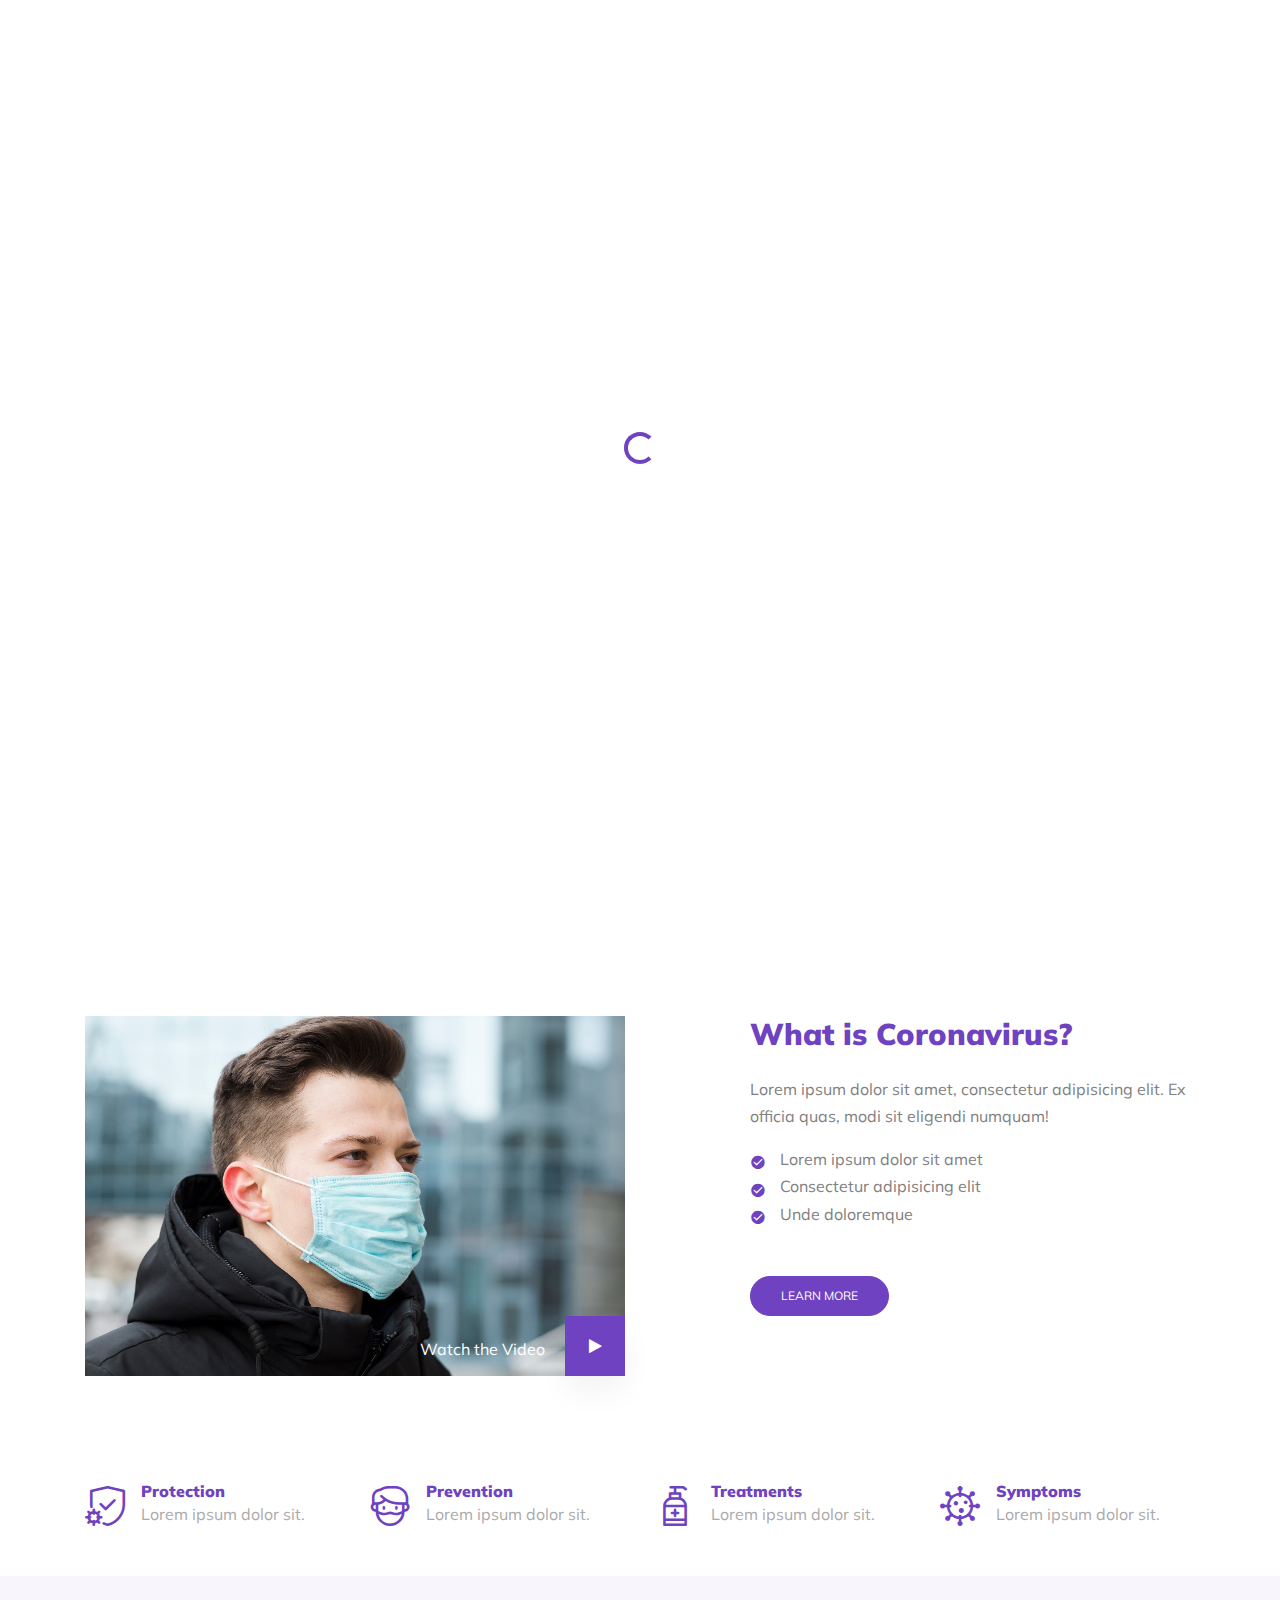
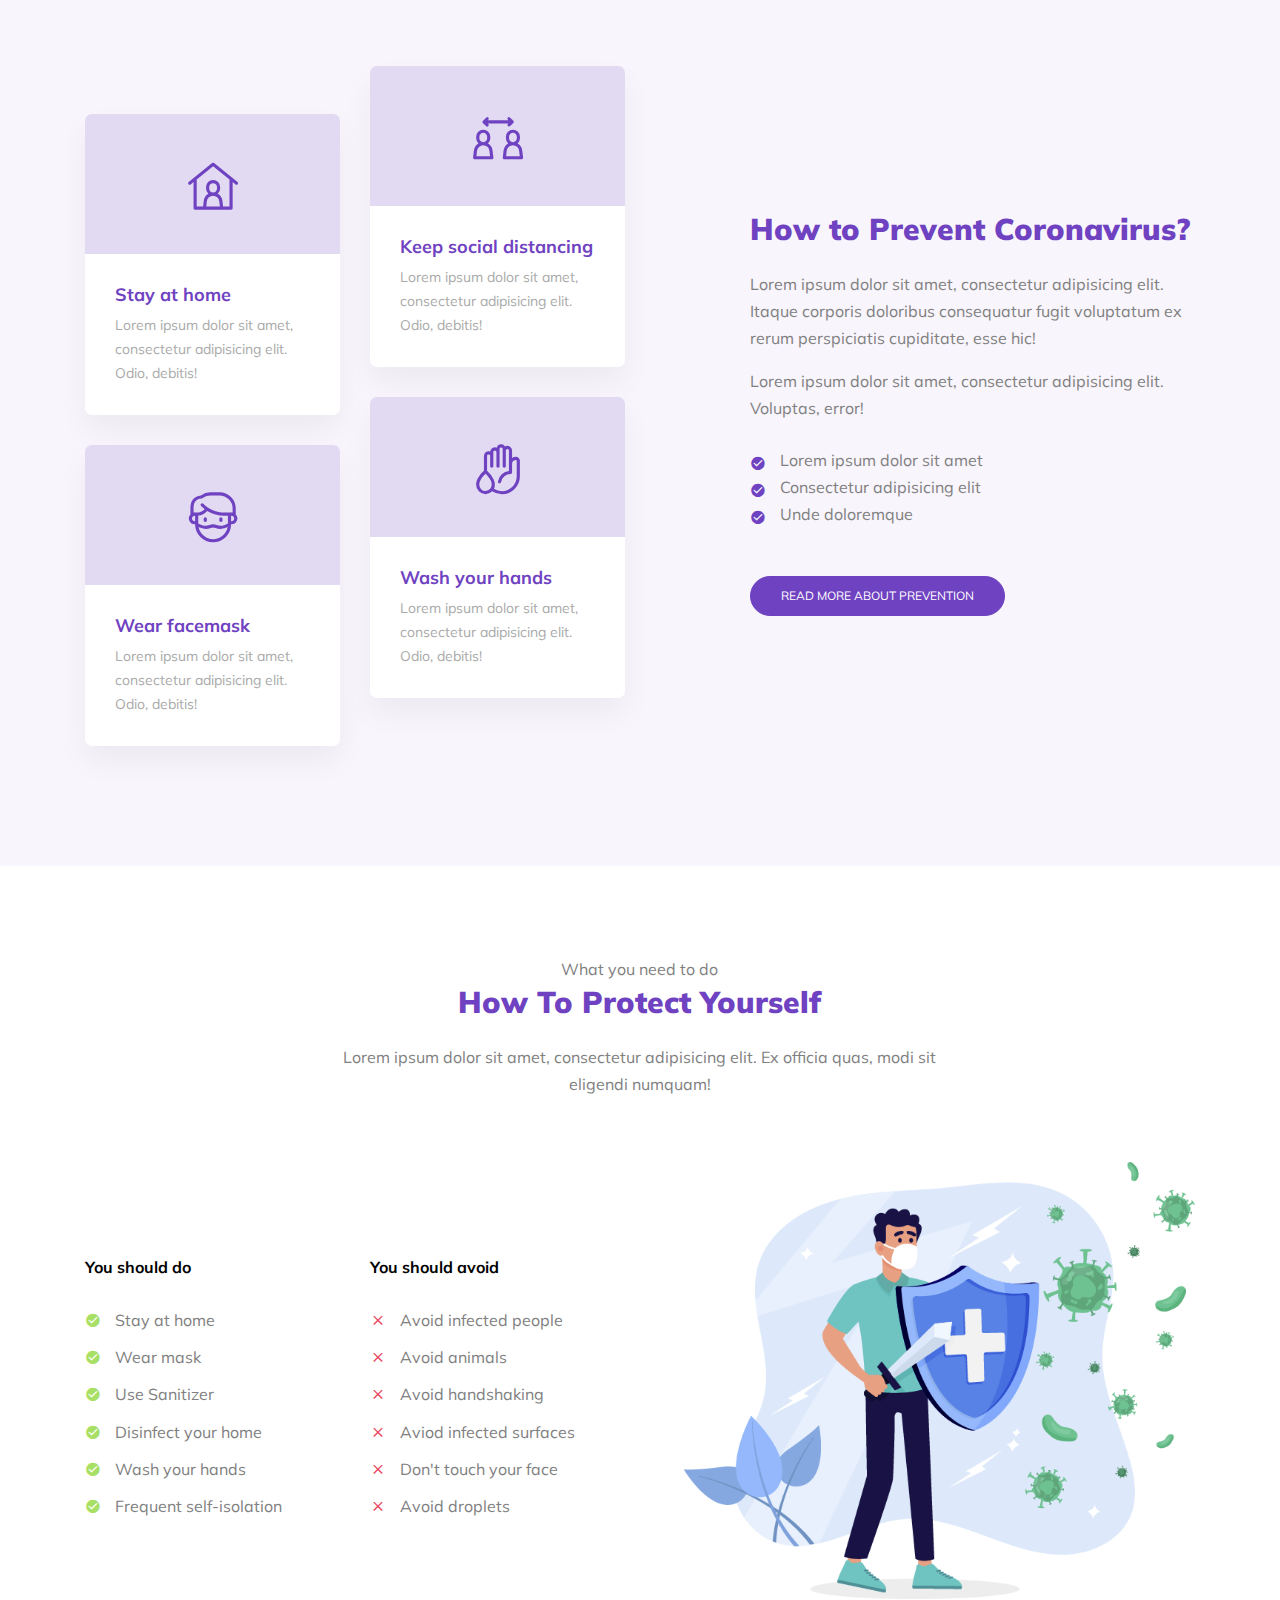
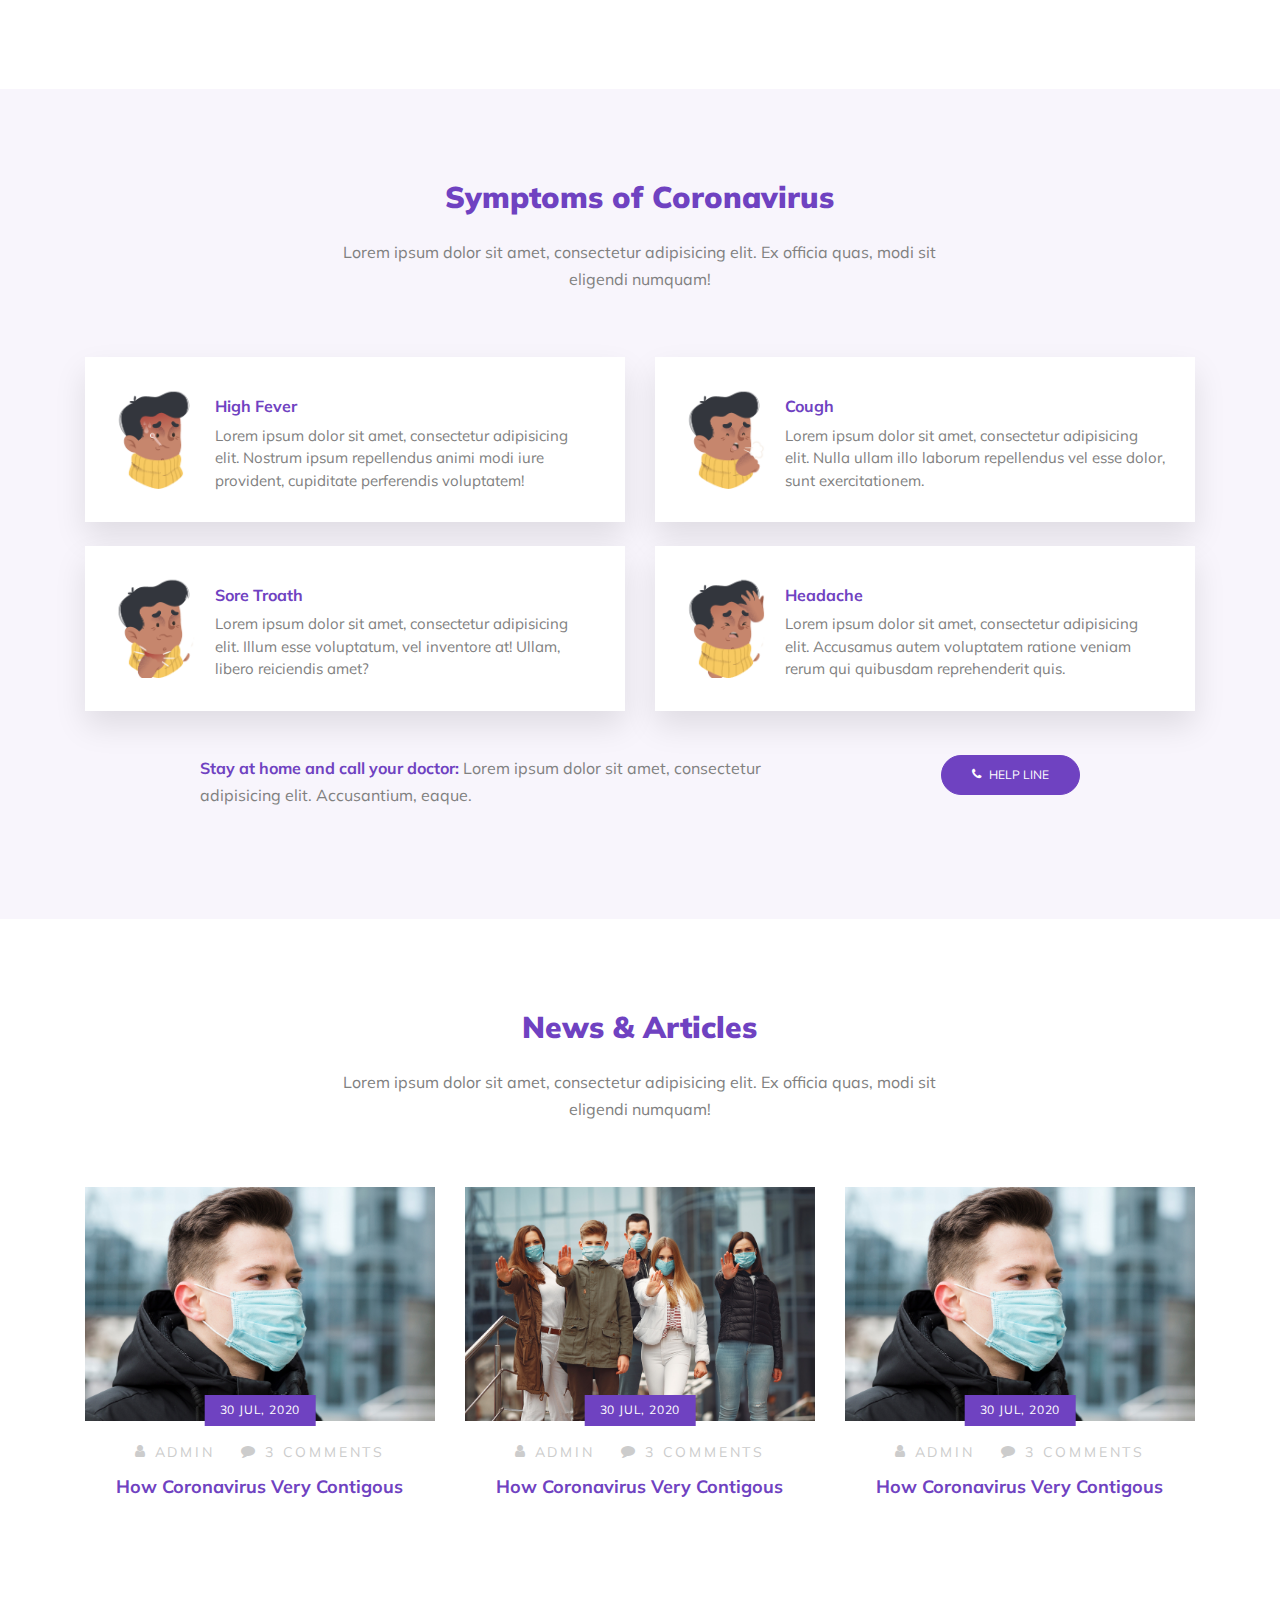
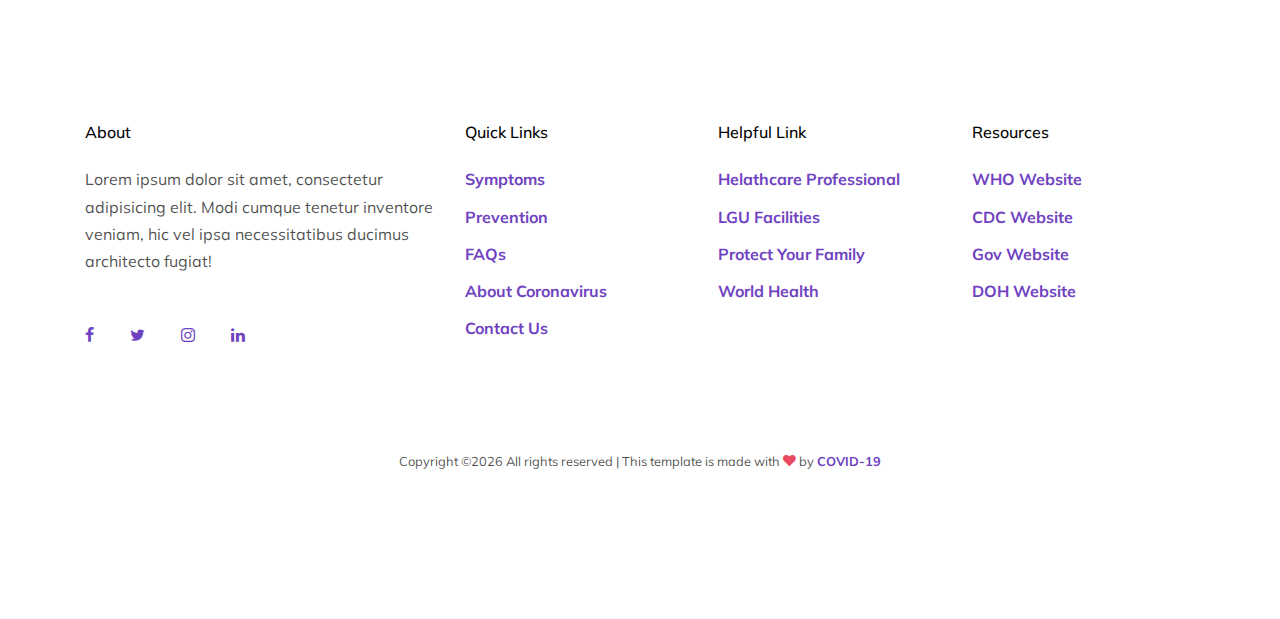
<file: client/covid-master/index.html>
<!doctype html>
<html lang="en">
<head>
  <title>Covid &mdash; Website Template by Colorlib</title>
  <meta charset="utf-8">
  <meta name="viewport" content="width=device-width, initial-scale=1, shrink-to-fit=no">    

  <link href="https://fonts.googleapis.com/css2?family=Mulish:wght@400;700;900&display=swap" rel="stylesheet">

  <link rel="stylesheet" href="fonts/icomoon/style.css">

  <link rel="stylesheet" href="css/bootstrap.min.css">
  <link rel="stylesheet" href="css/jquery-ui.css">
  <link rel="stylesheet" href="css/owl.carousel.min.css">
  <link rel="stylesheet" href="css/owl.theme.default.min.css">
  <link rel="stylesheet" href="css/owl.theme.default.min.css">

  <link rel="stylesheet" href="css/jquery.fancybox.min.css">

  <link rel="stylesheet" href="css/bootstrap-datepicker.css">

  <link rel="stylesheet" href="fonts/flaticon/font/flaticon.css">
  <link rel="stylesheet" href="fonts/flaticon-covid/font/flaticon.css">

  <link rel="stylesheet" href="css/aos.css">

  <link rel="stylesheet" href="css/style.css">

</head>
<body data-spy="scroll" data-target=".site-navbar-target" data-offset="300">


  <div id="overlayer"></div>
  <div class="loader">
    <div class="spinner-border text-primary" role="status">
      <span class="sr-only">Loading...</span>
    </div>
  </div>


  <div class="site-wrap">

    <div class="site-mobile-menu site-navbar-target">
      <div class="site-mobile-menu-header">
        <div class="site-mobile-menu-close mt-3">
          <span class="icon-close2 js-menu-toggle"></span>
        </div>
      </div>
      <div class="site-mobile-menu-body"></div>
    </div>

    
    <header class="site-navbar light js-sticky-header site-navbar-target" role="banner">

      <div class="container">
        <div class="row align-items-center">

          <div class="col-6 col-xl-2">
            <div class="mb-0 site-logo"><a href="index.html" class="mb-0">Covid<span class="text-primary">.</span> </a></div>
          </div>

          <div class="col-12 col-md-10 d-none d-xl-block">
            <nav class="site-navigation position-relative text-right" role="navigation">

              <ul class="site-menu main-menu js-clone-nav mr-auto d-none d-lg-block">
                <li class="active"><a href="index.html" class="nav-link">Home</a></li>
                <li class="has-children">
                  <a href="prevention.html" class="nav-link">Prevention</a>
                  <ul class="dropdown">
                    <li><a href="#" class="nav-link">Stay at home</a></li>
                    <li><a href="#" class="nav-link">Keep social distancing</a></li>
                    <li><a href="#" class="nav-link">Wear facemasl</a></li>
                    <li><a href="#" class="nav-link">Wash your hands</a></li>
                    <li class="has-children">
                      <a href="#">More Links</a>
                      <ul class="dropdown">
                        <li><a href="#">Menu One</a></li>
                        <li><a href="#">Menu Two</a></li>
                        <li><a href="#">Menu Three</a></li>
                      </ul>
                    </li>
                  </ul>
                </li>
                <li><a href="symptoms.html" class="nav-link">Symptoms</a></li>
                <li><a href="about.html" class="nav-link">About</a></li>


                <li><a href="blog.html" class="nav-link">Blog</a></li>
                <li><a href="contact.html" class="nav-link">Contact</a></li>
              </ul>
            </nav>
          </div>


          <div class="col-6 d-inline-block d-xl-none ml-md-0 py-3" style="position: relative; top: 3px;"><a href="#" class="site-menu-toggle js-menu-toggle float-right"><span class="icon-menu h3 text-black"></span></a></div>

        </div>
      </div>

    </header>

    

    <div class="hero-v1">
      <div class="container">
        <div class="row align-items-center">
          <div class="col-lg-6 mr-auto text-center text-lg-left">
            <span class="d-block subheading">Covid-19 Awareness</span>
            <h1 class="heading mb-3">Stay Safe. Stay Home.</h1>
            <p class="mb-5">Lorem ipsum dolor sit amet, consectetur adipisicing elit. Vel a, nulla incidunt eaque sit praesentium porro consectetur optio!</p>
            <p class="mb-4"><a href="#" class="btn btn-primary">How to prevent</a></p>



          </div>
          <div class="col-lg-6">
            <figure class="illustration">
              <img src="images/illustration.png" alt="Image" class="img-fluid">
            </figure>
          </div>
          <div class="col-lg-6"></div>
        </div>
      </div>
    </div>


    <!-- MAIN -->
    
    <div class="site-section stats">
      <div class="container">
        <div class="row mb-3">
          <div class="col-lg-7 text-center mx-auto">
            <h2 class="section-heading">Coronavirus Statistics</h2>
            <p>Lorem ipsum dolor sit amet, consectetur adipisicing elit. Amet, voluptate!</p>
          </div>
        </div>
        <div class="row"> 
          <div class="col-lg-4">
            <div class="data">
              <span class="icon text-primary">
                <span class="flaticon-virus"></span>
              </span>
              <strong class="d-block number">14,112,077</strong>
              <span class="label">Active Cases</span>
            </div>
          </div>
          <div class="col-lg-4">
            <div class="data">
              <span class="icon text-primary">
                <span class="flaticon-virus"></span>
              </span>
              <strong class="d-block number">595,685</strong>
              <span class="label">Deaths</span>
            </div>
          </div>
          <div class="col-lg-4">
            <div class="data">
              <span class="icon text-primary">
                <span class="flaticon-virus"></span>
              </span>
              <strong class="d-block number">8,397,665</strong>
              <span class="label">Recovered Cases</span>
            </div>
          </div>
        </div>
      </div>
    </div>


    <div class="site-section">
      <div class="container">
        <div class="row">
          <div class="col-lg-6 mb-4 mb-lg-0">
            <figure class="img-play-vid">
              <img src="images/hero_1.jpg" alt="Image" class="img-fluid">
              <div class="absolute-block d-flex">
                <span class="text">Watch the Video</span>
                <a href="https://www.youtube.com/watch?v=9pVy8sRC440" data-fancybox class="btn-play">
                  <span class="icon-play"></span>
                </a>
              </div>
            </figure>
          </div>
          <div class="col-lg-5 ml-auto">
            <h2 class="mb-4 section-heading">What is Coronavirus?</h2>
            <p>Lorem ipsum dolor sit amet, consectetur adipisicing elit. Ex officia quas, modi sit eligendi numquam!</p>
            <ul class="list-check list-unstyled mb-5">
              <li>Lorem ipsum dolor sit amet</li>
              <li>Consectetur adipisicing elit</li>
              <li>Unde doloremque</li>
            </ul>
            <p><a href="#" class="btn btn-primary">Learn more</a></p>
          </div>
        </div>
      </div>
    </div>

    <div class="container pb-5">
      <div class="row">
        <div class="col-lg-3">
          <div class="feature-v1 d-flex align-items-center">
            <div class="icon-wrap mr-3">
              <span class="flaticon-protection"></span>
            </div>
            <div>
              <h3>Protection</h3>
              <span class="d-block">Lorem ipsum dolor sit.</span>
            </div>
          </div>
        </div>
        <div class="col-lg-3">
          <div class="feature-v1 d-flex align-items-center">
            <div class="icon-wrap mr-3">
              <span class="flaticon-patient"></span>
            </div>
            <div>
              <h3>Prevention</h3>
              <span class="d-block">Lorem ipsum dolor sit.</span>
            </div>
          </div>
        </div>
        <div class="col-lg-3">
          <div class="feature-v1 d-flex align-items-center">
            <div class="icon-wrap mr-3">
              <span class="flaticon-hand-sanitizer"></span>
            </div>
            <div>
              <h3>Treatments</h3>
              <span class="d-block">Lorem ipsum dolor sit.</span>
            </div>
          </div>
        </div>
        <div class="col-lg-3">
          <div class="feature-v1 d-flex align-items-center">
            <div class="icon-wrap mr-3">
              <span class="flaticon-virus"></span>
            </div>
            <div>
              <h3>Symptoms</h3>
              <span class="d-block">Lorem ipsum dolor sit.</span>
            </div>
          </div>
        </div>
      </div>
    </div>


    <div class="site-section bg-primary-light">
      <div class="container">
        <div class="row align-items-center">
          <div class="col-lg-6">

            <div class="row">
              <div class="col-6 col-lg-6 mt-lg-5">
                <div class="media-v1 bg-1">
                  <div class="icon-wrap">
                    <span class="flaticon-stay-at-home"></span>
                  </div>
                  <div class="body">
                    <h3>Stay at home</h3>
                    <p>Lorem ipsum dolor sit amet, consectetur adipisicing elit. Odio, debitis!</p>
                  </div>
                </div>

                <div class="media-v1 bg-1">
                  <div class="icon-wrap">
                    <span class="flaticon-patient"></span>
                  </div>
                  <div class="body">
                    <h3>Wear facemask</h3>
                    <p>Lorem ipsum dolor sit amet, consectetur adipisicing elit. Odio, debitis!</p>
                  </div>
                </div>
              </div>
              <div class="col-6 col-lg-6">
                <div class="media-v1 bg-1">
                  <div class="icon-wrap">
                    <span class="flaticon-social-distancing"></span>
                  </div>
                  <div class="body">
                    <h3>Keep social distancing</h3>
                    <p>Lorem ipsum dolor sit amet, consectetur adipisicing elit. Odio, debitis!</p>
                  </div>
                </div>

                <div class="media-v1 bg-1">
                  <div class="icon-wrap">
                    <span class="flaticon-hand-washing"></span>
                  </div>
                  <div class="body">
                    <h3>Wash your hands</h3>
                    <p>Lorem ipsum dolor sit amet, consectetur adipisicing elit. Odio, debitis!</p>
                  </div>
                </div>
              </div>
              
            </div>
          </div>
          <div class="col-lg-5 ml-auto">
            <h2 class="section-heading mb-4">How to Prevent Coronavirus?</h2>
            <p>Lorem ipsum dolor sit amet, consectetur adipisicing elit. Itaque corporis doloribus consequatur fugit voluptatum ex rerum perspiciatis cupiditate, esse hic!</p>
            <p class="mb-4">Lorem ipsum dolor sit amet, consectetur adipisicing elit. Voluptas, error!</p>

            <ul class="list-check list-unstyled mb-5">
              <li>Lorem ipsum dolor sit amet</li>
              <li>Consectetur adipisicing elit</li>
              <li>Unde doloremque</li>
            </ul>

            <p><a href="#" class="btn btn-primary">Read more about prevention</a></p>
          </div>
        </div>
      </div>
    </div>

    <div class="site-section">
      <div class="container">
        <div class="row mb-5">
          <div class="col-lg-7 mx-auto text-center">
            <span class="subheading">What you need to do</span>
            <h2 class="mb-4 section-heading">How To Protect Yourself</h2>
            <p>Lorem ipsum dolor sit amet, consectetur adipisicing elit. Ex officia quas, modi sit eligendi numquam!</p>
          </div>
        </div>
        <div class="row">
          <div class="col-lg-6 ">
            <div class="row mt-5 pt-5">
              <div class="col-lg-6 do ">
                <h3>You should do</h3>
                <ul class="list-unstyled check">
                  <li>Stay at home</li>
                  <li>Wear mask</li>
                  <li>Use Sanitizer</li>
                  <li>Disinfect your home</li>
                  <li>Wash your hands</li>
                  <li>Frequent self-isolation</li>
                </ul>
              </div>
              <div class="col-lg-6 dont ">
                <h3>You should avoid</h3>
                <ul class="list-unstyled cross">
                  <li>Avoid infected people</li>
                  <li>Avoid animals</li>
                  <li>Avoid handshaking</li>
                  <li>Aviod infected surfaces</li>
                  <li>Don't touch your face</li>
                  <li>Avoid droplets</li>
                </ul>
              </div>
            </div>
          </div>
          <div class="col-lg-6">
            <img src="images/protect.png" alt="Image" class="img-fluid">
          </div>
        </div>
      </div>
    </div>


    <div class="site-section bg-primary-light">
      <div class="container">
        <div class="row mb-5">
          <div class="col-lg-7 mx-auto text-center">
            <h2 class="mb-4 section-heading">Symptoms of Coronavirus</h2>
            <p>Lorem ipsum dolor sit amet, consectetur adipisicing elit. Ex officia quas, modi sit eligendi numquam!</p>
          </div>
        </div>
        <div class="row">
          <div class="col-lg-6 mb-4">
            <div class="symptom d-flex">
              <div class="img">
                <img src="images/symptom_high-fever.png" alt="Image" class="img-fluid">
              </div>
              <div class="text">
                <h3>High Fever</h3>
                <p> Lorem ipsum dolor sit amet, consectetur adipisicing elit. Nostrum ipsum repellendus animi modi iure provident, cupiditate perferendis voluptatem!</p>
              </div>
            </div>
          </div>
          <div class="col-lg-6 mb-4">
            <div class="symptom d-flex">
              <div class="img">
                <img src="images/symptom_cough.png" alt="Image" class="img-fluid">
              </div>
              <div class="text">
                <h3>Cough</h3>
                <p> Lorem ipsum dolor sit amet, consectetur adipisicing elit. Nulla ullam illo laborum repellendus vel esse dolor, sunt exercitationem.</p>
              </div>
            </div>
          </div>
          <div class="col-lg-6 mb-4">
            <div class="symptom d-flex">
              <div class="img">
                <img src="images/symptom_sore-troath.png" alt="Image" class="img-fluid">
              </div>
              <div class="text">
                <h3>Sore Troath</h3>
                <p> Lorem ipsum dolor sit amet, consectetur adipisicing elit. Illum esse voluptatum, vel inventore at! Ullam, libero reiciendis amet?</p>
              </div>
            </div>
          </div>

          <div class="col-lg-6 mb-4">
            <div class="symptom d-flex">
              <div class="img">
                <img src="images/symptom_headache.png" alt="Image" class="img-fluid">
              </div>
              <div class="text">
                <h3>Headache</h3>
                <p> Lorem ipsum dolor sit amet, consectetur adipisicing elit. Accusamus autem voluptatem ratione veniam rerum qui quibusdam reprehenderit quis.</p>
              </div>
            </div>
          </div>
        </div>

        <div class="row justify-content-md-center">
          <div class="col-lg-10">
            <div class="note row">

              <div class="col-lg-8 mb-4 mb-lg-0"><strong>Stay at home and call your doctor:</strong> Lorem ipsum dolor sit amet, consectetur adipisicing elit. Accusantium, eaque.</div>
              <div class="col-lg-4 text-lg-right">
                <a href="#" class="btn btn-primary"><span class="icon-phone mr-2 mt-3"></span>Help line</a>
              </div>
            </div>
          </div>
        </div>
      </div>
    </div>


    <div class="site-section">
      <div class="container">
        <div class="row mb-5">
          <div class="col-lg-7 mx-auto text-center">
            <h2 class="mb-4 section-heading">News &amp; Articles</h2>
            <p>Lorem ipsum dolor sit amet, consectetur adipisicing elit. Ex officia quas, modi sit eligendi numquam!</p>
          </div>
        </div>

        <div class="row">
          <div class="col-lg-4">
            <div class="post-entry">
              <a href="#" class="thumb">
                <span class="date">30 Jul, 2020</span>
                <img src="images/hero_1.jpg" alt="Image" class="img-fluid">
              </a>
              <div class="post-meta text-center">
                <a href="">
                  <span class="icon-user"></span>
                  <span>Admin</span>
                </a>
                <a href="#">
                  <span class="icon-comment"></span>
                  <span>3 Comments</span>
                </a>
              </div>
              <h3><a href="#">How Coronavirus Very Contigous</a></h3>
            </div>
          </div>
          <div class="col-lg-4">
            <div class="post-entry">
              <a href="#" class="thumb">
                <span class="date">30 Jul, 2020</span>
                <img src="images/hero_2.jpg" alt="Image" class="img-fluid">
              </a>
              <div class="post-meta text-center">
                <a href="">
                  <span class="icon-user"></span>
                  <span>Admin</span>
                </a>
                <a href="#">
                  <span class="icon-comment"></span>
                  <span>3 Comments</span>
                </a>
              </div>
              <h3><a href="#">How Coronavirus Very Contigous</a></h3>
            </div>
          </div>
          <div class="col-lg-4">
            <div class="post-entry">
              <a href="#" class="thumb">
                <span class="date">30 Jul, 2020</span>
                <img src="images/hero_1.jpg" alt="Image" class="img-fluid">
              </a>
              <div class="post-meta text-center">
                <a href="">
                  <span class="icon-user"></span>
                  <span>Admin</span>
                </a>
                <a href="#">
                  <span class="icon-comment"></span>
                  <span>3 Comments</span>
                </a>
              </div>
              <h3><a href="#">How Coronavirus Very Contigous</a></h3>
            </div>
          </div>
        </div>
      </div>
    </div>

    <div class="site-footer">
      <div class="container">
        <div class="row">
          <div class="col-lg-4">
            <h2 class="footer-heading mb-4">About</h2>
            <p>Lorem ipsum dolor sit amet, consectetur adipisicing elit. Modi cumque tenetur inventore veniam, hic vel ipsa necessitatibus ducimus architecto fugiat!</p>
            <div class="my-5">
              <a href="#" class="pl-0 pr-3"><span class="icon-facebook"></span></a>
              <a href="#" class="pl-3 pr-3"><span class="icon-twitter"></span></a>
              <a href="#" class="pl-3 pr-3"><span class="icon-instagram"></span></a>
              <a href="#" class="pl-3 pr-3"><span class="icon-linkedin"></span></a>
            </div>
          </div>
          <div class="col-lg-8">
            <div class="row">
              <div class="col-lg-4">
                <h2 class="footer-heading mb-4">Quick Links</h2>
                <ul class="list-unstyled">
                  <li><a href="#">Symptoms</a></li>
                  <li><a href="#">Prevention</a></li>
                  <li><a href="#">FAQs</a></li>
                  <li><a href="#">About Coronavirus</a></li>
                  <li><a href="#">Contact Us</a></li>
                </ul>
              </div>
              <div class="col-lg-4">
                <h2 class="footer-heading mb-4">Helpful Link</h2>
                <ul class="list-unstyled">
                  <li><a href="#">Helathcare Professional</a></li>
                  <li><a href="#">LGU Facilities</a></li>
                  <li><a href="#">Protect Your Family</a></li>
                  <li><a href="#">World Health</a></li>
                </ul>
              </div>
              <div class="col-lg-4">
                <h2 class="footer-heading mb-4">Resources</h2>
                <ul class="list-unstyled">
                  <li><a href="#">WHO Website</a></li>
                  <li><a href="#">CDC Website</a></li>
                  <li><a href="#">Gov Website</a></li>
                  <li><a href="#">DOH Website</a></li>
                </ul>
              </div>
            </div>
          </div>
        </div>
        <div class="row text-center">
          <div class="col-md-12">
            <div class="border-top pt-5">
              <p class="copyright"><small>
                <!-- Link back to Colorlib can't be removed. Template is licensed under CC BY 3.0. -->
                Copyright &copy;<script>document.write(new Date().getFullYear());</script> All rights reserved | This template is made with <i class="icon-heart text-danger" aria-hidden="true"></i> by <a href="https://colorlib.com" target="_blank" >COVID-19</a>
                <!-- Link back to Colorlib can't be removed. Template is licensed under CC BY 3.0. --></small></p>

              </div>
            </div>

          </div>
        </div>
      </div>
    </div>

  </div> <!-- .site-wrap -->

  <script src="js/jquery-3.3.1.min.js"></script>
  <script src="js/jquery-ui.js"></script>
  <script src="js/popper.min.js"></script>
  <script src="js/bootstrap.min.js"></script>
  <script src="js/owl.carousel.min.js"></script>
  <script src="js/jquery.countdown.min.js"></script>
  <script src="js/jquery.easing.1.3.js"></script>
  <script src="js/aos.js"></script>
  <script src="js/jquery.fancybox.min.js"></script>
  <script src="js/jquery.sticky.js"></script>
  <script src="js/isotope.pkgd.min.js"></script>


  <script src="js/main.js"></script>


</body>
</html>
</file>
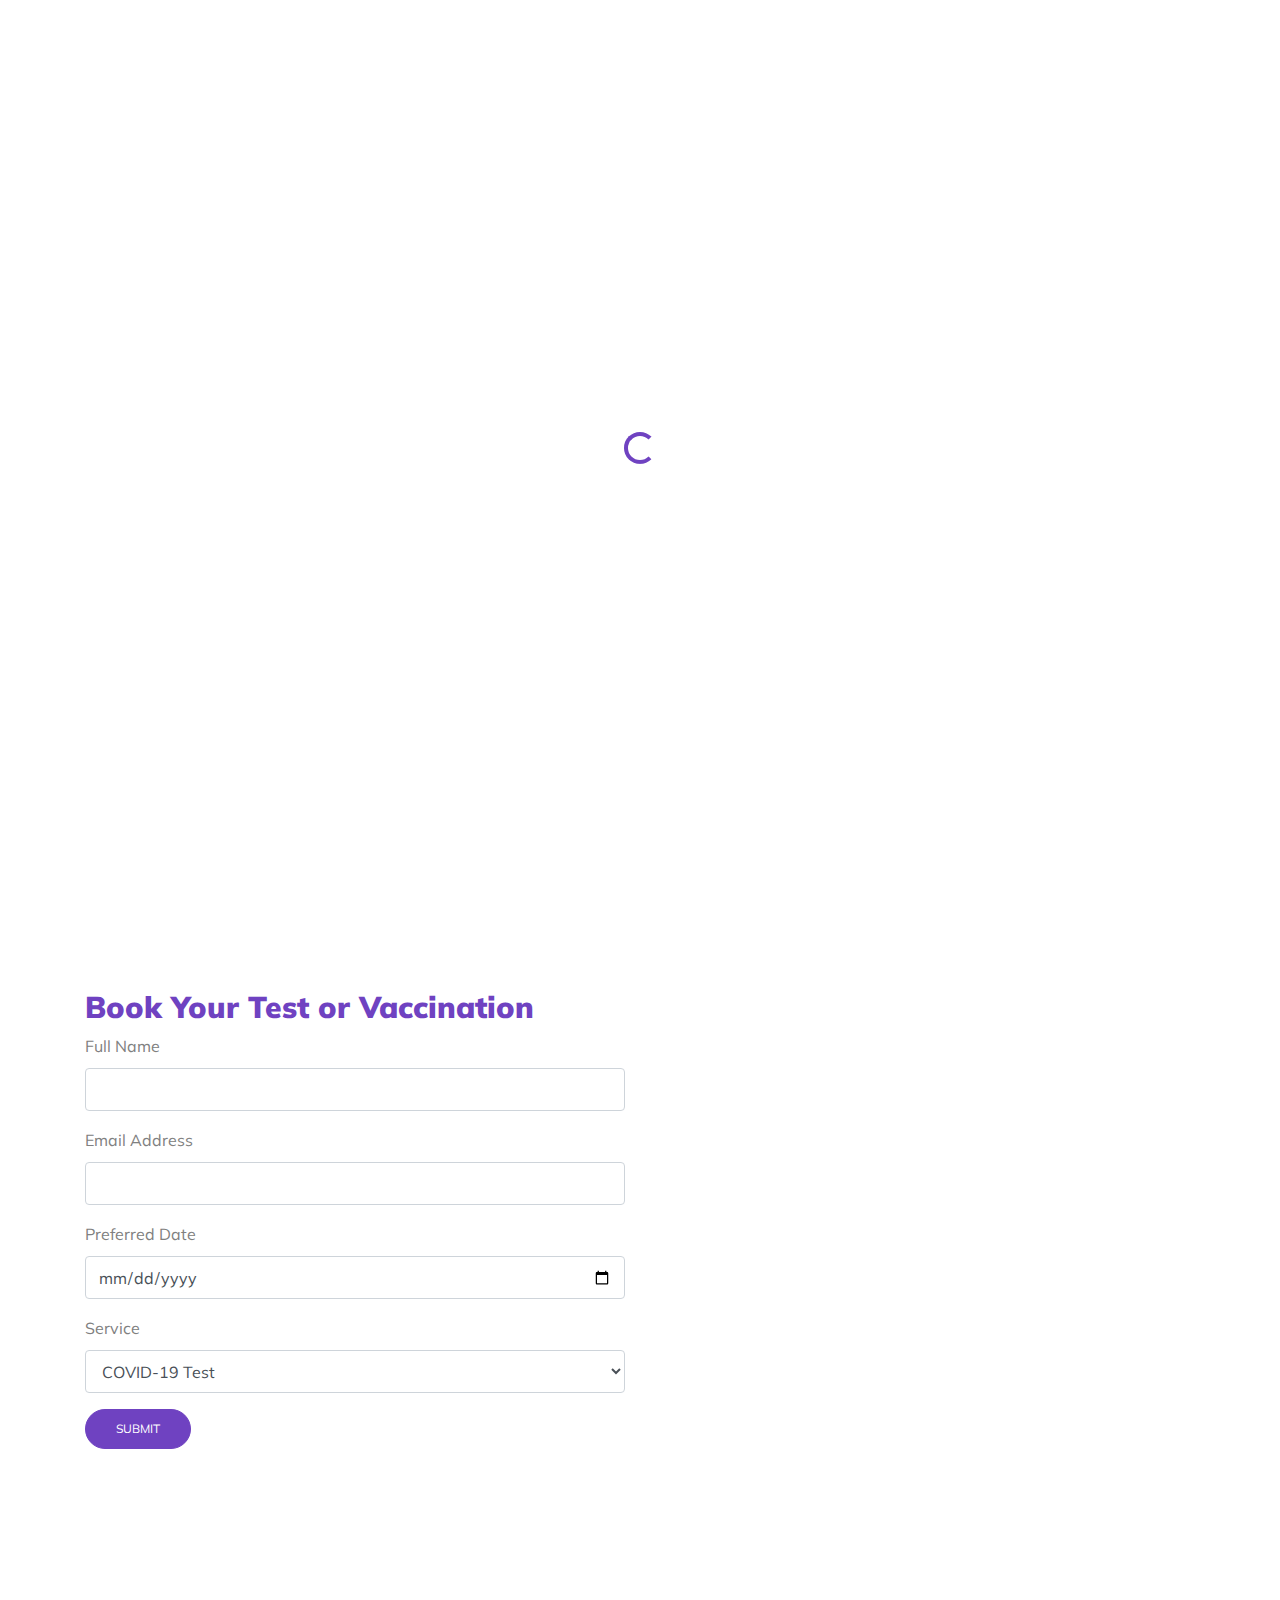
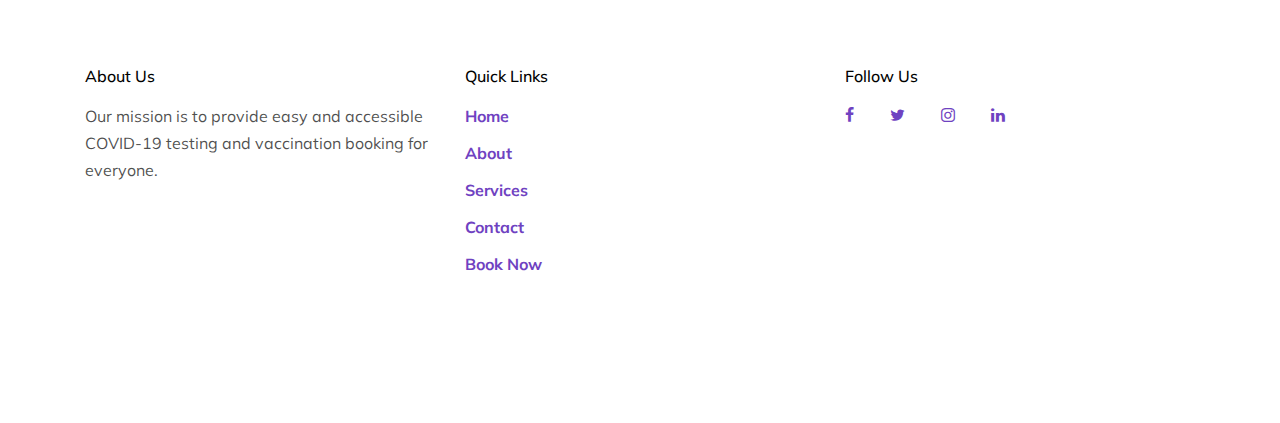
<file: Client_Side/covid-master/index.html>
<!DOCTYPE html>
<html lang="en">
  <head>
    <title>COVID-19 Test & Vaccination Booking System</title>
    <meta charset="utf-8" />
    <meta
      name="viewport"
      content="width=device-width, initial-scale=1, shrink-to-fit=no"
    />

    <link
      href="https://fonts.googleapis.com/css2?family=Mulish:wght@400;700;900&display=swap"
      rel="stylesheet"
    />
    <link rel="stylesheet" href="fonts/icomoon/style.css" />
    <link rel="stylesheet" href="css/bootstrap.min.css" />
    <link rel="stylesheet" href="css/jquery-ui.css" />
    <link rel="stylesheet" href="css/owl.carousel.min.css" />
    <link rel="stylesheet" href="css/owl.theme.default.min.css" />
    <link rel="stylesheet" href="css/jquery.fancybox.min.css" />
    <link rel="stylesheet" href="css/bootstrap-datepicker.css" />
    <link rel="stylesheet" href="fonts/flaticon/font/flaticon.css" />
    <link rel="stylesheet" href="fonts/flaticon-covid/font/flaticon.css" />
    <link rel="stylesheet" href="css/aos.css" />
    <link rel="stylesheet" href="css/style.css" />
  </head>
  <body data-spy="scroll" data-target=".site-navbar-target" data-offset="300">
    <div id="overlayer"></div>
    <div class="loader">
      <div class="spinner-border text-primary" role="status">
        <span class="sr-only">Loading...</span>
      </div>
    </div>

    <div class="site-wrap">
      <div class="site-mobile-menu site-navbar-target">
        <div class="site-mobile-menu-header">
          <div class="site-mobile-menu-close mt-3">
            <span class="icon-close2 js-menu-toggle"></span>
          </div>
        </div>
        <div class="site-mobile-menu-body"></div>
      </div>

      <header
        class="site-navbar light js-sticky-header site-navbar-target"
        role="banner"
      >
        <div class="container">
          <div class="row align-items-center">
            <div class="col-6 col-xl-2">
              <div class="mb-0 site-logo">
                <a href="index.html" class="mb-0"
                  >Test & Vaccination<span class="text-primary">.</span></a
                >
              </div>
            </div>
            <div class="col-12 col-md-10 d-none d-xl-block">
              <nav
                class="site-navigation position-relative text-right"
                role="navigation"
              >
                <ul
                  class="site-menu main-menu js-clone-nav mr-auto d-none d-lg-block"
                >
                  <li class="active">
                    <a href="index.html" class="nav-link">Home</a>
                  </li>
                  <li><a href="about.html" class="nav-link">About</a></li>
                  <li><a href="services.html" class="nav-link">Services</a></li>
                  <li><a href="contact.html" class="nav-link">Contact</a></li>
                  <li><a href="book.html" class="nav-link">Book Now</a></li>
                </ul>
              </nav>
            </div>
            <div
              class="col-6 d-inline-block d-xl-none ml-md-0 py-3"
              style="position: relative; top: 3px"
            >
              <a href="#" class="site-menu-toggle js-menu-toggle float-right"
                ><span class="icon-menu h3 text-black"></span
              ></a>
            </div>
          </div>
        </div>
      </header>

      <div class="hero-v1">
        <div class="container">
          <div class="row align-items-center">
            <div class="col-lg-6 mr-auto text-center text-lg-left">
              <span class="d-block subheading"
                >COVID-19 Test & Vaccination</span
              >
              <h1 class="heading mb-3">Book Your Appointment</h1>
              <p class="mb-5">
                Easily schedule your COVID-19 test or vaccination online.
              </p>
              <p class="mb-4">
                <a href="book.html" class="btn btn-primary">Book Now</a>
              </p>
            </div>
            <div class="col-lg-6">
              <figure class="illustration">
                <img
                  src="images/illustration.png"
                  alt="Image"
                  class="img-fluid"
                />
              </figure>
            </div>
          </div>
        </div>
      </div>

      <div class="site-section stats">
        <div class="container">
          <div class="row mb-3">
            <div class="col-lg-7 text-center mx-auto">
              <h2 class="section-heading">COVID-19 Statistics</h2>
              <p>Stay informed about the current COVID-19 situation.</p>
            </div>
          </div>
          <div class="row">
            <div class="col-lg-4">
              <div class="data">
                <span class="icon text-primary">
                  <span class="flaticon-virus"></span>
                </span>
                <strong class="d-block number">14,112,077</strong>
                <span class="label">Active Cases</span>
              </div>
            </div>
            <div class="col-lg-4">
              <div class="data">
                <span class="icon text-primary">
                  <span class="flaticon-virus"></span>
                </span>
                <strong class="d-block number">595,685</strong>
                <span class="label">Deaths</span>
              </div>
            </div>
            <div class="col-lg-4">
              <div class="data">
                <span class="icon text-primary">
                  <span class="flaticon-virus"></span>
                </span>
                <strong class="d-block number">8,397,665</strong>
                <span class="label">Recovered Cases</span>
              </div>
            </div>
          </div>
        </div>
      </div>

      <div class="site-section">
        <div class="container">
          <div class="row">
            <div class="col-lg-6 mb-4 mb-lg-0">
              <h2 class="section-heading">Book Your Test or Vaccination</h2>
              <form action="book.html" method="post">
                <div class="form-group">
                  <label for="name">Full Name</label>
                  <input
                    type="text"
                    class="form-control"
                    id="name"
                    name="name"
                    required
                  />
                </div>
                <div class="form-group">
                  <label for="email">Email Address</label>
                  <input
                    type="email"
                    class="form-control"
                    id="email"
                    name="email"
                    required
                  />
                </div>
                <div class="form-group">
                  <label for="date">Preferred Date</label>
                  <input
                    type="date"
                    class="form-control"
                    id="date"
                    name="date"
                    required
                  />
                </div>
                <div class="form-group">
                  <label for="service">Service</label>
                  <select class="form-control" id="service" name="service">
                    <option value="test">COVID-19 Test</option>
                    <option value="vaccination">Vaccination</option>
                  </select>
                </div>
                <button type="submit" class="btn btn-primary">Submit</button>
              </form>
            </div>
          </div>
        </div>
      </div>

      <footer class="site-footer">
        <div class="container">
          <div class="row">
            <div class="col-lg-4">
              <h2 class="footer-heading mb-3">About Us</h2>
              <p>
                Our mission is to provide easy and accessible COVID-19 testing
                and vaccination booking for everyone.
              </p>
            </div>
            <div class="col-lg-4">
              <h2 class="footer-heading mb-3">Quick Links</h2>
              <ul class="list-unstyled">
                <li><a href="index.html">Home</a></li>
                <li><a href="about.html">About</a></li>
                <li><a href="services.html">Services</a></li>
                <li><a href="contact.html">Contact</a></li>
                <li><a href="book.html">Book Now</a></li>
              </ul>
            </div>
            <div class="col-lg-4">
              <h2 class="footer-heading mb-3">Follow Us</h2>
              <div>
                <a href="#" class="pl-0 pr-3"
                  ><span class="icon-facebook"></span
                ></a>
                <a href="#" class="pl-3 pr-3"
                  ><span class="icon-twitter"></span
                ></a>
                <a href="#" class="pl-3 pr-3"
                  ><span class="icon-instagram"></span
                ></a>
                <a href="#" class="pl-3 pr-3"
                  ><span class="icon-linkedin"></span
                ></a>
              </div>
            </div>
          </div>
        </div>
      </footer>
    </div>
    <!-- .site-wrap -->

    <script src="js/jquery-3.3.1.min.js"></script>
    <script src="js/popper.min.js"></script>
    <script src="js/bootstrap.min.js"></script>
    <script src="js/jquery-ui.js"></script>
    <script src="js/owl.carousel.min.js"></script>
    <script src="js/jquery.countdown.min.js"></script>
    <script src="js/jquery.easing.1.3.js"></script>
    <script src="js/aos.js"></script>
    <script src="js/jquery.fancybox.min.js"></script>
    <script src="js/jquery.sticky.js"></script>
    <script src="js/isotope.pkgd.min.js"></script>

    <script src="js/main.js"></script>
  </body>
</html>
</file>
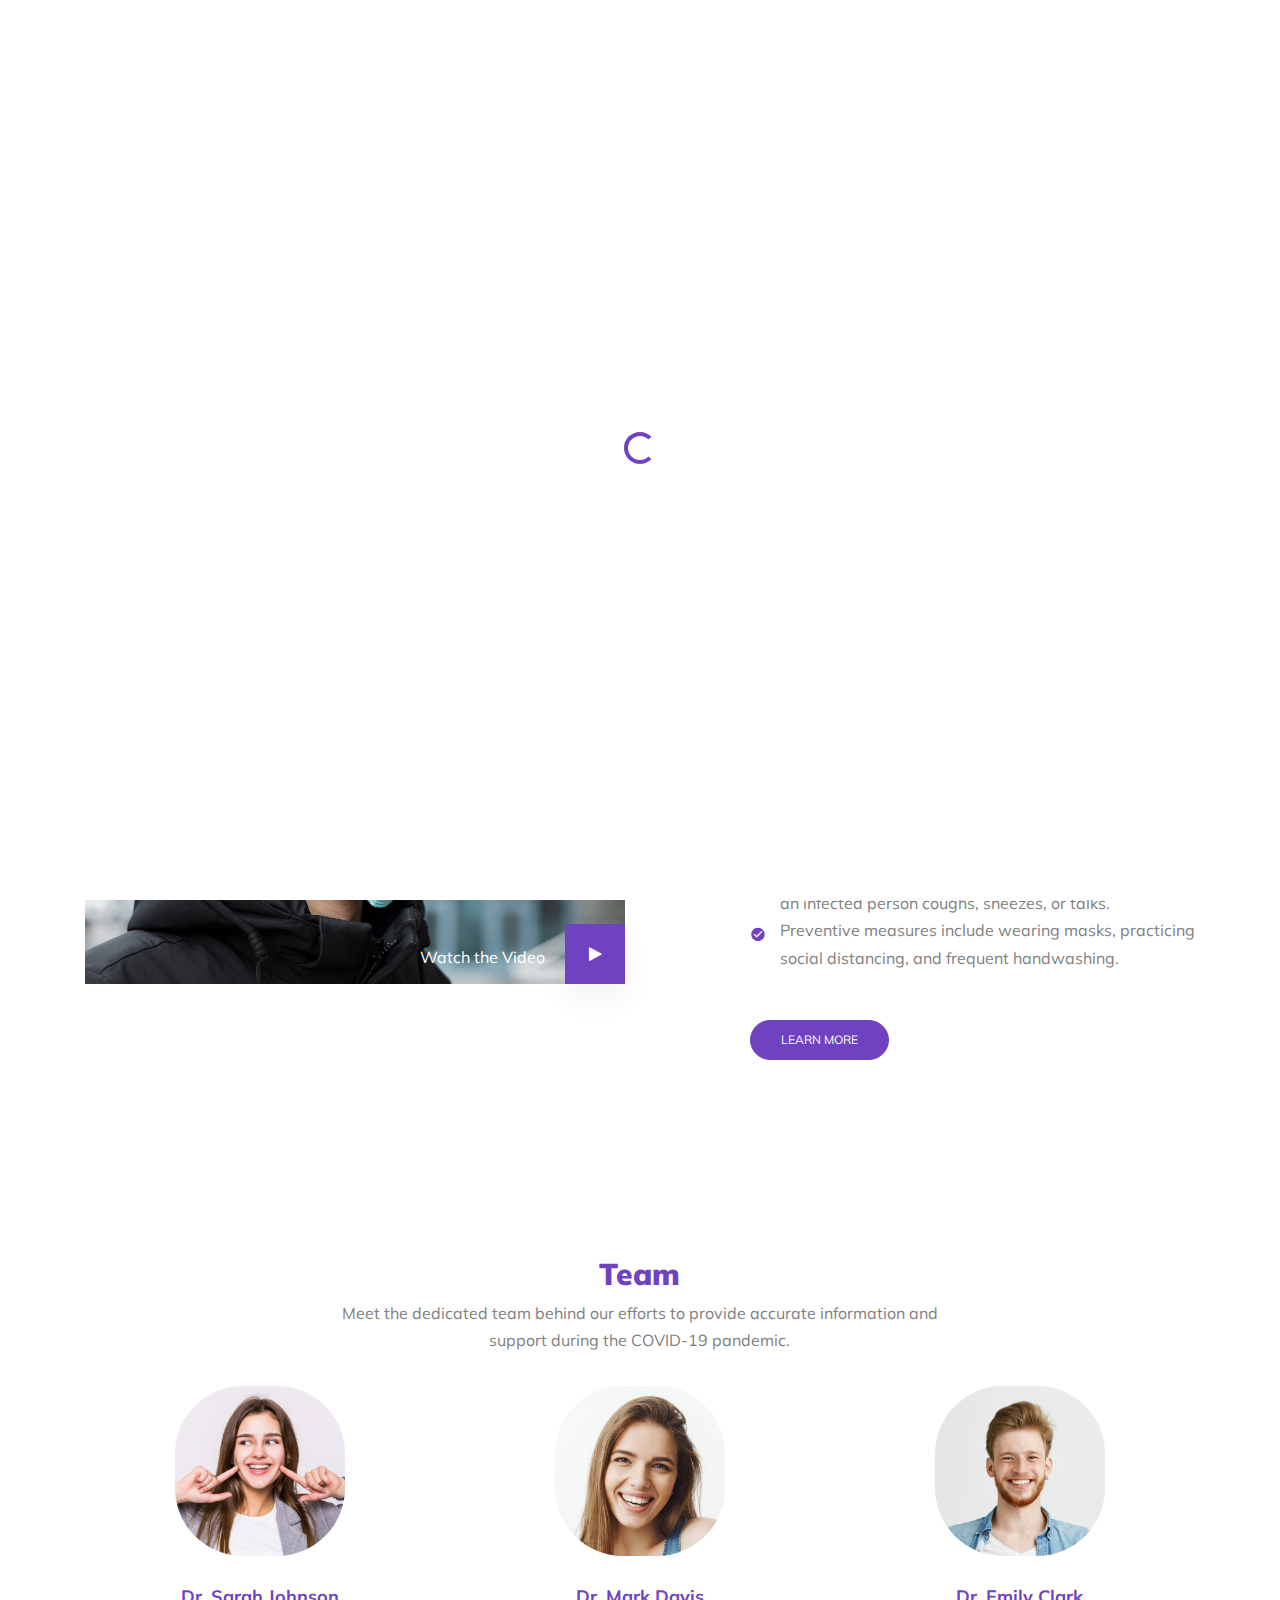
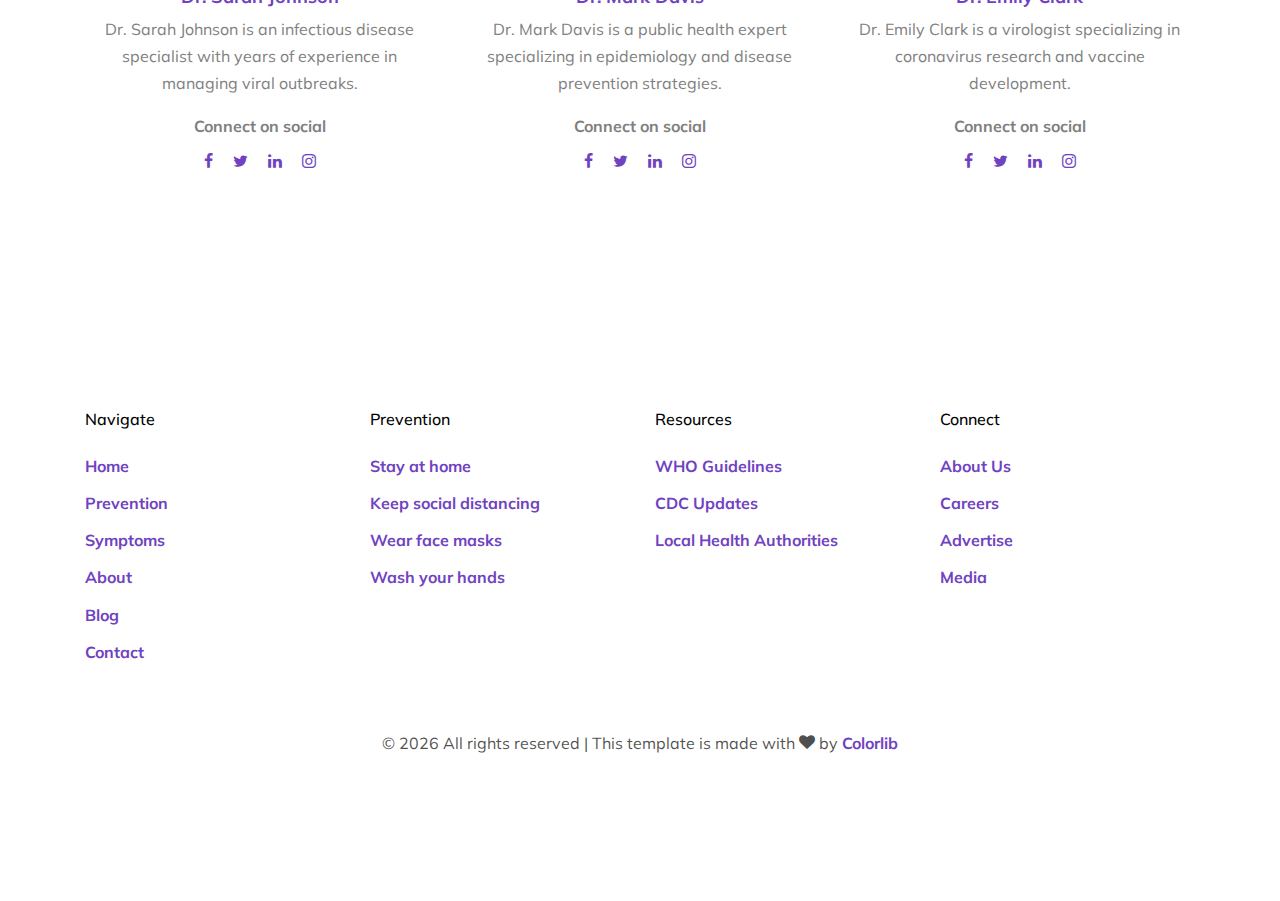
<file: client/covid-master/about.html>
<!DOCTYPE html>
<html lang="en">
<head>
  <title>COVID-19 Awareness</title>
  <meta charset="utf-8">
  <meta name="viewport" content="width=device-width, initial-scale=1, shrink-to-fit=no">    

  <link href="https://fonts.googleapis.com/css2?family=Mulish:wght@400;700;900&display=swap" rel="stylesheet">

  <link rel="stylesheet" href="fonts/icomoon/style.css">

  <link rel="stylesheet" href="css/bootstrap.min.css">
  <link rel="stylesheet" href="css/jquery-ui.css">
  <link rel="stylesheet" href="css/owl.carousel.min.css">
  <link rel="stylesheet" href="css/owl.theme.default.min.css">
  <link rel="stylesheet" href="css/owl.theme.default.min.css">

  <link rel="stylesheet" href="css/jquery.fancybox.min.css">

  <link rel="stylesheet" href="css/bootstrap-datepicker.css">

  <link rel="stylesheet" href="fonts/flaticon/font/flaticon.css">
  <link rel="stylesheet" href="fonts/flaticon-covid/font/flaticon.css">

  <link rel="stylesheet" href="css/aos.css">

  <link rel="stylesheet" href="css/style.css">

</head>
<body data-spy="scroll" data-target=".site-navbar-target" data-offset="300">


  <div id="overlayer"></div>
  <div class="loader">
    <div class="spinner-border text-primary" role="status">
      <span class="sr-only">Loading...</span>
    </div>
  </div>


  <div class="site-wrap">

    <div class="site-mobile-menu site-navbar-target">
      <div class="site-mobile-menu-header">
        <div class="site-mobile-menu-close mt-3">
          <span class="icon-close2 js-menu-toggle"></span>
        </div>
      </div>
      <div class="site-mobile-menu-body"></div>
    </div>

    
    <header class="site-navbar light js-sticky-header site-navbar-target" role="banner">

      <div class="container">
        <div class="row align-items-center">

          <div class="col-6 col-xl-2">
            <div class="mb-0 site-logo"><a href="index.html" class="mb-0">COVID-19<span class="text-primary">.</span> </a></div>
          </div>

          <div class="col-12 col-md-10 d-none d-xl-block">
            <nav class="site-navigation position-relative text-right" role="navigation">

              <ul class="site-menu main-menu js-clone-nav mr-auto d-none d-lg-block">
                <li><a href="index.html" class="nav-link">Home</a></li>
                <li class="has-children">
                  <a href="prevention.html" class="nav-link">Prevention</a>
                  <ul class="dropdown">
                    <li><a href="#" class="nav-link">Stay at home</a></li>
                    <li><a href="#" class="nav-link">Keep social distancing</a></li>
                    <li><a href="#" class="nav-link">Wear face masks</a></li>
                    <li><a href="#" class="nav-link">Wash your hands</a></li>
                    <li class="has-children">
                      <a href="#">More Links</a>
                      <ul class="dropdown">
                        <li><a href="#">Government Guidelines</a></li>
                        <li><a href="#">Healthcare Recommendations</a></li>
                        <li><a href="#">Community Support</a></li>
                      </ul>
                    </li>
                  </ul>
                </li>
                <li><a href="symptoms.html" class="nav-link">Symptoms</a></li>
                <li class="active"><a href="about.html" class="nav-link">About</a></li>
                <li><a href="blog.html" class="nav-link">Blog</a></li>
                <li><a href="contact.html" class="nav-link">Contact</a></li>
              </ul>
            </nav>
          </div>


          <div class="col-6 d-inline-block d-xl-none ml-md-0 py-3" style="position: relative; top: 3px;"><a href="#" class="site-menu-toggle js-menu-toggle float-right"><span class="icon-menu h3 text-black"></span></a></div>

        </div>
      </div>

    </header>

    


    <div class="hero-v1">
      <div class="container">
        <div class="row align-items-center">
          <div class="col-lg-6 mr-auto text-center text-lg-left">
            <span class="d-block subheading">About</span>
            <h1 class="heading mb-3">About COVID-19</h1>
            <p class="mb-5">COVID-19 is a highly contagious respiratory illness caused by the novel coronavirus SARS-CoV-2. It was first identified in Wuhan, China in late 2019.</p>
            <p class="mb-4"><a href="#" class="btn btn-primary">Learn More</a></p>



          </div>
          <div class="col-lg-6">
            <figure class="illustration">
              <img src="images/illustration.png" alt="Image" class="img-fluid">
            </figure>
          </div>
          
        </div>
      </div>
    </div>


    <!-- MAIN -->




    <div class="site-section">
      <div class="container">
        <div class="row">
          <div class="col-lg-6 mb-4 mb-lg-0">
            <figure class="img-play-vid">
              <img src="images/hero_1.jpg" alt="Image" class="img-fluid">
              <div class="absolute-block d-flex">
                <span class="text">Watch the Video</span>
                <a href="https://www.youtube.com/watch?v=9pVy8sRC440" data-fancybox class="btn-play">
                  <span class="icon-play"></span>
                </a>
              </div>
            </figure>
          </div>
          <div class="col-lg-5 ml-auto">
            <h2 class="mb-4 section-heading">What is Coronavirus?</h2>
            <p>Coronaviruses are a large family of viruses that can cause illness in animals and humans. In humans, they can range from the common cold to more severe diseases like COVID-19.</p>
            <ul class="list-check list-unstyled mb-5">
              <li>COVID-19 symptoms include fever, cough, and difficulty breathing.</li>
              <li>It spreads primarily through respiratory droplets when an infected person coughs, sneezes, or talks.</li>
              <li>Preventive measures include wearing masks, practicing social distancing, and frequent handwashing.</li>
            </ul>
            <p><a href="#" class="btn btn-primary">Learn more</a></p>
          </div>
        </div>
      </div>
    </div>

    <div class="site-section">
      <div class="container">
        <div class="row mb-3">
          <div class="col-lg-7 text-center mx-auto">
            <h2 class="section-heading">Team</h2>
            <p>Meet the dedicated team behind our efforts to provide accurate information and support during the COVID-19 pandemic.</p>
          </div>
        </div>

        <div class="row">
          <div class="col-lg-4">
            <div class="team">
              <img src="images/person_1.jpg" alt="Image" class="img-fluid">
              <h3>Dr. Sarah Johnson</h3>
              <p>Dr. Sarah Johnson is an infectious disease specialist with years of experience in managing viral outbreaks.</p>
              <p>
                <span class="d-block mb-2"><strong>Connect on social</strong></span>
                <a href="#" class="p-2 icon-facebook"></a>
                <a href="#" class="p-2 icon-twitter"></a>
                <a href="#" class="p-2 icon-linkedin"></a>
                <a href="#" class="p-2 icon-instagram"></a>
              </p>
            </div>
          </div>
          <div class="col-lg-4">
            <div class="team">
              <img src="images/person_2.jpg" alt="Image" class="img-fluid">
              <h3>Dr. Mark Davis</h3>
              <p>Dr. Mark Davis is a public health expert specializing in epidemiology and disease prevention strategies.</p>
              <p>
                <span class="d-block mb-2"><strong>Connect on social</strong></span>
                <a href="#" class="p-2 icon-facebook"></a>
                <a href="#" class="p-2 icon-twitter"></a>
                <a href="#" class="p-2 icon-linkedin"></a>
                <a href="#" class="p-2 icon-instagram"></a>
              </p>
            </div>
          </div>
          <div class="col-lg-4">
            <div class="team">
              <img src="images/person_3.jpg" alt="Image" class="img-fluid">
              <h3>Dr. Emily Clark</h3>
              <p>Dr. Emily Clark is a virologist specializing in coronavirus research and vaccine development.</p>
              <p>
                <span class="d-block mb-2"><strong>Connect on social</strong></span>
                <a href="#" class="p-2 icon-facebook"></a>
                <a href="#" class="p-2 icon-twitter"></a>
                <a href="#" class="p-2 icon-linkedin"></a>
                <a href="#" class="p-2 icon-instagram"></a>
              </p>
            </div>
          </div>
        </div>
      </div>
    </div>

    <footer class="site-footer">
      <div class="container">
        <div class="row">
          <div class="col-lg-12">
            <div class="row">
              <div class="col-6 col-md-3 mb-4 mb-md-0">
                <h3 class="footer-heading mb-4">Navigate</h3>
                <ul class="list-unstyled">
                  <li><a href="#">Home</a></li>
                  <li><a href="#">Prevention</a></li>
                  <li><a href="#">Symptoms</a></li>
                  <li><a href="#">About</a></li>
                  <li><a href="#">Blog</a></li>
                  <li><a href="#">Contact</a></li>
                </ul>
              </div>
              <div class="col-6 col-md-3 mb-4 mb-md-0">
                <h3 class="footer-heading mb-4">Prevention</h3>
                <ul class="list-unstyled">
                  <li><a href="#">Stay at home</a></li>
                  <li><a href="#">Keep social distancing</a></li>
                  <li><a href="#">Wear face masks</a></li>
                  <li><a href="#">Wash your hands</a></li>
                </ul>
              </div>
              <div class="col-6 col-md-3 mb-4 mb-md-0">
                <h3 class="footer-heading mb-4">Resources</h3>
                <ul class="list-unstyled">
                  <li><a href="#">WHO Guidelines</a></li>
                  <li><a href="#">CDC Updates</a></li>
                  <li><a href="#">Local Health Authorities</a></li>
                </ul>
              </div>
              <div class="col-6 col-md-3 mb-4 mb-md-0">
                <h3 class="footer-heading mb-4">Connect</h3>
                <ul class="list-unstyled">
                  <li><a href="#">About Us</a></li>
                  <li><a href="#">Careers</a></li>
                  <li><a href="#">Advertise</a></li>
                  <li><a href="#">Media</a></li>
                </ul>
              </div>
            </div>
          </div>
        </div>
        <div class="row mt-5 text-center">
          <div class="col-12">
            <p>
              <!-- Link back to Colorlib can't be removed. Template is licensed under CC BY 3.0. -->
              &copy; <script>document.write(new Date().getFullYear());</script> All rights reserved | This template is made with <i class="icon-heart" aria-hidden="true"></i> by <a href="https://colorlib.com" target="_blank">Colorlib</a>
              <!-- Link back to Colorlib can't be removed. Template is licensed under CC BY 3.0. -->
            </p>
          </div>
        </div>
      </div>
    </footer>

  </div>

  <script src="js/jquery-3.3.1.min.js"></script>
  <script src="js/jquery-ui.js"></script>
  <script src="js/popper.min.js"></script>
  <script src="js/bootstrap.min.js"></script>
  <script src="js/owl.carousel.min.js"></script>
  <script src="js/jquery.countdown.min.js"></script>
  <script src="js/jquery.easing.1.3.js"></script>
  <script src="js/aos.js"></script>
  <script src="js/jquery.fancybox.min.js"></script>
  <script src="js/jquery.sticky.js"></script>
  <script src="js/isotope.pkgd.min.js"></script>

  <script src="js/main.js"></script>

</body>
</html>
</file>
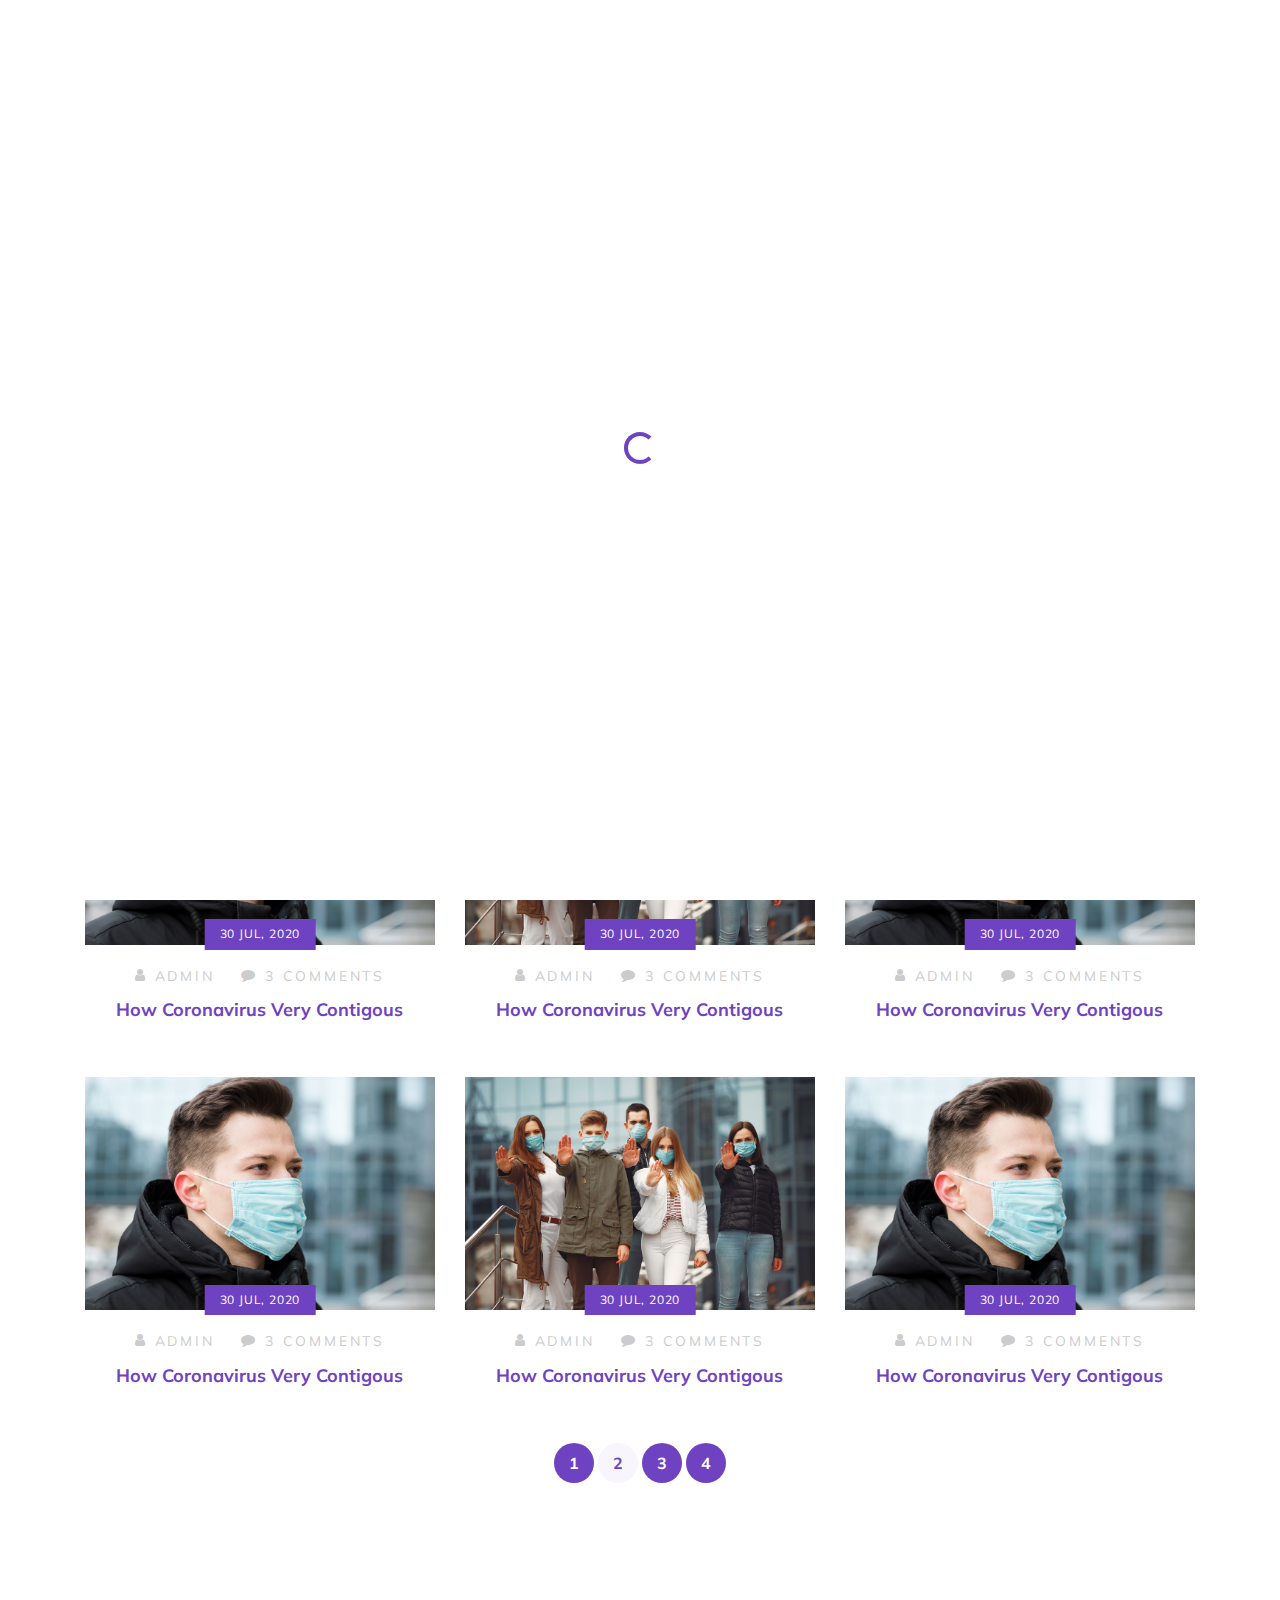
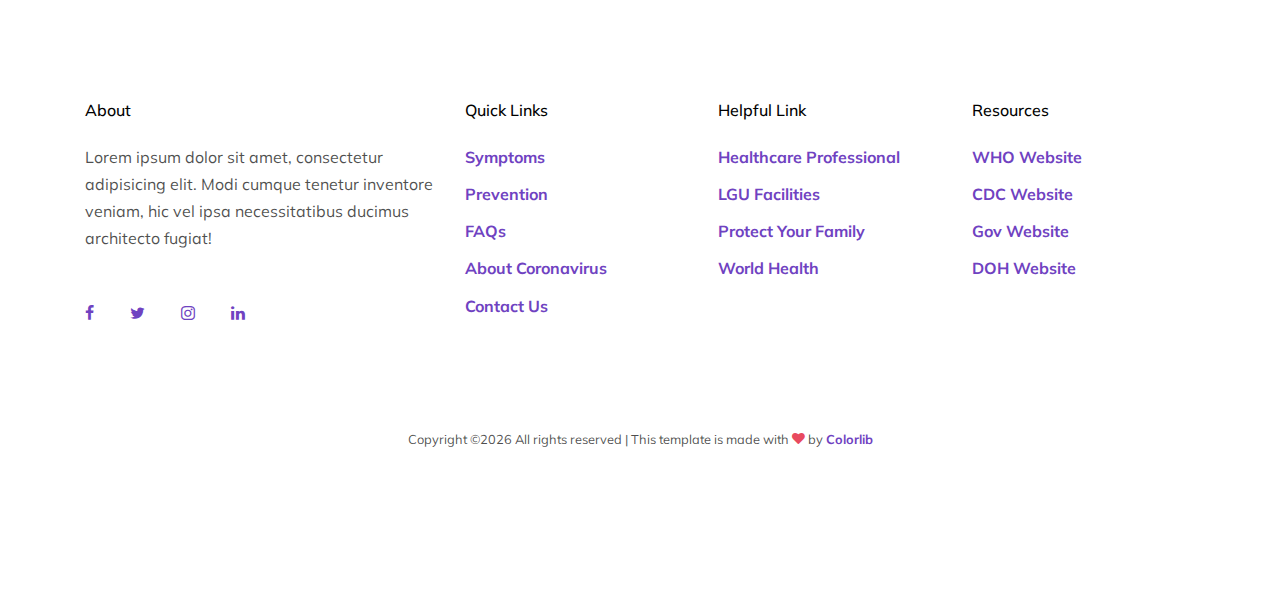
<file: client/covid-master/blog.html>
<!doctype html>
<html lang="en">
<head>
  <title>Covid &mdash; Website Template by Colorlib</title>
  <meta charset="utf-8">
  <meta name="viewport" content="width=device-width, initial-scale=1, shrink-to-fit=no">    

  <link href="https://fonts.googleapis.com/css2?family=Mulish:wght@400;700;900&display=swap" rel="stylesheet">

  <link rel="stylesheet" href="fonts/icomoon/style.css">

  <link rel="stylesheet" href="css/bootstrap.min.css">
  <link rel="stylesheet" href="css/jquery-ui.css">
  <link rel="stylesheet" href="css/owl.carousel.min.css">
  <link rel="stylesheet" href="css/owl.theme.default.min.css">
  <link rel="stylesheet" href="css/owl.theme.default.min.css">

  <link rel="stylesheet" href="css/jquery.fancybox.min.css">

  <link rel="stylesheet" href="css/bootstrap-datepicker.css">

  <link rel="stylesheet" href="fonts/flaticon/font/flaticon.css">
  <link rel="stylesheet" href="fonts/flaticon-covid/font/flaticon.css">

  <link rel="stylesheet" href="css/aos.css">

  <link rel="stylesheet" href="css/style.css">

</head>
<body data-spy="scroll" data-target=".site-navbar-target" data-offset="300">


  <div id="overlayer"></div>
  <div class="loader">
    <div class="spinner-border text-primary" role="status">
      <span class="sr-only">Loading...</span>
    </div>
  </div>


  <div class="site-wrap">

    <div class="site-mobile-menu site-navbar-target">
      <div class="site-mobile-menu-header">
        <div class="site-mobile-menu-close mt-3">
          <span class="icon-close2 js-menu-toggle"></span>
        </div>
      </div>
      <div class="site-mobile-menu-body"></div>
    </div>

    
    <header class="site-navbar light js-sticky-header site-navbar-target" role="banner">

      <div class="container">
        <div class="row align-items-center">

          <div class="col-6 col-xl-2">
            <div class="mb-0 site-logo"><a href="index.html" class="mb-0">Covid<span class="text-primary">.</span> </a></div>
          </div>

          <div class="col-12 col-md-10 d-none d-xl-block">
            <nav class="site-navigation position-relative text-right" role="navigation">

              <ul class="site-menu main-menu js-clone-nav mr-auto d-none d-lg-block">
                <li><a href="index.html" class="nav-link">Home</a></li>
                <li class="has-children">
                  <a href="prevention.html" class="nav-link">Prevention</a>
                  <ul class="dropdown">
                    <li><a href="#" class="nav-link">Stay at home</a></li>
                    <li><a href="#" class="nav-link">Keep social distancing</a></li>
                    <li><a href="#" class="nav-link">Wear facemasl</a></li>
                    <li><a href="#" class="nav-link">Wash your hands</a></li>
                    <li class="has-children">
                      <a href="#">More Links</a>
                      <ul class="dropdown">
                        <li><a href="#">Menu One</a></li>
                        <li><a href="#">Menu Two</a></li>
                        <li><a href="#">Menu Three</a></li>
                      </ul>
                    </li>
                  </ul>
                </li>
                <li><a href="symptoms.html" class="nav-link">Symptoms</a></li>
                <li><a href="about.html" class="nav-link">About</a></li>


                <li class="active"><a href="blog.html" class="nav-link">Blog</a></li>
                <li><a href="contact.html" class="nav-link">Contact</a></li>
              </ul>
            </nav>
          </div>


          <div class="col-6 d-inline-block d-xl-none ml-md-0 py-3" style="position: relative; top: 3px;"><a href="#" class="site-menu-toggle js-menu-toggle float-right"><span class="icon-menu h3 text-black"></span></a></div>

        </div>
      </div>

    </header>




    <div class="hero-v1">
      <div class="container">
        <div class="row align-items-center justify-content-center">
          <div class="col-lg-6 text-center mx-auto">
            <span class="d-block subheading">Updates</span>
            <h1 class="heading mb-3">Blog Posts</h1>
            <p class="mb-5">Lorem ipsum dolor sit amet, consectetur adipisicing elit. Vel a, nulla incidunt eaque sit praesentium porro consectetur optio!</p>
          </div>
          
        </div>
      </div>
    </div>


    <!-- MAIN -->




    <div class="site-section">
      <div class="container">
        <div class="row mb-5">
          <div class="col-lg-7 mx-auto text-center">
            <h2 class="mb-4 section-heading">Latest News &amp; Articles</h2>
            <p>Lorem ipsum dolor sit amet, consectetur adipisicing elit. Ex officia quas, modi sit eligendi numquam!</p>
          </div>
        </div>

        <div class="row">
          <div class="col-sm-6 col-md-6 col-lg-4 mb-5">
            <div class="post-entry">
              <a href="#" class="thumb">
                <span class="date">30 Jul, 2020</span>
                <img src="images/hero_1.jpg" alt="Image" class="img-fluid">
              </a>
              <div class="post-meta text-center">
                <a href="">
                  <span class="icon-user"></span>
                  <span>Admin</span>
                </a>
                <a href="#">
                  <span class="icon-comment"></span>
                  <span>3 Comments</span>
                </a>
              </div>
              <h3><a href="#">How Coronavirus Very Contigous</a></h3>
            </div>
          </div>
          <div class="col-sm-6 col-md-6 col-lg-4 mb-5">
            <div class="post-entry">
              <a href="#" class="thumb">
                <span class="date">30 Jul, 2020</span>
                <img src="images/hero_2.jpg" alt="Image" class="img-fluid">
              </a>
              <div class="post-meta text-center">
                <a href="">
                  <span class="icon-user"></span>
                  <span>Admin</span>
                </a>
                <a href="#">
                  <span class="icon-comment"></span>
                  <span>3 Comments</span>
                </a>
              </div>
              <h3><a href="#">How Coronavirus Very Contigous</a></h3>
            </div>
          </div>
          <div class="col-sm-6 col-md-6 col-lg-4 mb-5">
            <div class="post-entry">
              <a href="#" class="thumb">
                <span class="date">30 Jul, 2020</span>
                <img src="images/hero_1.jpg" alt="Image" class="img-fluid">
              </a>
              <div class="post-meta text-center">
                <a href="">
                  <span class="icon-user"></span>
                  <span>Admin</span>
                </a>
                <a href="#">
                  <span class="icon-comment"></span>
                  <span>3 Comments</span>
                </a>
              </div>
              <h3><a href="#">How Coronavirus Very Contigous</a></h3>
            </div>
          </div>

          <div class="col-sm-6 col-md-6 col-lg-4 mb-5">
            <div class="post-entry">
              <a href="#" class="thumb">
                <span class="date">30 Jul, 2020</span>
                <img src="images/hero_1.jpg" alt="Image" class="img-fluid">
              </a>
              <div class="post-meta text-center">
                <a href="">
                  <span class="icon-user"></span>
                  <span>Admin</span>
                </a>
                <a href="#">
                  <span class="icon-comment"></span>
                  <span>3 Comments</span>
                </a>
              </div>
              <h3><a href="#">How Coronavirus Very Contigous</a></h3>
            </div>
          </div>
          <div class="col-sm-6 col-md-6 col-lg-4 mb-5">
            <div class="post-entry">
              <a href="#" class="thumb">
                <span class="date">30 Jul, 2020</span>
                <img src="images/hero_2.jpg" alt="Image" class="img-fluid">
              </a>
              <div class="post-meta text-center">
                <a href="">
                  <span class="icon-user"></span>
                  <span>Admin</span>
                </a>
                <a href="#">
                  <span class="icon-comment"></span>
                  <span>3 Comments</span>
                </a>
              </div>
              <h3><a href="#">How Coronavirus Very Contigous</a></h3>
            </div>
          </div>
          <div class="col-sm-6 col-md-6 col-lg-4 mb-5">
            <div class="post-entry">
              <a href="#" class="thumb">
                <span class="date">30 Jul, 2020</span>
                <img src="images/hero_1.jpg" alt="Image" class="img-fluid">
              </a>
              <div class="post-meta text-center">
                <a href="">
                  <span class="icon-user"></span>
                  <span>Admin</span>
                </a>
                <a href="#">
                  <span class="icon-comment"></span>
                  <span>3 Comments</span>
                </a>
              </div>
              <h3><a href="#">How Coronavirus Very Contigous</a></h3>
            </div>
          </div>
        </div>

        <div class="row">
          <div class="col-lg-12 text-center">
            <div class="custom-pagination">
              <a href="#">1</a>
              <a href="#" class="active">2</a>
              <a href="#">3</a>
              <a href="#">4</a>
            </div>
          </div>
        </div>
      </div>
    </div>





    <div class="site-footer">
      <div class="container">
        <div class="row">
          <div class="col-lg-4">
            <h2 class="footer-heading mb-4">About</h2>
            <p>Lorem ipsum dolor sit amet, consectetur adipisicing elit. Modi cumque tenetur inventore veniam, hic vel ipsa necessitatibus ducimus architecto fugiat!</p>
            <div class="my-5">
              <a href="#" class="pl-0 pr-3"><span class="icon-facebook"></span></a>
              <a href="#" class="pl-3 pr-3"><span class="icon-twitter"></span></a>
              <a href="#" class="pl-3 pr-3"><span class="icon-instagram"></span></a>
              <a href="#" class="pl-3 pr-3"><span class="icon-linkedin"></span></a>
            </div>
          </div>
          <div class="col-lg-8">
            <div class="row">
              <div class="col-lg-4">
                <h2 class="footer-heading mb-4">Quick Links</h2>
                <ul class="list-unstyled">
                  <li><a href="#">Symptoms</a></li>
                  <li><a href="#">Prevention</a></li>
                  <li><a href="#">FAQs</a></li>
                  <li><a href="#">About Coronavirus</a></li>
                  <li><a href="#">Contact Us</a></li>
                </ul>
              </div>
              <div class="col-lg-4">
                <h2 class="footer-heading mb-4">Helpful Link</h2>
                <ul class="list-unstyled">
                  <li><a href="#">Healthcare Professional</a></li>
                  <li><a href="#">LGU Facilities</a></li>
                  <li><a href="#">Protect Your Family</a></li>
                  <li><a href="#">World Health</a></li>
                </ul>
              </div>
              <div class="col-lg-4">
                <h2 class="footer-heading mb-4">Resources</h2>
                <ul class="list-unstyled">
                  <li><a href="#">WHO Website</a></li>
                  <li><a href="#">CDC Website</a></li>
                  <li><a href="#">Gov Website</a></li>
                  <li><a href="#">DOH Website</a></li>
                </ul>
              </div>
            </div>
          </div>
        </div>
        <div class="row text-center">
          <div class="col-md-12">
            <div class="border-top pt-5">
              <p class="copyright"><small>
                <!-- Link back to Colorlib can't be removed. Template is licensed under CC BY 3.0. -->
                Copyright &copy;<script>document.write(new Date().getFullYear());</script> All rights reserved | This template is made with <i class="icon-heart text-danger" aria-hidden="true"></i> by <a href="https://colorlib.com" target="_blank" >Colorlib</a>
                <!-- Link back to Colorlib can't be removed. Template is licensed under CC BY 3.0. --></small></p>

              </div>
            </div>

          </div>
        </div>
      </div>
    </div>

  </div> <!-- .site-wrap -->

  <script src="js/jquery-3.3.1.min.js"></script>
  <script src="js/jquery-ui.js"></script>
  <script src="js/popper.min.js"></script>
  <script src="js/bootstrap.min.js"></script>
  <script src="js/owl.carousel.min.js"></script>
  <script src="js/jquery.countdown.min.js"></script>
  <script src="js/jquery.easing.1.3.js"></script>
  <script src="js/aos.js"></script>
  <script src="js/jquery.fancybox.min.js"></script>
  <script src="js/jquery.sticky.js"></script>
  <script src="js/isotope.pkgd.min.js"></script>


  <script src="js/main.js"></script>


</body>
</html>
</file>
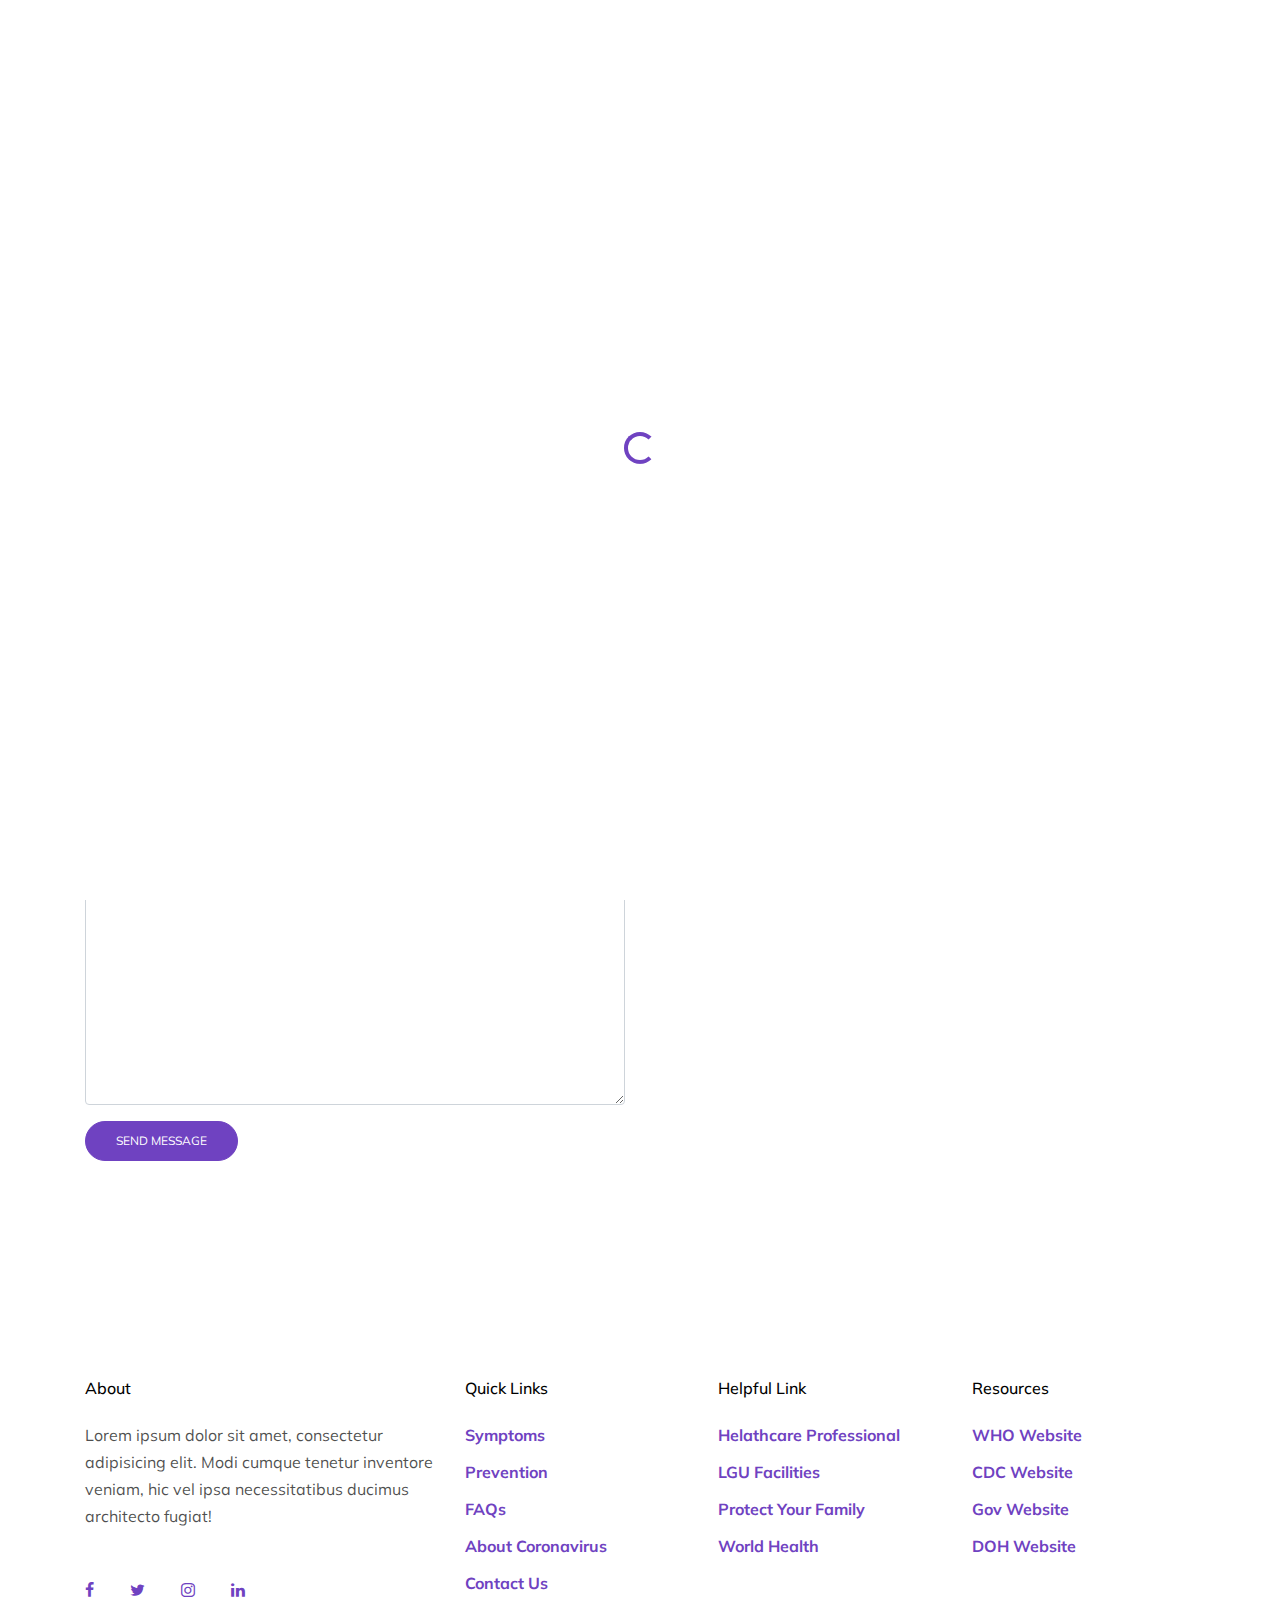
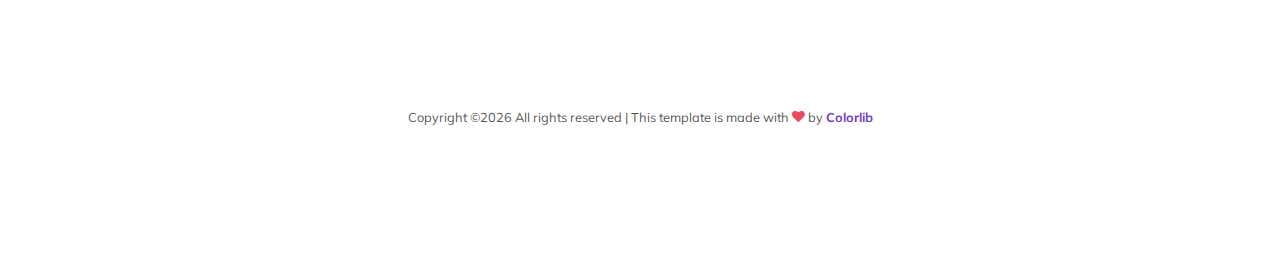
<file: client/covid-master/contact.html>
<!doctype html>
<html lang="en">
<head>
  <title>Covid &mdash; Website Template by Colorlib</title>
  <meta charset="utf-8">
  <meta name="viewport" content="width=device-width, initial-scale=1, shrink-to-fit=no">    

  <link href="https://fonts.googleapis.com/css2?family=Mulish:wght@400;700;900&display=swap" rel="stylesheet">

  <link rel="stylesheet" href="fonts/icomoon/style.css">

  <link rel="stylesheet" href="css/bootstrap.min.css">
  <link rel="stylesheet" href="css/jquery-ui.css">
  <link rel="stylesheet" href="css/owl.carousel.min.css">
  <link rel="stylesheet" href="css/owl.theme.default.min.css">
  <link rel="stylesheet" href="css/owl.theme.default.min.css">

  <link rel="stylesheet" href="css/jquery.fancybox.min.css">

  <link rel="stylesheet" href="css/bootstrap-datepicker.css">

  <link rel="stylesheet" href="fonts/flaticon/font/flaticon.css">
  <link rel="stylesheet" href="fonts/flaticon-covid/font/flaticon.css">

  <link rel="stylesheet" href="css/aos.css">

  <link rel="stylesheet" href="css/style.css">

</head>
<body data-spy="scroll" data-target=".site-navbar-target" data-offset="300">


  <div id="overlayer"></div>
  <div class="loader">
    <div class="spinner-border text-primary" role="status">
      <span class="sr-only">Loading...</span>
    </div>
  </div>


  <div class="site-wrap">

    <div class="site-mobile-menu site-navbar-target">
      <div class="site-mobile-menu-header">
        <div class="site-mobile-menu-close mt-3">
          <span class="icon-close2 js-menu-toggle"></span>
        </div>
      </div>
      <div class="site-mobile-menu-body"></div>
    </div>

    
    <header class="site-navbar light js-sticky-header site-navbar-target" role="banner">

      <div class="container">
        <div class="row align-items-center">

          <div class="col-6 col-xl-2">
            <div class="mb-0 site-logo"><a href="index.html" class="mb-0">Covid<span class="text-primary">.</span> </a></div>
          </div>

          <div class="col-12 col-md-10 d-none d-xl-block">
            <nav class="site-navigation position-relative text-right" role="navigation">

              <ul class="site-menu main-menu js-clone-nav mr-auto d-none d-lg-block">
                <li><a href="index.html" class="nav-link">Home</a></li>
                <li class="has-children">
                  <a href="prevention.html" class="nav-link">Prevention</a>
                  <ul class="dropdown">
                    <li><a href="#" class="nav-link">Stay at home</a></li>
                    <li><a href="#" class="nav-link">Keep social distancing</a></li>
                    <li><a href="#" class="nav-link">Wear facemasl</a></li>
                    <li><a href="#" class="nav-link">Wash your hands</a></li>
                    <li class="has-children">
                      <a href="#">More Links</a>
                      <ul class="dropdown">
                        <li><a href="#">Menu One</a></li>
                        <li><a href="#">Menu Two</a></li>
                        <li><a href="#">Menu Three</a></li>
                      </ul>
                    </li>
                  </ul>
                </li>
                <li><a href="symptoms.html" class="nav-link">Symptoms</a></li>
                <li><a href="about.html" class="nav-link">About</a></li>


                <li><a href="blog.html" class="nav-link">Blog</a></li>
                <li class="active"><a href="contact.html" class="nav-link">Contact</a></li>
              </ul>
            </nav>
          </div>


          <div class="col-6 d-inline-block d-xl-none ml-md-0 py-3" style="position: relative; top: 3px;"><a href="#" class="site-menu-toggle js-menu-toggle float-right"><span class="icon-menu h3 text-black"></span></a></div>

        </div>
      </div>

    </header>




    <div class="hero-v1">
      <div class="container">
        <div class="row align-items-center justify-content-center">
          <div class="col-lg-6 text-center mx-auto">
            <span class="d-block subheading">Contact</span>
            <h1 class="heading mb-3">Get In Touch</h1>
            <p class="mb-5">Lorem ipsum dolor sit amet, consectetur adipisicing elit. Vel a, nulla incidunt eaque sit praesentium porro consectetur optio!</p>
          </div>
          
        </div>
      </div>
    </div>


    <!-- MAIN -->

    <div class="site-section">
      <div class="container">
        <div class="row">
          <div class="col-lg-6">
            <form action="#">
              <div class="row">
                <div class="col-lg-6">
                  <div class="form-group">
                    <label for="fname">First name</label>
                    <input type="text" id="fname" class="form-control">
                  </div>
                </div>
                <div class="col-lg-6">
                  <div class="form-group">
                    <label for="lname">Last name</label>
                    <input type="text" id="lname" class="form-control">
                  </div>
                </div>
              </div>

              <div class="row">
                <div class="col-lg-12">
                  <div class="form-group">
                    <label for="email">Email</label>
                    <input type="text" id="email" class="form-control">
                  </div>
                </div>
              </div>

              <div class="row">
                <div class="col-lg-12">
                  <div class="form-group">
                    <label for="subject">Subject</label>
                    <input type="text" id="subject" class="form-control">
                  </div>
                </div>
              </div>

              <div class="row">
                <div class="col-lg-12">
                  <div class="form-group">
                    <label for="message">Message</label>
                    <textarea name="message" id="message" class="form-control" cols="30" rows="10"></textarea>
                  </div>
                </div>
              </div>

              <div class="row">
                <div class="col-lg-6">
                  <input type="submit" class="btn btn-primary" value="Send Message">
                </div>
              </div>

            </form>
          </div>

          <div class="col-lg-5 ml-auto">
            <h3 class="mb-3 side-title">Quick info</h3>
            <div class="quick-contact">

              <div class="d-flex">
                <span class="icon-room"></span>
                <address>
                  Fake street, 3929, London
                </address>
              </div>
              <div class="d-flex">
                <span class="icon-phone"></span>
                <a href="#">+1 291 2902 392</a>
              </div>
              <div class="d-flex">
                <span class="icon-envelope"></span>
                <a href="#">info@mydomain.com</a>
              </div>
              <div class="d-flex">
                <span class="icon-globe"></span>
                <a href="#">https://mywebsite.com</a>
              </div>
            </div>
          </div>
        </div>
      </div>
    </div>

    <div class="site-footer">
      <div class="container">
        <div class="row">
          <div class="col-lg-4">
            <h2 class="footer-heading mb-4">About</h2>
            <p>Lorem ipsum dolor sit amet, consectetur adipisicing elit. Modi cumque tenetur inventore veniam, hic vel ipsa necessitatibus ducimus architecto fugiat!</p>
            <div class="my-5">
              <a href="#" class="pl-0 pr-3"><span class="icon-facebook"></span></a>
              <a href="#" class="pl-3 pr-3"><span class="icon-twitter"></span></a>
              <a href="#" class="pl-3 pr-3"><span class="icon-instagram"></span></a>
              <a href="#" class="pl-3 pr-3"><span class="icon-linkedin"></span></a>
            </div>
          </div>
          <div class="col-lg-8">
            <div class="row">
              <div class="col-lg-4">
                <h2 class="footer-heading mb-4">Quick Links</h2>
                <ul class="list-unstyled">
                  <li><a href="#">Symptoms</a></li>
                  <li><a href="#">Prevention</a></li>
                  <li><a href="#">FAQs</a></li>
                  <li><a href="#">About Coronavirus</a></li>
                  <li><a href="#">Contact Us</a></li>
                </ul>
              </div>
              <div class="col-lg-4">
                <h2 class="footer-heading mb-4">Helpful Link</h2>
                <ul class="list-unstyled">
                  <li><a href="#">Helathcare Professional</a></li>
                  <li><a href="#">LGU Facilities</a></li>
                  <li><a href="#">Protect Your Family</a></li>
                  <li><a href="#">World Health</a></li>
                </ul>
              </div>
              <div class="col-lg-4">
                <h2 class="footer-heading mb-4">Resources</h2>
                <ul class="list-unstyled">
                  <li><a href="#">WHO Website</a></li>
                  <li><a href="#">CDC Website</a></li>
                  <li><a href="#">Gov Website</a></li>
                  <li><a href="#">DOH Website</a></li>
                </ul>
              </div>
            </div>
          </div>
        </div>
        <div class="row text-center">
          <div class="col-md-12">
            <div class="border-top pt-5">
              <p class="copyright"><small>
                <!-- Link back to Colorlib can't be removed. Template is licensed under CC BY 3.0. -->
                Copyright &copy;<script>document.write(new Date().getFullYear());</script> All rights reserved | This template is made with <i class="icon-heart text-danger" aria-hidden="true"></i> by <a href="https://colorlib.com" target="_blank" >Colorlib</a>
                <!-- Link back to Colorlib can't be removed. Template is licensed under CC BY 3.0. --></small></p>

              </div>
            </div>

          </div>
        </div>
      </div>
    </div>

  </div> <!-- .site-wrap -->

  <script src="js/jquery-3.3.1.min.js"></script>
  <script src="js/jquery-ui.js"></script>
  <script src="js/popper.min.js"></script>
  <script src="js/bootstrap.min.js"></script>
  <script src="js/owl.carousel.min.js"></script>
  <script src="js/jquery.countdown.min.js"></script>
  <script src="js/jquery.easing.1.3.js"></script>
  <script src="js/aos.js"></script>
  <script src="js/jquery.fancybox.min.js"></script>
  <script src="js/jquery.sticky.js"></script>
  <script src="js/isotope.pkgd.min.js"></script>


  <script src="js/main.js"></script>


</body>
</html>
</file>
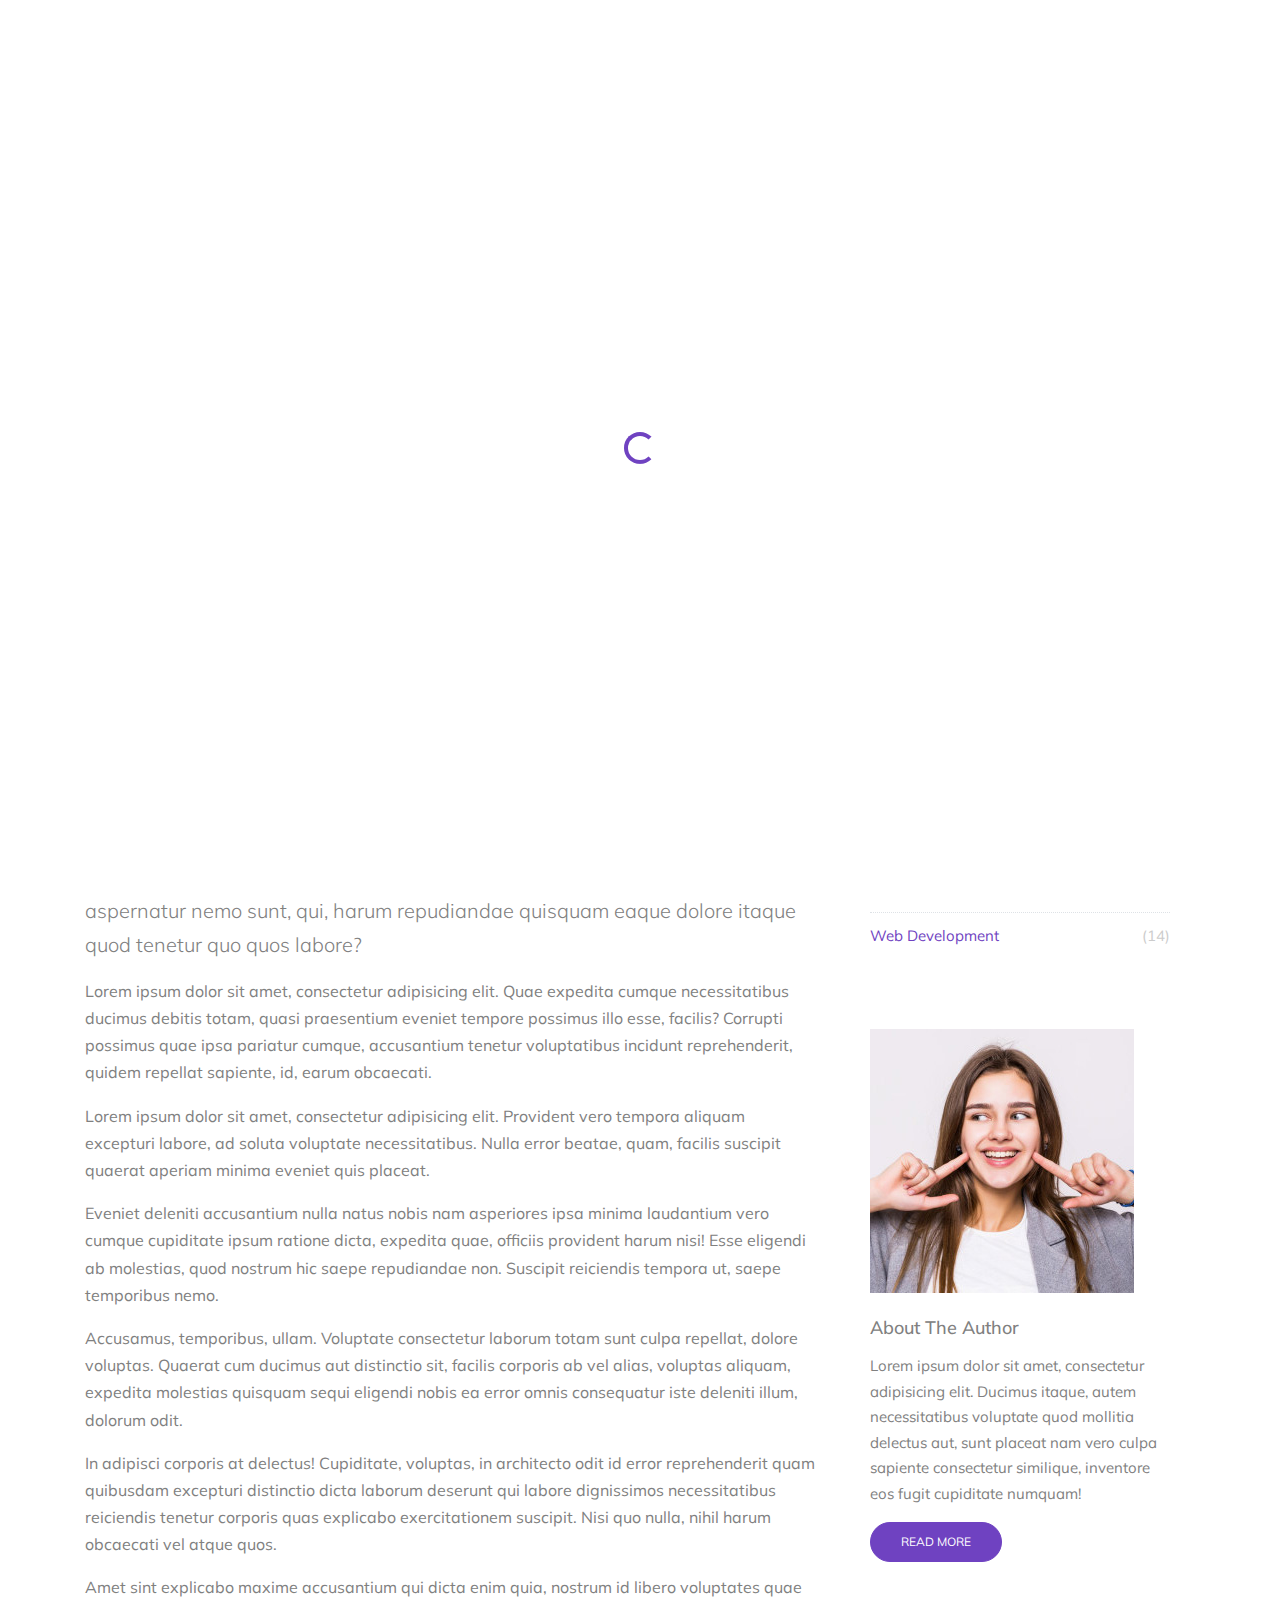
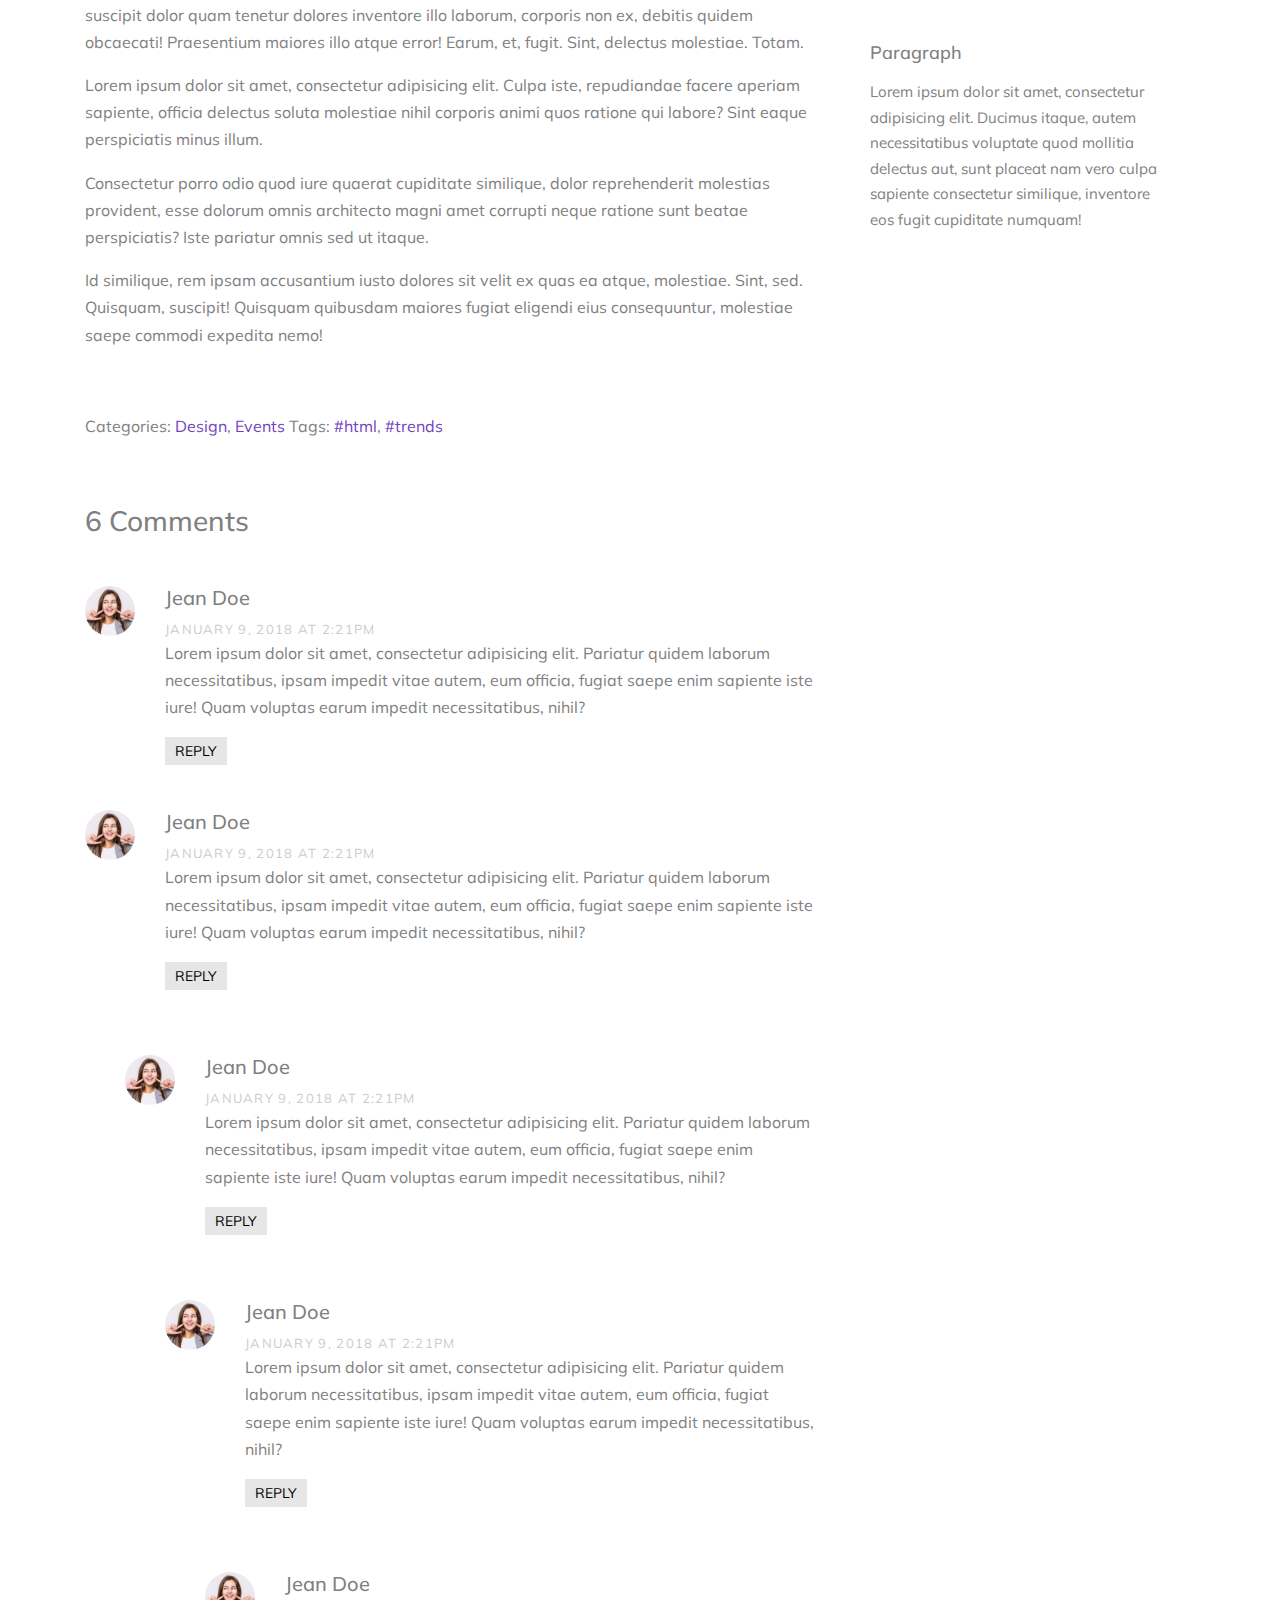
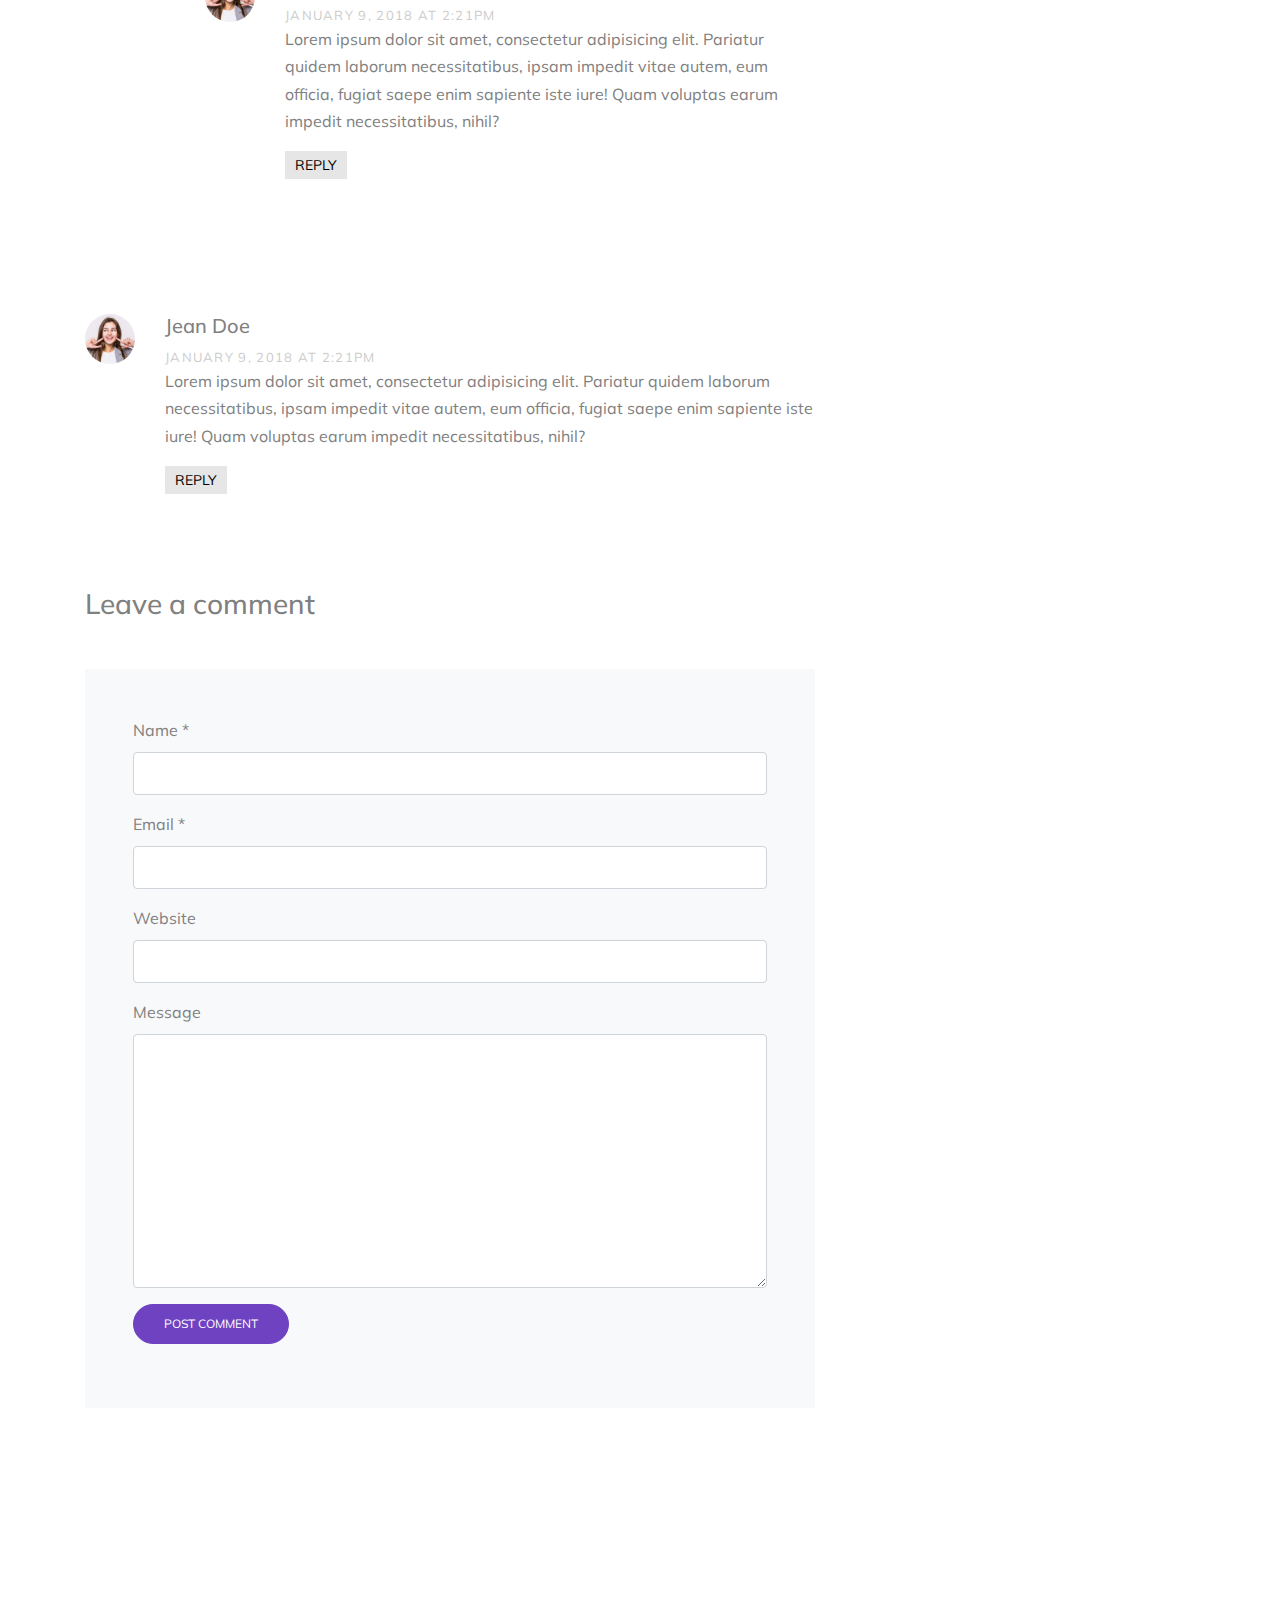
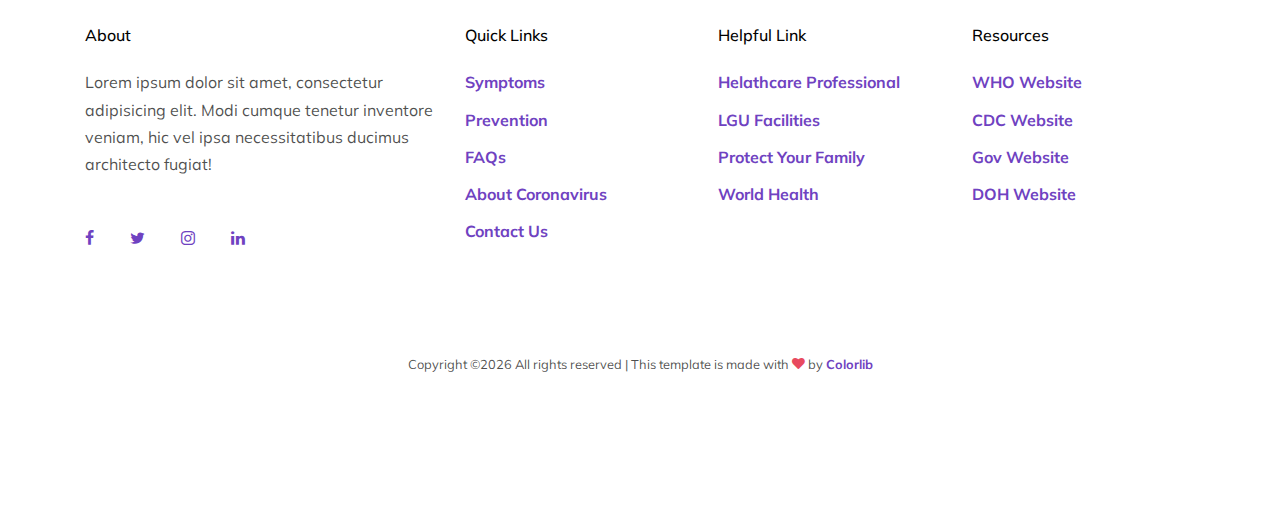
<file: client/covid-master/single.html>
<!doctype html>
<html lang="en">
<head>
  <title>Covid &mdash; Website Template by Colorlib</title>
  <meta charset="utf-8">
  <meta name="viewport" content="width=device-width, initial-scale=1, shrink-to-fit=no">    

  <link href="https://fonts.googleapis.com/css2?family=Mulish:wght@400;700;900&display=swap" rel="stylesheet">

  <link rel="stylesheet" href="fonts/icomoon/style.css">

  <link rel="stylesheet" href="css/bootstrap.min.css">
  <link rel="stylesheet" href="css/jquery-ui.css">
  <link rel="stylesheet" href="css/owl.carousel.min.css">
  <link rel="stylesheet" href="css/owl.theme.default.min.css">
  <link rel="stylesheet" href="css/owl.theme.default.min.css">

  <link rel="stylesheet" href="css/jquery.fancybox.min.css">

  <link rel="stylesheet" href="css/bootstrap-datepicker.css">

  <link rel="stylesheet" href="fonts/flaticon/font/flaticon.css">
  <link rel="stylesheet" href="fonts/flaticon-covid/font/flaticon.css">

  <link rel="stylesheet" href="css/aos.css">

  <link rel="stylesheet" href="css/style.css">

</head>
<body data-spy="scroll" data-target=".site-navbar-target" data-offset="300">


  <div id="overlayer"></div>
  <div class="loader">
    <div class="spinner-border text-primary" role="status">
      <span class="sr-only">Loading...</span>
    </div>
  </div>


  <div class="site-wrap">

    <div class="site-mobile-menu site-navbar-target">
      <div class="site-mobile-menu-header">
        <div class="site-mobile-menu-close mt-3">
          <span class="icon-close2 js-menu-toggle"></span>
        </div>
      </div>
      <div class="site-mobile-menu-body"></div>
    </div>

    
    <header class="site-navbar light js-sticky-header site-navbar-target" role="banner">

      <div class="container">
        <div class="row align-items-center">

          <div class="col-6 col-xl-2">
            <div class="mb-0 site-logo"><a href="index.html" class="mb-0">Covid<span class="text-primary">.</span> </a></div>
          </div>

          <div class="col-12 col-md-10 d-none d-xl-block">
            <nav class="site-navigation position-relative text-right" role="navigation">

              <ul class="site-menu main-menu js-clone-nav mr-auto d-none d-lg-block">
                <li><a href="index.html" class="nav-link">Home</a></li>
                <li class="has-children">
                  <a href="prevention.html" class="nav-link">Prevention</a>
                  <ul class="dropdown">
                    <li><a href="#" class="nav-link">Stay at home</a></li>
                    <li><a href="#" class="nav-link">Keep social distancing</a></li>
                    <li><a href="#" class="nav-link">Wear facemasl</a></li>
                    <li><a href="#" class="nav-link">Wash your hands</a></li>
                    <li class="has-children">
                      <a href="#">More Links</a>
                      <ul class="dropdown">
                        <li><a href="#">Menu One</a></li>
                        <li><a href="#">Menu Two</a></li>
                        <li><a href="#">Menu Three</a></li>
                      </ul>
                    </li>
                  </ul>
                </li>
                <li><a href="symptoms.html" class="nav-link">Symptoms</a></li>
                <li><a href="about.html" class="nav-link">About</a></li>


                <li class="active"><a href="blog.html" class="nav-link">Blog</a></li>
                <li><a href="contact.html" class="nav-link">Contact</a></li>
              </ul>
            </nav>
          </div>


          <div class="col-6 d-inline-block d-xl-none ml-md-0 py-3" style="position: relative; top: 3px;"><a href="#" class="site-menu-toggle js-menu-toggle float-right"><span class="icon-menu h3 text-black"></span></a></div>

        </div>
      </div>

    </header>




    <div class="hero-v1">
      <div class="container">
        <div class="row align-items-center justify-content-center">
          <div class="col-lg-6 text-center mx-auto">
            <span class="d-block subheading">Aug 5, by <a href="#">Admin</a> in <a href="#">COVID19</a></span>
            <h1 class="heading mb-3">Blog Single Post</h1>
            <p class="mb-5">Lorem ipsum dolor sit amet, consectetur adipisicing elit. Vel a, nulla incidunt eaque sit praesentium porro consectetur optio!</p>
          </div>
          
        </div>
      </div>
    </div>


    <!-- MAIN -->




    <div class="site-section">
      <div class="container">
        <div class="row">
          <div class="col-md-8 blog-content">
            <div class="row mb-5">
              <div class="col-lg-6">
                <figure><img src="images/hero_1.jpg" alt="Free Website Template by Free-Template.co" class="img-fluid">
                  <figcaption>This is an image caption</figcaption></figure>
                </div>
                <div class="col-lg-6">
                  <figure><img src="images/hero_2.jpg" alt="Free Website Template by Free-Template.co" class="img-fluid">
                    <figcaption>This is an image caption</figcaption></figure>
                  </div>
                </div>
                <p class="lead">Lorem ipsum dolor sit amet, consectetur adipisicing elit. Assumenda nihil aspernatur nemo sunt, qui, harum repudiandae quisquam eaque dolore itaque quod tenetur quo quos labore?</p>
                <p>Lorem ipsum dolor sit amet, consectetur adipisicing elit. Quae expedita cumque necessitatibus ducimus debitis totam, quasi praesentium eveniet tempore possimus illo esse, facilis? Corrupti possimus quae ipsa pariatur cumque, accusantium tenetur voluptatibus incidunt reprehenderit, quidem repellat sapiente, id, earum obcaecati.</p>

                <blockquote><p>Lorem ipsum dolor sit amet, consectetur adipisicing elit. Provident vero tempora aliquam excepturi labore, ad soluta voluptate necessitatibus. Nulla error beatae, quam, facilis suscipit quaerat aperiam minima eveniet quis placeat.</p></blockquote>

                <p>Eveniet deleniti accusantium nulla natus nobis nam asperiores ipsa minima laudantium vero cumque cupiditate ipsum ratione dicta, expedita quae, officiis provident harum nisi! Esse eligendi ab molestias, quod nostrum hic saepe repudiandae non. Suscipit reiciendis tempora ut, saepe temporibus nemo.</p>
                <p>Accusamus, temporibus, ullam. Voluptate consectetur laborum totam sunt culpa repellat, dolore voluptas. Quaerat cum ducimus aut distinctio sit, facilis corporis ab vel alias, voluptas aliquam, expedita molestias quisquam sequi eligendi nobis ea error omnis consequatur iste deleniti illum, dolorum odit.</p>
                <p>In adipisci corporis at delectus! Cupiditate, voluptas, in architecto odit id error reprehenderit quam quibusdam excepturi distinctio dicta laborum deserunt qui labore dignissimos necessitatibus reiciendis tenetur corporis quas explicabo exercitationem suscipit. Nisi quo nulla, nihil harum obcaecati vel atque quos.</p>
                <p>Amet sint explicabo maxime accusantium qui dicta enim quia, nostrum id libero voluptates quae suscipit dolor quam tenetur dolores inventore illo laborum, corporis non ex, debitis quidem obcaecati! Praesentium maiores illo atque error! Earum, et, fugit. Sint, delectus molestiae. Totam.</p>

                <p>Lorem ipsum dolor sit amet, consectetur adipisicing elit. Culpa iste, repudiandae facere aperiam sapiente, officia delectus soluta molestiae nihil corporis animi quos ratione qui labore? Sint eaque perspiciatis minus illum.</p>
                <p>Consectetur porro odio quod iure quaerat cupiditate similique, dolor reprehenderit molestias provident, esse dolorum omnis architecto magni amet corrupti neque ratione sunt beatae perspiciatis? Iste pariatur omnis sed ut itaque.</p>
                <p>Id similique, rem ipsam accusantium iusto dolores sit velit ex quas ea atque, molestiae. Sint, sed. Quisquam, suscipit! Quisquam quibusdam maiores fugiat eligendi eius consequuntur, molestiae saepe commodi expedita nemo!</p>
                <div class="pt-5">
                  <p>Categories:  <a href="#">Design</a>, <a href="#">Events</a>  Tags: <a href="#">#html</a>, <a href="#">#trends</a></p>
                </div>


                <div class="pt-5">
                  <h3 class="mb-5">6 Comments</h3>
                  <ul class="comment-list">
                    <li class="comment">
                      <div class="vcard bio">
                        <img src="images/person_1.jpg" alt="Free Website Template by Free-Template.co">
                      </div>
                      <div class="comment-body">
                        <h3>Jean Doe</h3>
                        <div class="meta">January 9, 2018 at 2:21pm</div>
                        <p>Lorem ipsum dolor sit amet, consectetur adipisicing elit. Pariatur quidem laborum necessitatibus, ipsam impedit vitae autem, eum officia, fugiat saepe enim sapiente iste iure! Quam voluptas earum impedit necessitatibus, nihil?</p>
                        <p><a href="#" class="reply">Reply</a></p>
                      </div>
                    </li>

                    <li class="comment">
                      <div class="vcard bio">
                        <img src="images/person_1.jpg" alt="Image placeholder">
                      </div>
                      <div class="comment-body">
                        <h3>Jean Doe</h3>
                        <div class="meta">January 9, 2018 at 2:21pm</div>
                        <p>Lorem ipsum dolor sit amet, consectetur adipisicing elit. Pariatur quidem laborum necessitatibus, ipsam impedit vitae autem, eum officia, fugiat saepe enim sapiente iste iure! Quam voluptas earum impedit necessitatibus, nihil?</p>
                        <p><a href="#" class="reply">Reply</a></p>
                      </div>

                      <ul class="children">
                        <li class="comment">
                          <div class="vcard bio">
                            <img src="images/person_1.jpg" alt="Image placeholder">
                          </div>
                          <div class="comment-body">
                            <h3>Jean Doe</h3>
                            <div class="meta">January 9, 2018 at 2:21pm</div>
                            <p>Lorem ipsum dolor sit amet, consectetur adipisicing elit. Pariatur quidem laborum necessitatibus, ipsam impedit vitae autem, eum officia, fugiat saepe enim sapiente iste iure! Quam voluptas earum impedit necessitatibus, nihil?</p>
                            <p><a href="#" class="reply">Reply</a></p>
                          </div>


                          <ul class="children">
                            <li class="comment">
                              <div class="vcard bio">
                                <img src="images/person_1.jpg" alt="Image placeholder">
                              </div>
                              <div class="comment-body">
                                <h3>Jean Doe</h3>
                                <div class="meta">January 9, 2018 at 2:21pm</div>
                                <p>Lorem ipsum dolor sit amet, consectetur adipisicing elit. Pariatur quidem laborum necessitatibus, ipsam impedit vitae autem, eum officia, fugiat saepe enim sapiente iste iure! Quam voluptas earum impedit necessitatibus, nihil?</p>
                                <p><a href="#" class="reply">Reply</a></p>
                              </div>

                              <ul class="children">
                                <li class="comment">
                                  <div class="vcard bio">
                                    <img src="images/person_1.jpg" alt="Image placeholder">
                                  </div>
                                  <div class="comment-body">
                                    <h3>Jean Doe</h3>
                                    <div class="meta">January 9, 2018 at 2:21pm</div>
                                    <p>Lorem ipsum dolor sit amet, consectetur adipisicing elit. Pariatur quidem laborum necessitatibus, ipsam impedit vitae autem, eum officia, fugiat saepe enim sapiente iste iure! Quam voluptas earum impedit necessitatibus, nihil?</p>
                                    <p><a href="#" class="reply">Reply</a></p>
                                  </div>
                                </li>
                              </ul>
                            </li>
                          </ul>
                        </li>
                      </ul>
                    </li>

                    <li class="comment">
                      <div class="vcard bio">
                        <img src="images/person_1.jpg" alt="Image placeholder">
                      </div>
                      <div class="comment-body">
                        <h3>Jean Doe</h3>
                        <div class="meta">January 9, 2018 at 2:21pm</div>
                        <p>Lorem ipsum dolor sit amet, consectetur adipisicing elit. Pariatur quidem laborum necessitatibus, ipsam impedit vitae autem, eum officia, fugiat saepe enim sapiente iste iure! Quam voluptas earum impedit necessitatibus, nihil?</p>
                        <p><a href="#" class="reply">Reply</a></p>
                      </div>
                    </li>
                  </ul>
                  <!-- END comment-list -->

                  <div class="comment-form-wrap pt-5">
                    <h3 class="mb-5">Leave a comment</h3>
                    <form action="#" class="p-5 bg-light">
                      <div class="form-group">
                        <label for="name">Name *</label>
                        <input type="text" class="form-control" id="name">
                      </div>
                      <div class="form-group">
                        <label for="email">Email *</label>
                        <input type="email" class="form-control" id="email">
                      </div>
                      <div class="form-group">
                        <label for="website">Website</label>
                        <input type="url" class="form-control" id="website">
                      </div>

                      <div class="form-group">
                        <label for="message">Message</label>
                        <textarea name="" id="message" cols="30" rows="10" class="form-control"></textarea>
                      </div>
                      <div class="form-group">
                        <input type="submit" value="Post Comment" class="btn btn-primary">
                      </div>

                    </form>
                  </div>
                </div>

              </div>
              <div class="col-md-4 sidebar">
                <div class="sidebar-box">
                  <form action="#" class="search-form">
                    <div class="form-group">
                      <span class="icon fa fa-search"></span>
                      <input type="text" class="form-control" placeholder="Type a keyword and hit enter">
                    </div>
                  </form>
                </div>
                <div class="sidebar-box">
                  <div class="categories">
                    <h3>Categories</h3>
                    <li><a href="#">Creatives <span>(12)</span></a></li>
                    <li><a href="#">News <span>(22)</span></a></li>
                    <li><a href="#">Design <span>(37)</span></a></li>
                    <li><a href="#">HTML <span>(42)</span></a></li>
                    <li><a href="#">Web Development <span>(14)</span></a></li>
                  </div>
                </div>
                <div class="sidebar-box">
                  <img src="images/person_1.jpg" alt="Image placeholder" class="img-fluid mb-4">
                  <h3>About The Author</h3>
                  <p>Lorem ipsum dolor sit amet, consectetur adipisicing elit. Ducimus itaque, autem necessitatibus voluptate quod mollitia delectus aut, sunt placeat nam vero culpa sapiente consectetur similique, inventore eos fugit cupiditate numquam!</p>
                  <p><a href="#" class="btn btn-primary btn-sm">Read More</a></p>
                </div>

                <div class="sidebar-box">
                  <h3>Paragraph</h3>
                  <p>Lorem ipsum dolor sit amet, consectetur adipisicing elit. Ducimus itaque, autem necessitatibus voluptate quod mollitia delectus aut, sunt placeat nam vero culpa sapiente consectetur similique, inventore eos fugit cupiditate numquam!</p>
                </div>
              </div>
            </div>
          </div>
        </div>





        <div class="site-footer">
          <div class="container">
            <div class="row">
              <div class="col-lg-4">
                <h2 class="footer-heading mb-4">About</h2>
                <p>Lorem ipsum dolor sit amet, consectetur adipisicing elit. Modi cumque tenetur inventore veniam, hic vel ipsa necessitatibus ducimus architecto fugiat!</p>
                <div class="my-5">
                  <a href="#" class="pl-0 pr-3"><span class="icon-facebook"></span></a>
                  <a href="#" class="pl-3 pr-3"><span class="icon-twitter"></span></a>
                  <a href="#" class="pl-3 pr-3"><span class="icon-instagram"></span></a>
                  <a href="#" class="pl-3 pr-3"><span class="icon-linkedin"></span></a>
                </div>
              </div>
              <div class="col-lg-8">
                <div class="row">
                  <div class="col-lg-4">
                    <h2 class="footer-heading mb-4">Quick Links</h2>
                    <ul class="list-unstyled">
                      <li><a href="#">Symptoms</a></li>
                      <li><a href="#">Prevention</a></li>
                      <li><a href="#">FAQs</a></li>
                      <li><a href="#">About Coronavirus</a></li>
                      <li><a href="#">Contact Us</a></li>
                    </ul>
                  </div>
                  <div class="col-lg-4">
                    <h2 class="footer-heading mb-4">Helpful Link</h2>
                    <ul class="list-unstyled">
                      <li><a href="#">Helathcare Professional</a></li>
                      <li><a href="#">LGU Facilities</a></li>
                      <li><a href="#">Protect Your Family</a></li>
                      <li><a href="#">World Health</a></li>
                    </ul>
                  </div>
                  <div class="col-lg-4">
                    <h2 class="footer-heading mb-4">Resources</h2>
                    <ul class="list-unstyled">
                      <li><a href="#">WHO Website</a></li>
                      <li><a href="#">CDC Website</a></li>
                      <li><a href="#">Gov Website</a></li>
                      <li><a href="#">DOH Website</a></li>
                    </ul>
                  </div>
                </div>
              </div>
            </div>
            <div class="row text-center">
              <div class="col-md-12">
                <div class="border-top pt-5">
                  <p class="copyright"><small>
                    <!-- Link back to Colorlib can't be removed. Template is licensed under CC BY 3.0. -->
                    Copyright &copy;<script>document.write(new Date().getFullYear());</script> All rights reserved | This template is made with <i class="icon-heart text-danger" aria-hidden="true"></i> by <a href="https://colorlib.com" target="_blank" >Colorlib</a>
                    <!-- Link back to Colorlib can't be removed. Template is licensed under CC BY 3.0. --></small></p>

                  </div>
                </div>

              </div>
            </div>
          </div>
        </div>

      </div> <!-- .site-wrap -->

      <script src="js/jquery-3.3.1.min.js"></script>
      <script src="js/jquery-ui.js"></script>
      <script src="js/popper.min.js"></script>
      <script src="js/bootstrap.min.js"></script>
      <script src="js/owl.carousel.min.js"></script>
      <script src="js/jquery.countdown.min.js"></script>
      <script src="js/jquery.easing.1.3.js"></script>
      <script src="js/aos.js"></script>
      <script src="js/jquery.fancybox.min.js"></script>
      <script src="js/jquery.sticky.js"></script>
      <script src="js/isotope.pkgd.min.js"></script>


      <script src="js/main.js"></script>


    </body>
    </html>
</file>
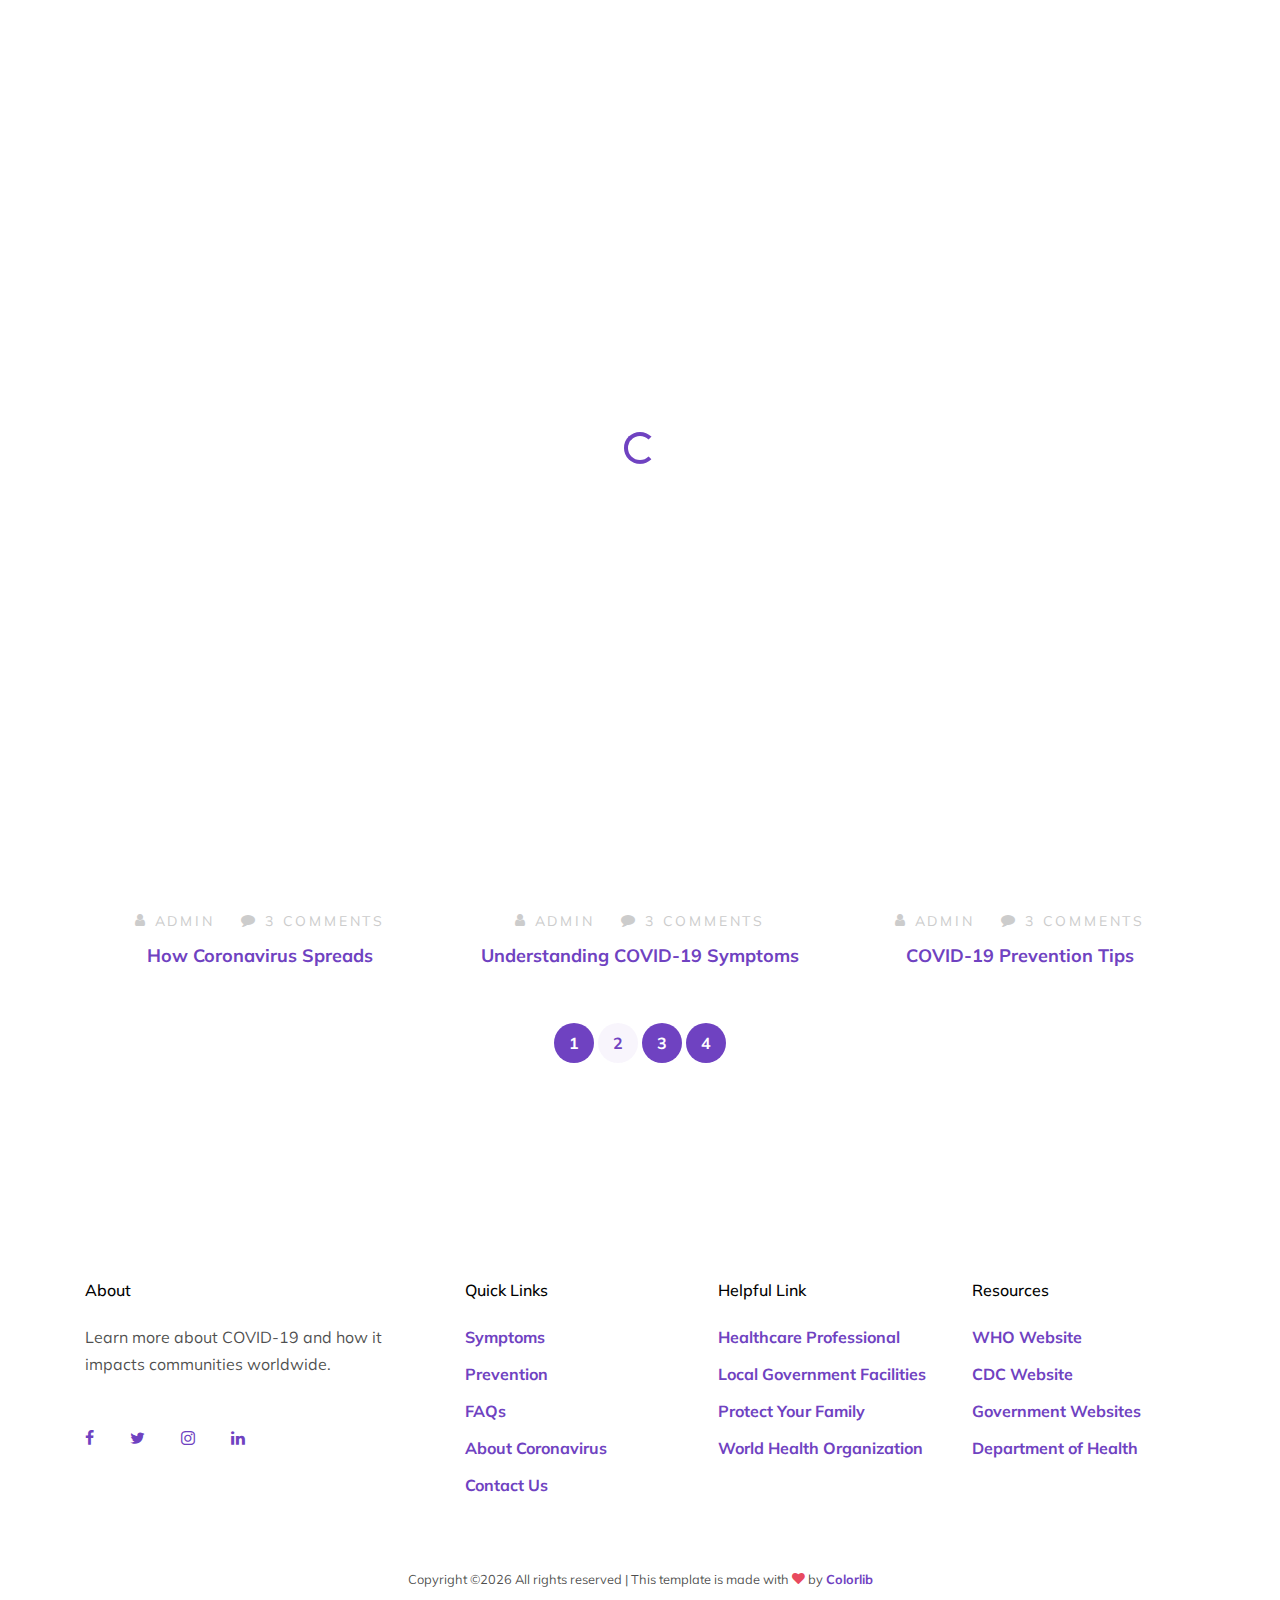
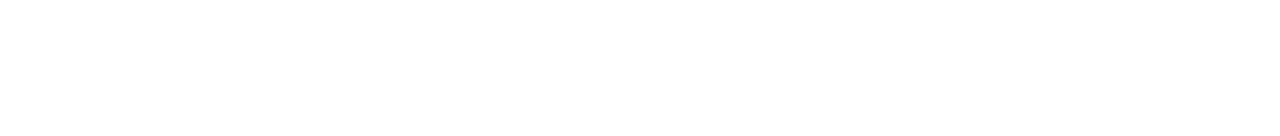
<file: Client_Side/covid-master/blog.html>
<!doctype html>
<html lang="en">
<head>
  <title>Covid &mdash; Website Template by Colorlib</title>
  <meta charset="utf-8">
  <meta name="viewport" content="width=device-width, initial-scale=1, shrink-to-fit=no">    

  <link href="https://fonts.googleapis.com/css2?family=Mulish:wght@400;700;900&display=swap" rel="stylesheet">

  <link rel="stylesheet" href="fonts/icomoon/style.css">

  <link rel="stylesheet" href="css/bootstrap.min.css">
  <link rel="stylesheet" href="css/jquery-ui.css">
  <link rel="stylesheet" href="css/owl.carousel.min.css">
  <link rel="stylesheet" href="css/owl.theme.default.min.css">
  <link rel="stylesheet" href="css/jquery.fancybox.min.css">

  <link rel="stylesheet" href="css/bootstrap-datepicker.css">

  <link rel="stylesheet" href="fonts/flaticon/font/flaticon.css">
  <link rel="stylesheet" href="fonts/flaticon-covid/font/flaticon.css">

  <link rel="stylesheet" href="css/aos.css">
  <link rel="stylesheet" href="css/style.css">

</head>
<body data-spy="scroll" data-target=".site-navbar-target" data-offset="300">

  <div id="overlayer"></div>
  <div class="loader">
    <div class="spinner-border text-primary" role="status">
      <span class="sr-only">Loading...</span>
    </div>
  </div>

  <div class="site-wrap">

    <div class="site-mobile-menu site-navbar-target">
      <div class="site-mobile-menu-header">
        <div class="site-mobile-menu-close mt-3">
          <span class="icon-close2 js-menu-toggle"></span>
        </div>
      </div>
      <div class="site-mobile-menu-body"></div>
    </div>

    <header class="site-navbar light js-sticky-header site-navbar-target" role="banner">
      <div class="container">
        <div class="row align-items-center">
          <div class="col-6 col-xl-2">
            <div class="mb-0 site-logo"><a href="index.html" class="mb-0">Covid<span class="text-primary">.</span> </a></div>
          </div>
          <div class="col-12 col-md-10 d-none d-xl-block">
            <nav class="site-navigation position-relative text-right" role="navigation">
              <ul class="site-menu main-menu js-clone-nav mr-auto d-none d-lg-block">
                <li><a href="index.html" class="nav-link">Home</a></li>
                <li class="has-children">
                  <a href="prevention.html" class="nav-link">Prevention</a>
                  <ul class="dropdown">
                    <li><a href="#" class="nav-link">Stay at home</a></li>
                    <li><a href="#" class="nav-link">Keep social distancing</a></li>
                    <li><a href="#" class="nav-link">Wear face masks</a></li>
                    <li><a href="#" class="nav-link">Wash your hands</a></li>
                    <li class="has-children">
                      <a href="#">More Links</a>
                      <ul class="dropdown">
                        <li><a href="#">Menu One</a></li>
                        <li><a href="#">Menu Two</a></li>
                        <li><a href="#">Menu Three</a></li>
                      </ul>
                    </li>
                  </ul>
                </li>
                <li><a href="symptoms.html" class="nav-link">Symptoms</a></li>
                <li><a href="about.html" class="nav-link">About</a></li>
                <li class="active"><a href="blog.html" class="nav-link">Blog</a></li>
                <li><a href="contact.html" class="nav-link">Contact</a></li>
              </ul>
            </nav>
          </div>
          <div class="col-6 d-inline-block d-xl-none ml-md-0 py-3" style="position: relative; top: 3px;"><a href="#" class="site-menu-toggle js-menu-toggle float-right"><span class="icon-menu h3 text-black"></span></a></div>
        </div>
      </div>
    </header>

    <div class="hero-v1">
      <div class="container">
        <div class="row align-items-center justify-content-center">
          <div class="col-lg-6 text-center mx-auto">
            <span class="d-block subheading">Updates</span>
            <h1 class="heading mb-3">Blog Posts</h1>
            <p class="mb-5">Stay informed with our latest articles and news about COVID-19.</p>
          </div>
        </div>
      </div>
    </div>

    <div class="site-section">
      <div class="container">
        <div class="row mb-5">
          <div class="col-lg-7 mx-auto text-center">
            <h2 class="mb-4 section-heading">Latest News &amp; Articles</h2>
            <p>Explore our latest blog posts to keep yourself updated about the ongoing pandemic.</p>
          </div>
        </div>

        <div class="row">
          <div class="col-sm-6 col-md-6 col-lg-4 mb-5">
            <div class="post-entry">
              <a href="#" class="thumb">
                <span class="date">30 Jul, 2020</span>
                <img src="images/hero_1.jpg" alt="Image" class="img-fluid">
              </a>
              <div class="post-meta text-center">
                <a href="#">
                  <span class="icon-user"></span>
                  <span>Admin</span>
                </a>
                <a href="#">
                  <span class="icon-comment"></span>
                  <span>3 Comments</span>
                </a>
              </div>
              <h3><a href="#">How Coronavirus Spreads</a></h3>
            </div>
          </div>
          <div class="col-sm-6 col-md-6 col-lg-4 mb-5">
            <div class="post-entry">
              <a href="#" class="thumb">
                <span class="date">30 Jul, 2020</span>
                <img src="images/hero_2.jpg" alt="Image" class="img-fluid">
              </a>
              <div class="post-meta text-center">
                <a href="#">
                  <span class="icon-user"></span>
                  <span>Admin</span>
                </a>
                <a href="#">
                  <span class="icon-comment"></span>
                  <span>3 Comments</span>
                </a>
              </div>
              <h3><a href="#">Understanding COVID-19 Symptoms</a></h3>
            </div>
          </div>
          <div class="col-sm-6 col-md-6 col-lg-4 mb-5">
            <div class="post-entry">
              <a href="#" class="thumb">
                <span class="date">30 Jul, 2020</span>
                <img src="images/hero_1.jpg" alt="Image" class="img-fluid">
              </a>
              <div class="post-meta text-center">
                <a href="#">
                  <span class="icon-user"></span>
                  <span>Admin</span>
                </a>
                <a href="#">
                  <span class="icon-comment"></span>
                  <span>3 Comments</span>
                </a>
              </div>
              <h3><a href="#">COVID-19 Prevention Tips</a></h3>
            </div>
          </div>
        </div>

        <div class="row">
          <div class="col-lg-12 text-center">
            <div class="custom-pagination">
              <a href="#">1</a>
              <a href="#" class="active">2</a>
              <a href="#">3</a>
              <a href="#">4</a>
            </div>
          </div>
        </div>
      </div>
    </div>

    <div class="site-footer">
      <div class="container">
        <div class="row">
          <div class="col-lg-4">
            <h2 class="footer-heading mb-4">About</h2>
            <p>Learn more about COVID-19 and how it impacts communities worldwide.</p>
            <div class="my-5">
              <a href="#" class="pl-0 pr-3"><span class="icon-facebook"></span></a>
              <a href="#" class="pl-3 pr-3"><span class="icon-twitter"></span></a>
              <a href="#" class="pl-3 pr-3"><span class="icon-instagram"></span></a>
              <a href="#" class="pl-3 pr-3"><span class="icon-linkedin"></span></a>
            </div>
          </div>
          <div class="col-lg-8">
            <div class="row">
              <div class="col-lg-4">
                <h2 class="footer-heading mb-4">Quick Links</h2>
                <ul class="list-unstyled">
                  <li><a href="#">Symptoms</a></li>
                  <li><a href="#">Prevention</a></li>
                  <li><a href="#">FAQs</a></li>
                  <li><a href="#">About Coronavirus</a></li>
                  <li><a href="#">Contact Us</a></li>
                </ul>
              </div>
              <div class="col-lg-4">
                <h2 class="footer-heading mb-4">Helpful Link</h2>
                <ul class="list-unstyled">
                  <li><a href="#">Healthcare Professional</a></li>
                  <li><a href="#">Local Government Facilities</a></li>
                  <li><a href="#">Protect Your Family</a></li>
                  <li><a href="#">World Health Organization</a></li>
                </ul>
              </div>
              <div class="col-lg-4">
                <h2 class="footer-heading mb-4">Resources</h2>
                <ul class="list-unstyled">
                  <li><a href="#">WHO Website</a></li>
                  <li><a href="#">CDC Website</a></li>
                  <li><a href="#">Government Websites</a></li>
                  <li><a href="#">Department of Health</a></li>
                </ul>
              </div>
            </div>
          </div>
        </div>
        <div class="row text-center">
          <div class="col-md-12">
            <div class="border-top pt-5">
              <p class="copyright"><small>
                <!-- Link back to Colorlib can't be removed. Template is licensed under CC BY 3.0. -->
                Copyright &copy;<script>document.write(new Date().getFullYear());</script> All rights reserved | This template is made with <i class="icon-heart text-danger" aria-hidden="true"></i> by <a href="https://colorlib.com" target="_blank">Colorlib</a>
                <!-- Link back to Colorlib can't be removed. Template is licensed under CC BY 3.0. -->
              </small></p>
            </div>
          </div>
        </div>
      </div>
    </div>

  </div> <!-- .site-wrap -->

  <script src="js/jquery-3.3.1.min.js"></script>
  <script src="js/jquery-ui.js"></script>
  <script src="js/popper.min.js"></script>
  <script src="js/bootstrap.min.js"></script>
  <script src="js/owl.carousel.min.js"></script>
  <script src="js/jquery.countdown.min.js"></script>
  <script src="js/jquery.easing.1.3.js"></script>
  <script src="js/aos.js"></script>
  <script src="js/jquery.fancybox.min.js"></script>
  <script src="js/jquery.sticky.js"></script>
  <script src="js/isotope.pkgd.min.js"></script>
  <script src="js/main.js"></script>

</body>
</html>
</file>
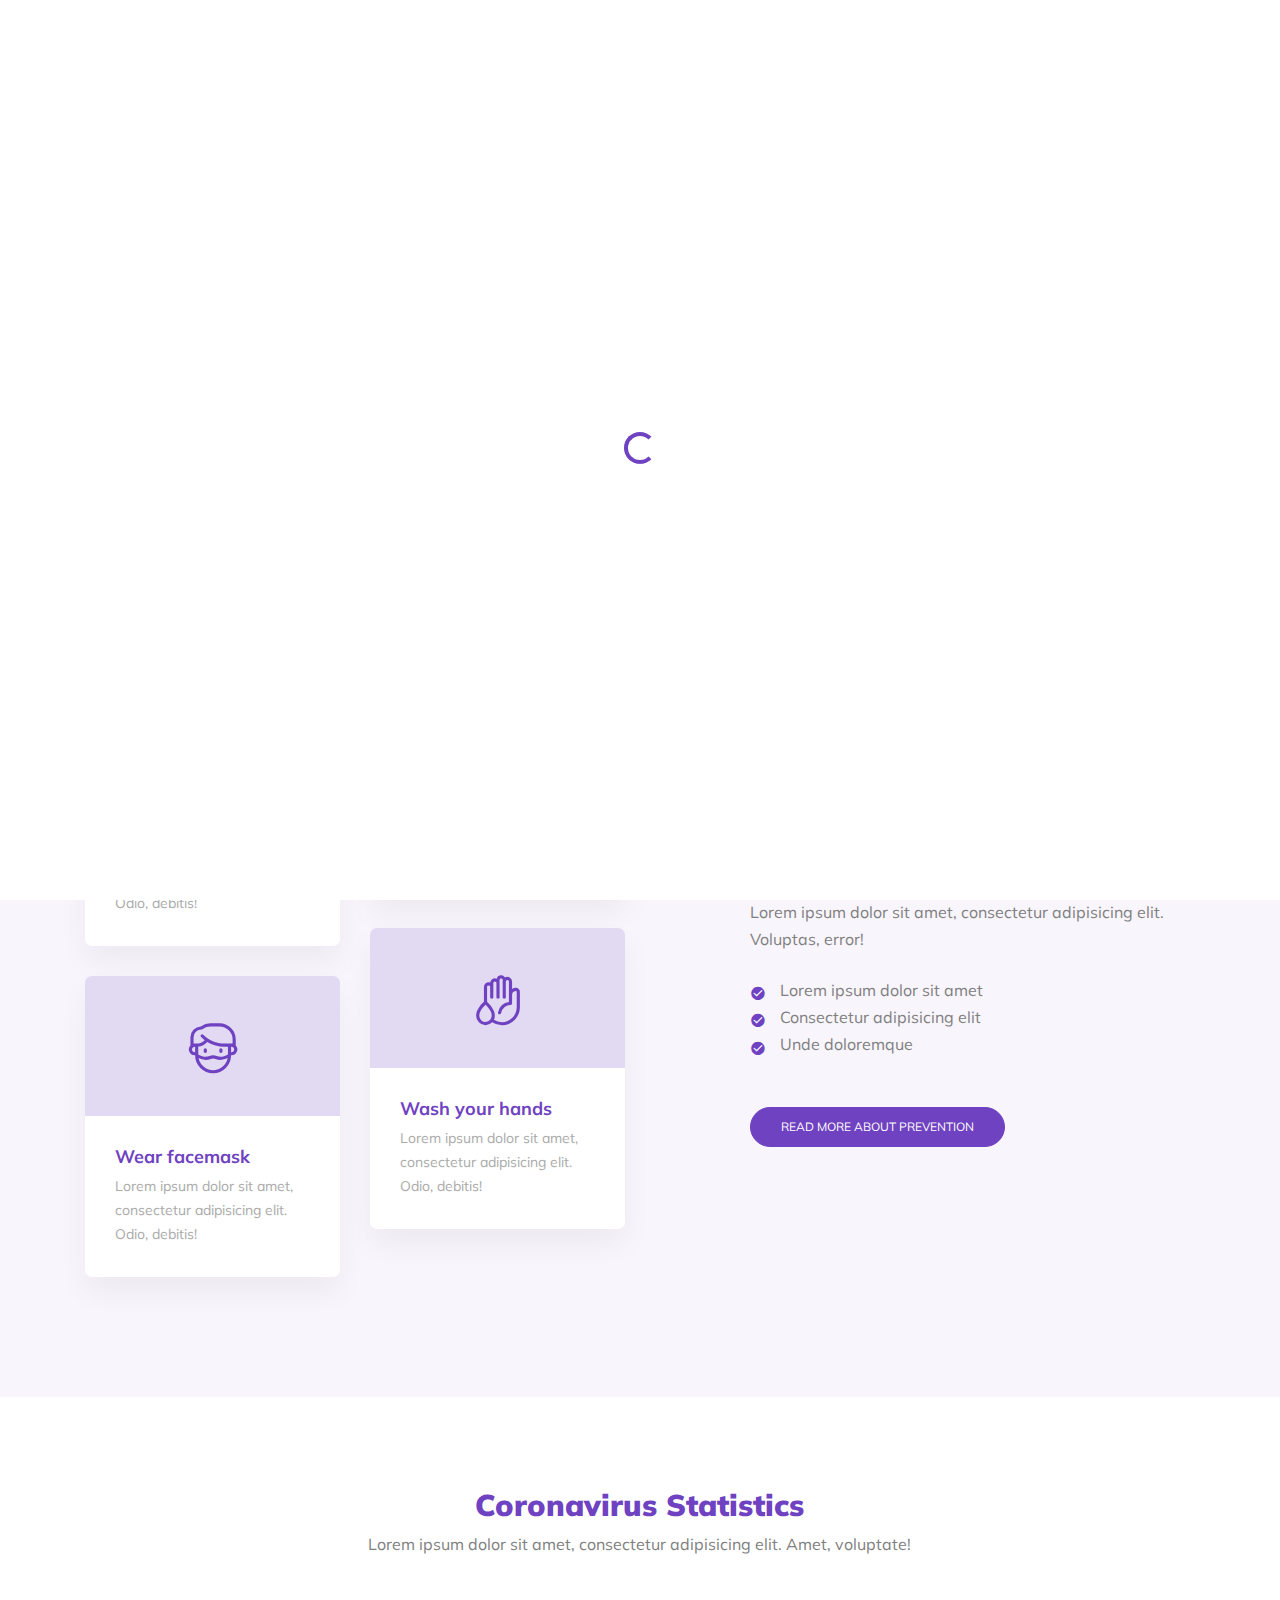
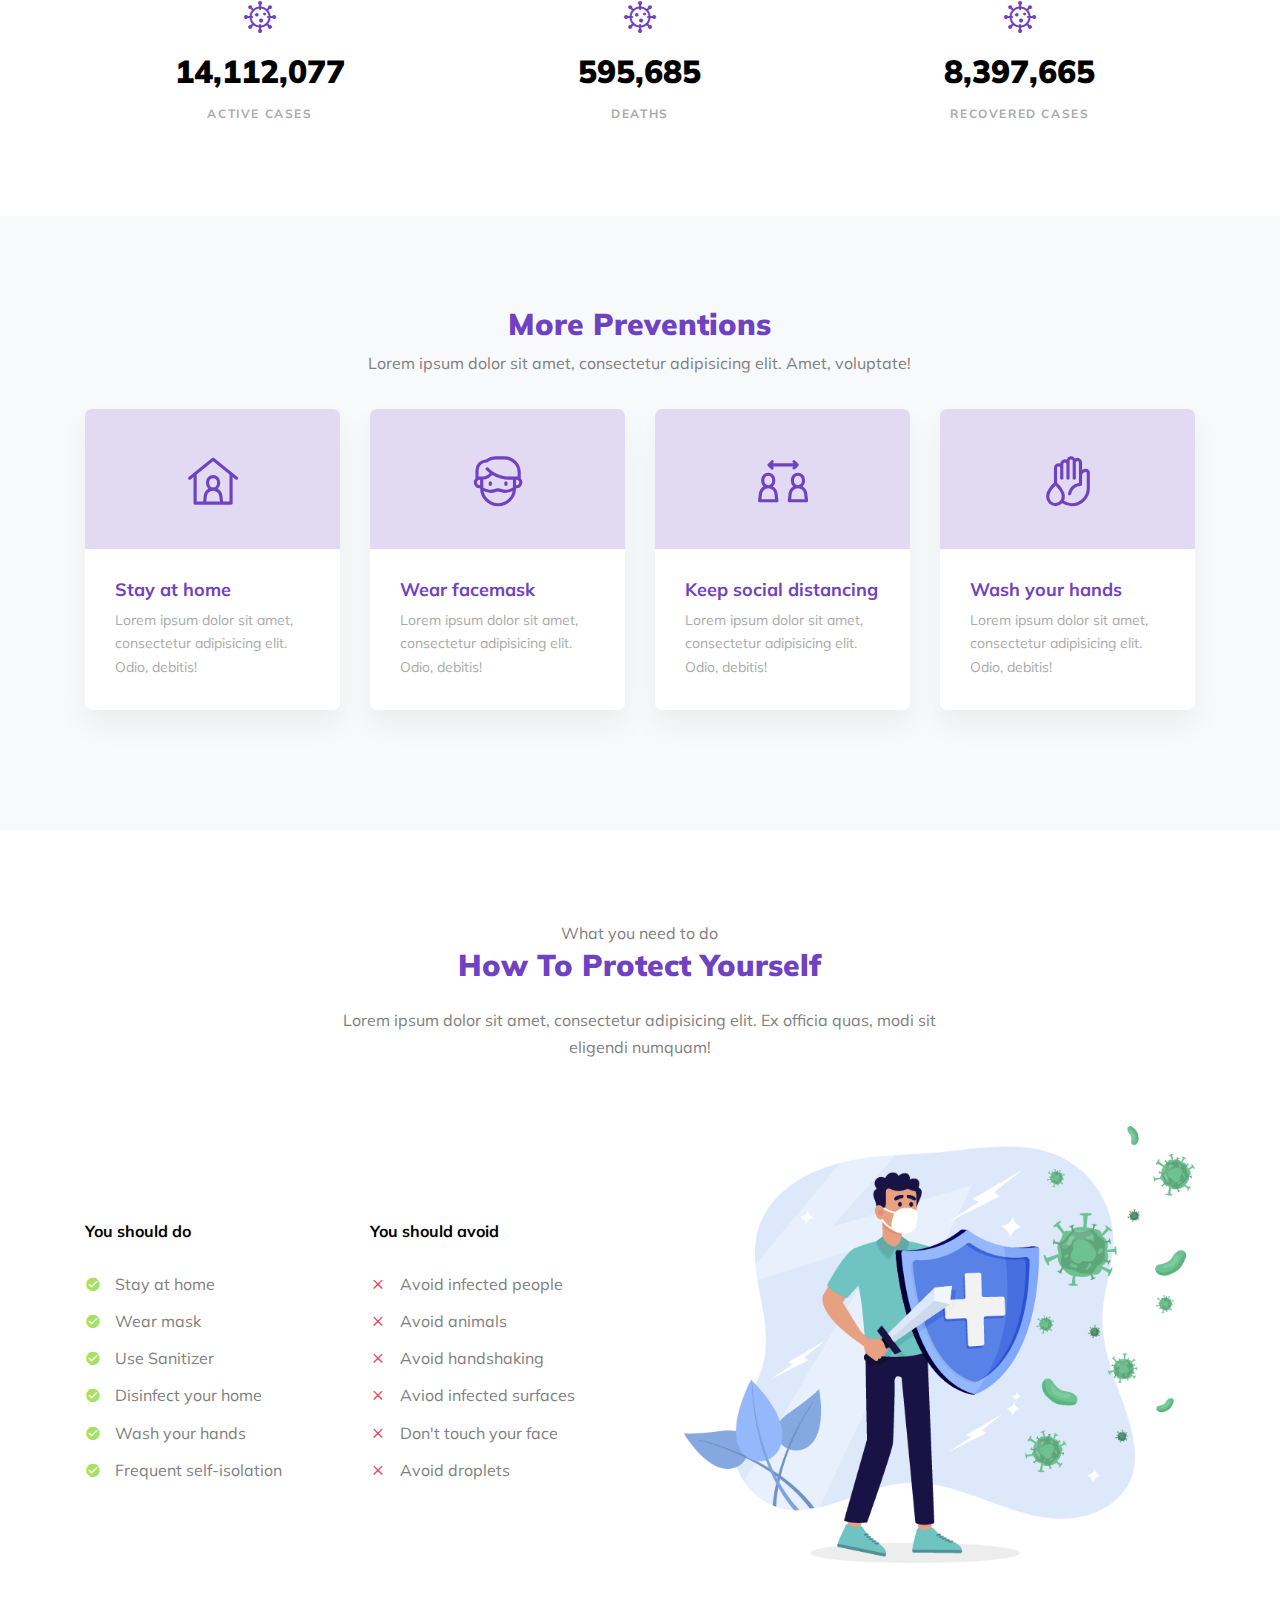
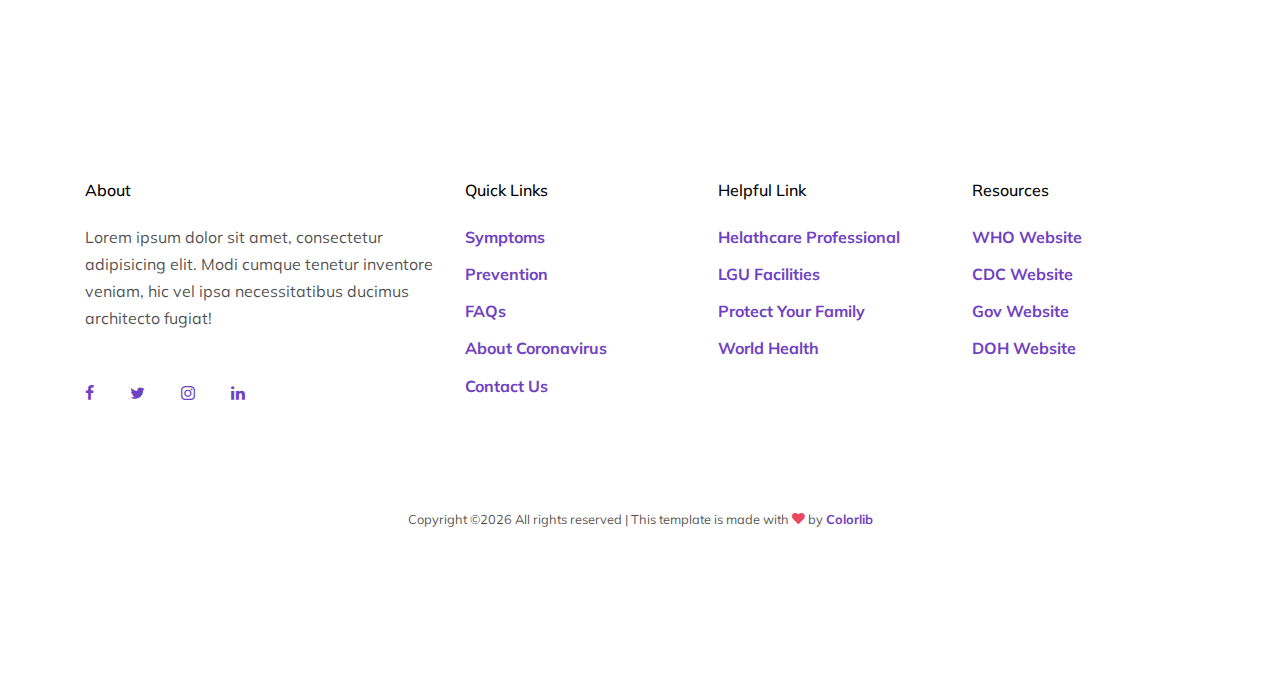
<file: Client_Side/covid-master/prevention.html>
<!doctype html>
<html lang="en">
<head>
  <title>Covid &mdash; Website Template by Colorlib</title>
  <meta charset="utf-8">
  <meta name="viewport" content="width=device-width, initial-scale=1, shrink-to-fit=no">    

  <link href="https://fonts.googleapis.com/css2?family=Mulish:wght@400;700;900&display=swap" rel="stylesheet">

  <link rel="stylesheet" href="fonts/icomoon/style.css">

  <link rel="stylesheet" href="css/bootstrap.min.css">
  <link rel="stylesheet" href="css/jquery-ui.css">
  <link rel="stylesheet" href="css/owl.carousel.min.css">
  <link rel="stylesheet" href="css/owl.theme.default.min.css">
  <link rel="stylesheet" href="css/owl.theme.default.min.css">

  <link rel="stylesheet" href="css/jquery.fancybox.min.css">

  <link rel="stylesheet" href="css/bootstrap-datepicker.css">

  <link rel="stylesheet" href="fonts/flaticon/font/flaticon.css">
  <link rel="stylesheet" href="fonts/flaticon-covid/font/flaticon.css">

  <link rel="stylesheet" href="css/aos.css">

  <link rel="stylesheet" href="css/style.css">

</head>
<body data-spy="scroll" data-target=".site-navbar-target" data-offset="300">


  <div id="overlayer"></div>
  <div class="loader">
    <div class="spinner-border text-primary" role="status">
      <span class="sr-only">Loading...</span>
    </div>
  </div>


  <div class="site-wrap">

    <div class="site-mobile-menu site-navbar-target">
      <div class="site-mobile-menu-header">
        <div class="site-mobile-menu-close mt-3">
          <span class="icon-close2 js-menu-toggle"></span>
        </div>
      </div>
      <div class="site-mobile-menu-body"></div>
    </div>

    
    <header class="site-navbar light js-sticky-header site-navbar-target" role="banner">

      <div class="container">
        <div class="row align-items-center">

          <div class="col-6 col-xl-2">
            <div class="mb-0 site-logo"><a href="index.html" class="mb-0">Covid<span class="text-primary">.</span> </a></div>
          </div>

          <div class="col-12 col-md-10 d-none d-xl-block">
            <nav class="site-navigation position-relative text-right" role="navigation">

              <ul class="site-menu main-menu js-clone-nav mr-auto d-none d-lg-block">
                <li><a href="index.html" class="nav-link">Home</a></li>
                <li class="has-children active">
                  <a href="prevention.html" class="nav-link">Prevention</a>
                  <ul class="dropdown">
                    <li><a href="#" class="nav-link">Stay at home</a></li>
                    <li><a href="#" class="nav-link">Keep social distancing</a></li>
                    <li><a href="#" class="nav-link">Wear facemasl</a></li>
                    <li><a href="#" class="nav-link">Wash your hands</a></li>
                    <li class="has-children">
                      <a href="#">More Links</a>
                      <ul class="dropdown">
                        <li><a href="#">Menu One</a></li>
                        <li><a href="#">Menu Two</a></li>
                        <li><a href="#">Menu Three</a></li>
                      </ul>
                    </li>
                  </ul>
                </li>
                <li><a href="symptoms.html" class="nav-link">Symptoms</a></li>
                <li><a href="about.html" class="nav-link">About</a></li>


                <li><a href="blog.html" class="nav-link">Blog</a></li>
                <li><a href="contact.html" class="nav-link">Contact</a></li>
              </ul>
            </nav>
          </div>


          <div class="col-6 d-inline-block d-xl-none ml-md-0 py-3" style="position: relative; top: 3px;"><a href="#" class="site-menu-toggle js-menu-toggle float-right"><span class="icon-menu h3 text-black"></span></a></div>

        </div>
      </div>

    </header>

    


    <div class="hero-v1">
      <div class="container">
        <div class="row align-items-center">
          <div class="col-lg-6 mr-auto text-center text-lg-left">
            <span class="d-block subheading">Covid-19 Awareness</span>
            <h1 class="heading mb-3">Stay Safe. Stay Home.</h1>
            <p class="mb-5">Lorem ipsum dolor sit amet, consectetur adipisicing elit. Vel a, nulla incidunt eaque sit praesentium porro consectetur optio!</p>
            <p class="mb-4"><a href="#" class="btn btn-primary">How to prevent</a></p>



          </div>
          <div class="col-lg-6">
            <figure class="illustration-2">
              <img src="images/protect.png" alt="Image" class="img-fluid">
            </figure>
          </div>
          <div class="col-lg-6"></div>
        </div>
      </div>
    </div>


    <!-- MAIN -->
    



    <div class="site-section bg-primary-light">
      <div class="container">
        <div class="row align-items-center">
          <div class="col-lg-6">

            <div class="row"></div>
            <div class="row">
              <div class="col-6 col-lg-6 mt-lg-5">
                <div class="media-v1 bg-1">
                  <div class="icon-wrap">
                    <span class="flaticon-stay-at-home"></span>
                  </div>
                  <div class="body">
                    <h3>Stay at home</h3>
                    <p>Lorem ipsum dolor sit amet, consectetur adipisicing elit. Odio, debitis!</p>
                  </div>
                </div>

                <div class="media-v1 bg-1">
                  <div class="icon-wrap">
                    <span class="flaticon-patient"></span>
                  </div>
                  <div class="body">
                    <h3>Wear facemask</h3>
                    <p>Lorem ipsum dolor sit amet, consectetur adipisicing elit. Odio, debitis!</p>
                  </div>
                </div>
              </div>
              <div class="col-6 col-lg-6">
                <div class="media-v1 bg-1">
                  <div class="icon-wrap">
                    <span class="flaticon-social-distancing"></span>
                  </div>
                  <div class="body">
                    <h3>Keep social distancing</h3>
                    <p>Lorem ipsum dolor sit amet, consectetur adipisicing elit. Odio, debitis!</p>
                  </div>
                </div>

                <div class="media-v1 bg-1">
                  <div class="icon-wrap">
                    <span class="flaticon-hand-washing"></span>
                  </div>
                  <div class="body">
                    <h3>Wash your hands</h3>
                    <p>Lorem ipsum dolor sit amet, consectetur adipisicing elit. Odio, debitis!</p>
                  </div>
                </div>
              </div>
              
            </div>
          </div>
          <div class="col-lg-5 ml-auto">
            <h2 class="section-heading mb-4">How to Prevent Coronavirus?</h2>
            <p>Lorem ipsum dolor sit amet, consectetur adipisicing elit. Itaque corporis doloribus consequatur fugit voluptatum ex rerum perspiciatis cupiditate, esse hic!</p>
            <p class="mb-4">Lorem ipsum dolor sit amet, consectetur adipisicing elit. Voluptas, error!</p>

            <ul class="list-check list-unstyled mb-5">
              <li>Lorem ipsum dolor sit amet</li>
              <li>Consectetur adipisicing elit</li>
              <li>Unde doloremque</li>
            </ul>

            <p><a href="#" class="btn btn-primary">Read more about prevention</a></p>
          </div>
        </div>
      </div>
    </div>


    
    <div class="site-section stats">
      <div class="container">
        <div class="row mb-3">
          <div class="col-lg-7 text-center mx-auto">
            <h2 class="section-heading">Coronavirus Statistics</h2>
            <p>Lorem ipsum dolor sit amet, consectetur adipisicing elit. Amet, voluptate!</p>
          </div>
        </div>
        <div class="row"> 
          <div class="col-lg-4">
            <div class="data">
              <span class="icon text-primary">
                <span class="flaticon-virus"></span>
              </span>
              <strong class="d-block number">14,112,077</strong>
              <span class="label">Active Cases</span>
            </div>
          </div>
          <div class="col-lg-4">
            <div class="data">
              <span class="icon text-primary">
                <span class="flaticon-virus"></span>
              </span>
              <strong class="d-block number">595,685</strong>
              <span class="label">Deaths</span>
            </div>
          </div>
          <div class="col-lg-4">
            <div class="data">
              <span class="icon text-primary">
                <span class="flaticon-virus"></span>
              </span>
              <strong class="d-block number">8,397,665</strong>
              <span class="label">Recovered Cases</span>
            </div>
          </div>
        </div>
      </div>
    </div>
    <div class="site-section bg-light">
      <div class="container">
        <div class="row mb-3">
          <div class="col-lg-7 text-center mx-auto">
            <h2 class="section-heading">More Preventions</h2>
            <p>Lorem ipsum dolor sit amet, consectetur adipisicing elit. Amet, voluptate!</p>
          </div>
        </div>
        <div class="row">
          <div class="col-lg-3">
            <div class="media-v1 bg-1">
              <div class="icon-wrap">
                <span class="flaticon-stay-at-home"></span>
              </div>
              <div class="body">
                <h3>Stay at home</h3>
                <p>Lorem ipsum dolor sit amet, consectetur adipisicing elit. Odio, debitis!</p>
              </div>
            </div>
          </div>
          <div class="col-lg-3">
            <div class="media-v1 bg-1">
              <div class="icon-wrap">
                <span class="flaticon-patient"></span>
              </div>
              <div class="body">
                <h3>Wear facemask</h3>
                <p>Lorem ipsum dolor sit amet, consectetur adipisicing elit. Odio, debitis!</p>
              </div>
            </div>
          </div>
          <div class="col-lg-3">
            <div class="media-v1 bg-1">
              <div class="icon-wrap">
                <span class="flaticon-social-distancing"></span>
              </div>
              <div class="body">
                <h3>Keep social distancing</h3>
                <p>Lorem ipsum dolor sit amet, consectetur adipisicing elit. Odio, debitis!</p>
              </div>
            </div>
          </div>
          <div class="col-lg-3">
            <div class="media-v1 bg-1">
              <div class="icon-wrap">
                <span class="flaticon-hand-washing"></span>
              </div>
              <div class="body">
                <h3>Wash your hands</h3>
                <p>Lorem ipsum dolor sit amet, consectetur adipisicing elit. Odio, debitis!</p>
              </div>
            </div>
          </div>



        </div>
      </div>
    </div>

    <div class="site-section">
      <div class="container">
        <div class="row mb-5">
          <div class="col-lg-7 mx-auto text-center">
            <span class="subheading">What you need to do</span>
            <h2 class="mb-4 section-heading">How To Protect Yourself</h2>
            <p>Lorem ipsum dolor sit amet, consectetur adipisicing elit. Ex officia quas, modi sit eligendi numquam!</p>
          </div>
        </div>
        <div class="row">
          <div class="col-lg-6 ">
            <div class="row mt-5 pt-5">
              <div class="col-lg-6 do ">
                <h3>You should do</h3>
                <ul class="list-unstyled check">
                  <li>Stay at home</li>
                  <li>Wear mask</li>
                  <li>Use Sanitizer</li>
                  <li>Disinfect your home</li>
                  <li>Wash your hands</li>
                  <li>Frequent self-isolation</li>
                </ul>
              </div>
              <div class="col-lg-6 dont ">
                <h3>You should avoid</h3>
                <ul class="list-unstyled cross">
                  <li>Avoid infected people</li>
                  <li>Avoid animals</li>
                  <li>Avoid handshaking</li>
                  <li>Aviod infected surfaces</li>
                  <li>Don't touch your face</li>
                  <li>Avoid droplets</li>
                </ul>
              </div>
            </div>
          </div>
          <div class="col-lg-6">
            <img src="images/protect.png" alt="Image" class="img-fluid">
          </div>
        </div>
      </div>
    </div>





    <div class="site-footer">
      <div class="container">
        <div class="row">
          <div class="col-lg-4">
            <h2 class="footer-heading mb-4">About</h2>
            <p>Lorem ipsum dolor sit amet, consectetur adipisicing elit. Modi cumque tenetur inventore veniam, hic vel ipsa necessitatibus ducimus architecto fugiat!</p>
            <div class="my-5">
              <a href="#" class="pl-0 pr-3"><span class="icon-facebook"></span></a>
              <a href="#" class="pl-3 pr-3"><span class="icon-twitter"></span></a>
              <a href="#" class="pl-3 pr-3"><span class="icon-instagram"></span></a>
              <a href="#" class="pl-3 pr-3"><span class="icon-linkedin"></span></a>
            </div>
          </div>
          <div class="col-lg-8">
            <div class="row">
              <div class="col-lg-4">
                <h2 class="footer-heading mb-4">Quick Links</h2>
                <ul class="list-unstyled">
                  <li><a href="#">Symptoms</a></li>
                  <li><a href="#">Prevention</a></li>
                  <li><a href="#">FAQs</a></li>
                  <li><a href="#">About Coronavirus</a></li>
                  <li><a href="#">Contact Us</a></li>
                </ul>
              </div>
              <div class="col-lg-4">
                <h2 class="footer-heading mb-4">Helpful Link</h2>
                <ul class="list-unstyled">
                  <li><a href="#">Helathcare Professional</a></li>
                  <li><a href="#">LGU Facilities</a></li>
                  <li><a href="#">Protect Your Family</a></li>
                  <li><a href="#">World Health</a></li>
                </ul>
              </div>
              <div class="col-lg-4">
                <h2 class="footer-heading mb-4">Resources</h2>
                <ul class="list-unstyled">
                  <li><a href="#">WHO Website</a></li>
                  <li><a href="#">CDC Website</a></li>
                  <li><a href="#">Gov Website</a></li>
                  <li><a href="#">DOH Website</a></li>
                </ul>
              </div>
            </div>
          </div>
        </div>
        <div class="row text-center">
          <div class="col-md-12">
            <div class="border-top pt-5">
              <p class="copyright"><small>
                <!-- Link back to Colorlib can't be removed. Template is licensed under CC BY 3.0. -->
                Copyright &copy;<script>document.write(new Date().getFullYear());</script> All rights reserved | This template is made with <i class="icon-heart text-danger" aria-hidden="true"></i> by <a href="https://colorlib.com" target="_blank" >Colorlib</a>
                <!-- Link back to Colorlib can't be removed. Template is licensed under CC BY 3.0. --></small></p>

              </div>
            </div>

          </div>
        </div>
      </div>
    </div>

  </div> <!-- .site-wrap -->

  <script src="js/jquery-3.3.1.min.js"></script>
  <script src="js/jquery-ui.js"></script>
  <script src="js/popper.min.js"></script>
  <script src="js/bootstrap.min.js"></script>
  <script src="js/owl.carousel.min.js"></script>
  <script src="js/jquery.countdown.min.js"></script>
  <script src="js/jquery.easing.1.3.js"></script>
  <script src="js/aos.js"></script>
  <script src="js/jquery.fancybox.min.js"></script>
  <script src="js/jquery.sticky.js"></script>
  <script src="js/isotope.pkgd.min.js"></script>


  <script src="js/main.js"></script>


</body>
</html>
</file>
<file: client/covid-master/fonts/icomoon/style.css>
@font-face {
  font-family: 'icomoon';
  src:  url('fonts/icomoon.eot?10si43');
  src:  url('fonts/icomoon.eot?10si43#iefix') format('embedded-opentype'),
    url('fonts/icomoon.ttf?10si43') format('truetype'),
    url('fonts/icomoon.woff?10si43') format('woff'),
    url('fonts/icomoon.svg?10si43#icomoon') format('svg');
  font-weight: normal;
  font-style: normal;
}

[class^="icon-"], [class*=" icon-"] {
  /* use !important to prevent issues with browser extensions that change fonts */
  font-family: 'icomoon' !important;
  speak: none;
  font-style: normal;
  font-weight: normal;
  font-variant: normal;
  text-transform: none;
  line-height: 1;

  /* Better Font Rendering =========== */
  -webkit-font-smoothing: antialiased;
  -moz-osx-font-smoothing: grayscale;
}

.icon-asterisk:before {
  content: "\f069";
}
.icon-plus:before {
  content: "\f067";
}
.icon-question:before {
  content: "\f128";
}
.icon-minus:before {
  content: "\f068";
}
.icon-glass:before {
  content: "\f000";
}
.icon-music:before {
  content: "\f001";
}
.icon-search:before {
  content: "\f002";
}
.icon-envelope-o:before {
  content: "\f003";
}
.icon-heart:before {
  content: "\f004";
}
.icon-star:before {
  content: "\f005";
}
.icon-star-o:before {
  content: "\f006";
}
.icon-user:before {
  content: "\f007";
}
.icon-film:before {
  content: "\f008";
}
.icon-th-large:before {
  content: "\f009";
}
.icon-th:before {
  content: "\f00a";
}
.icon-th-list:before {
  content: "\f00b";
}
.icon-check:before {
  content: "\f00c";
}
.icon-close:before {
  content: "\f00d";
}
.icon-remove:before {
  content: "\f00d";
}
.icon-times:before {
  content: "\f00d";
}
.icon-search-plus:before {
  content: "\f00e";
}
.icon-search-minus:before {
  content: "\f010";
}
.icon-power-off:before {
  content: "\f011";
}
.icon-signal:before {
  content: "\f012";
}
.icon-cog:before {
  content: "\f013";
}
.icon-gear:before {
  content: "\f013";
}
.icon-trash-o:before {
  content: "\f014";
}
.icon-home:before {
  content: "\f015";
}
.icon-file-o:before {
  content: "\f016";
}
.icon-clock-o:before {
  content: "\f017";
}
.icon-road:before {
  content: "\f018";
}
.icon-download:before {
  content: "\f019";
}
.icon-arrow-circle-o-down:before {
  content: "\f01a";
}
.icon-arrow-circle-o-up:before {
  content: "\f01b";
}
.icon-inbox:before {
  content: "\f01c";
}
.icon-play-circle-o:before {
  content: "\f01d";
}
.icon-repeat:before {
  content: "\f01e";
}
.icon-rotate-right:before {
  content: "\f01e";
}
.icon-refresh:before {
  content: "\f021";
}
.icon-list-alt:before {
  content: "\f022";
}
.icon-lock:before {
  content: "\f023";
}
.icon-flag:before {
  content: "\f024";
}
.icon-headphones:before {
  content: "\f025";
}
.icon-volume-off:before {
  content: "\f026";
}
.icon-volume-down:before {
  content: "\f027";
}
.icon-volume-up:before {
  content: "\f028";
}
.icon-qrcode:before {
  content: "\f029";
}
.icon-barcode:before {
  content: "\f02a";
}
.icon-tag:before {
  content: "\f02b";
}
.icon-tags:before {
  content: "\f02c";
}
.icon-book:before {
  content: "\f02d";
}
.icon-bookmark:before {
  content: "\f02e";
}
.icon-print:before {
  content: "\f02f";
}
.icon-camera:before {
  content: "\f030";
}
.icon-font:before {
  content: "\f031";
}
.icon-bold:before {
  content: "\f032";
}
.icon-italic:before {
  content: "\f033";
}
.icon-text-height:before {
  content: "\f034";
}
.icon-text-width:before {
  content: "\f035";
}
.icon-align-left:before {
  content: "\f036";
}
.icon-align-center:before {
  content: "\f037";
}
.icon-align-right:before {
  content: "\f038";
}
.icon-align-justify:before {
  content: "\f039";
}
.icon-list:before {
  content: "\f03a";
}
.icon-dedent:before {
  content: "\f03b";
}
.icon-outdent:before {
  content: "\f03b";
}
.icon-indent:before {
  content: "\f03c";
}
.icon-video-camera:before {
  content: "\f03d";
}
.icon-image:before {
  content: "\f03e";
}
.icon-photo:before {
  content: "\f03e";
}
.icon-picture-o:before {
  content: "\f03e";
}
.icon-pencil:before {
  content: "\f040";
}
.icon-map-marker:before {
  content: "\f041";
}
.icon-adjust:before {
  content: "\f042";
}
.icon-tint:before {
  content: "\f043";
}
.icon-edit:before {
  content: "\f044";
}
.icon-pencil-square-o:before {
  content: "\f044";
}
.icon-share-square-o:before {
  content: "\f045";
}
.icon-check-square-o:before {
  content: "\f046";
}
.icon-arrows:before {
  content: "\f047";
}
.icon-step-backward:before {
  content: "\f048";
}
.icon-fast-backward:before {
  content: "\f049";
}
.icon-backward:before {
  content: "\f04a";
}
.icon-play:before {
  content: "\f04b";
}
.icon-pause:before {
  content: "\f04c";
}
.icon-stop:before {
  content: "\f04d";
}
.icon-forward:before {
  content: "\f04e";
}
.icon-fast-forward:before {
  content: "\f050";
}
.icon-step-forward:before {
  content: "\f051";
}
.icon-eject:before {
  content: "\f052";
}
.icon-chevron-left:before {
  content: "\f053";
}
.icon-chevron-right:before {
  content: "\f054";
}
.icon-plus-circle:before {
  content: "\f055";
}
.icon-minus-circle:before {
  content: "\f056";
}
.icon-times-circle:before {
  content: "\f057";
}
.icon-check-circle:before {
  content: "\f058";
}
.icon-question-circle:before {
  content: "\f059";
}
.icon-info-circle:before {
  content: "\f05a";
}
.icon-crosshairs:before {
  content: "\f05b";
}
.icon-times-circle-o:before {
  content: "\f05c";
}
.icon-check-circle-o:before {
  content: "\f05d";
}
.icon-ban:before {
  content: "\f05e";
}
.icon-arrow-left:before {
  content: "\f060";
}
.icon-arrow-right:before {
  content: "\f061";
}
.icon-arrow-up:before {
  content: "\f062";
}
.icon-arrow-down:before {
  content: "\f063";
}
.icon-mail-forward:before {
  content: "\f064";
}
.icon-share:before {
  content: "\f064";
}
.icon-expand:before {
  content: "\f065";
}
.icon-compress:before {
  content: "\f066";
}
.icon-exclamation-circle:before {
  content: "\f06a";
}
.icon-gift:before {
  content: "\f06b";
}
.icon-leaf:before {
  content: "\f06c";
}
.icon-fire:before {
  content: "\f06d";
}
.icon-eye:before {
  content: "\f06e";
}
.icon-eye-slash:before {
  content: "\f070";
}
.icon-exclamation-triangle:before {
  content: "\f071";
}
.icon-warning:before {
  content: "\f071";
}
.icon-plane:before {
  content: "\f072";
}
.icon-calendar:before {
  content: "\f073";
}
.icon-random:before {
  content: "\f074";
}
.icon-comment:before {
  content: "\f075";
}
.icon-magnet:before {
  content: "\f076";
}
.icon-chevron-up:before {
  content: "\f077";
}
.icon-chevron-down:before {
  content: "\f078";
}
.icon-retweet:before {
  content: "\f079";
}
.icon-shopping-cart:before {
  content: "\f07a";
}
.icon-folder:before {
  content: "\f07b";
}
.icon-folder-open:before {
  content: "\f07c";
}
.icon-arrows-v:before {
  content: "\f07d";
}
.icon-arrows-h:before {
  content: "\f07e";
}
.icon-bar-chart:before {
  content: "\f080";
}
.icon-bar-chart-o:before {
  content: "\f080";
}
.icon-twitter-square:before {
  content: "\f081";
}
.icon-facebook-square:before {
  content: "\f082";
}
.icon-camera-retro:before {
  content: "\f083";
}
.icon-key:before {
  content: "\f084";
}
.icon-cogs:before {
  content: "\f085";
}
.icon-gears:before {
  content: "\f085";
}
.icon-comments:before {
  content: "\f086";
}
.icon-thumbs-o-up:before {
  content: "\f087";
}
.icon-thumbs-o-down:before {
  content: "\f088";
}
.icon-star-half:before {
  content: "\f089";
}
.icon-heart-o:before {
  content: "\f08a";
}
.icon-sign-out:before {
  content: "\f08b";
}
.icon-linkedin-square:before {
  content: "\f08c";
}
.icon-thumb-tack:before {
  content: "\f08d";
}
.icon-external-link:before {
  content: "\f08e";
}
.icon-sign-in:before {
  content: "\f090";
}
.icon-trophy:before {
  content: "\f091";
}
.icon-github-square:before {
  content: "\f092";
}
.icon-upload:before {
  content: "\f093";
}
.icon-lemon-o:before {
  content: "\f094";
}
.icon-phone:before {
  content: "\f095";
}
.icon-square-o:before {
  content: "\f096";
}
.icon-bookmark-o:before {
  content: "\f097";
}
.icon-phone-square:before {
  content: "\f098";
}
.icon-twitter:before {
  content: "\f099";
}
.icon-facebook:before {
  content: "\f09a";
}
.icon-facebook-f:before {
  content: "\f09a";
}
.icon-github:before {
  content: "\f09b";
}
.icon-unlock:before {
  content: "\f09c";
}
.icon-credit-card:before {
  content: "\f09d";
}
.icon-feed:before {
  content: "\f09e";
}
.icon-rss:before {
  content: "\f09e";
}
.icon-hdd-o:before {
  content: "\f0a0";
}
.icon-bullhorn:before {
  content: "\f0a1";
}
.icon-bell-o:before {
  content: "\f0a2";
}
.icon-certificate:before {
  content: "\f0a3";
}
.icon-hand-o-right:before {
  content: "\f0a4";
}
.icon-hand-o-left:before {
  content: "\f0a5";
}
.icon-hand-o-up:before {
  content: "\f0a6";
}
.icon-hand-o-down:before {
  content: "\f0a7";
}
.icon-arrow-circle-left:before {
  content: "\f0a8";
}
.icon-arrow-circle-right:before {
  content: "\f0a9";
}
.icon-arrow-circle-up:before {
  content: "\f0aa";
}
.icon-arrow-circle-down:before {
  content: "\f0ab";
}
.icon-globe:before {
  content: "\f0ac";
}
.icon-wrench:before {
  content: "\f0ad";
}
.icon-tasks:before {
  content: "\f0ae";
}
.icon-filter:before {
  content: "\f0b0";
}
.icon-briefcase:before {
  content: "\f0b1";
}
.icon-arrows-alt:before {
  content: "\f0b2";
}
.icon-group:before {
  content: "\f0c0";
}
.icon-users:before {
  content: "\f0c0";
}
.icon-chain:before {
  content: "\f0c1";
}
.icon-link:before {
  content: "\f0c1";
}
.icon-cloud:before {
  content: "\f0c2";
}
.icon-flask:before {
  content: "\f0c3";
}
.icon-cut:before {
  content: "\f0c4";
}
.icon-scissors:before {
  content: "\f0c4";
}
.icon-copy:before {
  content: "\f0c5";
}
.icon-files-o:before {
  content: "\f0c5";
}
.icon-paperclip:before {
  content: "\f0c6";
}
.icon-floppy-o:before {
  content: "\f0c7";
}
.icon-save:before {
  content: "\f0c7";
}
.icon-square:before {
  content: "\f0c8";
}
.icon-bars:before {
  content: "\f0c9";
}
.icon-navicon:before {
  content: "\f0c9";
}
.icon-reorder:before {
  content: "\f0c9";
}
.icon-list-ul:before {
  content: "\f0ca";
}
.icon-list-ol:before {
  content: "\f0cb";
}
.icon-strikethrough:before {
  content: "\f0cc";
}
.icon-underline:before {
  content: "\f0cd";
}
.icon-table:before {
  content: "\f0ce";
}
.icon-magic:before {
  content: "\f0d0";
}
.icon-truck:before {
  content: "\f0d1";
}
.icon-pinterest:before {
  content: "\f0d2";
}
.icon-pinterest-square:before {
  content: "\f0d3";
}
.icon-google-plus-square:before {
  content: "\f0d4";
}
.icon-google-plus:before {
  content: "\f0d5";
}
.icon-money:before {
  content: "\f0d6";
}
.icon-caret-down:before {
  content: "\f0d7";
}
.icon-caret-up:before {
  content: "\f0d8";
}
.icon-caret-left:before {
  content: "\f0d9";
}
.icon-caret-right:before {
  content: "\f0da";
}
.icon-columns:before {
  content: "\f0db";
}
.icon-sort:before {
  content: "\f0dc";
}
.icon-unsorted:before {
  content: "\f0dc";
}
.icon-sort-desc:before {
  content: "\f0dd";
}
.icon-sort-down:before {
  content: "\f0dd";
}
.icon-sort-asc:before {
  content: "\f0de";
}
.icon-sort-up:before {
  content: "\f0de";
}
.icon-envelope:before {
  content: "\f0e0";
}
.icon-linkedin:before {
  content: "\f0e1";
}
.icon-rotate-left:before {
  content: "\f0e2";
}
.icon-undo:before {
  content: "\f0e2";
}
.icon-gavel:before {
  content: "\f0e3";
}
.icon-legal:before {
  content: "\f0e3";
}
.icon-dashboard:before {
  content: "\f0e4";
}
.icon-tachometer:before {
  content: "\f0e4";
}
.icon-comment-o:before {
  content: "\f0e5";
}
.icon-comments-o:before {
  content: "\f0e6";
}
.icon-bolt:before {
  content: "\f0e7";
}
.icon-flash:before {
  content: "\f0e7";
}
.icon-sitemap:before {
  content: "\f0e8";
}
.icon-umbrella:before {
  content: "\f0e9";
}
.icon-clipboard:before {
  content: "\f0ea";
}
.icon-paste:before {
  content: "\f0ea";
}
.icon-lightbulb-o:before {
  content: "\f0eb";
}
.icon-exchange:before {
  content: "\f0ec";
}
.icon-cloud-download:before {
  content: "\f0ed";
}
.icon-cloud-upload:before {
  content: "\f0ee";
}
.icon-user-md:before {
  content: "\f0f0";
}
.icon-stethoscope:before {
  content: "\f0f1";
}
.icon-suitcase:before {
  content: "\f0f2";
}
.icon-bell:before {
  content: "\f0f3";
}
.icon-coffee:before {
  content: "\f0f4";
}
.icon-cutlery:before {
  content: "\f0f5";
}
.icon-file-text-o:before {
  content: "\f0f6";
}
.icon-building-o:before {
  content: "\f0f7";
}
.icon-hospital-o:before {
  content: "\f0f8";
}
.icon-ambulance:before {
  content: "\f0f9";
}
.icon-medkit:before {
  content: "\f0fa";
}
.icon-fighter-jet:before {
  content: "\f0fb";
}
.icon-beer:before {
  content: "\f0fc";
}
.icon-h-square:before {
  content: "\f0fd";
}
.icon-plus-square:before {
  content: "\f0fe";
}
.icon-angle-double-left:before {
  content: "\f100";
}
.icon-angle-double-right:before {
  content: "\f101";
}
.icon-angle-double-up:before {
  content: "\f102";
}
.icon-angle-double-down:before {
  content: "\f103";
}
.icon-angle-left:before {
  content: "\f104";
}
.icon-angle-right:before {
  content: "\f105";
}
.icon-angle-up:before {
  content: "\f106";
}
.icon-angle-down:before {
  content: "\f107";
}
.icon-desktop:before {
  content: "\f108";
}
.icon-laptop:before {
  content: "\f109";
}
.icon-tablet:before {
  content: "\f10a";
}
.icon-mobile:before {
  content: "\f10b";
}
.icon-mobile-phone:before {
  content: "\f10b";
}
.icon-circle-o:before {
  content: "\f10c";
}
.icon-quote-left:before {
  content: "\f10d";
}
.icon-quote-right:before {
  content: "\f10e";
}
.icon-spinner:before {
  content: "\f110";
}
.icon-circle:before {
  content: "\f111";
}
.icon-mail-reply:before {
  content: "\f112";
}
.icon-reply:before {
  content: "\f112";
}
.icon-github-alt:before {
  content: "\f113";
}
.icon-folder-o:before {
  content: "\f114";
}
.icon-folder-open-o:before {
  content: "\f115";
}
.icon-smile-o:before {
  content: "\f118";
}
.icon-frown-o:before {
  content: "\f119";
}
.icon-meh-o:before {
  content: "\f11a";
}
.icon-gamepad:before {
  content: "\f11b";
}
.icon-keyboard-o:before {
  content: "\f11c";
}
.icon-flag-o:before {
  content: "\f11d";
}
.icon-flag-checkered:before {
  content: "\f11e";
}
.icon-terminal:before {
  content: "\f120";
}
.icon-code:before {
  content: "\f121";
}
.icon-mail-reply-all:before {
  content: "\f122";
}
.icon-reply-all:before {
  content: "\f122";
}
.icon-star-half-empty:before {
  content: "\f123";
}
.icon-star-half-full:before {
  content: "\f123";
}
.icon-star-half-o:before {
  content: "\f123";
}
.icon-location-arrow:before {
  content: "\f124";
}
.icon-crop:before {
  content: "\f125";
}
.icon-code-fork:before {
  content: "\f126";
}
.icon-chain-broken:before {
  content: "\f127";
}
.icon-unlink:before {
  content: "\f127";
}
.icon-info:before {
  content: "\f129";
}
.icon-exclamation:before {
  content: "\f12a";
}
.icon-superscript:before {
  content: "\f12b";
}
.icon-subscript:before {
  content: "\f12c";
}
.icon-eraser:before {
  content: "\f12d";
}
.icon-puzzle-piece:before {
  content: "\f12e";
}
.icon-microphone:before {
  content: "\f130";
}
.icon-microphone-slash:before {
  content: "\f131";
}
.icon-shield:before {
  content: "\f132";
}
.icon-calendar-o:before {
  content: "\f133";
}
.icon-fire-extinguisher:before {
  content: "\f134";
}
.icon-rocket:before {
  content: "\f135";
}
.icon-maxcdn:before {
  content: "\f136";
}
.icon-chevron-circle-left:before {
  content: "\f137";
}
.icon-chevron-circle-right:before {
  content: "\f138";
}
.icon-chevron-circle-up:before {
  content: "\f139";
}
.icon-chevron-circle-down:before {
  content: "\f13a";
}
.icon-html5:before {
  content: "\f13b";
}
.icon-css3:before {
  content: "\f13c";
}
.icon-anchor:before {
  content: "\f13d";
}
.icon-unlock-alt:before {
  content: "\f13e";
}
.icon-bullseye:before {
  content: "\f140";
}
.icon-ellipsis-h:before {
  content: "\f141";
}
.icon-ellipsis-v:before {
  content: "\f142";
}
.icon-rss-square:before {
  content: "\f143";
}
.icon-play-circle:before {
  content: "\f144";
}
.icon-ticket:before {
  content: "\f145";
}
.icon-minus-square:before {
  content: "\f146";
}
.icon-minus-square-o:before {
  content: "\f147";
}
.icon-level-up:before {
  content: "\f148";
}
.icon-level-down:before {
  content: "\f149";
}
.icon-check-square:before {
  content: "\f14a";
}
.icon-pencil-square:before {
  content: "\f14b";
}
.icon-external-link-square:before {
  content: "\f14c";
}
.icon-share-square:before {
  content: "\f14d";
}
.icon-compass:before {
  content: "\f14e";
}
.icon-caret-square-o-down:before {
  content: "\f150";
}
.icon-toggle-down:before {
  content: "\f150";
}
.icon-caret-square-o-up:before {
  content: "\f151";
}
.icon-toggle-up:before {
  content: "\f151";
}
.icon-caret-square-o-right:before {
  content: "\f152";
}
.icon-toggle-right:before {
  content: "\f152";
}
.icon-eur:before {
  content: "\f153";
}
.icon-euro:before {
  content: "\f153";
}
.icon-gbp:before {
  content: "\f154";
}
.icon-dollar:before {
  content: "\f155";
}
.icon-usd:before {
  content: "\f155";
}
.icon-inr:before {
  content: "\f156";
}
.icon-rupee:before {
  content: "\f156";
}
.icon-cny:before {
  content: "\f157";
}
.icon-jpy:before {
  content: "\f157";
}
.icon-rmb:before {
  content: "\f157";
}
.icon-yen:before {
  content: "\f157";
}
.icon-rouble:before {
  content: "\f158";
}
.icon-rub:before {
  content: "\f158";
}
.icon-ruble:before {
  content: "\f158";
}
.icon-krw:before {
  content: "\f159";
}
.icon-won:before {
  content: "\f159";
}
.icon-bitcoin:before {
  content: "\f15a";
}
.icon-btc:before {
  content: "\f15a";
}
.icon-file:before {
  content: "\f15b";
}
.icon-file-text:before {
  content: "\f15c";
}
.icon-sort-alpha-asc:before {
  content: "\f15d";
}
.icon-sort-alpha-desc:before {
  content: "\f15e";
}
.icon-sort-amount-asc:before {
  content: "\f160";
}
.icon-sort-amount-desc:before {
  content: "\f161";
}
.icon-sort-numeric-asc:before {
  content: "\f162";
}
.icon-sort-numeric-desc:before {
  content: "\f163";
}
.icon-thumbs-up:before {
  content: "\f164";
}
.icon-thumbs-down:before {
  content: "\f165";
}
.icon-youtube-square:before {
  content: "\f166";
}
.icon-youtube:before {
  content: "\f167";
}
.icon-xing:before {
  content: "\f168";
}
.icon-xing-square:before {
  content: "\f169";
}
.icon-youtube-play:before {
  content: "\f16a";
}
.icon-dropbox:before {
  content: "\f16b";
}
.icon-stack-overflow:before {
  content: "\f16c";
}
.icon-instagram:before {
  content: "\f16d";
}
.icon-flickr:before {
  content: "\f16e";
}
.icon-adn:before {
  content: "\f170";
}
.icon-bitbucket:before {
  content: "\f171";
}
.icon-bitbucket-square:before {
  content: "\f172";
}
.icon-tumblr:before {
  content: "\f173";
}
.icon-tumblr-square:before {
  content: "\f174";
}
.icon-long-arrow-down:before {
  content: "\f175";
}
.icon-long-arrow-up:before {
  content: "\f176";
}
.icon-long-arrow-left:before {
  content: "\f177";
}
.icon-long-arrow-right:before {
  content: "\f178";
}
.icon-apple:before {
  content: "\f179";
}
.icon-windows:before {
  content: "\f17a";
}
.icon-android:before {
  content: "\f17b";
}
.icon-linux:before {
  content: "\f17c";
}
.icon-dribbble:before {
  content: "\f17d";
}
.icon-skype:before {
  content: "\f17e";
}
.icon-foursquare:before {
  content: "\f180";
}
.icon-trello:before {
  content: "\f181";
}
.icon-female:before {
  content: "\f182";
}
.icon-male:before {
  content: "\f183";
}
.icon-gittip:before {
  content: "\f184";
}
.icon-gratipay:before {
  content: "\f184";
}
.icon-sun-o:before {
  content: "\f185";
}
.icon-moon-o:before {
  content: "\f186";
}
.icon-archive:before {
  content: "\f187";
}
.icon-bug:before {
  content: "\f188";
}
.icon-vk:before {
  content: "\f189";
}
.icon-weibo:before {
  content: "\f18a";
}
.icon-renren:before {
  content: "\f18b";
}
.icon-pagelines:before {
  content: "\f18c";
}
.icon-stack-exchange:before {
  content: "\f18d";
}
.icon-arrow-circle-o-right:before {
  content: "\f18e";
}
.icon-arrow-circle-o-left:before {
  content: "\f190";
}
.icon-caret-square-o-left:before {
  content: "\f191";
}
.icon-toggle-left:before {
  content: "\f191";
}
.icon-dot-circle-o:before {
  content: "\f192";
}
.icon-wheelchair:before {
  content: "\f193";
}
.icon-vimeo-square:before {
  content: "\f194";
}
.icon-try:before {
  content: "\f195";
}
.icon-turkish-lira:before {
  content: "\f195";
}
.icon-plus-square-o:before {
  content: "\f196";
}
.icon-space-shuttle:before {
  content: "\f197";
}
.icon-slack:before {
  content: "\f198";
}
.icon-envelope-square:before {
  content: "\f199";
}
.icon-wordpress:before {
  content: "\f19a";
}
.icon-openid:before {
  content: "\f19b";
}
.icon-bank:before {
  content: "\f19c";
}
.icon-institution:before {
  content: "\f19c";
}
.icon-university:before {
  content: "\f19c";
}
.icon-graduation-cap:before {
  content: "\f19d";
}
.icon-mortar-board:before {
  content: "\f19d";
}
.icon-yahoo:before {
  content: "\f19e";
}
.icon-google:before {
  content: "\f1a0";
}
.icon-reddit:before {
  content: "\f1a1";
}
.icon-reddit-square:before {
  content: "\f1a2";
}
.icon-stumbleupon-circle:before {
  content: "\f1a3";
}
.icon-stumbleupon:before {
  content: "\f1a4";
}
.icon-delicious:before {
  content: "\f1a5";
}
.icon-digg:before {
  content: "\f1a6";
}
.icon-pied-piper-pp:before {
  content: "\f1a7";
}
.icon-pied-piper-alt:before {
  content: "\f1a8";
}
.icon-drupal:before {
  content: "\f1a9";
}
.icon-joomla:before {
  content: "\f1aa";
}
.icon-language:before {
  content: "\f1ab";
}
.icon-fax:before {
  content: "\f1ac";
}
.icon-building:before {
  content: "\f1ad";
}
.icon-child:before {
  content: "\f1ae";
}
.icon-paw:before {
  content: "\f1b0";
}
.icon-spoon:before {
  content: "\f1b1";
}
.icon-cube:before {
  content: "\f1b2";
}
.icon-cubes:before {
  content: "\f1b3";
}
.icon-behance:before {
  content: "\f1b4";
}
.icon-behance-square:before {
  content: "\f1b5";
}
.icon-steam:before {
  content: "\f1b6";
}
.icon-steam-square:before {
  content: "\f1b7";
}
.icon-recycle:before {
  content: "\f1b8";
}
.icon-automobile:before {
  content: "\f1b9";
}
.icon-car:before {
  content: "\f1b9";
}
.icon-cab:before {
  content: "\f1ba";
}
.icon-taxi:before {
  content: "\f1ba";
}
.icon-tree:before {
  content: "\f1bb";
}
.icon-spotify:before {
  content: "\f1bc";
}
.icon-deviantart:before {
  content: "\f1bd";
}
.icon-soundcloud:before {
  content: "\f1be";
}
.icon-database:before {
  content: "\f1c0";
}
.icon-file-pdf-o:before {
  content: "\f1c1";
}
.icon-file-word-o:before {
  content: "\f1c2";
}
.icon-file-excel-o:before {
  content: "\f1c3";
}
.icon-file-powerpoint-o:before {
  content: "\f1c4";
}
.icon-file-image-o:before {
  content: "\f1c5";
}
.icon-file-photo-o:before {
  content: "\f1c5";
}
.icon-file-picture-o:before {
  content: "\f1c5";
}
.icon-file-archive-o:before {
  content: "\f1c6";
}
.icon-file-zip-o:before {
  content: "\f1c6";
}
.icon-file-audio-o:before {
  content: "\f1c7";
}
.icon-file-sound-o:before {
  content: "\f1c7";
}
.icon-file-movie-o:before {
  content: "\f1c8";
}
.icon-file-video-o:before {
  content: "\f1c8";
}
.icon-file-code-o:before {
  content: "\f1c9";
}
.icon-vine:before {
  content: "\f1ca";
}
.icon-codepen:before {
  content: "\f1cb";
}
.icon-jsfiddle:before {
  content: "\f1cc";
}
.icon-life-bouy:before {
  content: "\f1cd";
}
.icon-life-buoy:before {
  content: "\f1cd";
}
.icon-life-ring:before {
  content: "\f1cd";
}
.icon-life-saver:before {
  content: "\f1cd";
}
.icon-support:before {
  content: "\f1cd";
}
.icon-circle-o-notch:before {
  content: "\f1ce";
}
.icon-ra:before {
  content: "\f1d0";
}
.icon-rebel:before {
  content: "\f1d0";
}
.icon-resistance:before {
  content: "\f1d0";
}
.icon-empire:before {
  content: "\f1d1";
}
.icon-ge:before {
  content: "\f1d1";
}
.icon-git-square:before {
  content: "\f1d2";
}
.icon-git:before {
  content: "\f1d3";
}
.icon-hacker-news:before {
  content: "\f1d4";
}
.icon-y-combinator-square:before {
  content: "\f1d4";
}
.icon-yc-square:before {
  content: "\f1d4";
}
.icon-tencent-weibo:before {
  content: "\f1d5";
}
.icon-qq:before {
  content: "\f1d6";
}
.icon-wechat:before {
  content: "\f1d7";
}
.icon-weixin:before {
  content: "\f1d7";
}
.icon-paper-plane:before {
  content: "\f1d8";
}
.icon-send:before {
  content: "\f1d8";
}
.icon-paper-plane-o:before {
  content: "\f1d9";
}
.icon-send-o:before {
  content: "\f1d9";
}
.icon-history:before {
  content: "\f1da";
}
.icon-circle-thin:before {
  content: "\f1db";
}
.icon-header:before {
  content: "\f1dc";
}
.icon-paragraph:before {
  content: "\f1dd";
}
.icon-sliders:before {
  content: "\f1de";
}
.icon-share-alt:before {
  content: "\f1e0";
}
.icon-share-alt-square:before {
  content: "\f1e1";
}
.icon-bomb:before {
  content: "\f1e2";
}
.icon-futbol-o:before {
  content: "\f1e3";
}
.icon-soccer-ball-o:before {
  content: "\f1e3";
}
.icon-tty:before {
  content: "\f1e4";
}
.icon-binoculars:before {
  content: "\f1e5";
}
.icon-plug:before {
  content: "\f1e6";
}
.icon-slideshare:before {
  content: "\f1e7";
}
.icon-twitch:before {
  content: "\f1e8";
}
.icon-yelp:before {
  content: "\f1e9";
}
.icon-newspaper-o:before {
  content: "\f1ea";
}
.icon-wifi:before {
  content: "\f1eb";
}
.icon-calculator:before {
  content: "\f1ec";
}
.icon-paypal:before {
  content: "\f1ed";
}
.icon-google-wallet:before {
  content: "\f1ee";
}
.icon-cc-visa:before {
  content: "\f1f0";
}
.icon-cc-mastercard:before {
  content: "\f1f1";
}
.icon-cc-discover:before {
  content: "\f1f2";
}
.icon-cc-amex:before {
  content: "\f1f3";
}
.icon-cc-paypal:before {
  content: "\f1f4";
}
.icon-cc-stripe:before {
  content: "\f1f5";
}
.icon-bell-slash:before {
  content: "\f1f6";
}
.icon-bell-slash-o:before {
  content: "\f1f7";
}
.icon-trash:before {
  content: "\f1f8";
}
.icon-copyright:before {
  content: "\f1f9";
}
.icon-at:before {
  content: "\f1fa";
}
.icon-eyedropper:before {
  content: "\f1fb";
}
.icon-paint-brush:before {
  content: "\f1fc";
}
.icon-birthday-cake:before {
  content: "\f1fd";
}
.icon-area-chart:before {
  content: "\f1fe";
}
.icon-pie-chart:before {
  content: "\f200";
}
.icon-line-chart:before {
  content: "\f201";
}
.icon-lastfm:before {
  content: "\f202";
}
.icon-lastfm-square:before {
  content: "\f203";
}
.icon-toggle-off:before {
  content: "\f204";
}
.icon-toggle-on:before {
  content: "\f205";
}
.icon-bicycle:before {
  content: "\f206";
}
.icon-bus:before {
  content: "\f207";
}
.icon-ioxhost:before {
  content: "\f208";
}
.icon-angellist:before {
  content: "\f209";
}
.icon-cc:before {
  content: "\f20a";
}
.icon-ils:before {
  content: "\f20b";
}
.icon-shekel:before {
  content: "\f20b";
}
.icon-sheqel:before {
  content: "\f20b";
}
.icon-meanpath:before {
  content: "\f20c";
}
.icon-buysellads:before {
  content: "\f20d";
}
.icon-connectdevelop:before {
  content: "\f20e";
}
.icon-dashcube:before {
  content: "\f210";
}
.icon-forumbee:before {
  content: "\f211";
}
.icon-leanpub:before {
  content: "\f212";
}
.icon-sellsy:before {
  content: "\f213";
}
.icon-shirtsinbulk:before {
  content: "\f214";
}
.icon-simplybuilt:before {
  content: "\f215";
}
.icon-skyatlas:before {
  content: "\f216";
}
.icon-cart-plus:before {
  content: "\f217";
}
.icon-cart-arrow-down:before {
  content: "\f218";
}
.icon-diamond:before {
  content: "\f219";
}
.icon-ship:before {
  content: "\f21a";
}
.icon-user-secret:before {
  content: "\f21b";
}
.icon-motorcycle:before {
  content: "\f21c";
}
.icon-street-view:before {
  content: "\f21d";
}
.icon-heartbeat:before {
  content: "\f21e";
}
.icon-venus:before {
  content: "\f221";
}
.icon-mars:before {
  content: "\f222";
}
.icon-mercury:before {
  content: "\f223";
}
.icon-intersex:before {
  content: "\f224";
}
.icon-transgender:before {
  content: "\f224";
}
.icon-transgender-alt:before {
  content: "\f225";
}
.icon-venus-double:before {
  content: "\f226";
}
.icon-mars-double:before {
  content: "\f227";
}
.icon-venus-mars:before {
  content: "\f228";
}
.icon-mars-stroke:before {
  content: "\f229";
}
.icon-mars-stroke-v:before {
  content: "\f22a";
}
.icon-mars-stroke-h:before {
  content: "\f22b";
}
.icon-neuter:before {
  content: "\f22c";
}
.icon-genderless:before {
  content: "\f22d";
}
.icon-facebook-official:before {
  content: "\f230";
}
.icon-pinterest-p:before {
  content: "\f231";
}
.icon-whatsapp:before {
  content: "\f232";
}
.icon-server:before {
  content: "\f233";
}
.icon-user-plus:before {
  content: "\f234";
}
.icon-user-times:before {
  content: "\f235";
}
.icon-bed:before {
  content: "\f236";
}
.icon-hotel:before {
  content: "\f236";
}
.icon-viacoin:before {
  content: "\f237";
}
.icon-train:before {
  content: "\f238";
}
.icon-subway:before {
  content: "\f239";
}
.icon-medium:before {
  content: "\f23a";
}
.icon-y-combinator:before {
  content: "\f23b";
}
.icon-yc:before {
  content: "\f23b";
}
.icon-optin-monster:before {
  content: "\f23c";
}
.icon-opencart:before {
  content: "\f23d";
}
.icon-expeditedssl:before {
  content: "\f23e";
}
.icon-battery:before {
  content: "\f240";
}
.icon-battery-4:before {
  content: "\f240";
}
.icon-battery-full:before {
  content: "\f240";
}
.icon-battery-3:before {
  content: "\f241";
}
.icon-battery-three-quarters:before {
  content: "\f241";
}
.icon-battery-2:before {
  content: "\f242";
}
.icon-battery-half:before {
  content: "\f242";
}
.icon-battery-1:before {
  content: "\f243";
}
.icon-battery-quarter:before {
  content: "\f243";
}
.icon-battery-0:before {
  content: "\f244";
}
.icon-battery-empty:before {
  content: "\f244";
}
.icon-mouse-pointer:before {
  content: "\f245";
}
.icon-i-cursor:before {
  content: "\f246";
}
.icon-object-group:before {
  content: "\f247";
}
.icon-object-ungroup:before {
  content: "\f248";
}
.icon-sticky-note:before {
  content: "\f249";
}
.icon-sticky-note-o:before {
  content: "\f24a";
}
.icon-cc-jcb:before {
  content: "\f24b";
}
.icon-cc-diners-club:before {
  content: "\f24c";
}
.icon-clone:before {
  content: "\f24d";
}
.icon-balance-scale:before {
  content: "\f24e";
}
.icon-hourglass-o:before {
  content: "\f250";
}
.icon-hourglass-1:before {
  content: "\f251";
}
.icon-hourglass-start:before {
  content: "\f251";
}
.icon-hourglass-2:before {
  content: "\f252";
}
.icon-hourglass-half:before {
  content: "\f252";
}
.icon-hourglass-3:before {
  content: "\f253";
}
.icon-hourglass-end:before {
  content: "\f253";
}
.icon-hourglass:before {
  content: "\f254";
}
.icon-hand-grab-o:before {
  content: "\f255";
}
.icon-hand-rock-o:before {
  content: "\f255";
}
.icon-hand-paper-o:before {
  content: "\f256";
}
.icon-hand-stop-o:before {
  content: "\f256";
}
.icon-hand-scissors-o:before {
  content: "\f257";
}
.icon-hand-lizard-o:before {
  content: "\f258";
}
.icon-hand-spock-o:before {
  content: "\f259";
}
.icon-hand-pointer-o:before {
  content: "\f25a";
}
.icon-hand-peace-o:before {
  content: "\f25b";
}
.icon-trademark:before {
  content: "\f25c";
}
.icon-registered:before {
  content: "\f25d";
}
.icon-creative-commons:before {
  content: "\f25e";
}
.icon-gg:before {
  content: "\f260";
}
.icon-gg-circle:before {
  content: "\f261";
}
.icon-tripadvisor:before {
  content: "\f262";
}
.icon-odnoklassniki:before {
  content: "\f263";
}
.icon-odnoklassniki-square:before {
  content: "\f264";
}
.icon-get-pocket:before {
  content: "\f265";
}
.icon-wikipedia-w:before {
  content: "\f266";
}
.icon-safari:before {
  content: "\f267";
}
.icon-chrome:before {
  content: "\f268";
}
.icon-firefox:before {
  content: "\f269";
}
.icon-opera:before {
  content: "\f26a";
}
.icon-internet-explorer:before {
  content: "\f26b";
}
.icon-television:before {
  content: "\f26c";
}
.icon-tv:before {
  content: "\f26c";
}
.icon-contao:before {
  content: "\f26d";
}
.icon-500px:before {
  content: "\f26e";
}
.icon-amazon:before {
  content: "\f270";
}
.icon-calendar-plus-o:before {
  content: "\f271";
}
.icon-calendar-minus-o:before {
  content: "\f272";
}
.icon-calendar-times-o:before {
  content: "\f273";
}
.icon-calendar-check-o:before {
  content: "\f274";
}
.icon-industry:before {
  content: "\f275";
}
.icon-map-pin:before {
  content: "\f276";
}
.icon-map-signs:before {
  content: "\f277";
}
.icon-map-o:before {
  content: "\f278";
}
.icon-map:before {
  content: "\f279";
}
.icon-commenting:before {
  content: "\f27a";
}
.icon-commenting-o:before {
  content: "\f27b";
}
.icon-houzz:before {
  content: "\f27c";
}
.icon-vimeo:before {
  content: "\f27d";
}
.icon-black-tie:before {
  content: "\f27e";
}
.icon-fonticons:before {
  content: "\f280";
}
.icon-reddit-alien:before {
  content: "\f281";
}
.icon-edge:before {
  content: "\f282";
}
.icon-credit-card-alt:before {
  content: "\f283";
}
.icon-codiepie:before {
  content: "\f284";
}
.icon-modx:before {
  content: "\f285";
}
.icon-fort-awesome:before {
  content: "\f286";
}
.icon-usb:before {
  content: "\f287";
}
.icon-product-hunt:before {
  content: "\f288";
}
.icon-mixcloud:before {
  content: "\f289";
}
.icon-scribd:before {
  content: "\f28a";
}
.icon-pause-circle:before {
  content: "\f28b";
}
.icon-pause-circle-o:before {
  content: "\f28c";
}
.icon-stop-circle:before {
  content: "\f28d";
}
.icon-stop-circle-o:before {
  content: "\f28e";
}
.icon-shopping-bag:before {
  content: "\f290";
}
.icon-shopping-basket:before {
  content: "\f291";
}
.icon-hashtag:before {
  content: "\f292";
}
.icon-bluetooth:before {
  content: "\f293";
}
.icon-bluetooth-b:before {
  content: "\f294";
}
.icon-percent:before {
  content: "\f295";
}
.icon-gitlab:before {
  content: "\f296";
}
.icon-wpbeginner:before {
  content: "\f297";
}
.icon-wpforms:before {
  content: "\f298";
}
.icon-envira:before {
  content: "\f299";
}
.icon-universal-access:before {
  content: "\f29a";
}
.icon-wheelchair-alt:before {
  content: "\f29b";
}
.icon-question-circle-o:before {
  content: "\f29c";
}
.icon-blind:before {
  content: "\f29d";
}
.icon-audio-description:before {
  content: "\f29e";
}
.icon-volume-control-phone:before {
  content: "\f2a0";
}
.icon-braille:before {
  content: "\f2a1";
}
.icon-assistive-listening-systems:before {
  content: "\f2a2";
}
.icon-american-sign-language-interpreting:before {
  content: "\f2a3";
}
.icon-asl-interpreting:before {
  content: "\f2a3";
}
.icon-deaf:before {
  content: "\f2a4";
}
.icon-deafness:before {
  content: "\f2a4";
}
.icon-hard-of-hearing:before {
  content: "\f2a4";
}
.icon-glide:before {
  content: "\f2a5";
}
.icon-glide-g:before {
  content: "\f2a6";
}
.icon-sign-language:before {
  content: "\f2a7";
}
.icon-signing:before {
  content: "\f2a7";
}
.icon-low-vision:before {
  content: "\f2a8";
}
.icon-viadeo:before {
  content: "\f2a9";
}
.icon-viadeo-square:before {
  content: "\f2aa";
}
.icon-snapchat:before {
  content: "\f2ab";
}
.icon-snapchat-ghost:before {
  content: "\f2ac";
}
.icon-snapchat-square:before {
  content: "\f2ad";
}
.icon-pied-piper:before {
  content: "\f2ae";
}
.icon-first-order:before {
  content: "\f2b0";
}
.icon-yoast:before {
  content: "\f2b1";
}
.icon-themeisle:before {
  content: "\f2b2";
}
.icon-google-plus-circle:before {
  content: "\f2b3";
}
.icon-google-plus-official:before {
  content: "\f2b3";
}
.icon-fa:before {
  content: "\f2b4";
}
.icon-font-awesome:before {
  content: "\f2b4";
}
.icon-handshake-o:before {
  content: "\f2b5";
}
.icon-envelope-open:before {
  content: "\f2b6";
}
.icon-envelope-open-o:before {
  content: "\f2b7";
}
.icon-linode:before {
  content: "\f2b8";
}
.icon-address-book:before {
  content: "\f2b9";
}
.icon-address-book-o:before {
  content: "\f2ba";
}
.icon-address-card:before {
  content: "\f2bb";
}
.icon-vcard:before {
  content: "\f2bb";
}
.icon-address-card-o:before {
  content: "\f2bc";
}
.icon-vcard-o:before {
  content: "\f2bc";
}
.icon-user-circle:before {
  content: "\f2bd";
}
.icon-user-circle-o:before {
  content: "\f2be";
}
.icon-user-o:before {
  content: "\f2c0";
}
.icon-id-badge:before {
  content: "\f2c1";
}
.icon-drivers-license:before {
  content: "\f2c2";
}
.icon-id-card:before {
  content: "\f2c2";
}
.icon-drivers-license-o:before {
  content: "\f2c3";
}
.icon-id-card-o:before {
  content: "\f2c3";
}
.icon-quora:before {
  content: "\f2c4";
}
.icon-free-code-camp:before {
  content: "\f2c5";
}
.icon-telegram:before {
  content: "\f2c6";
}
.icon-thermometer:before {
  content: "\f2c7";
}
.icon-thermometer-4:before {
  content: "\f2c7";
}
.icon-thermometer-full:before {
  content: "\f2c7";
}
.icon-thermometer-3:before {
  content: "\f2c8";
}
.icon-thermometer-three-quarters:before {
  content: "\f2c8";
}
.icon-thermometer-2:before {
  content: "\f2c9";
}
.icon-thermometer-half:before {
  content: "\f2c9";
}
.icon-thermometer-1:before {
  content: "\f2ca";
}
.icon-thermometer-quarter:before {
  content: "\f2ca";
}
.icon-thermometer-0:before {
  content: "\f2cb";
}
.icon-thermometer-empty:before {
  content: "\f2cb";
}
.icon-shower:before {
  content: "\f2cc";
}
.icon-bath:before {
  content: "\f2cd";
}
.icon-bathtub:before {
  content: "\f2cd";
}
.icon-s15:before {
  content: "\f2cd";
}
.icon-podcast:before {
  content: "\f2ce";
}
.icon-window-maximize:before {
  content: "\f2d0";
}
.icon-window-minimize:before {
  content: "\f2d1";
}
.icon-window-restore:before {
  content: "\f2d2";
}
.icon-times-rectangle:before {
  content: "\f2d3";
}
.icon-window-close:before {
  content: "\f2d3";
}
.icon-times-rectangle-o:before {
  content: "\f2d4";
}
.icon-window-close-o:before {
  content: "\f2d4";
}
.icon-bandcamp:before {
  content: "\f2d5";
}
.icon-grav:before {
  content: "\f2d6";
}
.icon-etsy:before {
  content: "\f2d7";
}
.icon-imdb:before {
  content: "\f2d8";
}
.icon-ravelry:before {
  content: "\f2d9";
}
.icon-eercast:before {
  content: "\f2da";
}
.icon-microchip:before {
  content: "\f2db";
}
.icon-snowflake-o:before {
  content: "\f2dc";
}
.icon-superpowers:before {
  content: "\f2dd";
}
.icon-wpexplorer:before {
  content: "\f2de";
}
.icon-meetup:before {
  content: "\f2e0";
}
.icon-3d_rotation:before {
  content: "\e84d";
}
.icon-ac_unit:before {
  content: "\eb3b";
}
.icon-alarm:before {
  content: "\e855";
}
.icon-access_alarms:before {
  content: "\e191";
}
.icon-schedule:before {
  content: "\e8b5";
}
.icon-accessibility:before {
  content: "\e84e";
}
.icon-accessible:before {
  content: "\e914";
}
.icon-account_balance:before {
  content: "\e84f";
}
.icon-account_balance_wallet:before {
  content: "\e850";
}
.icon-account_box:before {
  content: "\e851";
}
.icon-account_circle:before {
  content: "\e853";
}
.icon-adb:before {
  content: "\e60e";
}
.icon-add:before {
  content: "\e145";
}
.icon-add_a_photo:before {
  content: "\e439";
}
.icon-alarm_add:before {
  content: "\e856";
}
.icon-add_alert:before {
  content: "\e003";
}
.icon-add_box:before {
  content: "\e146";
}
.icon-add_circle:before {
  content: "\e147";
}
.icon-control_point:before {
  content: "\e3ba";
}
.icon-add_location:before {
  content: "\e567";
}
.icon-add_shopping_cart:before {
  content: "\e854";
}
.icon-queue:before {
  content: "\e03c";
}
.icon-add_to_queue:before {
  content: "\e05c";
}
.icon-adjust2:before {
  content: "\e39e";
}
.icon-airline_seat_flat:before {
  content: "\e630";
}
.icon-airline_seat_flat_angled:before {
  content: "\e631";
}
.icon-airline_seat_individual_suite:before {
  content: "\e632";
}
.icon-airline_seat_legroom_extra:before {
  content: "\e633";
}
.icon-airline_seat_legroom_normal:before {
  content: "\e634";
}
.icon-airline_seat_legroom_reduced:before {
  content: "\e635";
}
.icon-airline_seat_recline_extra:before {
  content: "\e636";
}
.icon-airline_seat_recline_normal:before {
  content: "\e637";
}
.icon-flight:before {
  content: "\e539";
}
.icon-airplanemode_inactive:before {
  content: "\e194";
}
.icon-airplay:before {
  content: "\e055";
}
.icon-airport_shuttle:before {
  content: "\eb3c";
}
.icon-alarm_off:before {
  content: "\e857";
}
.icon-alarm_on:before {
  content: "\e858";
}
.icon-album:before {
  content: "\e019";
}
.icon-all_inclusive:before {
  content: "\eb3d";
}
.icon-all_out:before {
  content: "\e90b";
}
.icon-android2:before {
  content: "\e859";
}
.icon-announcement:before {
  content: "\e85a";
}
.icon-apps:before {
  content: "\e5c3";
}
.icon-archive2:before {
  content: "\e149";
}
.icon-arrow_back:before {
  content: "\e5c4";
}
.icon-arrow_downward:before {
  content: "\e5db";
}
.icon-arrow_drop_down:before {
  content: "\e5c5";
}
.icon-arrow_drop_down_circle:before {
  content: "\e5c6";
}
.icon-arrow_drop_up:before {
  content: "\e5c7";
}
.icon-arrow_forward:before {
  content: "\e5c8";
}
.icon-arrow_upward:before {
  content: "\e5d8";
}
.icon-art_track:before {
  content: "\e060";
}
.icon-aspect_ratio:before {
  content: "\e85b";
}
.icon-poll:before {
  content: "\e801";
}
.icon-assignment:before {
  content: "\e85d";
}
.icon-assignment_ind:before {
  content: "\e85e";
}
.icon-assignment_late:before {
  content: "\e85f";
}
.icon-assignment_return:before {
  content: "\e860";
}
.icon-assignment_returned:before {
  content: "\e861";
}
.icon-assignment_turned_in:before {
  content: "\e862";
}
.icon-assistant:before {
  content: "\e39f";
}
.icon-flag2:before {
  content: "\e153";
}
.icon-attach_file:before {
  content: "\e226";
}
.icon-attach_money:before {
  content: "\e227";
}
.icon-attachment:before {
  content: "\e2bc";
}
.icon-audiotrack:before {
  content: "\e3a1";
}
.icon-autorenew:before {
  content: "\e863";
}
.icon-av_timer:before {
  content: "\e01b";
}
.icon-backspace:before {
  content: "\e14a";
}
.icon-cloud_upload:before {
  content: "\e2c3";
}
.icon-battery_alert:before {
  content: "\e19c";
}
.icon-battery_charging_full:before {
  content: "\e1a3";
}
.icon-battery_std:before {
  content: "\e1a5";
}
.icon-battery_unknown:before {
  content: "\e1a6";
}
.icon-beach_access:before {
  content: "\eb3e";
}
.icon-beenhere:before {
  content: "\e52d";
}
.icon-block:before {
  content: "\e14b";
}
.icon-bluetooth2:before {
  content: "\e1a7";
}
.icon-bluetooth_searching:before {
  content: "\e1aa";
}
.icon-bluetooth_connected:before {
  content: "\e1a8";
}
.icon-bluetooth_disabled:before {
  content: "\e1a9";
}
.icon-blur_circular:before {
  content: "\e3a2";
}
.icon-blur_linear:before {
  content: "\e3a3";
}
.icon-blur_off:before {
  content: "\e3a4";
}
.icon-blur_on:before {
  content: "\e3a5";
}
.icon-class:before {
  content: "\e86e";
}
.icon-turned_in:before {
  content: "\e8e6";
}
.icon-turned_in_not:before {
  content: "\e8e7";
}
.icon-border_all:before {
  content: "\e228";
}
.icon-border_bottom:before {
  content: "\e229";
}
.icon-border_clear:before {
  content: "\e22a";
}
.icon-border_color:before {
  content: "\e22b";
}
.icon-border_horizontal:before {
  content: "\e22c";
}
.icon-border_inner:before {
  content: "\e22d";
}
.icon-border_left:before {
  content: "\e22e";
}
.icon-border_outer:before {
  content: "\e22f";
}
.icon-border_right:before {
  content: "\e230";
}
.icon-border_style:before {
  content: "\e231";
}
.icon-border_top:before {
  content: "\e232";
}
.icon-border_vertical:before {
  content: "\e233";
}
.icon-branding_watermark:before {
  content: "\e06b";
}
.icon-brightness_1:before {
  content: "\e3a6";
}
.icon-brightness_2:before {
  content: "\e3a7";
}
.icon-brightness_3:before {
  content: "\e3a8";
}
.icon-brightness_4:before {
  content: "\e3a9";
}
.icon-brightness_low:before {
  content: "\e1ad";
}
.icon-brightness_medium:before {
  content: "\e1ae";
}
.icon-brightness_high:before {
  content: "\e1ac";
}
.icon-brightness_auto:before {
  content: "\e1ab";
}
.icon-broken_image:before {
  content: "\e3ad";
}
.icon-brush:before {
  content: "\e3ae";
}
.icon-bubble_chart:before {
  content: "\e6dd";
}
.icon-bug_report:before {
  content: "\e868";
}
.icon-build:before {
  content: "\e869";
}
.icon-burst_mode:before {
  content: "\e43c";
}
.icon-domain:before {
  content: "\e7ee";
}
.icon-business_center:before {
  content: "\eb3f";
}
.icon-cached:before {
  content: "\e86a";
}
.icon-cake:before {
  content: "\e7e9";
}
.icon-phone2:before {
  content: "\e0cd";
}
.icon-call_end:before {
  content: "\e0b1";
}
.icon-call_made:before {
  content: "\e0b2";
}
.icon-merge_type:before {
  content: "\e252";
}
.icon-call_missed:before {
  content: "\e0b4";
}
.icon-call_missed_outgoing:before {
  content: "\e0e4";
}
.icon-call_received:before {
  content: "\e0b5";
}
.icon-call_split:before {
  content: "\e0b6";
}
.icon-call_to_action:before {
  content: "\e06c";
}
.icon-camera2:before {
  content: "\e3af";
}
.icon-photo_camera:before {
  content: "\e412";
}
.icon-camera_enhance:before {
  content: "\e8fc";
}
.icon-camera_front:before {
  content: "\e3b1";
}
.icon-camera_rear:before {
  content: "\e3b2";
}
.icon-camera_roll:before {
  content: "\e3b3";
}
.icon-cancel:before {
  content: "\e5c9";
}
.icon-redeem:before {
  content: "\e8b1";
}
.icon-card_membership:before {
  content: "\e8f7";
}
.icon-card_travel:before {
  content: "\e8f8";
}
.icon-casino:before {
  content: "\eb40";
}
.icon-cast:before {
  content: "\e307";
}
.icon-cast_connected:before {
  content: "\e308";
}
.icon-center_focus_strong:before {
  content: "\e3b4";
}
.icon-center_focus_weak:before {
  content: "\e3b5";
}
.icon-change_history:before {
  content: "\e86b";
}
.icon-chat:before {
  content: "\e0b7";
}
.icon-chat_bubble:before {
  content: "\e0ca";
}
.icon-chat_bubble_outline:before {
  content: "\e0cb";
}
.icon-check2:before {
  content: "\e5ca";
}
.icon-check_box:before {
  content: "\e834";
}
.icon-check_box_outline_blank:before {
  content: "\e835";
}
.icon-check_circle:before {
  content: "\e86c";
}
.icon-navigate_before:before {
  content: "\e408";
}
.icon-navigate_next:before {
  content: "\e409";
}
.icon-child_care:before {
  content: "\eb41";
}
.icon-child_friendly:before {
  content: "\eb42";
}
.icon-chrome_reader_mode:before {
  content: "\e86d";
}
.icon-close2:before {
  content: "\e5cd";
}
.icon-clear_all:before {
  content: "\e0b8";
}
.icon-closed_caption:before {
  content: "\e01c";
}
.icon-wb_cloudy:before {
  content: "\e42d";
}
.icon-cloud_circle:before {
  content: "\e2be";
}
.icon-cloud_done:before {
  content: "\e2bf";
}
.icon-cloud_download:before {
  content: "\e2c0";
}
.icon-cloud_off:before {
  content: "\e2c1";
}
.icon-cloud_queue:before {
  content: "\e2c2";
}
.icon-code2:before {
  content: "\e86f";
}
.icon-photo_library:before {
  content: "\e413";
}
.icon-collections_bookmark:before {
  content: "\e431";
}
.icon-palette:before {
  content: "\e40a";
}
.icon-colorize:before {
  content: "\e3b8";
}
.icon-comment2:before {
  content: "\e0b9";
}
.icon-compare:before {
  content: "\e3b9";
}
.icon-compare_arrows:before {
  content: "\e915";
}
.icon-laptop2:before {
  content: "\e31e";
}
.icon-confirmation_number:before {
  content: "\e638";
}
.icon-contact_mail:before {
  content: "\e0d0";
}
.icon-contact_phone:before {
  content: "\e0cf";
}
.icon-contacts:before {
  content: "\e0ba";
}
.icon-content_copy:before {
  content: "\e14d";
}
.icon-content_cut:before {
  content: "\e14e";
}
.icon-content_paste:before {
  content: "\e14f";
}
.icon-control_point_duplicate:before {
  content: "\e3bb";
}
.icon-copyright2:before {
  content: "\e90c";
}
.icon-mode_edit:before {
  content: "\e254";
}
.icon-create_new_folder:before {
  content: "\e2cc";
}
.icon-payment:before {
  content: "\e8a1";
}
.icon-crop2:before {
  content: "\e3be";
}
.icon-crop_16_9:before {
  content: "\e3bc";
}
.icon-crop_3_2:before {
  content: "\e3bd";
}
.icon-crop_landscape:before {
  content: "\e3c3";
}
.icon-crop_7_5:before {
  content: "\e3c0";
}
.icon-crop_din:before {
  content: "\e3c1";
}
.icon-crop_free:before {
  content: "\e3c2";
}
.icon-crop_original:before {
  content: "\e3c4";
}
.icon-crop_portrait:before {
  content: "\e3c5";
}
.icon-crop_rotate:before {
  content: "\e437";
}
.icon-crop_square:before {
  content: "\e3c6";
}
.icon-dashboard2:before {
  content: "\e871";
}
.icon-data_usage:before {
  content: "\e1af";
}
.icon-date_range:before {
  content: "\e916";
}
.icon-dehaze:before {
  content: "\e3c7";
}
.icon-delete:before {
  content: "\e872";
}
.icon-delete_forever:before {
  content: "\e92b";
}
.icon-delete_sweep:before {
  content: "\e16c";
}
.icon-description:before {
  content: "\e873";
}
.icon-desktop_mac:before {
  content: "\e30b";
}
.icon-desktop_windows:before {
  content: "\e30c";
}
.icon-details:before {
  content: "\e3c8";
}
.icon-developer_board:before {
  content: "\e30d";
}
.icon-developer_mode:before {
  content: "\e1b0";
}
.icon-device_hub:before {
  content: "\e335";
}
.icon-phonelink:before {
  content: "\e326";
}
.icon-devices_other:before {
  content: "\e337";
}
.icon-dialer_sip:before {
  content: "\e0bb";
}
.icon-dialpad:before {
  content: "\e0bc";
}
.icon-directions:before {
  content: "\e52e";
}
.icon-directions_bike:before {
  content: "\e52f";
}
.icon-directions_boat:before {
  content: "\e532";
}
.icon-directions_bus:before {
  content: "\e530";
}
.icon-directions_car:before {
  content: "\e531";
}
.icon-directions_railway:before {
  content: "\e534";
}
.icon-directions_run:before {
  content: "\e566";
}
.icon-directions_transit:before {
  content: "\e535";
}
.icon-directions_walk:before {
  content: "\e536";
}
.icon-disc_full:before {
  content: "\e610";
}
.icon-dns:before {
  content: "\e875";
}
.icon-not_interested:before {
  content: "\e033";
}
.icon-do_not_disturb_alt:before {
  content: "\e611";
}
.icon-do_not_disturb_off:before {
  content: "\e643";
}
.icon-remove_circle:before {
  content: "\e15c";
}
.icon-dock:before {
  content: "\e30e";
}
.icon-done:before {
  content: "\e876";
}
.icon-done_all:before {
  content: "\e877";
}
.icon-donut_large:before {
  content: "\e917";
}
.icon-donut_small:before {
  content: "\e918";
}
.icon-drafts:before {
  content: "\e151";
}
.icon-drag_handle:before {
  content: "\e25d";
}
.icon-time_to_leave:before {
  content: "\e62c";
}
.icon-dvr:before {
  content: "\e1b2";
}
.icon-edit_location:before {
  content: "\e568";
}
.icon-eject2:before {
  content: "\e8fb";
}
.icon-markunread:before {
  content: "\e159";
}
.icon-enhanced_encryption:before {
  content: "\e63f";
}
.icon-equalizer:before {
  content: "\e01d";
}
.icon-error:before {
  content: "\e000";
}
.icon-error_outline:before {
  content: "\e001";
}
.icon-euro_symbol:before {
  content: "\e926";
}
.icon-ev_station:before {
  content: "\e56d";
}
.icon-insert_invitation:before {
  content: "\e24f";
}
.icon-event_available:before {
  content: "\e614";
}
.icon-event_busy:before {
  content: "\e615";
}
.icon-event_note:before {
  content: "\e616";
}
.icon-event_seat:before {
  content: "\e903";
}
.icon-exit_to_app:before {
  content: "\e879";
}
.icon-expand_less:before {
  content: "\e5ce";
}
.icon-expand_more:before {
  content: "\e5cf";
}
.icon-explicit:before {
  content: "\e01e";
}
.icon-explore:before {
  content: "\e87a";
}
.icon-exposure:before {
  content: "\e3ca";
}
.icon-exposure_neg_1:before {
  content: "\e3cb";
}
.icon-exposure_neg_2:before {
  content: "\e3cc";
}
.icon-exposure_plus_1:before {
  content: "\e3cd";
}
.icon-exposure_plus_2:before {
  content: "\e3ce";
}
.icon-exposure_zero:before {
  content: "\e3cf";
}
.icon-extension:before {
  content: "\e87b";
}
.icon-face:before {
  content: "\e87c";
}
.icon-fast_forward:before {
  content: "\e01f";
}
.icon-fast_rewind:before {
  content: "\e020";
}
.icon-favorite:before {
  content: "\e87d";
}
.icon-favorite_border:before {
  content: "\e87e";
}
.icon-featured_play_list:before {
  content: "\e06d";
}
.icon-featured_video:before {
  content: "\e06e";
}
.icon-sms_failed:before {
  content: "\e626";
}
.icon-fiber_dvr:before {
  content: "\e05d";
}
.icon-fiber_manual_record:before {
  content: "\e061";
}
.icon-fiber_new:before {
  content: "\e05e";
}
.icon-fiber_pin:before {
  content: "\e06a";
}
.icon-fiber_smart_record:before {
  content: "\e062";
}
.icon-get_app:before {
  content: "\e884";
}
.icon-file_upload:before {
  content: "\e2c6";
}
.icon-filter2:before {
  content: "\e3d3";
}
.icon-filter_1:before {
  content: "\e3d0";
}
.icon-filter_2:before {
  content: "\e3d1";
}
.icon-filter_3:before {
  content: "\e3d2";
}
.icon-filter_4:before {
  content: "\e3d4";
}
.icon-filter_5:before {
  content: "\e3d5";
}
.icon-filter_6:before {
  content: "\e3d6";
}
.icon-filter_7:before {
  content: "\e3d7";
}
.icon-filter_8:before {
  content: "\e3d8";
}
.icon-filter_9:before {
  content: "\e3d9";
}
.icon-filter_9_plus:before {
  content: "\e3da";
}
.icon-filter_b_and_w:before {
  content: "\e3db";
}
.icon-filter_center_focus:before {
  content: "\e3dc";
}
.icon-filter_drama:before {
  content: "\e3dd";
}
.icon-filter_frames:before {
  content: "\e3de";
}
.icon-terrain:before {
  content: "\e564";
}
.icon-filter_list:before {
  content: "\e152";
}
.icon-filter_none:before {
  content: "\e3e0";
}
.icon-filter_tilt_shift:before {
  content: "\e3e2";
}
.icon-filter_vintage:before {
  content: "\e3e3";
}
.icon-find_in_page:before {
  content: "\e880";
}
.icon-find_replace:before {
  content: "\e881";
}
.icon-fingerprint:before {
  content: "\e90d";
}
.icon-first_page:before {
  content: "\e5dc";
}
.icon-fitness_center:before {
  content: "\eb43";
}
.icon-flare:before {
  content: "\e3e4";
}
.icon-flash_auto:before {
  content: "\e3e5";
}
.icon-flash_off:before {
  content: "\e3e6";
}
.icon-flash_on:before {
  content: "\e3e7";
}
.icon-flight_land:before {
  content: "\e904";
}
.icon-flight_takeoff:before {
  content: "\e905";
}
.icon-flip:before {
  content: "\e3e8";
}
.icon-flip_to_back:before {
  content: "\e882";
}
.icon-flip_to_front:before {
  content: "\e883";
}
.icon-folder2:before {
  content: "\e2c7";
}
.icon-folder_open:before {
  content: "\e2c8";
}
.icon-folder_shared:before {
  content: "\e2c9";
}
.icon-folder_special:before {
  content: "\e617";
}
.icon-font_download:before {
  content: "\e167";
}
.icon-format_align_center:before {
  content: "\e234";
}
.icon-format_align_justify:before {
  content: "\e235";
}
.icon-format_align_left:before {
  content: "\e236";
}
.icon-format_align_right:before {
  content: "\e237";
}
.icon-format_bold:before {
  content: "\e238";
}
.icon-format_clear:before {
  content: "\e239";
}
.icon-format_color_fill:before {
  content: "\e23a";
}
.icon-format_color_reset:before {
  content: "\e23b";
}
.icon-format_color_text:before {
  content: "\e23c";
}
.icon-format_indent_decrease:before {
  content: "\e23d";
}
.icon-format_indent_increase:before {
  content: "\e23e";
}
.icon-format_italic:before {
  content: "\e23f";
}
.icon-format_line_spacing:before {
  content: "\e240";
}
.icon-format_list_bulleted:before {
  content: "\e241";
}
.icon-format_list_numbered:before {
  content: "\e242";
}
.icon-format_paint:before {
  content: "\e243";
}
.icon-format_quote:before {
  content: "\e244";
}
.icon-format_shapes:before {
  content: "\e25e";
}
.icon-format_size:before {
  content: "\e245";
}
.icon-format_strikethrough:before {
  content: "\e246";
}
.icon-format_textdirection_l_to_r:before {
  content: "\e247";
}
.icon-format_textdirection_r_to_l:before {
  content: "\e248";
}
.icon-format_underlined:before {
  content: "\e249";
}
.icon-question_answer:before {
  content: "\e8af";
}
.icon-forward2:before {
  content: "\e154";
}
.icon-forward_10:before {
  content: "\e056";
}
.icon-forward_30:before {
  content: "\e057";
}
.icon-forward_5:before {
  content: "\e058";
}
.icon-free_breakfast:before {
  content: "\eb44";
}
.icon-fullscreen:before {
  content: "\e5d0";
}
.icon-fullscreen_exit:before {
  content: "\e5d1";
}
.icon-functions:before {
  content: "\e24a";
}
.icon-g_translate:before {
  content: "\e927";
}
.icon-games:before {
  content: "\e021";
}
.icon-gavel2:before {
  content: "\e90e";
}
.icon-gesture:before {
  content: "\e155";
}
.icon-gif:before {
  content: "\e908";
}
.icon-goat:before {
  content: "\e900";
}
.icon-golf_course:before {
  content: "\eb45";
}
.icon-my_location:before {
  content: "\e55c";
}
.icon-location_searching:before {
  content: "\e1b7";
}
.icon-location_disabled:before {
  content: "\e1b6";
}
.icon-star2:before {
  content: "\e838";
}
.icon-gradient:before {
  content: "\e3e9";
}
.icon-grain:before {
  content: "\e3ea";
}
.icon-graphic_eq:before {
  content: "\e1b8";
}
.icon-grid_off:before {
  content: "\e3eb";
}
.icon-grid_on:before {
  content: "\e3ec";
}
.icon-people:before {
  content: "\e7fb";
}
.icon-group_add:before {
  content: "\e7f0";
}
.icon-group_work:before {
  content: "\e886";
}
.icon-hd:before {
  content: "\e052";
}
.icon-hdr_off:before {
  content: "\e3ed";
}
.icon-hdr_on:before {
  content: "\e3ee";
}
.icon-hdr_strong:before {
  content: "\e3f1";
}
.icon-hdr_weak:before {
  content: "\e3f2";
}
.icon-headset:before {
  content: "\e310";
}
.icon-headset_mic:before {
  content: "\e311";
}
.icon-healing:before {
  content: "\e3f3";
}
.icon-hearing:before {
  content: "\e023";
}
.icon-help:before {
  content: "\e887";
}
.icon-help_outline:before {
  content: "\e8fd";
}
.icon-high_quality:before {
  content: "\e024";
}
.icon-highlight:before {
  content: "\e25f";
}
.icon-highlight_off:before {
  content: "\e888";
}
.icon-restore:before {
  content: "\e8b3";
}
.icon-home2:before {
  content: "\e88a";
}
.icon-hot_tub:before {
  content: "\eb46";
}
.icon-local_hotel:before {
  content: "\e549";
}
.icon-hourglass_empty:before {
  content: "\e88b";
}
.icon-hourglass_full:before {
  content: "\e88c";
}
.icon-http:before {
  content: "\e902";
}
.icon-lock2:before {
  content: "\e897";
}
.icon-photo2:before {
  content: "\e410";
}
.icon-image_aspect_ratio:before {
  content: "\e3f5";
}
.icon-import_contacts:before {
  content: "\e0e0";
}
.icon-import_export:before {
  content: "\e0c3";
}
.icon-important_devices:before {
  content: "\e912";
}
.icon-inbox2:before {
  content: "\e156";
}
.icon-indeterminate_check_box:before {
  content: "\e909";
}
.icon-info2:before {
  content: "\e88e";
}
.icon-info_outline:before {
  content: "\e88f";
}
.icon-input:before {
  content: "\e890";
}
.icon-insert_comment:before {
  content: "\e24c";
}
.icon-insert_drive_file:before {
  content: "\e24d";
}
.icon-tag_faces:before {
  content: "\e420";
}
.icon-link2:before {
  content: "\e157";
}
.icon-invert_colors:before {
  content: "\e891";
}
.icon-invert_colors_off:before {
  content: "\e0c4";
}
.icon-iso:before {
  content: "\e3f6";
}
.icon-keyboard:before {
  content: "\e312";
}
.icon-keyboard_arrow_down:before {
  content: "\e313";
}
.icon-keyboard_arrow_left:before {
  content: "\e314";
}
.icon-keyboard_arrow_right:before {
  content: "\e315";
}
.icon-keyboard_arrow_up:before {
  content: "\e316";
}
.icon-keyboard_backspace:before {
  content: "\e317";
}
.icon-keyboard_capslock:before {
  content: "\e318";
}
.icon-keyboard_hide:before {
  content: "\e31a";
}
.icon-keyboard_return:before {
  content: "\e31b";
}
.icon-keyboard_tab:before {
  content: "\e31c";
}
.icon-keyboard_voice:before {
  content: "\e31d";
}
.icon-kitchen:before {
  content: "\eb47";
}
.icon-label:before {
  content: "\e892";
}
.icon-label_outline:before {
  content: "\e893";
}
.icon-language2:before {
  content: "\e894";
}
.icon-laptop_chromebook:before {
  content: "\e31f";
}
.icon-laptop_mac:before {
  content: "\e320";
}
.icon-laptop_windows:before {
  content: "\e321";
}
.icon-last_page:before {
  content: "\e5dd";
}
.icon-open_in_new:before {
  content: "\e89e";
}
.icon-layers:before {
  content: "\e53b";
}
.icon-layers_clear:before {
  content: "\e53c";
}
.icon-leak_add:before {
  content: "\e3f8";
}
.icon-leak_remove:before {
  content: "\e3f9";
}
.icon-lens:before {
  content: "\e3fa";
}
.icon-library_books:before {
  content: "\e02f";
}
.icon-library_music:before {
  content: "\e030";
}
.icon-lightbulb_outline:before {
  content: "\e90f";
}
.icon-line_style:before {
  content: "\e919";
}
.icon-line_weight:before {
  content: "\e91a";
}
.icon-linear_scale:before {
  content: "\e260";
}
.icon-linked_camera:before {
  content: "\e438";
}
.icon-list2:before {
  content: "\e896";
}
.icon-live_help:before {
  content: "\e0c6";
}
.icon-live_tv:before {
  content: "\e639";
}
.icon-local_play:before {
  content: "\e553";
}
.icon-local_airport:before {
  content: "\e53d";
}
.icon-local_atm:before {
  content: "\e53e";
}
.icon-local_bar:before {
  content: "\e540";
}
.icon-local_cafe:before {
  content: "\e541";
}
.icon-local_car_wash:before {
  content: "\e542";
}
.icon-local_convenience_store:before {
  content: "\e543";
}
.icon-restaurant_menu:before {
  content: "\e561";
}
.icon-local_drink:before {
  content: "\e544";
}
.icon-local_florist:before {
  content: "\e545";
}
.icon-local_gas_station:before {
  content: "\e546";
}
.icon-shopping_cart:before {
  content: "\e8cc";
}
.icon-local_hospital:before {
  content: "\e548";
}
.icon-local_laundry_service:before {
  content: "\e54a";
}
.icon-local_library:before {
  content: "\e54b";
}
.icon-local_mall:before {
  content: "\e54c";
}
.icon-theaters:before {
  content: "\e8da";
}
.icon-local_offer:before {
  content: "\e54e";
}
.icon-local_parking:before {
  content: "\e54f";
}
.icon-local_pharmacy:before {
  content: "\e550";
}
.icon-local_pizza:before {
  content: "\e552";
}
.icon-print2:before {
  content: "\e8ad";
}
.icon-local_shipping:before {
  content: "\e558";
}
.icon-local_taxi:before {
  content: "\e559";
}
.icon-location_city:before {
  content: "\e7f1";
}
.icon-location_off:before {
  content: "\e0c7";
}
.icon-room:before {
  content: "\e8b4";
}
.icon-lock_open:before {
  content: "\e898";
}
.icon-lock_outline:before {
  content: "\e899";
}
.icon-looks:before {
  content: "\e3fc";
}
.icon-looks_3:before {
  content: "\e3fb";
}
.icon-looks_4:before {
  content: "\e3fd";
}
.icon-looks_5:before {
  content: "\e3fe";
}
.icon-looks_6:before {
  content: "\e3ff";
}
.icon-looks_one:before {
  content: "\e400";
}
.icon-looks_two:before {
  content: "\e401";
}
.icon-sync:before {
  content: "\e627";
}
.icon-loupe:before {
  content: "\e402";
}
.icon-low_priority:before {
  content: "\e16d";
}
.icon-loyalty:before {
  content: "\e89a";
}
.icon-mail_outline:before {
  content: "\e0e1";
}
.icon-map2:before {
  content: "\e55b";
}
.icon-markunread_mailbox:before {
  content: "\e89b";
}
.icon-memory:before {
  content: "\e322";
}
.icon-menu:before {
  content: "\e5d2";
}
.icon-message:before {
  content: "\e0c9";
}
.icon-mic:before {
  content: "\e029";
}
.icon-mic_none:before {
  content: "\e02a";
}
.icon-mic_off:before {
  content: "\e02b";
}
.icon-mms:before {
  content: "\e618";
}
.icon-mode_comment:before {
  content: "\e253";
}
.icon-monetization_on:before {
  content: "\e263";
}
.icon-money_off:before {
  content: "\e25c";
}
.icon-monochrome_photos:before {
  content: "\e403";
}
.icon-mood_bad:before {
  content: "\e7f3";
}
.icon-more:before {
  content: "\e619";
}
.icon-more_horiz:before {
  content: "\e5d3";
}
.icon-more_vert:before {
  content: "\e5d4";
}
.icon-motorcycle2:before {
  content: "\e91b";
}
.icon-mouse:before {
  content: "\e323";
}
.icon-move_to_inbox:before {
  content: "\e168";
}
.icon-movie_creation:before {
  content: "\e404";
}
.icon-movie_filter:before {
  content: "\e43a";
}
.icon-multiline_chart:before {
  content: "\e6df";
}
.icon-music_note:before {
  content: "\e405";
}
.icon-music_video:before {
  content: "\e063";
}
.icon-nature:before {
  content: "\e406";
}
.icon-nature_people:before {
  content: "\e407";
}
.icon-navigation:before {
  content: "\e55d";
}
.icon-near_me:before {
  content: "\e569";
}
.icon-network_cell:before {
  content: "\e1b9";
}
.icon-network_check:before {
  content: "\e640";
}
.icon-network_locked:before {
  content: "\e61a";
}
.icon-network_wifi:before {
  content: "\e1ba";
}
.icon-new_releases:before {
  content: "\e031";
}
.icon-next_week:before {
  content: "\e16a";
}
.icon-nfc:before {
  content: "\e1bb";
}
.icon-no_encryption:before {
  content: "\e641";
}
.icon-signal_cellular_no_sim:before {
  content: "\e1ce";
}
.icon-note:before {
  content: "\e06f";
}
.icon-note_add:before {
  content: "\e89c";
}
.icon-notifications:before {
  content: "\e7f4";
}
.icon-notifications_active:before {
  content: "\e7f7";
}
.icon-notifications_none:before {
  content: "\e7f5";
}
.icon-notifications_off:before {
  content: "\e7f6";
}
.icon-notifications_paused:before {
  content: "\e7f8";
}
.icon-offline_pin:before {
  content: "\e90a";
}
.icon-ondemand_video:before {
  content: "\e63a";
}
.icon-opacity:before {
  content: "\e91c";
}
.icon-open_in_browser:before {
  content: "\e89d";
}
.icon-open_with:before {
  content: "\e89f";
}
.icon-pages:before {
  content: "\e7f9";
}
.icon-pageview:before {
  content: "\e8a0";
}
.icon-pan_tool:before {
  content: "\e925";
}
.icon-panorama:before {
  content: "\e40b";
}
.icon-radio_button_unchecked:before {
  content: "\e836";
}
.icon-panorama_horizontal:before {
  content: "\e40d";
}
.icon-panorama_vertical:before {
  content: "\e40e";
}
.icon-panorama_wide_angle:before {
  content: "\e40f";
}
.icon-party_mode:before {
  content: "\e7fa";
}
.icon-pause2:before {
  content: "\e034";
}
.icon-pause_circle_filled:before {
  content: "\e035";
}
.icon-pause_circle_outline:before {
  content: "\e036";
}
.icon-people_outline:before {
  content: "\e7fc";
}
.icon-perm_camera_mic:before {
  content: "\e8a2";
}
.icon-perm_contact_calendar:before {
  content: "\e8a3";
}
.icon-perm_data_setting:before {
  content: "\e8a4";
}
.icon-perm_device_information:before {
  content: "\e8a5";
}
.icon-person_outline:before {
  content: "\e7ff";
}
.icon-perm_media:before {
  content: "\e8a7";
}
.icon-perm_phone_msg:before {
  content: "\e8a8";
}
.icon-perm_scan_wifi:before {
  content: "\e8a9";
}
.icon-person:before {
  content: "\e7fd";
}
.icon-person_add:before {
  content: "\e7fe";
}
.icon-person_pin:before {
  content: "\e55a";
}
.icon-person_pin_circle:before {
  content: "\e56a";
}
.icon-personal_video:before {
  content: "\e63b";
}
.icon-pets:before {
  content: "\e91d";
}
.icon-phone_android:before {
  content: "\e324";
}
.icon-phone_bluetooth_speaker:before {
  content: "\e61b";
}
.icon-phone_forwarded:before {
  content: "\e61c";
}
.icon-phone_in_talk:before {
  content: "\e61d";
}
.icon-phone_iphone:before {
  content: "\e325";
}
.icon-phone_locked:before {
  content: "\e61e";
}
.icon-phone_missed:before {
  content: "\e61f";
}
.icon-phone_paused:before {
  content: "\e620";
}
.icon-phonelink_erase:before {
  content: "\e0db";
}
.icon-phonelink_lock:before {
  content: "\e0dc";
}
.icon-phonelink_off:before {
  content: "\e327";
}
.icon-phonelink_ring:before {
  content: "\e0dd";
}
.icon-phonelink_setup:before {
  content: "\e0de";
}
.icon-photo_album:before {
  content: "\e411";
}
.icon-photo_filter:before {
  content: "\e43b";
}
.icon-photo_size_select_actual:before {
  content: "\e432";
}
.icon-photo_size_select_large:before {
  content: "\e433";
}
.icon-photo_size_select_small:before {
  content: "\e434";
}
.icon-picture_as_pdf:before {
  content: "\e415";
}
.icon-picture_in_picture:before {
  content: "\e8aa";
}
.icon-picture_in_picture_alt:before {
  content: "\e911";
}
.icon-pie_chart:before {
  content: "\e6c4";
}
.icon-pie_chart_outlined:before {
  content: "\e6c5";
}
.icon-pin_drop:before {
  content: "\e55e";
}
.icon-play_arrow:before {
  content: "\e037";
}
.icon-play_circle_filled:before {
  content: "\e038";
}
.icon-play_circle_outline:before {
  content: "\e039";
}
.icon-play_for_work:before {
  content: "\e906";
}
.icon-playlist_add:before {
  content: "\e03b";
}
.icon-playlist_add_check:before {
  content: "\e065";
}
.icon-playlist_play:before {
  content: "\e05f";
}
.icon-plus_one:before {
  content: "\e800";
}
.icon-polymer:before {
  content: "\e8ab";
}
.icon-pool:before {
  content: "\eb48";
}
.icon-portable_wifi_off:before {
  content: "\e0ce";
}
.icon-portrait:before {
  content: "\e416";
}
.icon-power:before {
  content: "\e63c";
}
.icon-power_input:before {
  content: "\e336";
}
.icon-power_settings_new:before {
  content: "\e8ac";
}
.icon-pregnant_woman:before {
  content: "\e91e";
}
.icon-present_to_all:before {
  content: "\e0df";
}
.icon-priority_high:before {
  content: "\e645";
}
.icon-public:before {
  content: "\e80b";
}
.icon-publish:before {
  content: "\e255";
}
.icon-queue_music:before {
  content: "\e03d";
}
.icon-queue_play_next:before {
  content: "\e066";
}
.icon-radio:before {
  content: "\e03e";
}
.icon-radio_button_checked:before {
  content: "\e837";
}
.icon-rate_review:before {
  content: "\e560";
}
.icon-receipt:before {
  content: "\e8b0";
}
.icon-recent_actors:before {
  content: "\e03f";
}
.icon-record_voice_over:before {
  content: "\e91f";
}
.icon-redo:before {
  content: "\e15a";
}
.icon-refresh2:before {
  content: "\e5d5";
}
.icon-remove2:before {
  content: "\e15b";
}
.icon-remove_circle_outline:before {
  content: "\e15d";
}
.icon-remove_from_queue:before {
  content: "\e067";
}
.icon-visibility:before {
  content: "\e8f4";
}
.icon-remove_shopping_cart:before {
  content: "\e928";
}
.icon-reorder2:before {
  content: "\e8fe";
}
.icon-repeat2:before {
  content: "\e040";
}
.icon-repeat_one:before {
  content: "\e041";
}
.icon-replay:before {
  content: "\e042";
}
.icon-replay_10:before {
  content: "\e059";
}
.icon-replay_30:before {
  content: "\e05a";
}
.icon-replay_5:before {
  content: "\e05b";
}
.icon-reply2:before {
  content: "\e15e";
}
.icon-reply_all:before {
  content: "\e15f";
}
.icon-report:before {
  content: "\e160";
}
.icon-warning2:before {
  content: "\e002";
}
.icon-restaurant:before {
  content: "\e56c";
}
.icon-restore_page:before {
  content: "\e929";
}
.icon-ring_volume:before {
  content: "\e0d1";
}
.icon-room_service:before {
  content: "\eb49";
}
.icon-rotate_90_degrees_ccw:before {
  content: "\e418";
}
.icon-rotate_left:before {
  content: "\e419";
}
.icon-rotate_right:before {
  content: "\e41a";
}
.icon-rounded_corner:before {
  content: "\e920";
}
.icon-router:before {
  content: "\e328";
}
.icon-rowing:before {
  content: "\e921";
}
.icon-rss_feed:before {
  content: "\e0e5";
}
.icon-rv_hookup:before {
  content: "\e642";
}
.icon-satellite:before {
  content: "\e562";
}
.icon-save2:before {
  content: "\e161";
}
.icon-scanner:before {
  content: "\e329";
}
.icon-school:before {
  content: "\e80c";
}
.icon-screen_lock_landscape:before {
  content: "\e1be";
}
.icon-screen_lock_portrait:before {
  content: "\e1bf";
}
.icon-screen_lock_rotation:before {
  content: "\e1c0";
}
.icon-screen_rotation:before {
  content: "\e1c1";
}
.icon-screen_share:before {
  content: "\e0e2";
}
.icon-sd_storage:before {
  content: "\e1c2";
}
.icon-search2:before {
  content: "\e8b6";
}
.icon-security:before {
  content: "\e32a";
}
.icon-select_all:before {
  content: "\e162";
}
.icon-send2:before {
  content: "\e163";
}
.icon-sentiment_dissatisfied:before {
  content: "\e811";
}
.icon-sentiment_neutral:before {
  content: "\e812";
}
.icon-sentiment_satisfied:before {
  content: "\e813";
}
.icon-sentiment_very_dissatisfied:before {
  content: "\e814";
}
.icon-sentiment_very_satisfied:before {
  content: "\e815";
}
.icon-settings:before {
  content: "\e8b8";
}
.icon-settings_applications:before {
  content: "\e8b9";
}
.icon-settings_backup_restore:before {
  content: "\e8ba";
}
.icon-settings_bluetooth:before {
  content: "\e8bb";
}
.icon-settings_brightness:before {
  content: "\e8bd";
}
.icon-settings_cell:before {
  content: "\e8bc";
}
.icon-settings_ethernet:before {
  content: "\e8be";
}
.icon-settings_input_antenna:before {
  content: "\e8bf";
}
.icon-settings_input_composite:before {
  content: "\e8c1";
}
.icon-settings_input_hdmi:before {
  content: "\e8c2";
}
.icon-settings_input_svideo:before {
  content: "\e8c3";
}
.icon-settings_overscan:before {
  content: "\e8c4";
}
.icon-settings_phone:before {
  content: "\e8c5";
}
.icon-settings_power:before {
  content: "\e8c6";
}
.icon-settings_remote:before {
  content: "\e8c7";
}
.icon-settings_system_daydream:before {
  content: "\e1c3";
}
.icon-settings_voice:before {
  content: "\e8c8";
}
.icon-share2:before {
  content: "\e80d";
}
.icon-shop:before {
  content: "\e8c9";
}
.icon-shop_two:before {
  content: "\e8ca";
}
.icon-shopping_basket:before {
  content: "\e8cb";
}
.icon-short_text:before {
  content: "\e261";
}
.icon-show_chart:before {
  content: "\e6e1";
}
.icon-shuffle:before {
  content: "\e043";
}
.icon-signal_cellular_4_bar:before {
  content: "\e1c8";
}
.icon-signal_cellular_connected_no_internet_4_bar:before {
  content: "\e1cd";
}
.icon-signal_cellular_null:before {
  content: "\e1cf";
}
.icon-signal_cellular_off:before {
  content: "\e1d0";
}
.icon-signal_wifi_4_bar:before {
  content: "\e1d8";
}
.icon-signal_wifi_4_bar_lock:before {
  content: "\e1d9";
}
.icon-signal_wifi_off:before {
  content: "\e1da";
}
.icon-sim_card:before {
  content: "\e32b";
}
.icon-sim_card_alert:before {
  content: "\e624";
}
.icon-skip_next:before {
  content: "\e044";
}
.icon-skip_previous:before {
  content: "\e045";
}
.icon-slideshow:before {
  content: "\e41b";
}
.icon-slow_motion_video:before {
  content: "\e068";
}
.icon-stay_primary_portrait:before {
  content: "\e0d6";
}
.icon-smoke_free:before {
  content: "\eb4a";
}
.icon-smoking_rooms:before {
  content: "\eb4b";
}
.icon-textsms:before {
  content: "\e0d8";
}
.icon-snooze:before {
  content: "\e046";
}
.icon-sort2:before {
  content: "\e164";
}
.icon-sort_by_alpha:before {
  content: "\e053";
}
.icon-spa:before {
  content: "\eb4c";
}
.icon-space_bar:before {
  content: "\e256";
}
.icon-speaker:before {
  content: "\e32d";
}
.icon-speaker_group:before {
  content: "\e32e";
}
.icon-speaker_notes:before {
  content: "\e8cd";
}
.icon-speaker_notes_off:before {
  content: "\e92a";
}
.icon-speaker_phone:before {
  content: "\e0d2";
}
.icon-spellcheck:before {
  content: "\e8ce";
}
.icon-star_border:before {
  content: "\e83a";
}
.icon-star_half:before {
  content: "\e839";
}
.icon-stars:before {
  content: "\e8d0";
}
.icon-stay_primary_landscape:before {
  content: "\e0d5";
}
.icon-stop2:before {
  content: "\e047";
}
.icon-stop_screen_share:before {
  content: "\e0e3";
}
.icon-storage:before {
  content: "\e1db";
}
.icon-store_mall_directory:before {
  content: "\e563";
}
.icon-straighten:before {
  content: "\e41c";
}
.icon-streetview:before {
  content: "\e56e";
}
.icon-strikethrough_s:before {
  content: "\e257";
}
.icon-style:before {
  content: "\e41d";
}
.icon-subdirectory_arrow_left:before {
  content: "\e5d9";
}
.icon-subdirectory_arrow_right:before {
  content: "\e5da";
}
.icon-subject:before {
  content: "\e8d2";
}
.icon-subscriptions:before {
  content: "\e064";
}
.icon-subtitles:before {
  content: "\e048";
}
.icon-subway2:before {
  content: "\e56f";
}
.icon-supervisor_account:before {
  content: "\e8d3";
}
.icon-surround_sound:before {
  content: "\e049";
}
.icon-swap_calls:before {
  content: "\e0d7";
}
.icon-swap_horiz:before {
  content: "\e8d4";
}
.icon-swap_vert:before {
  content: "\e8d5";
}
.icon-swap_vertical_circle:before {
  content: "\e8d6";
}
.icon-switch_camera:before {
  content: "\e41e";
}
.icon-switch_video:before {
  content: "\e41f";
}
.icon-sync_disabled:before {
  content: "\e628";
}
.icon-sync_problem:before {
  content: "\e629";
}
.icon-system_update:before {
  content: "\e62a";
}
.icon-system_update_alt:before {
  content: "\e8d7";
}
.icon-tab:before {
  content: "\e8d8";
}
.icon-tab_unselected:before {
  content: "\e8d9";
}
.icon-tablet2:before {
  content: "\e32f";
}
.icon-tablet_android:before {
  content: "\e330";
}
.icon-tablet_mac:before {
  content: "\e331";
}
.icon-tap_and_play:before {
  content: "\e62b";
}
.icon-text_fields:before {
  content: "\e262";
}
.icon-text_format:before {
  content: "\e165";
}
.icon-texture:before {
  content: "\e421";
}
.icon-thumb_down:before {
  content: "\e8db";
}
.icon-thumb_up:before {
  content: "\e8dc";
}
.icon-thumbs_up_down:before {
  content: "\e8dd";
}
.icon-timelapse:before {
  content: "\e422";
}
.icon-timeline:before {
  content: "\e922";
}
.icon-timer:before {
  content: "\e425";
}
.icon-timer_10:before {
  content: "\e423";
}
.icon-timer_3:before {
  content: "\e424";
}
.icon-timer_off:before {
  content: "\e426";
}
.icon-title:before {
  content: "\e264";
}
.icon-toc:before {
  content: "\e8de";
}
.icon-today:before {
  content: "\e8df";
}
.icon-toll:before {
  content: "\e8e0";
}
.icon-tonality:before {
  content: "\e427";
}
.icon-touch_app:before {
  content: "\e913";
}
.icon-toys:before {
  content: "\e332";
}
.icon-track_changes:before {
  content: "\e8e1";
}
.icon-traffic:before {
  content: "\e565";
}
.icon-train2:before {
  content: "\e570";
}
.icon-tram:before {
  content: "\e571";
}
.icon-transfer_within_a_station:before {
  content: "\e572";
}
.icon-transform:before {
  content: "\e428";
}
.icon-translate:before {
  content: "\e8e2";
}
.icon-trending_down:before {
  content: "\e8e3";
}
.icon-trending_flat:before {
  content: "\e8e4";
}
.icon-trending_up:before {
  content: "\e8e5";
}
.icon-tune:before {
  content: "\e429";
}
.icon-tv2:before {
  content: "\e333";
}
.icon-unarchive:before {
  content: "\e169";
}
.icon-undo2:before {
  content: "\e166";
}
.icon-unfold_less:before {
  content: "\e5d6";
}
.icon-unfold_more:before {
  content: "\e5d7";
}
.icon-update:before {
  content: "\e923";
}
.icon-usb2:before {
  content: "\e1e0";
}
.icon-verified_user:before {
  content: "\e8e8";
}
.icon-vertical_align_bottom:before {
  content: "\e258";
}
.icon-vertical_align_center:before {
  content: "\e259";
}
.icon-vertical_align_top:before {
  content: "\e25a";
}
.icon-vibration:before {
  content: "\e62d";
}
.icon-video_call:before {
  content: "\e070";
}
.icon-video_label:before {
  content: "\e071";
}
.icon-video_library:before {
  content: "\e04a";
}
.icon-videocam:before {
  content: "\e04b";
}
.icon-videocam_off:before {
  content: "\e04c";
}
.icon-videogame_asset:before {
  content: "\e338";
}
.icon-view_agenda:before {
  content: "\e8e9";
}
.icon-view_array:before {
  content: "\e8ea";
}
.icon-view_carousel:before {
  content: "\e8eb";
}
.icon-view_column:before {
  content: "\e8ec";
}
.icon-view_comfy:before {
  content: "\e42a";
}
.icon-view_compact:before {
  content: "\e42b";
}
.icon-view_day:before {
  content: "\e8ed";
}
.icon-view_headline:before {
  content: "\e8ee";
}
.icon-view_list:before {
  content: "\e8ef";
}
.icon-view_module:before {
  content: "\e8f0";
}
.icon-view_quilt:before {
  content: "\e8f1";
}
.icon-view_stream:before {
  content: "\e8f2";
}
.icon-view_week:before {
  content: "\e8f3";
}
.icon-vignette:before {
  content: "\e435";
}
.icon-visibility_off:before {
  content: "\e8f5";
}
.icon-voice_chat:before {
  content: "\e62e";
}
.icon-voicemail:before {
  content: "\e0d9";
}
.icon-volume_down:before {
  content: "\e04d";
}
.icon-volume_mute:before {
  content: "\e04e";
}
.icon-volume_off:before {
  content: "\e04f";
}
.icon-volume_up:before {
  content: "\e050";
}
.icon-vpn_key:before {
  content: "\e0da";
}
.icon-vpn_lock:before {
  content: "\e62f";
}
.icon-wallpaper:before {
  content: "\e1bc";
}
.icon-watch:before {
  content: "\e334";
}
.icon-watch_later:before {
  content: "\e924";
}
.icon-wb_auto:before {
  content: "\e42c";
}
.icon-wb_incandescent:before {
  content: "\e42e";
}
.icon-wb_iridescent:before {
  content: "\e436";
}
.icon-wb_sunny:before {
  content: "\e430";
}
.icon-wc:before {
  content: "\e63d";
}
.icon-web:before {
  content: "\e051";
}
.icon-web_asset:before {
  content: "\e069";
}
.icon-weekend:before {
  content: "\e16b";
}
.icon-whatshot:before {
  content: "\e80e";
}
.icon-widgets:before {
  content: "\e1bd";
}
.icon-wifi2:before {
  content: "\e63e";
}
.icon-wifi_lock:before {
  content: "\e1e1";
}
.icon-wifi_tethering:before {
  content: "\e1e2";
}
.icon-work:before {
  content: "\e8f9";
}
.icon-wrap_text:before {
  content: "\e25b";
}
.icon-youtube_searched_for:before {
  content: "\e8fa";
}
.icon-zoom_in:before {
  content: "\e8ff";
}
.icon-zoom_out:before {
  content: "\e901";
}
.icon-zoom_out_map:before {
  content: "\e56b";
}
</file>
<file: client/covid-master/fonts/flaticon/font/flaticon.css>
/*
  	Flaticon icon font: Flaticon
  	Creation date: 03/04/2019 06:02
  	*/

@font-face {
  font-family: "Flaticon";
  src: url("./Flaticon.eot");
  src: url("./Flaticon.eot?#iefix") format("embedded-opentype"),
       url("./Flaticon.woff2") format("woff2"),
       url("./Flaticon.woff") format("woff"),
       url("./Flaticon.ttf") format("truetype"),
       url("./Flaticon.svg#Flaticon") format("svg");
  font-weight: normal;
  font-style: normal;
}

@media screen and (-webkit-min-device-pixel-ratio:0) {
  @font-face {
    font-family: "Flaticon";
    src: url("./Flaticon.svg#Flaticon") format("svg");
  }
}

[class^="flaticon-"]:before, [class*=" flaticon-"]:before,
[class^="flaticon-"]:after, [class*=" flaticon-"]:after {   
  font-family: Flaticon;
        font-style: normal;
  font-weight: normal;
  font-variant: normal;
  text-transform: none;
  line-height: 1;

  /* Better Font Rendering =========== */
  -webkit-font-smoothing: antialiased;
  -moz-osx-font-smoothing: grayscale;
}

.flaticon-startup:before { content: "\f100"; }
.flaticon-graphic-design:before { content: "\f101"; }
.flaticon-settings:before { content: "\f102"; }
.flaticon-idea:before { content: "\f103"; }
.flaticon-smartphone:before { content: "\f104"; }
.flaticon-head:before { content: "\f105"; }
</file>
<file: client/covid-master/fonts/flaticon-covid/font/flaticon.css>
/*
  	Flaticon icon font: Flaticon
  	Creation date: 30/07/2020 04:12
  	*/

    @font-face {
      font-family: "Flaticon";
      src: url("./Flaticon.eot");
      src: url("./Flaticon.eot?#iefix") format("embedded-opentype"),
      url("./Flaticon.woff2") format("woff2"),
      url("./Flaticon.woff") format("woff"),
      url("./Flaticon.ttf") format("truetype"),
      url("./Flaticon.svg#Flaticon") format("svg");
      font-weight: normal;
      font-style: normal;
    }

    @media screen and (-webkit-min-device-pixel-ratio:0) {
      @font-face {
        font-family: "Flaticon";
        src: url("./Flaticon.svg#Flaticon") format("svg");
      }
    }

    [class^="flaticon-"]:before, [class*=" flaticon-"]:before,
    [class^="flaticon-"]:after, [class*=" flaticon-"]:after {   
      font-family: Flaticon;
      font-style: normal;
      font-weight: normal;
      font-variant: normal;
      text-transform: none;
      line-height: 1;

      /* Better Font Rendering =========== */
      -webkit-font-smoothing: antialiased;
      -moz-osx-font-smoothing: grayscale;
    }

    .flaticon-protection:before { content: "\f100"; }
    .flaticon-virus:before { content: "\f101"; }
    .flaticon-social-distancing:before { content: "\f102"; }
    .flaticon-patient:before { content: "\f103"; }
    .flaticon-hand-sanitizer:before { content: "\f104"; }
    .flaticon-hand-washing:before { content: "\f105"; }
    .flaticon-stay-at-home:before { content: "\f106"; }
    .flaticon-hand:before { content: "\f107"; }
</file>
<file: client/covid-master/css/style.css>
/* Base */
html {
  overflow-x: hidden; }

body {
  line-height: 1.7;
  color: gray;
  font-weight: 400;
  font-size: 1rem; }

::-moz-selection {
  background: #000;
  color: #fff; }

::selection {
  background: #000;
  color: #fff; }

a {
  -webkit-transition: .3s all ease;
  -o-transition: .3s all ease;
  transition: .3s all ease; }
  a:hover {
    text-decoration: none; }

h1, h2, h3, h4, h5,
.h1, .h2, .h3, .h4, .h5 {
  font-family: "Mulish", -apple-system, BlinkMacSystemFont, "Segoe UI", Roboto, "Helvetica Neue", Arial, "Noto Sans", sans-serif, "Apple Color Emoji", "Segoe UI Emoji", "Segoe UI Symbol", "Noto Color Emoji"; }

.border-2 {
  border-width: 2px; }

.text-black {
  color: #000 !important; }

.bg-black {
  background: #000 !important; }

.color-black-opacity-5 {
  color: rgba(0, 0, 0, 0.5); }

.color-white-opacity-5 {
  color: rgba(255, 255, 255, 0.5); }

body:after {
  -webkit-transition: .3s all ease-in-out;
  -o-transition: .3s all ease-in-out;
  transition: .3s all ease-in-out; }

.offcanvas-menu {
  position: relative; }
  .offcanvas-menu:after {
    position: absolute;
    content: "";
    bottom: 0;
    left: 0;
    top: 0;
    right: 0;
    z-index: 999;
    background: rgba(0, 0, 0, 0.2); }

.btn {
  font-size: 12px;
  text-transform: uppercase;
  border-radius: 30px;
  padding: 10px 30px; }
  .btn:hover, .btn:active, .btn:focus {
    outline: none;
    -webkit-box-shadow: none !important;
    box-shadow: none !important; }
  .btn.btn-primary {
    background: #6f42c1;
    border-color: #6f42c1;
    color: #fff; }
    .btn.btn-primary:hover {
      background: #6f42c1;
      border-color: #6f42c1;
      color: #fff; }
    .btn.btn-primary.btn-black--hover:hover {
      background: #666666;
      color: #fff; }
  .btn.btn-white {
    border-color: #fff;
    color: #6f42c1;
    background: #fff; }
    .btn.btn-white:hover {
      background: transparent;
      border-color: #fff;
      color: #fff; }
  .btn.btn-outline-white {
    border-color: #fff;
    color: #fff; }
    .btn.btn-outline-white:hover {
      background: #fff;
      color: #6f42c1; }

.line-height-1 {
  line-height: 1 !important; }

.bg-black {
  background: #000; }

.form-control {
  height: 43px;
  border-radius: 4px;
  font-family: "Mulish", -apple-system, BlinkMacSystemFont, "Segoe UI", Roboto, "Helvetica Neue", Arial, "Noto Sans", sans-serif, "Apple Color Emoji", "Segoe UI Emoji", "Segoe UI Symbol", "Noto Color Emoji"; }
  .form-control:active, .form-control:focus {
    border-color: #6f42c1; }
  .form-control:hover, .form-control:active, .form-control:focus {
    -webkit-box-shadow: none !important;
    box-shadow: none !important; }

.site-section {
  padding: 2.5em 0; }
  @media (min-width: 768px) {
    .site-section {
      padding: 8em 0; } }
  .site-section.site-section-sm {
    padding: 4em 0; }

.site-section-heading {
  padding-bottom: 20px;
  margin-bottom: 0px;
  position: relative;
  font-size: 2.5rem; }
  @media (min-width: 768px) {
    .site-section-heading {
      font-size: 3rem; } }

.site-footer {
  padding: 4em 0; }
  @media (min-width: 768px) {
    .site-footer {
      padding: 8em 0; } }
  .site-footer .border-top {
    border-top: 1px solid rgba(255, 255, 255, 0.1) !important; }
  .site-footer p {
    color: rgba(0, 0, 0, 0.7); }
  .site-footer h2, .site-footer h3, .site-footer h4, .site-footer h5 {
    color: #000; }
  .site-footer a {
    font-weight: 700; }
    .site-footer a:hover {
      color: black; }
  .site-footer ul li {
    margin-bottom: 10px; }
  .site-footer .footer-heading {
    font-size: 16px;
    color: #000; }

.bg-text-line {
  display: inline;
  background: #000;
  -webkit-box-shadow: 20px 0 0 #000, -20px 0 0 #000;
  box-shadow: 20px 0 0 #000, -20px 0 0 #000; }

.text-black-opacity-05 {
  color: rgba(0, 0, 0, 0.5); }

.text-black-opacity-05 {
  color: rgba(0, 0, 0, 0.5); }

.hover-bg-enlarge {
  overflow: hidden;
  position: relative; }
  @media (max-width: 991.98px) {
    .hover-bg-enlarge {
      height: auto !important; } }
  .hover-bg-enlarge > div {
    -webkit-transform: scale(1);
    -ms-transform: scale(1);
    transform: scale(1);
    -webkit-transition: .8s all ease-in-out;
    -o-transition: .8s all ease-in-out;
    transition: .8s all ease-in-out; }
  .hover-bg-enlarge:hover > div, .hover-bg-enlarge:focus > div, .hover-bg-enlarge:active > div {
    -webkit-transform: scale(1.2);
    -ms-transform: scale(1.2);
    transform: scale(1.2); }
  @media (max-width: 991.98px) {
    .hover-bg-enlarge .bg-image-md-height {
      height: 300px !important; } }

.bg-image {
  background-size: cover;
  background-position: center center;
  background-repeat: no-repeat;
  background-attachment: fixed; }
  .bg-image.overlay {
    position: relative; }
    .bg-image.overlay:after {
      position: absolute;
      content: "";
      top: 0;
      left: 0;
      right: 0;
      bottom: 0;
      z-index: 0;
      width: 100%;
      background: rgba(0, 0, 0, 0.7); }
  .bg-image > .container {
    position: relative;
    z-index: 1; }

@media (max-width: 991.98px) {
  .img-md-fluid {
    max-width: 100%; } }

@media (max-width: 991.98px) {
  .display-1, .display-3 {
    font-size: 3rem; } }

.play-single-big {
  width: 90px;
  height: 90px;
  display: inline-block;
  border: 2px solid #fff;
  color: #fff !important;
  border-radius: 50%;
  position: relative;
  -webkit-transition: .3s all ease-in-out;
  -o-transition: .3s all ease-in-out;
  transition: .3s all ease-in-out; }
  .play-single-big > span {
    font-size: 50px;
    position: absolute;
    top: 50%;
    left: 50%;
    -webkit-transform: translate(-40%, -50%);
    -ms-transform: translate(-40%, -50%);
    transform: translate(-40%, -50%); }
  .play-single-big:hover {
    width: 120px;
    height: 120px; }

.overlap-to-top {
  margin-top: -150px; }

.ul-check {
  margin-bottom: 50px; }
  .ul-check li {
    position: relative;
    padding-left: 35px;
    margin-bottom: 15px;
    line-height: 1.5; }
    .ul-check li:before {
      left: 0;
      font-size: 20px;
      top: -.3rem;
      font-family: "icomoon";
      content: "\e5ca";
      position: absolute; }
  .ul-check.white li:before {
    color: #fff; }
  .ul-check.success li:before {
    color: #a8df65; }
  .ul-check.primary li:before {
    color: #6f42c1; }
  .ul-check li.remove {
    text-decoration: line-through;
    color: #dee2e6; }
    .ul-check li.remove:before {
      color: #dee2e6; }

.select-wrap, .wrap-icon {
  position: relative; }
  .select-wrap .icon, .wrap-icon .icon {
    position: absolute;
    right: 10px;
    top: 50%;
    -webkit-transform: translateY(-50%);
    -ms-transform: translateY(-50%);
    transform: translateY(-50%);
    font-size: 22px; }
  .select-wrap select, .wrap-icon select {
    -webkit-appearance: none;
    -moz-appearance: none;
    appearance: none;
    width: 100%; }

/* Navbar */
.site-logo {
  font-size: 20px;
  font-weight: bold; }

.site-navbar {
  margin-bottom: 0px;
  z-index: 1999;
  position: absolute;
  top: 0;
  width: 100%; }
  .site-navbar .site-logo {
    position: relative;
    left: 0; }
  .site-navbar .site-navigation .site-menu {
    margin-bottom: 0; }
    .site-navbar .site-navigation .site-menu .active {
      color: #6f42c1;
      display: inline-block; }
    .site-navbar .site-navigation .site-menu a {
      text-decoration: none !important;
      display: inline-block; }
    .site-navbar .site-navigation .site-menu > li {
      display: inline-block; }
      .site-navbar .site-navigation .site-menu > li.active > a {
        font-weight: 700; }
      .site-navbar .site-navigation .site-menu > li > a {
        padding: 20px 20px;
        color: #000;
        display: inline-block;
        text-decoration: none !important; }
        .site-navbar .site-navigation .site-menu > li > a:hover {
          color: #6f42c1; }
      .site-navbar .site-navigation .site-menu > li.social > a {
        top: 15px;
        display: inline-block;
        position: relative;
        width: 20px;
        height: 20px;
        border: 1px solid #efefef;
        border-radius: 50%; }
        .site-navbar .site-navigation .site-menu > li.social > a span {
          position: absolute;
          left: 50%;
          top: 50%;
          -webkit-transform: translate(-50%, -50%);
          -ms-transform: translate(-50%, -50%);
          transform: translate(-50%, -50%); }
        .site-navbar .site-navigation .site-menu > li.social > a:hover {
          color: #6f42c1; }
    .site-navbar .site-navigation .site-menu .has-children {
      position: relative; }
      .site-navbar .site-navigation .site-menu .has-children > a {
        position: relative;
        padding-right: 20px; }
        .site-navbar .site-navigation .site-menu .has-children > a:before {
          position: absolute;
          content: "\e313";
          font-size: 16px;
          top: 50%;
          right: 0;
          -webkit-transform: translateY(-50%);
          -ms-transform: translateY(-50%);
          transform: translateY(-50%);
          font-family: 'icomoon'; }
      .site-navbar .site-navigation .site-menu .has-children .dropdown {
        visibility: hidden;
        opacity: 0;
        top: 100%;
        position: absolute;
        text-align: left;
        border-top: 2px solid #6f42c1;
        -webkit-box-shadow: 0 2px 10px -2px rgba(0, 0, 0, 0.1);
        box-shadow: 0 2px 10px -2px rgba(0, 0, 0, 0.1);
        padding: 0px 0;
        margin-top: 20px;
        margin-left: 0px;
        background: #fff;
        -webkit-transition: 0.2s 0s;
        -o-transition: 0.2s 0s;
        transition: 0.2s 0s; }
        .site-navbar .site-navigation .site-menu .has-children .dropdown.arrow-top {
          position: absolute; }
          .site-navbar .site-navigation .site-menu .has-children .dropdown.arrow-top:before {
            bottom: 100%;
            left: 20%;
            border: solid transparent;
            content: " ";
            height: 0;
            width: 0;
            position: absolute;
            pointer-events: none; }
          .site-navbar .site-navigation .site-menu .has-children .dropdown.arrow-top:before {
            border-color: rgba(136, 183, 213, 0);
            border-bottom-color: #fff;
            border-width: 10px;
            margin-left: -10px; }
        .site-navbar .site-navigation .site-menu .has-children .dropdown a {
          text-transform: none;
          letter-spacing: normal;
          -webkit-transition: 0s all;
          -o-transition: 0s all;
          transition: 0s all;
          color: #000; }
        .site-navbar .site-navigation .site-menu .has-children .dropdown .active {
          color: #6f42c1 !important; }
        .site-navbar .site-navigation .site-menu .has-children .dropdown > li {
          list-style: none;
          padding: 0;
          margin: 0;
          min-width: 210px; }
          .site-navbar .site-navigation .site-menu .has-children .dropdown > li > a {
            padding: 9px 20px;
            display: block; }
            .site-navbar .site-navigation .site-menu .has-children .dropdown > li > a:hover {
              background: #eff1f3;
              color: #000; }
          .site-navbar .site-navigation .site-menu .has-children .dropdown > li.has-children > a:before {
            content: "\e315";
            right: 20px; }
          .site-navbar .site-navigation .site-menu .has-children .dropdown > li.has-children > .dropdown, .site-navbar .site-navigation .site-menu .has-children .dropdown > li.has-children > ul {
            left: 100%;
            top: 0; }
      .site-navbar .site-navigation .site-menu .has-children:hover > a, .site-navbar .site-navigation .site-menu .has-children:focus > a, .site-navbar .site-navigation .site-menu .has-children:active > a {
        color: #6f42c1; }
      .site-navbar .site-navigation .site-menu .has-children:hover, .site-navbar .site-navigation .site-menu .has-children:focus, .site-navbar .site-navigation .site-menu .has-children:active {
        cursor: pointer; }
        .site-navbar .site-navigation .site-menu .has-children:hover > .dropdown, .site-navbar .site-navigation .site-menu .has-children:focus > .dropdown, .site-navbar .site-navigation .site-menu .has-children:active > .dropdown {
          -webkit-transition-delay: 0s;
          -o-transition-delay: 0s;
          transition-delay: 0s;
          margin-top: 0px;
          visibility: visible;
          opacity: 1; }

.site-mobile-menu {
  width: 300px;
  position: fixed;
  right: 0;
  z-index: 2000;
  padding-top: 20px;
  background: #fff;
  height: calc(100vh);
  -webkit-transform: translateX(110%);
  -ms-transform: translateX(110%);
  transform: translateX(110%);
  -webkit-box-shadow: -10px 0 20px -10px rgba(0, 0, 0, 0.1);
  box-shadow: -10px 0 20px -10px rgba(0, 0, 0, 0.1);
  -webkit-transition: .3s all ease-in-out;
  -o-transition: .3s all ease-in-out;
  transition: .3s all ease-in-out; }
  .offcanvas-menu .site-mobile-menu {
    -webkit-transform: translateX(0%);
    -ms-transform: translateX(0%);
    transform: translateX(0%); }
  .site-mobile-menu .site-mobile-menu-header {
    width: 100%;
    float: left;
    padding-left: 20px;
    padding-right: 20px; }
    .site-mobile-menu .site-mobile-menu-header .site-mobile-menu-close {
      float: right;
      margin-top: 8px; }
      .site-mobile-menu .site-mobile-menu-header .site-mobile-menu-close span {
        font-size: 30px;
        display: inline-block;
        padding-left: 10px;
        padding-right: 0px;
        line-height: 1;
        cursor: pointer;
        -webkit-transition: .3s all ease;
        -o-transition: .3s all ease;
        transition: .3s all ease; }
    .site-mobile-menu .site-mobile-menu-header .site-mobile-menu-logo {
      float: left;
      margin-top: 10px;
      margin-left: 0px; }
      .site-mobile-menu .site-mobile-menu-header .site-mobile-menu-logo a {
        display: inline-block;
        text-transform: uppercase; }
        .site-mobile-menu .site-mobile-menu-header .site-mobile-menu-logo a img {
          max-width: 70px; }
        .site-mobile-menu .site-mobile-menu-header .site-mobile-menu-logo a:hover {
          text-decoration: none; }
  .site-mobile-menu .site-mobile-menu-body {
    overflow-y: scroll;
    -webkit-overflow-scrolling: touch;
    position: relative;
    padding: 0 20px 20px 20px;
    height: calc(100vh - 52px);
    padding-bottom: 150px; }
  .site-mobile-menu .site-nav-wrap {
    padding: 0;
    margin: 0;
    list-style: none;
    position: relative; }
    .site-mobile-menu .site-nav-wrap a {
      padding: 10px 20px;
      display: block;
      position: relative;
      color: #212529; }
      .site-mobile-menu .site-nav-wrap a:hover {
        color: #6f42c1; }
    .site-mobile-menu .site-nav-wrap li {
      position: relative;
      display: block; }
      .site-mobile-menu .site-nav-wrap li .active {
        color: #6f42c1; }
    .site-mobile-menu .site-nav-wrap .social {
      display: inline-block; }
      .site-mobile-menu .site-nav-wrap .social:hover {
        color: #6f42c1; }
    .site-mobile-menu .site-nav-wrap .arrow-collapse {
      position: absolute;
      right: 0px;
      top: 10px;
      z-index: 20;
      width: 36px;
      height: 36px;
      text-align: center;
      cursor: pointer;
      border-radius: 50%; }
      .site-mobile-menu .site-nav-wrap .arrow-collapse:hover {
        background: #f8f9fa; }
      .site-mobile-menu .site-nav-wrap .arrow-collapse:before {
        font-size: 12px;
        z-index: 20;
        font-family: "icomoon";
        content: "\f078";
        position: absolute;
        top: 50%;
        left: 50%;
        -webkit-transform: translate(-50%, -50%) rotate(-180deg);
        -ms-transform: translate(-50%, -50%) rotate(-180deg);
        transform: translate(-50%, -50%) rotate(-180deg);
        -webkit-transition: .3s all ease;
        -o-transition: .3s all ease;
        transition: .3s all ease; }
      .site-mobile-menu .site-nav-wrap .arrow-collapse.collapsed:before {
        -webkit-transform: translate(-50%, -50%);
        -ms-transform: translate(-50%, -50%);
        transform: translate(-50%, -50%); }
    .site-mobile-menu .site-nav-wrap > li {
      display: block;
      position: relative;
      float: left;
      width: 100%; }
      .site-mobile-menu .site-nav-wrap > li.social {
        float: none !important;
        width: auto !important; }
      .site-mobile-menu .site-nav-wrap > li > a {
        padding-left: 20px;
        font-size: 20px; }
      .site-mobile-menu .site-nav-wrap > li > ul {
        padding: 0;
        margin: 0;
        list-style: none; }
        .site-mobile-menu .site-nav-wrap > li > ul > li {
          display: block; }
          .site-mobile-menu .site-nav-wrap > li > ul > li > a {
            padding-left: 40px;
            font-size: 16px; }
          .site-mobile-menu .site-nav-wrap > li > ul > li > ul {
            padding: 0;
            margin: 0; }
            .site-mobile-menu .site-nav-wrap > li > ul > li > ul > li {
              display: block; }
              .site-mobile-menu .site-nav-wrap > li > ul > li > ul > li > a {
                font-size: 16px;
                padding-left: 60px; }
    .site-mobile-menu .site-nav-wrap[data-class="social"] {
      float: left;
      width: 100%;
      margin-top: 30px;
      padding-bottom: 5em; }
      .site-mobile-menu .site-nav-wrap[data-class="social"] > li {
        width: auto; }
        .site-mobile-menu .site-nav-wrap[data-class="social"] > li:first-child a {
          padding-left: 15px !important; }

.sticky-wrapper {
  position: absolute;
  z-index: 100;
  width: 100%; }
  .sticky-wrapper .site-navbar {
    -webkit-transition: .3s all ease;
    -o-transition: .3s all ease;
    transition: .3s all ease; }
  .sticky-wrapper .site-navbar .site-menu-toggle {
    color: #000; }
  .sticky-wrapper .site-navbar .site-logo a {
    color: #000; }
  .sticky-wrapper .site-navbar .site-menu > li > a {
    color: rgba(0, 0, 0, 0.7) !important; }
    .sticky-wrapper .site-navbar .site-menu > li > a:hover, .sticky-wrapper .site-navbar .site-menu > li > a.active {
      color: #000 !important; }
  .sticky-wrapper.is-sticky .site-navbar {
    background: #fff;
    border-bottom: 1px solid transparent;
    -webkit-box-shadow: 4px 0 20px -5px rgba(0, 0, 0, 0.1);
    box-shadow: 4px 0 20px -5px rgba(0, 0, 0, 0.1); }
    .sticky-wrapper.is-sticky .site-navbar .site-menu-toggle {
      color: #000; }
    .sticky-wrapper.is-sticky .site-navbar .site-logo a {
      color: #000; }
    .sticky-wrapper.is-sticky .site-navbar .site-menu > li > a {
      color: #000 !important; }
      .sticky-wrapper.is-sticky .site-navbar .site-menu > li > a:hover, .sticky-wrapper.is-sticky .site-navbar .site-menu > li > a.active {
        color: #6f42c1 !important; }

/* Blocks */
.hero-v1 {
  padding: 8rem 0 8rem 0;
  border-bottom-right-radius: 50%;
  background: rgba(111, 66, 193, 0.1);
  overflow: hidden; }
  .hero-v1 .heading {
    font-weight: 900;
    color: #6f42c1;
    font-size: 40px; }
    @media (max-width: 991.98px) {
      .hero-v1 .heading {
        font-size: 30px; } }
  .hero-v1 .subheading {
    font-size: 12px;
    text-transform: uppercase;
    color: rgba(111, 66, 193, 0.5);
    letter-spacing: .1rem;
    font-weight: 900; }
  .hero-v1 .illustration {
    position: relative;
    margin-top: -100px;
    position: absolute; }
  .hero-v1 .illustration-2 {
    position: relative;
    margin-top: -200px;
    position: absolute; }

.slide-item, .cover {
  background-size: cover;
  background-position: center;
  background-repeat: no-repeat; }
  .slide-item.overlay, .cover.overlay {
    position: relative; }
    .slide-item.overlay:before, .cover.overlay:before {
      top: 0;
      left: 0;
      right: 0;
      bottom: 0;
      z-index: 1;
      content: "";
      position: absolute;
      background: rgba(0, 0, 0, 0.2); }
  .slide-item > .container, .cover > .container {
    position: relative;
    z-index: 2; }
  .slide-item, .slide-item > .container > .row, .cover, .cover > .container > .row {
    height: 100vh;
    min-width: 760px; }
  .slide-item .heading, .cover .heading {
    font-size: 50px;
    font-weight: 700;
    color: #fff; }

.slide-pagination {
  position: relative;
  z-index: 2; }
  .slide-pagination .pagination-item {
    padding: 30px;
    background: #f8f9fa; }
    .slide-pagination .pagination-item.active {
      background: #fff;
      position: relative; }
      .slide-pagination .pagination-item.active:before {
        position: absolute;
        content: "";
        top: 0;
        left: 0;
        right: 0;
        height: 3px;
        margin-top: -3px;
        background: #6f42c1; }
    .slide-pagination .pagination-item > .icon-wrap {
      -webkit-box-flex: 0;
      -ms-flex: 0 0 90px;
      flex: 0 0 90px; }
      .slide-pagination .pagination-item > .icon-wrap img {
        width: 90px; }
    .slide-pagination .pagination-item > div .subheading {
      font-size: 12px; }
    .slide-pagination .pagination-item > div .heading {
      font-size: 16px;
      font-weight: bold; }

.site-section {
  padding: 90px 0; }

.service {
  background: #fff;
  position: relative;
  top: 0;
  -webkit-transition: .3s all ease;
  -o-transition: .3s all ease;
  transition: .3s all ease; }
  .service .service-inner {
    border: 1px solid rgba(0, 0, 0, 0.05);
    border-top: none;
    padding: 20px;
    text-align: center; }
    .service .service-inner h3 {
      font-size: 20px;
      color: #000;
      margin-bottom: 0; }
    .service .service-inner p {
      font-size: 14px;
      color: #aaa; }
    .service .service-inner *:last-child {
      margin-bottom: 0; }
  .service:hover {
    position: relative;
    top: -2px;
    -webkit-box-shadow: 0 15px 30px 0 rgba(0, 0, 0, 0.05);
    box-shadow: 0 15px 30px 0 rgba(0, 0, 0, 0.05); }

.counter-wrap {
  text-align: center; }
  .counter-wrap .counter {
    font-size: 60px;
    color: #fff; }
  .counter-wrap span {
    color: rgba(255, 255, 255, 0.5); }

.custom-media {
  color: rgba(255, 255, 255, 0.6);
  font-size: 12px; }
  .custom-media .text {
    background: #6f42c1;
    padding: 20px; }
    .custom-media .text h3 {
      color: #fff;
      font-size: 20px; }
  .custom-media .img-bg {
    position: relative;
    background-size: cover;
    background-repeat: no-repeat;
    background-position: center;
    height: 250px;
    width: 100%; }

.feature h3 {
  font-size: 16px;
  color: #fff;
  font-weight: 700; }

.feature .img-wrap {
  display: inline-block;
  width: 80px;
  height: 80px;
  position: relative;
  border-radius: 50%;
  background: #fff; }
  .feature .img-wrap img {
    position: absolute;
    width: 36px;
    top: 50%;
    left: 50%;
    -webkit-transform: translate(-50%, -50%);
    -ms-transform: translate(-50%, -50%);
    transform: translate(-50%, -50%); }

.testimonial {
  background: #fff;
  padding: 20px;
  border: 1px solid #f8f9fa; }
  .testimonial img {
    width: 80px;
    border-radius: 50%;
    margin-bottom: 30px;
    margin-top: -50px;
    -webkit-box-shadow: 0 15px 30px 0 rgba(0, 0, 0, 0.05);
    box-shadow: 0 15px 30px 0 rgba(0, 0, 0, 0.05); }
  .testimonial blockquote {
    font-size: 18px;
    font-family: "Mulish", -apple-system, BlinkMacSystemFont, "Segoe UI", Roboto, "Helvetica Neue", Arial, "Noto Sans", sans-serif, "Apple Color Emoji", "Segoe UI Emoji", "Segoe UI Symbol", "Noto Color Emoji";
    font-style: italic; }
    .testimonial blockquote .quote {
      color: #000; }
    .testimonial blockquote .author {
      color: #aaa;
      font-family: "Mulish", -apple-system, BlinkMacSystemFont, "Segoe UI", Roboto, "Helvetica Neue", Arial, "Noto Sans", sans-serif, "Apple Color Emoji", "Segoe UI Emoji", "Segoe UI Symbol", "Noto Color Emoji";
      font-size: 12px; }

/*PRELOADING------------ */
#overlayer {
  width: 100%;
  height: 100%;
  position: fixed;
  z-index: 7100;
  background: #fff;
  top: 0;
  left: 0;
  right: 0;
  bottom: 0; }

.loader {
  z-index: 7700;
  position: fixed;
  top: 50%;
  left: 50%;
  -webkit-transform: translate(-50%, -50%);
  -ms-transform: translate(-50%, -50%);
  transform: translate(-50%, -50%); }

/* covid */
.data {
  text-align: center; }
  .data .icon {
    position: relative; }
    .data .icon span {
      font-size: 2rem; }
    .data .icon:before {
      display: none;
      content: "";
      position: absolute;
      width: 50px;
      left: 0px;
      top: -40px;
      height: 50px;
      background: rgba(111, 66, 193, 0.1);
      z-index: -1;
      border-radius: 50%; }
  .data .number {
    font-size: 2rem;
    color: #000;
    font-weight: 900; }
  .data .label {
    color: #aaa;
    text-transform: uppercase;
    font-size: 12px;
    letter-spacing: .1rem;
    font-weight: 700; }

.list-check li {
  padding-left: 30px;
  position: relative; }
  .list-check li:before {
    color: #6f42c1;
    top: .2rem;
    font-family: 'icomoon';
    content: '\e86c';
    position: absolute;
    left: 0; }

.stats .heading-wrap {
  background: #6f42c1;
  position: relative;
  border-bottom-right-radius: 50%; }
  @media (max-width: 991.98px) {
    .stats .heading-wrap {
      height: 100px !important;
      margin-bottom: 30px; } }

.stats .heading {
  color: #fff;
  font-size: 24px;
  font-weight: 700;
  position: absolute;
  top: 50%;
  left: 50%;
  -webkit-transform: translate(-50%, -50%);
  -ms-transform: translate(-50%, -50%);
  transform: translate(-50%, -50%); }

.section-heading {
  font-size: 30px;
  font-weight: 900;
  color: #6f42c1; }
  @media (max-width: 991.98px) {
    .section-heading {
      font-size: 24px; } }

.img-play-vid {
  position: relative; }
  .img-play-vid .absolute-block {
    position: absolute;
    bottom: 0;
    right: 0; }
    .img-play-vid .absolute-block .text {
      margin-top: -40px;
      color: #fff;
      margin-right: 80px;
      position: relative; }
  .img-play-vid .btn-play {
    display: inline-block;
    width: 60px;
    height: 60px;
    position: absolute;
    bottom: 0;
    right: 0;
    background: #6f42c1;
    color: #fff;
    -webkit-box-shadow: 0 15px 30px 0 rgba(0, 0, 0, 0.05);
    box-shadow: 0 15px 30px 0 rgba(0, 0, 0, 0.05); }
    .img-play-vid .btn-play span {
      position: absolute;
      top: 50%;
      left: 50%;
      -webkit-transform: translate(-50%, -50%);
      -ms-transform: translate(-50%, -50%);
      transform: translate(-50%, -50%); }

.feature-v1 h3 {
  font-size: 16px;
  font-weight: 900;
  margin-bottom: 0;
  color: #6f42c1; }

.feature-v1 span {
  color: #aaa; }

.feature-v1 .icon-wrap {
  font-size: 2.5rem; }
  .feature-v1 .icon-wrap span {
    color: #6f42c1; }

.bg-primary-light {
  background: rgba(111, 66, 193, 0.05); }

.media-v1 {
  -webkit-box-shadow: 0 15px 30px 0 rgba(0, 0, 0, 0.05);
  box-shadow: 0 15px 30px 0 rgba(0, 0, 0, 0.05);
  border-radius: 7px;
  overflow: hidden;
  margin-bottom: 30px;
  background: #fff; }
  .media-v1 .icon-wrap {
    height: 140px;
    width: 100%;
    background: #6f42c1;
    color: #6f42c1;
    text-align: center;
    position: relative; }
    .media-v1 .icon-wrap span {
      position: absolute;
      font-size: 50px;
      top: 50%;
      left: 50%;
      -webkit-transform: translate(-50%, -50%);
      -ms-transform: translate(-50%, -50%);
      transform: translate(-50%, -50%); }
  .media-v1.bg-1 .icon-wrap {
    background: rgba(111, 66, 193, 0.2); }
  .media-v1.bg-2 .icon-wrap {
    background: #47eef4; }
  .media-v1.bg-3 .icon-wrap {
    background: #e84a5f; }
  .media-v1.bg-4 .icon-wrap {
    background: #a8df65; }
  .media-v1 .body {
    padding: 30px; }
    .media-v1 .body h3 {
      font-size: 18px;
      font-weight: 700;
      color: #6f42c1; }
    .media-v1 .body p {
      color: #aaa;
      font-size: 14px; }
    .media-v1 .body *:last-child {
      margin-bottom: 0; }

.post-entry {
  text-align: center; }
  .post-entry .thumb {
    display: block;
    position: relative;
    margin-bottom: 20px; }
    .post-entry .thumb .date {
      position: absolute;
      bottom: 0;
      left: 50%;
      -webkit-transform: translateX(-50%);
      -ms-transform: translateX(-50%);
      transform: translateX(-50%);
      bottom: -5px;
      background: #6f42c1;
      padding: 5px 15px;
      font-size: 12px;
      text-transform: uppercase;
      letter-spacing: .05rem;
      color: #fff; }
  .post-entry .post-meta {
    display: block;
    margin-bottom: 10px;
    font-size: 14px; }
    .post-entry .post-meta, .post-entry .post-meta a {
      color: #ccc; }
    .post-entry .post-meta a {
      margin: 0px 10px;
      display: inline-block; }
      .post-entry .post-meta a:hover {
        color: #aaa; }
    .post-entry .post-meta [class*='icon-'] {
      color: #ccc; }
  .post-entry h3 {
    font-size: 18px;
    font-weight: 700; }

.do h3 {
  font-size: 16px;
  font-weight: 700;
  color: #000;
  margin-bottom: 30px; }

.do .check li {
  position: relative;
  padding-left: 30px;
  margin-bottom: 10px; }
  .do .check li:before {
    color: #a8df65;
    position: absolute;
    left: 0;
    top: 0;
    font-family: 'icomoon';
    content: "\e86c"; }

.dont h3 {
  font-size: 16px;
  font-weight: 700;
  color: #000;
  margin-bottom: 30px; }

.dont .cross li {
  position: relative;
  padding-left: 30px;
  margin-bottom: 10px; }
  .dont .cross li:before {
    position: absolute;
    left: 0;
    top: 0;
    color: #e84a5f;
    font-family: 'icomoon';
    content: "\e5cd"; }

.symptom {
  padding: 30px;
  -webkit-box-shadow: 0 15px 30px 0 rgba(0, 0, 0, 0.1);
  box-shadow: 0 15px 30px 0 rgba(0, 0, 0, 0.1);
  background: #fff; }
  .symptom .img {
    -webkit-box-flex: 0;
    -ms-flex: 0 0 80px;
    flex: 0 0 80px;
    margin-right: 20px; }
    .symptom .img img {
      max-width: 100%;
      margin-bottom: 0; }
  .symptom .text {
    padding-top: 10px; }
    .symptom .text h3 {
      font-size: 16px;
      font-weight: 700;
      color: #6f42c1; }
    .symptom .text p {
      line-height: 1.5;
      font-size: 15px;
      margin-bottom: 0; }

.note {
  padding: 20px;
  border-radius: 4px; }
  .note strong {
    color: #6f42c1; }

.team {
  text-align: center; }
  .team img {
    margin-bottom: 30px;
    width: 170px;
    border-radius: 40%; }
  .team h3 {
    font-size: 18px;
    font-weight: 700;
    color: #6f42c1; }

.side-title {
  font-size: 18px;
  font-weight: 700;
  margin-bottom: 40px;
  display: block;
  color: #000; }

.quick-contact .d-flex {
  margin-bottom: 10px; }

.quick-contact [class*="icon-"] {
  -webkit-box-flex: 0;
  -ms-flex: 0 0 40px;
  flex: 0 0 40px;
  border-radius: 50%;
  background: rgba(111, 66, 193, 0.05);
  height: 40px;
  line-height: 40px;
  text-align: center;
  font-size: 20px;
  margin-right: 20px;
  color: #6f42c1; }

.custom-pagination a {
  display: inline-block;
  width: 40px;
  height: 40px;
  line-height: 40px;
  font-size: 16px;
  font-weight: 700;
  border-radius: 50%;
  background: #6f42c1;
  color: #fff; }
  .custom-pagination a.active {
    background: rgba(111, 66, 193, 0.05);
    color: #6f42c1; }

/* Blog */
.sidebar-box {
  margin-bottom: 30px;
  padding: 25px;
  font-size: 15px;
  width: 100%;
  float: left;
  background: #fff; }
  .sidebar-box *:last-child {
    margin-bottom: 0; }
  .sidebar-box h3 {
    font-size: 18px;
    margin-bottom: 15px; }

.categories li, .sidelink li {
  position: relative;
  margin-bottom: 10px;
  padding-bottom: 10px;
  border-bottom: 1px dotted #dee2e6;
  list-style: none; }
  .categories li:last-child, .sidelink li:last-child {
    margin-bottom: 0;
    border-bottom: none;
    padding-bottom: 0; }
  .categories li a, .sidelink li a {
    display: block; }
    .categories li a span, .sidelink li a span {
      position: absolute;
      right: 0;
      top: 0;
      color: #ccc; }
  .categories li.active a, .sidelink li.active a {
    color: #000;
    font-style: italic; }

.comment-form-wrap {
  clear: both; }

.comment-list {
  padding: 0;
  margin: 0; }
  .comment-list .children {
    padding: 50px 0 0 40px;
    margin: 0;
    float: left;
    width: 100%; }
  .comment-list li {
    padding: 0;
    margin: 0 0 30px 0;
    float: left;
    width: 100%;
    clear: both;
    list-style: none; }
    .comment-list li .vcard {
      width: 80px;
      float: left; }
      .comment-list li .vcard img {
        width: 50px;
        border-radius: 50%; }
    .comment-list li .comment-body {
      float: right;
      width: calc(100% - 80px); }
      .comment-list li .comment-body h3 {
        font-size: 20px; }
      .comment-list li .comment-body .meta {
        text-transform: uppercase;
        font-size: 13px;
        letter-spacing: .1em;
        color: #ccc; }
      .comment-list li .comment-body .reply {
        padding: 5px 10px;
        background: #e6e6e6;
        color: #000;
        text-transform: uppercase;
        font-size: 14px; }
        .comment-list li .comment-body .reply:hover {
          color: #000;
          background: #e3e3e3; }

.search-form {
  background: #f7f7f7;
  padding: 10px; }
  .search-form .form-group {
    position: relative; }
    .search-form .form-group input {
      padding-right: 50px; }
  .search-form .icon {
    position: absolute;
    top: 50%;
    right: 20px;
    -webkit-transform: translateY(-50%);
    -ms-transform: translateY(-50%);
    transform: translateY(-50%); }

.post-meta {
  font-size: 13px;
  text-transform: uppercase;
  letter-spacing: .2em; }
  .post-meta a {
    color: #fff;
    border-bottom: 1px solid rgba(255, 255, 255, 0.5); }

figure figcaption {
  margin-top: .5rem;
  font-style: italic;
  font-size: .8rem; }

.card-title {
  font-size: 1.4rem;
  color: #000; }
</file>
<file: Client_Side/covid-master/fonts/icomoon/style.css>
@font-face {
  font-family: 'icomoon';
  src:  url('fonts/icomoon.eot?10si43');
  src:  url('fonts/icomoon.eot?10si43#iefix') format('embedded-opentype'),
    url('fonts/icomoon.ttf?10si43') format('truetype'),
    url('fonts/icomoon.woff?10si43') format('woff'),
    url('fonts/icomoon.svg?10si43#icomoon') format('svg');
  font-weight: normal;
  font-style: normal;
}

[class^="icon-"], [class*=" icon-"] {
  /* use !important to prevent issues with browser extensions that change fonts */
  font-family: 'icomoon' !important;
  speak: none;
  font-style: normal;
  font-weight: normal;
  font-variant: normal;
  text-transform: none;
  line-height: 1;

  /* Better Font Rendering =========== */
  -webkit-font-smoothing: antialiased;
  -moz-osx-font-smoothing: grayscale;
}

.icon-asterisk:before {
  content: "\f069";
}
.icon-plus:before {
  content: "\f067";
}
.icon-question:before {
  content: "\f128";
}
.icon-minus:before {
  content: "\f068";
}
.icon-glass:before {
  content: "\f000";
}
.icon-music:before {
  content: "\f001";
}
.icon-search:before {
  content: "\f002";
}
.icon-envelope-o:before {
  content: "\f003";
}
.icon-heart:before {
  content: "\f004";
}
.icon-star:before {
  content: "\f005";
}
.icon-star-o:before {
  content: "\f006";
}
.icon-user:before {
  content: "\f007";
}
.icon-film:before {
  content: "\f008";
}
.icon-th-large:before {
  content: "\f009";
}
.icon-th:before {
  content: "\f00a";
}
.icon-th-list:before {
  content: "\f00b";
}
.icon-check:before {
  content: "\f00c";
}
.icon-close:before {
  content: "\f00d";
}
.icon-remove:before {
  content: "\f00d";
}
.icon-times:before {
  content: "\f00d";
}
.icon-search-plus:before {
  content: "\f00e";
}
.icon-search-minus:before {
  content: "\f010";
}
.icon-power-off:before {
  content: "\f011";
}
.icon-signal:before {
  content: "\f012";
}
.icon-cog:before {
  content: "\f013";
}
.icon-gear:before {
  content: "\f013";
}
.icon-trash-o:before {
  content: "\f014";
}
.icon-home:before {
  content: "\f015";
}
.icon-file-o:before {
  content: "\f016";
}
.icon-clock-o:before {
  content: "\f017";
}
.icon-road:before {
  content: "\f018";
}
.icon-download:before {
  content: "\f019";
}
.icon-arrow-circle-o-down:before {
  content: "\f01a";
}
.icon-arrow-circle-o-up:before {
  content: "\f01b";
}
.icon-inbox:before {
  content: "\f01c";
}
.icon-play-circle-o:before {
  content: "\f01d";
}
.icon-repeat:before {
  content: "\f01e";
}
.icon-rotate-right:before {
  content: "\f01e";
}
.icon-refresh:before {
  content: "\f021";
}
.icon-list-alt:before {
  content: "\f022";
}
.icon-lock:before {
  content: "\f023";
}
.icon-flag:before {
  content: "\f024";
}
.icon-headphones:before {
  content: "\f025";
}
.icon-volume-off:before {
  content: "\f026";
}
.icon-volume-down:before {
  content: "\f027";
}
.icon-volume-up:before {
  content: "\f028";
}
.icon-qrcode:before {
  content: "\f029";
}
.icon-barcode:before {
  content: "\f02a";
}
.icon-tag:before {
  content: "\f02b";
}
.icon-tags:before {
  content: "\f02c";
}
.icon-book:before {
  content: "\f02d";
}
.icon-bookmark:before {
  content: "\f02e";
}
.icon-print:before {
  content: "\f02f";
}
.icon-camera:before {
  content: "\f030";
}
.icon-font:before {
  content: "\f031";
}
.icon-bold:before {
  content: "\f032";
}
.icon-italic:before {
  content: "\f033";
}
.icon-text-height:before {
  content: "\f034";
}
.icon-text-width:before {
  content: "\f035";
}
.icon-align-left:before {
  content: "\f036";
}
.icon-align-center:before {
  content: "\f037";
}
.icon-align-right:before {
  content: "\f038";
}
.icon-align-justify:before {
  content: "\f039";
}
.icon-list:before {
  content: "\f03a";
}
.icon-dedent:before {
  content: "\f03b";
}
.icon-outdent:before {
  content: "\f03b";
}
.icon-indent:before {
  content: "\f03c";
}
.icon-video-camera:before {
  content: "\f03d";
}
.icon-image:before {
  content: "\f03e";
}
.icon-photo:before {
  content: "\f03e";
}
.icon-picture-o:before {
  content: "\f03e";
}
.icon-pencil:before {
  content: "\f040";
}
.icon-map-marker:before {
  content: "\f041";
}
.icon-adjust:before {
  content: "\f042";
}
.icon-tint:before {
  content: "\f043";
}
.icon-edit:before {
  content: "\f044";
}
.icon-pencil-square-o:before {
  content: "\f044";
}
.icon-share-square-o:before {
  content: "\f045";
}
.icon-check-square-o:before {
  content: "\f046";
}
.icon-arrows:before {
  content: "\f047";
}
.icon-step-backward:before {
  content: "\f048";
}
.icon-fast-backward:before {
  content: "\f049";
}
.icon-backward:before {
  content: "\f04a";
}
.icon-play:before {
  content: "\f04b";
}
.icon-pause:before {
  content: "\f04c";
}
.icon-stop:before {
  content: "\f04d";
}
.icon-forward:before {
  content: "\f04e";
}
.icon-fast-forward:before {
  content: "\f050";
}
.icon-step-forward:before {
  content: "\f051";
}
.icon-eject:before {
  content: "\f052";
}
.icon-chevron-left:before {
  content: "\f053";
}
.icon-chevron-right:before {
  content: "\f054";
}
.icon-plus-circle:before {
  content: "\f055";
}
.icon-minus-circle:before {
  content: "\f056";
}
.icon-times-circle:before {
  content: "\f057";
}
.icon-check-circle:before {
  content: "\f058";
}
.icon-question-circle:before {
  content: "\f059";
}
.icon-info-circle:before {
  content: "\f05a";
}
.icon-crosshairs:before {
  content: "\f05b";
}
.icon-times-circle-o:before {
  content: "\f05c";
}
.icon-check-circle-o:before {
  content: "\f05d";
}
.icon-ban:before {
  content: "\f05e";
}
.icon-arrow-left:before {
  content: "\f060";
}
.icon-arrow-right:before {
  content: "\f061";
}
.icon-arrow-up:before {
  content: "\f062";
}
.icon-arrow-down:before {
  content: "\f063";
}
.icon-mail-forward:before {
  content: "\f064";
}
.icon-share:before {
  content: "\f064";
}
.icon-expand:before {
  content: "\f065";
}
.icon-compress:before {
  content: "\f066";
}
.icon-exclamation-circle:before {
  content: "\f06a";
}
.icon-gift:before {
  content: "\f06b";
}
.icon-leaf:before {
  content: "\f06c";
}
.icon-fire:before {
  content: "\f06d";
}
.icon-eye:before {
  content: "\f06e";
}
.icon-eye-slash:before {
  content: "\f070";
}
.icon-exclamation-triangle:before {
  content: "\f071";
}
.icon-warning:before {
  content: "\f071";
}
.icon-plane:before {
  content: "\f072";
}
.icon-calendar:before {
  content: "\f073";
}
.icon-random:before {
  content: "\f074";
}
.icon-comment:before {
  content: "\f075";
}
.icon-magnet:before {
  content: "\f076";
}
.icon-chevron-up:before {
  content: "\f077";
}
.icon-chevron-down:before {
  content: "\f078";
}
.icon-retweet:before {
  content: "\f079";
}
.icon-shopping-cart:before {
  content: "\f07a";
}
.icon-folder:before {
  content: "\f07b";
}
.icon-folder-open:before {
  content: "\f07c";
}
.icon-arrows-v:before {
  content: "\f07d";
}
.icon-arrows-h:before {
  content: "\f07e";
}
.icon-bar-chart:before {
  content: "\f080";
}
.icon-bar-chart-o:before {
  content: "\f080";
}
.icon-twitter-square:before {
  content: "\f081";
}
.icon-facebook-square:before {
  content: "\f082";
}
.icon-camera-retro:before {
  content: "\f083";
}
.icon-key:before {
  content: "\f084";
}
.icon-cogs:before {
  content: "\f085";
}
.icon-gears:before {
  content: "\f085";
}
.icon-comments:before {
  content: "\f086";
}
.icon-thumbs-o-up:before {
  content: "\f087";
}
.icon-thumbs-o-down:before {
  content: "\f088";
}
.icon-star-half:before {
  content: "\f089";
}
.icon-heart-o:before {
  content: "\f08a";
}
.icon-sign-out:before {
  content: "\f08b";
}
.icon-linkedin-square:before {
  content: "\f08c";
}
.icon-thumb-tack:before {
  content: "\f08d";
}
.icon-external-link:before {
  content: "\f08e";
}
.icon-sign-in:before {
  content: "\f090";
}
.icon-trophy:before {
  content: "\f091";
}
.icon-github-square:before {
  content: "\f092";
}
.icon-upload:before {
  content: "\f093";
}
.icon-lemon-o:before {
  content: "\f094";
}
.icon-phone:before {
  content: "\f095";
}
.icon-square-o:before {
  content: "\f096";
}
.icon-bookmark-o:before {
  content: "\f097";
}
.icon-phone-square:before {
  content: "\f098";
}
.icon-twitter:before {
  content: "\f099";
}
.icon-facebook:before {
  content: "\f09a";
}
.icon-facebook-f:before {
  content: "\f09a";
}
.icon-github:before {
  content: "\f09b";
}
.icon-unlock:before {
  content: "\f09c";
}
.icon-credit-card:before {
  content: "\f09d";
}
.icon-feed:before {
  content: "\f09e";
}
.icon-rss:before {
  content: "\f09e";
}
.icon-hdd-o:before {
  content: "\f0a0";
}
.icon-bullhorn:before {
  content: "\f0a1";
}
.icon-bell-o:before {
  content: "\f0a2";
}
.icon-certificate:before {
  content: "\f0a3";
}
.icon-hand-o-right:before {
  content: "\f0a4";
}
.icon-hand-o-left:before {
  content: "\f0a5";
}
.icon-hand-o-up:before {
  content: "\f0a6";
}
.icon-hand-o-down:before {
  content: "\f0a7";
}
.icon-arrow-circle-left:before {
  content: "\f0a8";
}
.icon-arrow-circle-right:before {
  content: "\f0a9";
}
.icon-arrow-circle-up:before {
  content: "\f0aa";
}
.icon-arrow-circle-down:before {
  content: "\f0ab";
}
.icon-globe:before {
  content: "\f0ac";
}
.icon-wrench:before {
  content: "\f0ad";
}
.icon-tasks:before {
  content: "\f0ae";
}
.icon-filter:before {
  content: "\f0b0";
}
.icon-briefcase:before {
  content: "\f0b1";
}
.icon-arrows-alt:before {
  content: "\f0b2";
}
.icon-group:before {
  content: "\f0c0";
}
.icon-users:before {
  content: "\f0c0";
}
.icon-chain:before {
  content: "\f0c1";
}
.icon-link:before {
  content: "\f0c1";
}
.icon-cloud:before {
  content: "\f0c2";
}
.icon-flask:before {
  content: "\f0c3";
}
.icon-cut:before {
  content: "\f0c4";
}
.icon-scissors:before {
  content: "\f0c4";
}
.icon-copy:before {
  content: "\f0c5";
}
.icon-files-o:before {
  content: "\f0c5";
}
.icon-paperclip:before {
  content: "\f0c6";
}
.icon-floppy-o:before {
  content: "\f0c7";
}
.icon-save:before {
  content: "\f0c7";
}
.icon-square:before {
  content: "\f0c8";
}
.icon-bars:before {
  content: "\f0c9";
}
.icon-navicon:before {
  content: "\f0c9";
}
.icon-reorder:before {
  content: "\f0c9";
}
.icon-list-ul:before {
  content: "\f0ca";
}
.icon-list-ol:before {
  content: "\f0cb";
}
.icon-strikethrough:before {
  content: "\f0cc";
}
.icon-underline:before {
  content: "\f0cd";
}
.icon-table:before {
  content: "\f0ce";
}
.icon-magic:before {
  content: "\f0d0";
}
.icon-truck:before {
  content: "\f0d1";
}
.icon-pinterest:before {
  content: "\f0d2";
}
.icon-pinterest-square:before {
  content: "\f0d3";
}
.icon-google-plus-square:before {
  content: "\f0d4";
}
.icon-google-plus:before {
  content: "\f0d5";
}
.icon-money:before {
  content: "\f0d6";
}
.icon-caret-down:before {
  content: "\f0d7";
}
.icon-caret-up:before {
  content: "\f0d8";
}
.icon-caret-left:before {
  content: "\f0d9";
}
.icon-caret-right:before {
  content: "\f0da";
}
.icon-columns:before {
  content: "\f0db";
}
.icon-sort:before {
  content: "\f0dc";
}
.icon-unsorted:before {
  content: "\f0dc";
}
.icon-sort-desc:before {
  content: "\f0dd";
}
.icon-sort-down:before {
  content: "\f0dd";
}
.icon-sort-asc:before {
  content: "\f0de";
}
.icon-sort-up:before {
  content: "\f0de";
}
.icon-envelope:before {
  content: "\f0e0";
}
.icon-linkedin:before {
  content: "\f0e1";
}
.icon-rotate-left:before {
  content: "\f0e2";
}
.icon-undo:before {
  content: "\f0e2";
}
.icon-gavel:before {
  content: "\f0e3";
}
.icon-legal:before {
  content: "\f0e3";
}
.icon-dashboard:before {
  content: "\f0e4";
}
.icon-tachometer:before {
  content: "\f0e4";
}
.icon-comment-o:before {
  content: "\f0e5";
}
.icon-comments-o:before {
  content: "\f0e6";
}
.icon-bolt:before {
  content: "\f0e7";
}
.icon-flash:before {
  content: "\f0e7";
}
.icon-sitemap:before {
  content: "\f0e8";
}
.icon-umbrella:before {
  content: "\f0e9";
}
.icon-clipboard:before {
  content: "\f0ea";
}
.icon-paste:before {
  content: "\f0ea";
}
.icon-lightbulb-o:before {
  content: "\f0eb";
}
.icon-exchange:before {
  content: "\f0ec";
}
.icon-cloud-download:before {
  content: "\f0ed";
}
.icon-cloud-upload:before {
  content: "\f0ee";
}
.icon-user-md:before {
  content: "\f0f0";
}
.icon-stethoscope:before {
  content: "\f0f1";
}
.icon-suitcase:before {
  content: "\f0f2";
}
.icon-bell:before {
  content: "\f0f3";
}
.icon-coffee:before {
  content: "\f0f4";
}
.icon-cutlery:before {
  content: "\f0f5";
}
.icon-file-text-o:before {
  content: "\f0f6";
}
.icon-building-o:before {
  content: "\f0f7";
}
.icon-hospital-o:before {
  content: "\f0f8";
}
.icon-ambulance:before {
  content: "\f0f9";
}
.icon-medkit:before {
  content: "\f0fa";
}
.icon-fighter-jet:before {
  content: "\f0fb";
}
.icon-beer:before {
  content: "\f0fc";
}
.icon-h-square:before {
  content: "\f0fd";
}
.icon-plus-square:before {
  content: "\f0fe";
}
.icon-angle-double-left:before {
  content: "\f100";
}
.icon-angle-double-right:before {
  content: "\f101";
}
.icon-angle-double-up:before {
  content: "\f102";
}
.icon-angle-double-down:before {
  content: "\f103";
}
.icon-angle-left:before {
  content: "\f104";
}
.icon-angle-right:before {
  content: "\f105";
}
.icon-angle-up:before {
  content: "\f106";
}
.icon-angle-down:before {
  content: "\f107";
}
.icon-desktop:before {
  content: "\f108";
}
.icon-laptop:before {
  content: "\f109";
}
.icon-tablet:before {
  content: "\f10a";
}
.icon-mobile:before {
  content: "\f10b";
}
.icon-mobile-phone:before {
  content: "\f10b";
}
.icon-circle-o:before {
  content: "\f10c";
}
.icon-quote-left:before {
  content: "\f10d";
}
.icon-quote-right:before {
  content: "\f10e";
}
.icon-spinner:before {
  content: "\f110";
}
.icon-circle:before {
  content: "\f111";
}
.icon-mail-reply:before {
  content: "\f112";
}
.icon-reply:before {
  content: "\f112";
}
.icon-github-alt:before {
  content: "\f113";
}
.icon-folder-o:before {
  content: "\f114";
}
.icon-folder-open-o:before {
  content: "\f115";
}
.icon-smile-o:before {
  content: "\f118";
}
.icon-frown-o:before {
  content: "\f119";
}
.icon-meh-o:before {
  content: "\f11a";
}
.icon-gamepad:before {
  content: "\f11b";
}
.icon-keyboard-o:before {
  content: "\f11c";
}
.icon-flag-o:before {
  content: "\f11d";
}
.icon-flag-checkered:before {
  content: "\f11e";
}
.icon-terminal:before {
  content: "\f120";
}
.icon-code:before {
  content: "\f121";
}
.icon-mail-reply-all:before {
  content: "\f122";
}
.icon-reply-all:before {
  content: "\f122";
}
.icon-star-half-empty:before {
  content: "\f123";
}
.icon-star-half-full:before {
  content: "\f123";
}
.icon-star-half-o:before {
  content: "\f123";
}
.icon-location-arrow:before {
  content: "\f124";
}
.icon-crop:before {
  content: "\f125";
}
.icon-code-fork:before {
  content: "\f126";
}
.icon-chain-broken:before {
  content: "\f127";
}
.icon-unlink:before {
  content: "\f127";
}
.icon-info:before {
  content: "\f129";
}
.icon-exclamation:before {
  content: "\f12a";
}
.icon-superscript:before {
  content: "\f12b";
}
.icon-subscript:before {
  content: "\f12c";
}
.icon-eraser:before {
  content: "\f12d";
}
.icon-puzzle-piece:before {
  content: "\f12e";
}
.icon-microphone:before {
  content: "\f130";
}
.icon-microphone-slash:before {
  content: "\f131";
}
.icon-shield:before {
  content: "\f132";
}
.icon-calendar-o:before {
  content: "\f133";
}
.icon-fire-extinguisher:before {
  content: "\f134";
}
.icon-rocket:before {
  content: "\f135";
}
.icon-maxcdn:before {
  content: "\f136";
}
.icon-chevron-circle-left:before {
  content: "\f137";
}
.icon-chevron-circle-right:before {
  content: "\f138";
}
.icon-chevron-circle-up:before {
  content: "\f139";
}
.icon-chevron-circle-down:before {
  content: "\f13a";
}
.icon-html5:before {
  content: "\f13b";
}
.icon-css3:before {
  content: "\f13c";
}
.icon-anchor:before {
  content: "\f13d";
}
.icon-unlock-alt:before {
  content: "\f13e";
}
.icon-bullseye:before {
  content: "\f140";
}
.icon-ellipsis-h:before {
  content: "\f141";
}
.icon-ellipsis-v:before {
  content: "\f142";
}
.icon-rss-square:before {
  content: "\f143";
}
.icon-play-circle:before {
  content: "\f144";
}
.icon-ticket:before {
  content: "\f145";
}
.icon-minus-square:before {
  content: "\f146";
}
.icon-minus-square-o:before {
  content: "\f147";
}
.icon-level-up:before {
  content: "\f148";
}
.icon-level-down:before {
  content: "\f149";
}
.icon-check-square:before {
  content: "\f14a";
}
.icon-pencil-square:before {
  content: "\f14b";
}
.icon-external-link-square:before {
  content: "\f14c";
}
.icon-share-square:before {
  content: "\f14d";
}
.icon-compass:before {
  content: "\f14e";
}
.icon-caret-square-o-down:before {
  content: "\f150";
}
.icon-toggle-down:before {
  content: "\f150";
}
.icon-caret-square-o-up:before {
  content: "\f151";
}
.icon-toggle-up:before {
  content: "\f151";
}
.icon-caret-square-o-right:before {
  content: "\f152";
}
.icon-toggle-right:before {
  content: "\f152";
}
.icon-eur:before {
  content: "\f153";
}
.icon-euro:before {
  content: "\f153";
}
.icon-gbp:before {
  content: "\f154";
}
.icon-dollar:before {
  content: "\f155";
}
.icon-usd:before {
  content: "\f155";
}
.icon-inr:before {
  content: "\f156";
}
.icon-rupee:before {
  content: "\f156";
}
.icon-cny:before {
  content: "\f157";
}
.icon-jpy:before {
  content: "\f157";
}
.icon-rmb:before {
  content: "\f157";
}
.icon-yen:before {
  content: "\f157";
}
.icon-rouble:before {
  content: "\f158";
}
.icon-rub:before {
  content: "\f158";
}
.icon-ruble:before {
  content: "\f158";
}
.icon-krw:before {
  content: "\f159";
}
.icon-won:before {
  content: "\f159";
}
.icon-bitcoin:before {
  content: "\f15a";
}
.icon-btc:before {
  content: "\f15a";
}
.icon-file:before {
  content: "\f15b";
}
.icon-file-text:before {
  content: "\f15c";
}
.icon-sort-alpha-asc:before {
  content: "\f15d";
}
.icon-sort-alpha-desc:before {
  content: "\f15e";
}
.icon-sort-amount-asc:before {
  content: "\f160";
}
.icon-sort-amount-desc:before {
  content: "\f161";
}
.icon-sort-numeric-asc:before {
  content: "\f162";
}
.icon-sort-numeric-desc:before {
  content: "\f163";
}
.icon-thumbs-up:before {
  content: "\f164";
}
.icon-thumbs-down:before {
  content: "\f165";
}
.icon-youtube-square:before {
  content: "\f166";
}
.icon-youtube:before {
  content: "\f167";
}
.icon-xing:before {
  content: "\f168";
}
.icon-xing-square:before {
  content: "\f169";
}
.icon-youtube-play:before {
  content: "\f16a";
}
.icon-dropbox:before {
  content: "\f16b";
}
.icon-stack-overflow:before {
  content: "\f16c";
}
.icon-instagram:before {
  content: "\f16d";
}
.icon-flickr:before {
  content: "\f16e";
}
.icon-adn:before {
  content: "\f170";
}
.icon-bitbucket:before {
  content: "\f171";
}
.icon-bitbucket-square:before {
  content: "\f172";
}
.icon-tumblr:before {
  content: "\f173";
}
.icon-tumblr-square:before {
  content: "\f174";
}
.icon-long-arrow-down:before {
  content: "\f175";
}
.icon-long-arrow-up:before {
  content: "\f176";
}
.icon-long-arrow-left:before {
  content: "\f177";
}
.icon-long-arrow-right:before {
  content: "\f178";
}
.icon-apple:before {
  content: "\f179";
}
.icon-windows:before {
  content: "\f17a";
}
.icon-android:before {
  content: "\f17b";
}
.icon-linux:before {
  content: "\f17c";
}
.icon-dribbble:before {
  content: "\f17d";
}
.icon-skype:before {
  content: "\f17e";
}
.icon-foursquare:before {
  content: "\f180";
}
.icon-trello:before {
  content: "\f181";
}
.icon-female:before {
  content: "\f182";
}
.icon-male:before {
  content: "\f183";
}
.icon-gittip:before {
  content: "\f184";
}
.icon-gratipay:before {
  content: "\f184";
}
.icon-sun-o:before {
  content: "\f185";
}
.icon-moon-o:before {
  content: "\f186";
}
.icon-archive:before {
  content: "\f187";
}
.icon-bug:before {
  content: "\f188";
}
.icon-vk:before {
  content: "\f189";
}
.icon-weibo:before {
  content: "\f18a";
}
.icon-renren:before {
  content: "\f18b";
}
.icon-pagelines:before {
  content: "\f18c";
}
.icon-stack-exchange:before {
  content: "\f18d";
}
.icon-arrow-circle-o-right:before {
  content: "\f18e";
}
.icon-arrow-circle-o-left:before {
  content: "\f190";
}
.icon-caret-square-o-left:before {
  content: "\f191";
}
.icon-toggle-left:before {
  content: "\f191";
}
.icon-dot-circle-o:before {
  content: "\f192";
}
.icon-wheelchair:before {
  content: "\f193";
}
.icon-vimeo-square:before {
  content: "\f194";
}
.icon-try:before {
  content: "\f195";
}
.icon-turkish-lira:before {
  content: "\f195";
}
.icon-plus-square-o:before {
  content: "\f196";
}
.icon-space-shuttle:before {
  content: "\f197";
}
.icon-slack:before {
  content: "\f198";
}
.icon-envelope-square:before {
  content: "\f199";
}
.icon-wordpress:before {
  content: "\f19a";
}
.icon-openid:before {
  content: "\f19b";
}
.icon-bank:before {
  content: "\f19c";
}
.icon-institution:before {
  content: "\f19c";
}
.icon-university:before {
  content: "\f19c";
}
.icon-graduation-cap:before {
  content: "\f19d";
}
.icon-mortar-board:before {
  content: "\f19d";
}
.icon-yahoo:before {
  content: "\f19e";
}
.icon-google:before {
  content: "\f1a0";
}
.icon-reddit:before {
  content: "\f1a1";
}
.icon-reddit-square:before {
  content: "\f1a2";
}
.icon-stumbleupon-circle:before {
  content: "\f1a3";
}
.icon-stumbleupon:before {
  content: "\f1a4";
}
.icon-delicious:before {
  content: "\f1a5";
}
.icon-digg:before {
  content: "\f1a6";
}
.icon-pied-piper-pp:before {
  content: "\f1a7";
}
.icon-pied-piper-alt:before {
  content: "\f1a8";
}
.icon-drupal:before {
  content: "\f1a9";
}
.icon-joomla:before {
  content: "\f1aa";
}
.icon-language:before {
  content: "\f1ab";
}
.icon-fax:before {
  content: "\f1ac";
}
.icon-building:before {
  content: "\f1ad";
}
.icon-child:before {
  content: "\f1ae";
}
.icon-paw:before {
  content: "\f1b0";
}
.icon-spoon:before {
  content: "\f1b1";
}
.icon-cube:before {
  content: "\f1b2";
}
.icon-cubes:before {
  content: "\f1b3";
}
.icon-behance:before {
  content: "\f1b4";
}
.icon-behance-square:before {
  content: "\f1b5";
}
.icon-steam:before {
  content: "\f1b6";
}
.icon-steam-square:before {
  content: "\f1b7";
}
.icon-recycle:before {
  content: "\f1b8";
}
.icon-automobile:before {
  content: "\f1b9";
}
.icon-car:before {
  content: "\f1b9";
}
.icon-cab:before {
  content: "\f1ba";
}
.icon-taxi:before {
  content: "\f1ba";
}
.icon-tree:before {
  content: "\f1bb";
}
.icon-spotify:before {
  content: "\f1bc";
}
.icon-deviantart:before {
  content: "\f1bd";
}
.icon-soundcloud:before {
  content: "\f1be";
}
.icon-database:before {
  content: "\f1c0";
}
.icon-file-pdf-o:before {
  content: "\f1c1";
}
.icon-file-word-o:before {
  content: "\f1c2";
}
.icon-file-excel-o:before {
  content: "\f1c3";
}
.icon-file-powerpoint-o:before {
  content: "\f1c4";
}
.icon-file-image-o:before {
  content: "\f1c5";
}
.icon-file-photo-o:before {
  content: "\f1c5";
}
.icon-file-picture-o:before {
  content: "\f1c5";
}
.icon-file-archive-o:before {
  content: "\f1c6";
}
.icon-file-zip-o:before {
  content: "\f1c6";
}
.icon-file-audio-o:before {
  content: "\f1c7";
}
.icon-file-sound-o:before {
  content: "\f1c7";
}
.icon-file-movie-o:before {
  content: "\f1c8";
}
.icon-file-video-o:before {
  content: "\f1c8";
}
.icon-file-code-o:before {
  content: "\f1c9";
}
.icon-vine:before {
  content: "\f1ca";
}
.icon-codepen:before {
  content: "\f1cb";
}
.icon-jsfiddle:before {
  content: "\f1cc";
}
.icon-life-bouy:before {
  content: "\f1cd";
}
.icon-life-buoy:before {
  content: "\f1cd";
}
.icon-life-ring:before {
  content: "\f1cd";
}
.icon-life-saver:before {
  content: "\f1cd";
}
.icon-support:before {
  content: "\f1cd";
}
.icon-circle-o-notch:before {
  content: "\f1ce";
}
.icon-ra:before {
  content: "\f1d0";
}
.icon-rebel:before {
  content: "\f1d0";
}
.icon-resistance:before {
  content: "\f1d0";
}
.icon-empire:before {
  content: "\f1d1";
}
.icon-ge:before {
  content: "\f1d1";
}
.icon-git-square:before {
  content: "\f1d2";
}
.icon-git:before {
  content: "\f1d3";
}
.icon-hacker-news:before {
  content: "\f1d4";
}
.icon-y-combinator-square:before {
  content: "\f1d4";
}
.icon-yc-square:before {
  content: "\f1d4";
}
.icon-tencent-weibo:before {
  content: "\f1d5";
}
.icon-qq:before {
  content: "\f1d6";
}
.icon-wechat:before {
  content: "\f1d7";
}
.icon-weixin:before {
  content: "\f1d7";
}
.icon-paper-plane:before {
  content: "\f1d8";
}
.icon-send:before {
  content: "\f1d8";
}
.icon-paper-plane-o:before {
  content: "\f1d9";
}
.icon-send-o:before {
  content: "\f1d9";
}
.icon-history:before {
  content: "\f1da";
}
.icon-circle-thin:before {
  content: "\f1db";
}
.icon-header:before {
  content: "\f1dc";
}
.icon-paragraph:before {
  content: "\f1dd";
}
.icon-sliders:before {
  content: "\f1de";
}
.icon-share-alt:before {
  content: "\f1e0";
}
.icon-share-alt-square:before {
  content: "\f1e1";
}
.icon-bomb:before {
  content: "\f1e2";
}
.icon-futbol-o:before {
  content: "\f1e3";
}
.icon-soccer-ball-o:before {
  content: "\f1e3";
}
.icon-tty:before {
  content: "\f1e4";
}
.icon-binoculars:before {
  content: "\f1e5";
}
.icon-plug:before {
  content: "\f1e6";
}
.icon-slideshare:before {
  content: "\f1e7";
}
.icon-twitch:before {
  content: "\f1e8";
}
.icon-yelp:before {
  content: "\f1e9";
}
.icon-newspaper-o:before {
  content: "\f1ea";
}
.icon-wifi:before {
  content: "\f1eb";
}
.icon-calculator:before {
  content: "\f1ec";
}
.icon-paypal:before {
  content: "\f1ed";
}
.icon-google-wallet:before {
  content: "\f1ee";
}
.icon-cc-visa:before {
  content: "\f1f0";
}
.icon-cc-mastercard:before {
  content: "\f1f1";
}
.icon-cc-discover:before {
  content: "\f1f2";
}
.icon-cc-amex:before {
  content: "\f1f3";
}
.icon-cc-paypal:before {
  content: "\f1f4";
}
.icon-cc-stripe:before {
  content: "\f1f5";
}
.icon-bell-slash:before {
  content: "\f1f6";
}
.icon-bell-slash-o:before {
  content: "\f1f7";
}
.icon-trash:before {
  content: "\f1f8";
}
.icon-copyright:before {
  content: "\f1f9";
}
.icon-at:before {
  content: "\f1fa";
}
.icon-eyedropper:before {
  content: "\f1fb";
}
.icon-paint-brush:before {
  content: "\f1fc";
}
.icon-birthday-cake:before {
  content: "\f1fd";
}
.icon-area-chart:before {
  content: "\f1fe";
}
.icon-pie-chart:before {
  content: "\f200";
}
.icon-line-chart:before {
  content: "\f201";
}
.icon-lastfm:before {
  content: "\f202";
}
.icon-lastfm-square:before {
  content: "\f203";
}
.icon-toggle-off:before {
  content: "\f204";
}
.icon-toggle-on:before {
  content: "\f205";
}
.icon-bicycle:before {
  content: "\f206";
}
.icon-bus:before {
  content: "\f207";
}
.icon-ioxhost:before {
  content: "\f208";
}
.icon-angellist:before {
  content: "\f209";
}
.icon-cc:before {
  content: "\f20a";
}
.icon-ils:before {
  content: "\f20b";
}
.icon-shekel:before {
  content: "\f20b";
}
.icon-sheqel:before {
  content: "\f20b";
}
.icon-meanpath:before {
  content: "\f20c";
}
.icon-buysellads:before {
  content: "\f20d";
}
.icon-connectdevelop:before {
  content: "\f20e";
}
.icon-dashcube:before {
  content: "\f210";
}
.icon-forumbee:before {
  content: "\f211";
}
.icon-leanpub:before {
  content: "\f212";
}
.icon-sellsy:before {
  content: "\f213";
}
.icon-shirtsinbulk:before {
  content: "\f214";
}
.icon-simplybuilt:before {
  content: "\f215";
}
.icon-skyatlas:before {
  content: "\f216";
}
.icon-cart-plus:before {
  content: "\f217";
}
.icon-cart-arrow-down:before {
  content: "\f218";
}
.icon-diamond:before {
  content: "\f219";
}
.icon-ship:before {
  content: "\f21a";
}
.icon-user-secret:before {
  content: "\f21b";
}
.icon-motorcycle:before {
  content: "\f21c";
}
.icon-street-view:before {
  content: "\f21d";
}
.icon-heartbeat:before {
  content: "\f21e";
}
.icon-venus:before {
  content: "\f221";
}
.icon-mars:before {
  content: "\f222";
}
.icon-mercury:before {
  content: "\f223";
}
.icon-intersex:before {
  content: "\f224";
}
.icon-transgender:before {
  content: "\f224";
}
.icon-transgender-alt:before {
  content: "\f225";
}
.icon-venus-double:before {
  content: "\f226";
}
.icon-mars-double:before {
  content: "\f227";
}
.icon-venus-mars:before {
  content: "\f228";
}
.icon-mars-stroke:before {
  content: "\f229";
}
.icon-mars-stroke-v:before {
  content: "\f22a";
}
.icon-mars-stroke-h:before {
  content: "\f22b";
}
.icon-neuter:before {
  content: "\f22c";
}
.icon-genderless:before {
  content: "\f22d";
}
.icon-facebook-official:before {
  content: "\f230";
}
.icon-pinterest-p:before {
  content: "\f231";
}
.icon-whatsapp:before {
  content: "\f232";
}
.icon-server:before {
  content: "\f233";
}
.icon-user-plus:before {
  content: "\f234";
}
.icon-user-times:before {
  content: "\f235";
}
.icon-bed:before {
  content: "\f236";
}
.icon-hotel:before {
  content: "\f236";
}
.icon-viacoin:before {
  content: "\f237";
}
.icon-train:before {
  content: "\f238";
}
.icon-subway:before {
  content: "\f239";
}
.icon-medium:before {
  content: "\f23a";
}
.icon-y-combinator:before {
  content: "\f23b";
}
.icon-yc:before {
  content: "\f23b";
}
.icon-optin-monster:before {
  content: "\f23c";
}
.icon-opencart:before {
  content: "\f23d";
}
.icon-expeditedssl:before {
  content: "\f23e";
}
.icon-battery:before {
  content: "\f240";
}
.icon-battery-4:before {
  content: "\f240";
}
.icon-battery-full:before {
  content: "\f240";
}
.icon-battery-3:before {
  content: "\f241";
}
.icon-battery-three-quarters:before {
  content: "\f241";
}
.icon-battery-2:before {
  content: "\f242";
}
.icon-battery-half:before {
  content: "\f242";
}
.icon-battery-1:before {
  content: "\f243";
}
.icon-battery-quarter:before {
  content: "\f243";
}
.icon-battery-0:before {
  content: "\f244";
}
.icon-battery-empty:before {
  content: "\f244";
}
.icon-mouse-pointer:before {
  content: "\f245";
}
.icon-i-cursor:before {
  content: "\f246";
}
.icon-object-group:before {
  content: "\f247";
}
.icon-object-ungroup:before {
  content: "\f248";
}
.icon-sticky-note:before {
  content: "\f249";
}
.icon-sticky-note-o:before {
  content: "\f24a";
}
.icon-cc-jcb:before {
  content: "\f24b";
}
.icon-cc-diners-club:before {
  content: "\f24c";
}
.icon-clone:before {
  content: "\f24d";
}
.icon-balance-scale:before {
  content: "\f24e";
}
.icon-hourglass-o:before {
  content: "\f250";
}
.icon-hourglass-1:before {
  content: "\f251";
}
.icon-hourglass-start:before {
  content: "\f251";
}
.icon-hourglass-2:before {
  content: "\f252";
}
.icon-hourglass-half:before {
  content: "\f252";
}
.icon-hourglass-3:before {
  content: "\f253";
}
.icon-hourglass-end:before {
  content: "\f253";
}
.icon-hourglass:before {
  content: "\f254";
}
.icon-hand-grab-o:before {
  content: "\f255";
}
.icon-hand-rock-o:before {
  content: "\f255";
}
.icon-hand-paper-o:before {
  content: "\f256";
}
.icon-hand-stop-o:before {
  content: "\f256";
}
.icon-hand-scissors-o:before {
  content: "\f257";
}
.icon-hand-lizard-o:before {
  content: "\f258";
}
.icon-hand-spock-o:before {
  content: "\f259";
}
.icon-hand-pointer-o:before {
  content: "\f25a";
}
.icon-hand-peace-o:before {
  content: "\f25b";
}
.icon-trademark:before {
  content: "\f25c";
}
.icon-registered:before {
  content: "\f25d";
}
.icon-creative-commons:before {
  content: "\f25e";
}
.icon-gg:before {
  content: "\f260";
}
.icon-gg-circle:before {
  content: "\f261";
}
.icon-tripadvisor:before {
  content: "\f262";
}
.icon-odnoklassniki:before {
  content: "\f263";
}
.icon-odnoklassniki-square:before {
  content: "\f264";
}
.icon-get-pocket:before {
  content: "\f265";
}
.icon-wikipedia-w:before {
  content: "\f266";
}
.icon-safari:before {
  content: "\f267";
}
.icon-chrome:before {
  content: "\f268";
}
.icon-firefox:before {
  content: "\f269";
}
.icon-opera:before {
  content: "\f26a";
}
.icon-internet-explorer:before {
  content: "\f26b";
}
.icon-television:before {
  content: "\f26c";
}
.icon-tv:before {
  content: "\f26c";
}
.icon-contao:before {
  content: "\f26d";
}
.icon-500px:before {
  content: "\f26e";
}
.icon-amazon:before {
  content: "\f270";
}
.icon-calendar-plus-o:before {
  content: "\f271";
}
.icon-calendar-minus-o:before {
  content: "\f272";
}
.icon-calendar-times-o:before {
  content: "\f273";
}
.icon-calendar-check-o:before {
  content: "\f274";
}
.icon-industry:before {
  content: "\f275";
}
.icon-map-pin:before {
  content: "\f276";
}
.icon-map-signs:before {
  content: "\f277";
}
.icon-map-o:before {
  content: "\f278";
}
.icon-map:before {
  content: "\f279";
}
.icon-commenting:before {
  content: "\f27a";
}
.icon-commenting-o:before {
  content: "\f27b";
}
.icon-houzz:before {
  content: "\f27c";
}
.icon-vimeo:before {
  content: "\f27d";
}
.icon-black-tie:before {
  content: "\f27e";
}
.icon-fonticons:before {
  content: "\f280";
}
.icon-reddit-alien:before {
  content: "\f281";
}
.icon-edge:before {
  content: "\f282";
}
.icon-credit-card-alt:before {
  content: "\f283";
}
.icon-codiepie:before {
  content: "\f284";
}
.icon-modx:before {
  content: "\f285";
}
.icon-fort-awesome:before {
  content: "\f286";
}
.icon-usb:before {
  content: "\f287";
}
.icon-product-hunt:before {
  content: "\f288";
}
.icon-mixcloud:before {
  content: "\f289";
}
.icon-scribd:before {
  content: "\f28a";
}
.icon-pause-circle:before {
  content: "\f28b";
}
.icon-pause-circle-o:before {
  content: "\f28c";
}
.icon-stop-circle:before {
  content: "\f28d";
}
.icon-stop-circle-o:before {
  content: "\f28e";
}
.icon-shopping-bag:before {
  content: "\f290";
}
.icon-shopping-basket:before {
  content: "\f291";
}
.icon-hashtag:before {
  content: "\f292";
}
.icon-bluetooth:before {
  content: "\f293";
}
.icon-bluetooth-b:before {
  content: "\f294";
}
.icon-percent:before {
  content: "\f295";
}
.icon-gitlab:before {
  content: "\f296";
}
.icon-wpbeginner:before {
  content: "\f297";
}
.icon-wpforms:before {
  content: "\f298";
}
.icon-envira:before {
  content: "\f299";
}
.icon-universal-access:before {
  content: "\f29a";
}
.icon-wheelchair-alt:before {
  content: "\f29b";
}
.icon-question-circle-o:before {
  content: "\f29c";
}
.icon-blind:before {
  content: "\f29d";
}
.icon-audio-description:before {
  content: "\f29e";
}
.icon-volume-control-phone:before {
  content: "\f2a0";
}
.icon-braille:before {
  content: "\f2a1";
}
.icon-assistive-listening-systems:before {
  content: "\f2a2";
}
.icon-american-sign-language-interpreting:before {
  content: "\f2a3";
}
.icon-asl-interpreting:before {
  content: "\f2a3";
}
.icon-deaf:before {
  content: "\f2a4";
}
.icon-deafness:before {
  content: "\f2a4";
}
.icon-hard-of-hearing:before {
  content: "\f2a4";
}
.icon-glide:before {
  content: "\f2a5";
}
.icon-glide-g:before {
  content: "\f2a6";
}
.icon-sign-language:before {
  content: "\f2a7";
}
.icon-signing:before {
  content: "\f2a7";
}
.icon-low-vision:before {
  content: "\f2a8";
}
.icon-viadeo:before {
  content: "\f2a9";
}
.icon-viadeo-square:before {
  content: "\f2aa";
}
.icon-snapchat:before {
  content: "\f2ab";
}
.icon-snapchat-ghost:before {
  content: "\f2ac";
}
.icon-snapchat-square:before {
  content: "\f2ad";
}
.icon-pied-piper:before {
  content: "\f2ae";
}
.icon-first-order:before {
  content: "\f2b0";
}
.icon-yoast:before {
  content: "\f2b1";
}
.icon-themeisle:before {
  content: "\f2b2";
}
.icon-google-plus-circle:before {
  content: "\f2b3";
}
.icon-google-plus-official:before {
  content: "\f2b3";
}
.icon-fa:before {
  content: "\f2b4";
}
.icon-font-awesome:before {
  content: "\f2b4";
}
.icon-handshake-o:before {
  content: "\f2b5";
}
.icon-envelope-open:before {
  content: "\f2b6";
}
.icon-envelope-open-o:before {
  content: "\f2b7";
}
.icon-linode:before {
  content: "\f2b8";
}
.icon-address-book:before {
  content: "\f2b9";
}
.icon-address-book-o:before {
  content: "\f2ba";
}
.icon-address-card:before {
  content: "\f2bb";
}
.icon-vcard:before {
  content: "\f2bb";
}
.icon-address-card-o:before {
  content: "\f2bc";
}
.icon-vcard-o:before {
  content: "\f2bc";
}
.icon-user-circle:before {
  content: "\f2bd";
}
.icon-user-circle-o:before {
  content: "\f2be";
}
.icon-user-o:before {
  content: "\f2c0";
}
.icon-id-badge:before {
  content: "\f2c1";
}
.icon-drivers-license:before {
  content: "\f2c2";
}
.icon-id-card:before {
  content: "\f2c2";
}
.icon-drivers-license-o:before {
  content: "\f2c3";
}
.icon-id-card-o:before {
  content: "\f2c3";
}
.icon-quora:before {
  content: "\f2c4";
}
.icon-free-code-camp:before {
  content: "\f2c5";
}
.icon-telegram:before {
  content: "\f2c6";
}
.icon-thermometer:before {
  content: "\f2c7";
}
.icon-thermometer-4:before {
  content: "\f2c7";
}
.icon-thermometer-full:before {
  content: "\f2c7";
}
.icon-thermometer-3:before {
  content: "\f2c8";
}
.icon-thermometer-three-quarters:before {
  content: "\f2c8";
}
.icon-thermometer-2:before {
  content: "\f2c9";
}
.icon-thermometer-half:before {
  content: "\f2c9";
}
.icon-thermometer-1:before {
  content: "\f2ca";
}
.icon-thermometer-quarter:before {
  content: "\f2ca";
}
.icon-thermometer-0:before {
  content: "\f2cb";
}
.icon-thermometer-empty:before {
  content: "\f2cb";
}
.icon-shower:before {
  content: "\f2cc";
}
.icon-bath:before {
  content: "\f2cd";
}
.icon-bathtub:before {
  content: "\f2cd";
}
.icon-s15:before {
  content: "\f2cd";
}
.icon-podcast:before {
  content: "\f2ce";
}
.icon-window-maximize:before {
  content: "\f2d0";
}
.icon-window-minimize:before {
  content: "\f2d1";
}
.icon-window-restore:before {
  content: "\f2d2";
}
.icon-times-rectangle:before {
  content: "\f2d3";
}
.icon-window-close:before {
  content: "\f2d3";
}
.icon-times-rectangle-o:before {
  content: "\f2d4";
}
.icon-window-close-o:before {
  content: "\f2d4";
}
.icon-bandcamp:before {
  content: "\f2d5";
}
.icon-grav:before {
  content: "\f2d6";
}
.icon-etsy:before {
  content: "\f2d7";
}
.icon-imdb:before {
  content: "\f2d8";
}
.icon-ravelry:before {
  content: "\f2d9";
}
.icon-eercast:before {
  content: "\f2da";
}
.icon-microchip:before {
  content: "\f2db";
}
.icon-snowflake-o:before {
  content: "\f2dc";
}
.icon-superpowers:before {
  content: "\f2dd";
}
.icon-wpexplorer:before {
  content: "\f2de";
}
.icon-meetup:before {
  content: "\f2e0";
}
.icon-3d_rotation:before {
  content: "\e84d";
}
.icon-ac_unit:before {
  content: "\eb3b";
}
.icon-alarm:before {
  content: "\e855";
}
.icon-access_alarms:before {
  content: "\e191";
}
.icon-schedule:before {
  content: "\e8b5";
}
.icon-accessibility:before {
  content: "\e84e";
}
.icon-accessible:before {
  content: "\e914";
}
.icon-account_balance:before {
  content: "\e84f";
}
.icon-account_balance_wallet:before {
  content: "\e850";
}
.icon-account_box:before {
  content: "\e851";
}
.icon-account_circle:before {
  content: "\e853";
}
.icon-adb:before {
  content: "\e60e";
}
.icon-add:before {
  content: "\e145";
}
.icon-add_a_photo:before {
  content: "\e439";
}
.icon-alarm_add:before {
  content: "\e856";
}
.icon-add_alert:before {
  content: "\e003";
}
.icon-add_box:before {
  content: "\e146";
}
.icon-add_circle:before {
  content: "\e147";
}
.icon-control_point:before {
  content: "\e3ba";
}
.icon-add_location:before {
  content: "\e567";
}
.icon-add_shopping_cart:before {
  content: "\e854";
}
.icon-queue:before {
  content: "\e03c";
}
.icon-add_to_queue:before {
  content: "\e05c";
}
.icon-adjust2:before {
  content: "\e39e";
}
.icon-airline_seat_flat:before {
  content: "\e630";
}
.icon-airline_seat_flat_angled:before {
  content: "\e631";
}
.icon-airline_seat_individual_suite:before {
  content: "\e632";
}
.icon-airline_seat_legroom_extra:before {
  content: "\e633";
}
.icon-airline_seat_legroom_normal:before {
  content: "\e634";
}
.icon-airline_seat_legroom_reduced:before {
  content: "\e635";
}
.icon-airline_seat_recline_extra:before {
  content: "\e636";
}
.icon-airline_seat_recline_normal:before {
  content: "\e637";
}
.icon-flight:before {
  content: "\e539";
}
.icon-airplanemode_inactive:before {
  content: "\e194";
}
.icon-airplay:before {
  content: "\e055";
}
.icon-airport_shuttle:before {
  content: "\eb3c";
}
.icon-alarm_off:before {
  content: "\e857";
}
.icon-alarm_on:before {
  content: "\e858";
}
.icon-album:before {
  content: "\e019";
}
.icon-all_inclusive:before {
  content: "\eb3d";
}
.icon-all_out:before {
  content: "\e90b";
}
.icon-android2:before {
  content: "\e859";
}
.icon-announcement:before {
  content: "\e85a";
}
.icon-apps:before {
  content: "\e5c3";
}
.icon-archive2:before {
  content: "\e149";
}
.icon-arrow_back:before {
  content: "\e5c4";
}
.icon-arrow_downward:before {
  content: "\e5db";
}
.icon-arrow_drop_down:before {
  content: "\e5c5";
}
.icon-arrow_drop_down_circle:before {
  content: "\e5c6";
}
.icon-arrow_drop_up:before {
  content: "\e5c7";
}
.icon-arrow_forward:before {
  content: "\e5c8";
}
.icon-arrow_upward:before {
  content: "\e5d8";
}
.icon-art_track:before {
  content: "\e060";
}
.icon-aspect_ratio:before {
  content: "\e85b";
}
.icon-poll:before {
  content: "\e801";
}
.icon-assignment:before {
  content: "\e85d";
}
.icon-assignment_ind:before {
  content: "\e85e";
}
.icon-assignment_late:before {
  content: "\e85f";
}
.icon-assignment_return:before {
  content: "\e860";
}
.icon-assignment_returned:before {
  content: "\e861";
}
.icon-assignment_turned_in:before {
  content: "\e862";
}
.icon-assistant:before {
  content: "\e39f";
}
.icon-flag2:before {
  content: "\e153";
}
.icon-attach_file:before {
  content: "\e226";
}
.icon-attach_money:before {
  content: "\e227";
}
.icon-attachment:before {
  content: "\e2bc";
}
.icon-audiotrack:before {
  content: "\e3a1";
}
.icon-autorenew:before {
  content: "\e863";
}
.icon-av_timer:before {
  content: "\e01b";
}
.icon-backspace:before {
  content: "\e14a";
}
.icon-cloud_upload:before {
  content: "\e2c3";
}
.icon-battery_alert:before {
  content: "\e19c";
}
.icon-battery_charging_full:before {
  content: "\e1a3";
}
.icon-battery_std:before {
  content: "\e1a5";
}
.icon-battery_unknown:before {
  content: "\e1a6";
}
.icon-beach_access:before {
  content: "\eb3e";
}
.icon-beenhere:before {
  content: "\e52d";
}
.icon-block:before {
  content: "\e14b";
}
.icon-bluetooth2:before {
  content: "\e1a7";
}
.icon-bluetooth_searching:before {
  content: "\e1aa";
}
.icon-bluetooth_connected:before {
  content: "\e1a8";
}
.icon-bluetooth_disabled:before {
  content: "\e1a9";
}
.icon-blur_circular:before {
  content: "\e3a2";
}
.icon-blur_linear:before {
  content: "\e3a3";
}
.icon-blur_off:before {
  content: "\e3a4";
}
.icon-blur_on:before {
  content: "\e3a5";
}
.icon-class:before {
  content: "\e86e";
}
.icon-turned_in:before {
  content: "\e8e6";
}
.icon-turned_in_not:before {
  content: "\e8e7";
}
.icon-border_all:before {
  content: "\e228";
}
.icon-border_bottom:before {
  content: "\e229";
}
.icon-border_clear:before {
  content: "\e22a";
}
.icon-border_color:before {
  content: "\e22b";
}
.icon-border_horizontal:before {
  content: "\e22c";
}
.icon-border_inner:before {
  content: "\e22d";
}
.icon-border_left:before {
  content: "\e22e";
}
.icon-border_outer:before {
  content: "\e22f";
}
.icon-border_right:before {
  content: "\e230";
}
.icon-border_style:before {
  content: "\e231";
}
.icon-border_top:before {
  content: "\e232";
}
.icon-border_vertical:before {
  content: "\e233";
}
.icon-branding_watermark:before {
  content: "\e06b";
}
.icon-brightness_1:before {
  content: "\e3a6";
}
.icon-brightness_2:before {
  content: "\e3a7";
}
.icon-brightness_3:before {
  content: "\e3a8";
}
.icon-brightness_4:before {
  content: "\e3a9";
}
.icon-brightness_low:before {
  content: "\e1ad";
}
.icon-brightness_medium:before {
  content: "\e1ae";
}
.icon-brightness_high:before {
  content: "\e1ac";
}
.icon-brightness_auto:before {
  content: "\e1ab";
}
.icon-broken_image:before {
  content: "\e3ad";
}
.icon-brush:before {
  content: "\e3ae";
}
.icon-bubble_chart:before {
  content: "\e6dd";
}
.icon-bug_report:before {
  content: "\e868";
}
.icon-build:before {
  content: "\e869";
}
.icon-burst_mode:before {
  content: "\e43c";
}
.icon-domain:before {
  content: "\e7ee";
}
.icon-business_center:before {
  content: "\eb3f";
}
.icon-cached:before {
  content: "\e86a";
}
.icon-cake:before {
  content: "\e7e9";
}
.icon-phone2:before {
  content: "\e0cd";
}
.icon-call_end:before {
  content: "\e0b1";
}
.icon-call_made:before {
  content: "\e0b2";
}
.icon-merge_type:before {
  content: "\e252";
}
.icon-call_missed:before {
  content: "\e0b4";
}
.icon-call_missed_outgoing:before {
  content: "\e0e4";
}
.icon-call_received:before {
  content: "\e0b5";
}
.icon-call_split:before {
  content: "\e0b6";
}
.icon-call_to_action:before {
  content: "\e06c";
}
.icon-camera2:before {
  content: "\e3af";
}
.icon-photo_camera:before {
  content: "\e412";
}
.icon-camera_enhance:before {
  content: "\e8fc";
}
.icon-camera_front:before {
  content: "\e3b1";
}
.icon-camera_rear:before {
  content: "\e3b2";
}
.icon-camera_roll:before {
  content: "\e3b3";
}
.icon-cancel:before {
  content: "\e5c9";
}
.icon-redeem:before {
  content: "\e8b1";
}
.icon-card_membership:before {
  content: "\e8f7";
}
.icon-card_travel:before {
  content: "\e8f8";
}
.icon-casino:before {
  content: "\eb40";
}
.icon-cast:before {
  content: "\e307";
}
.icon-cast_connected:before {
  content: "\e308";
}
.icon-center_focus_strong:before {
  content: "\e3b4";
}
.icon-center_focus_weak:before {
  content: "\e3b5";
}
.icon-change_history:before {
  content: "\e86b";
}
.icon-chat:before {
  content: "\e0b7";
}
.icon-chat_bubble:before {
  content: "\e0ca";
}
.icon-chat_bubble_outline:before {
  content: "\e0cb";
}
.icon-check2:before {
  content: "\e5ca";
}
.icon-check_box:before {
  content: "\e834";
}
.icon-check_box_outline_blank:before {
  content: "\e835";
}
.icon-check_circle:before {
  content: "\e86c";
}
.icon-navigate_before:before {
  content: "\e408";
}
.icon-navigate_next:before {
  content: "\e409";
}
.icon-child_care:before {
  content: "\eb41";
}
.icon-child_friendly:before {
  content: "\eb42";
}
.icon-chrome_reader_mode:before {
  content: "\e86d";
}
.icon-close2:before {
  content: "\e5cd";
}
.icon-clear_all:before {
  content: "\e0b8";
}
.icon-closed_caption:before {
  content: "\e01c";
}
.icon-wb_cloudy:before {
  content: "\e42d";
}
.icon-cloud_circle:before {
  content: "\e2be";
}
.icon-cloud_done:before {
  content: "\e2bf";
}
.icon-cloud_download:before {
  content: "\e2c0";
}
.icon-cloud_off:before {
  content: "\e2c1";
}
.icon-cloud_queue:before {
  content: "\e2c2";
}
.icon-code2:before {
  content: "\e86f";
}
.icon-photo_library:before {
  content: "\e413";
}
.icon-collections_bookmark:before {
  content: "\e431";
}
.icon-palette:before {
  content: "\e40a";
}
.icon-colorize:before {
  content: "\e3b8";
}
.icon-comment2:before {
  content: "\e0b9";
}
.icon-compare:before {
  content: "\e3b9";
}
.icon-compare_arrows:before {
  content: "\e915";
}
.icon-laptop2:before {
  content: "\e31e";
}
.icon-confirmation_number:before {
  content: "\e638";
}
.icon-contact_mail:before {
  content: "\e0d0";
}
.icon-contact_phone:before {
  content: "\e0cf";
}
.icon-contacts:before {
  content: "\e0ba";
}
.icon-content_copy:before {
  content: "\e14d";
}
.icon-content_cut:before {
  content: "\e14e";
}
.icon-content_paste:before {
  content: "\e14f";
}
.icon-control_point_duplicate:before {
  content: "\e3bb";
}
.icon-copyright2:before {
  content: "\e90c";
}
.icon-mode_edit:before {
  content: "\e254";
}
.icon-create_new_folder:before {
  content: "\e2cc";
}
.icon-payment:before {
  content: "\e8a1";
}
.icon-crop2:before {
  content: "\e3be";
}
.icon-crop_16_9:before {
  content: "\e3bc";
}
.icon-crop_3_2:before {
  content: "\e3bd";
}
.icon-crop_landscape:before {
  content: "\e3c3";
}
.icon-crop_7_5:before {
  content: "\e3c0";
}
.icon-crop_din:before {
  content: "\e3c1";
}
.icon-crop_free:before {
  content: "\e3c2";
}
.icon-crop_original:before {
  content: "\e3c4";
}
.icon-crop_portrait:before {
  content: "\e3c5";
}
.icon-crop_rotate:before {
  content: "\e437";
}
.icon-crop_square:before {
  content: "\e3c6";
}
.icon-dashboard2:before {
  content: "\e871";
}
.icon-data_usage:before {
  content: "\e1af";
}
.icon-date_range:before {
  content: "\e916";
}
.icon-dehaze:before {
  content: "\e3c7";
}
.icon-delete:before {
  content: "\e872";
}
.icon-delete_forever:before {
  content: "\e92b";
}
.icon-delete_sweep:before {
  content: "\e16c";
}
.icon-description:before {
  content: "\e873";
}
.icon-desktop_mac:before {
  content: "\e30b";
}
.icon-desktop_windows:before {
  content: "\e30c";
}
.icon-details:before {
  content: "\e3c8";
}
.icon-developer_board:before {
  content: "\e30d";
}
.icon-developer_mode:before {
  content: "\e1b0";
}
.icon-device_hub:before {
  content: "\e335";
}
.icon-phonelink:before {
  content: "\e326";
}
.icon-devices_other:before {
  content: "\e337";
}
.icon-dialer_sip:before {
  content: "\e0bb";
}
.icon-dialpad:before {
  content: "\e0bc";
}
.icon-directions:before {
  content: "\e52e";
}
.icon-directions_bike:before {
  content: "\e52f";
}
.icon-directions_boat:before {
  content: "\e532";
}
.icon-directions_bus:before {
  content: "\e530";
}
.icon-directions_car:before {
  content: "\e531";
}
.icon-directions_railway:before {
  content: "\e534";
}
.icon-directions_run:before {
  content: "\e566";
}
.icon-directions_transit:before {
  content: "\e535";
}
.icon-directions_walk:before {
  content: "\e536";
}
.icon-disc_full:before {
  content: "\e610";
}
.icon-dns:before {
  content: "\e875";
}
.icon-not_interested:before {
  content: "\e033";
}
.icon-do_not_disturb_alt:before {
  content: "\e611";
}
.icon-do_not_disturb_off:before {
  content: "\e643";
}
.icon-remove_circle:before {
  content: "\e15c";
}
.icon-dock:before {
  content: "\e30e";
}
.icon-done:before {
  content: "\e876";
}
.icon-done_all:before {
  content: "\e877";
}
.icon-donut_large:before {
  content: "\e917";
}
.icon-donut_small:before {
  content: "\e918";
}
.icon-drafts:before {
  content: "\e151";
}
.icon-drag_handle:before {
  content: "\e25d";
}
.icon-time_to_leave:before {
  content: "\e62c";
}
.icon-dvr:before {
  content: "\e1b2";
}
.icon-edit_location:before {
  content: "\e568";
}
.icon-eject2:before {
  content: "\e8fb";
}
.icon-markunread:before {
  content: "\e159";
}
.icon-enhanced_encryption:before {
  content: "\e63f";
}
.icon-equalizer:before {
  content: "\e01d";
}
.icon-error:before {
  content: "\e000";
}
.icon-error_outline:before {
  content: "\e001";
}
.icon-euro_symbol:before {
  content: "\e926";
}
.icon-ev_station:before {
  content: "\e56d";
}
.icon-insert_invitation:before {
  content: "\e24f";
}
.icon-event_available:before {
  content: "\e614";
}
.icon-event_busy:before {
  content: "\e615";
}
.icon-event_note:before {
  content: "\e616";
}
.icon-event_seat:before {
  content: "\e903";
}
.icon-exit_to_app:before {
  content: "\e879";
}
.icon-expand_less:before {
  content: "\e5ce";
}
.icon-expand_more:before {
  content: "\e5cf";
}
.icon-explicit:before {
  content: "\e01e";
}
.icon-explore:before {
  content: "\e87a";
}
.icon-exposure:before {
  content: "\e3ca";
}
.icon-exposure_neg_1:before {
  content: "\e3cb";
}
.icon-exposure_neg_2:before {
  content: "\e3cc";
}
.icon-exposure_plus_1:before {
  content: "\e3cd";
}
.icon-exposure_plus_2:before {
  content: "\e3ce";
}
.icon-exposure_zero:before {
  content: "\e3cf";
}
.icon-extension:before {
  content: "\e87b";
}
.icon-face:before {
  content: "\e87c";
}
.icon-fast_forward:before {
  content: "\e01f";
}
.icon-fast_rewind:before {
  content: "\e020";
}
.icon-favorite:before {
  content: "\e87d";
}
.icon-favorite_border:before {
  content: "\e87e";
}
.icon-featured_play_list:before {
  content: "\e06d";
}
.icon-featured_video:before {
  content: "\e06e";
}
.icon-sms_failed:before {
  content: "\e626";
}
.icon-fiber_dvr:before {
  content: "\e05d";
}
.icon-fiber_manual_record:before {
  content: "\e061";
}
.icon-fiber_new:before {
  content: "\e05e";
}
.icon-fiber_pin:before {
  content: "\e06a";
}
.icon-fiber_smart_record:before {
  content: "\e062";
}
.icon-get_app:before {
  content: "\e884";
}
.icon-file_upload:before {
  content: "\e2c6";
}
.icon-filter2:before {
  content: "\e3d3";
}
.icon-filter_1:before {
  content: "\e3d0";
}
.icon-filter_2:before {
  content: "\e3d1";
}
.icon-filter_3:before {
  content: "\e3d2";
}
.icon-filter_4:before {
  content: "\e3d4";
}
.icon-filter_5:before {
  content: "\e3d5";
}
.icon-filter_6:before {
  content: "\e3d6";
}
.icon-filter_7:before {
  content: "\e3d7";
}
.icon-filter_8:before {
  content: "\e3d8";
}
.icon-filter_9:before {
  content: "\e3d9";
}
.icon-filter_9_plus:before {
  content: "\e3da";
}
.icon-filter_b_and_w:before {
  content: "\e3db";
}
.icon-filter_center_focus:before {
  content: "\e3dc";
}
.icon-filter_drama:before {
  content: "\e3dd";
}
.icon-filter_frames:before {
  content: "\e3de";
}
.icon-terrain:before {
  content: "\e564";
}
.icon-filter_list:before {
  content: "\e152";
}
.icon-filter_none:before {
  content: "\e3e0";
}
.icon-filter_tilt_shift:before {
  content: "\e3e2";
}
.icon-filter_vintage:before {
  content: "\e3e3";
}
.icon-find_in_page:before {
  content: "\e880";
}
.icon-find_replace:before {
  content: "\e881";
}
.icon-fingerprint:before {
  content: "\e90d";
}
.icon-first_page:before {
  content: "\e5dc";
}
.icon-fitness_center:before {
  content: "\eb43";
}
.icon-flare:before {
  content: "\e3e4";
}
.icon-flash_auto:before {
  content: "\e3e5";
}
.icon-flash_off:before {
  content: "\e3e6";
}
.icon-flash_on:before {
  content: "\e3e7";
}
.icon-flight_land:before {
  content: "\e904";
}
.icon-flight_takeoff:before {
  content: "\e905";
}
.icon-flip:before {
  content: "\e3e8";
}
.icon-flip_to_back:before {
  content: "\e882";
}
.icon-flip_to_front:before {
  content: "\e883";
}
.icon-folder2:before {
  content: "\e2c7";
}
.icon-folder_open:before {
  content: "\e2c8";
}
.icon-folder_shared:before {
  content: "\e2c9";
}
.icon-folder_special:before {
  content: "\e617";
}
.icon-font_download:before {
  content: "\e167";
}
.icon-format_align_center:before {
  content: "\e234";
}
.icon-format_align_justify:before {
  content: "\e235";
}
.icon-format_align_left:before {
  content: "\e236";
}
.icon-format_align_right:before {
  content: "\e237";
}
.icon-format_bold:before {
  content: "\e238";
}
.icon-format_clear:before {
  content: "\e239";
}
.icon-format_color_fill:before {
  content: "\e23a";
}
.icon-format_color_reset:before {
  content: "\e23b";
}
.icon-format_color_text:before {
  content: "\e23c";
}
.icon-format_indent_decrease:before {
  content: "\e23d";
}
.icon-format_indent_increase:before {
  content: "\e23e";
}
.icon-format_italic:before {
  content: "\e23f";
}
.icon-format_line_spacing:before {
  content: "\e240";
}
.icon-format_list_bulleted:before {
  content: "\e241";
}
.icon-format_list_numbered:before {
  content: "\e242";
}
.icon-format_paint:before {
  content: "\e243";
}
.icon-format_quote:before {
  content: "\e244";
}
.icon-format_shapes:before {
  content: "\e25e";
}
.icon-format_size:before {
  content: "\e245";
}
.icon-format_strikethrough:before {
  content: "\e246";
}
.icon-format_textdirection_l_to_r:before {
  content: "\e247";
}
.icon-format_textdirection_r_to_l:before {
  content: "\e248";
}
.icon-format_underlined:before {
  content: "\e249";
}
.icon-question_answer:before {
  content: "\e8af";
}
.icon-forward2:before {
  content: "\e154";
}
.icon-forward_10:before {
  content: "\e056";
}
.icon-forward_30:before {
  content: "\e057";
}
.icon-forward_5:before {
  content: "\e058";
}
.icon-free_breakfast:before {
  content: "\eb44";
}
.icon-fullscreen:before {
  content: "\e5d0";
}
.icon-fullscreen_exit:before {
  content: "\e5d1";
}
.icon-functions:before {
  content: "\e24a";
}
.icon-g_translate:before {
  content: "\e927";
}
.icon-games:before {
  content: "\e021";
}
.icon-gavel2:before {
  content: "\e90e";
}
.icon-gesture:before {
  content: "\e155";
}
.icon-gif:before {
  content: "\e908";
}
.icon-goat:before {
  content: "\e900";
}
.icon-golf_course:before {
  content: "\eb45";
}
.icon-my_location:before {
  content: "\e55c";
}
.icon-location_searching:before {
  content: "\e1b7";
}
.icon-location_disabled:before {
  content: "\e1b6";
}
.icon-star2:before {
  content: "\e838";
}
.icon-gradient:before {
  content: "\e3e9";
}
.icon-grain:before {
  content: "\e3ea";
}
.icon-graphic_eq:before {
  content: "\e1b8";
}
.icon-grid_off:before {
  content: "\e3eb";
}
.icon-grid_on:before {
  content: "\e3ec";
}
.icon-people:before {
  content: "\e7fb";
}
.icon-group_add:before {
  content: "\e7f0";
}
.icon-group_work:before {
  content: "\e886";
}
.icon-hd:before {
  content: "\e052";
}
.icon-hdr_off:before {
  content: "\e3ed";
}
.icon-hdr_on:before {
  content: "\e3ee";
}
.icon-hdr_strong:before {
  content: "\e3f1";
}
.icon-hdr_weak:before {
  content: "\e3f2";
}
.icon-headset:before {
  content: "\e310";
}
.icon-headset_mic:before {
  content: "\e311";
}
.icon-healing:before {
  content: "\e3f3";
}
.icon-hearing:before {
  content: "\e023";
}
.icon-help:before {
  content: "\e887";
}
.icon-help_outline:before {
  content: "\e8fd";
}
.icon-high_quality:before {
  content: "\e024";
}
.icon-highlight:before {
  content: "\e25f";
}
.icon-highlight_off:before {
  content: "\e888";
}
.icon-restore:before {
  content: "\e8b3";
}
.icon-home2:before {
  content: "\e88a";
}
.icon-hot_tub:before {
  content: "\eb46";
}
.icon-local_hotel:before {
  content: "\e549";
}
.icon-hourglass_empty:before {
  content: "\e88b";
}
.icon-hourglass_full:before {
  content: "\e88c";
}
.icon-http:before {
  content: "\e902";
}
.icon-lock2:before {
  content: "\e897";
}
.icon-photo2:before {
  content: "\e410";
}
.icon-image_aspect_ratio:before {
  content: "\e3f5";
}
.icon-import_contacts:before {
  content: "\e0e0";
}
.icon-import_export:before {
  content: "\e0c3";
}
.icon-important_devices:before {
  content: "\e912";
}
.icon-inbox2:before {
  content: "\e156";
}
.icon-indeterminate_check_box:before {
  content: "\e909";
}
.icon-info2:before {
  content: "\e88e";
}
.icon-info_outline:before {
  content: "\e88f";
}
.icon-input:before {
  content: "\e890";
}
.icon-insert_comment:before {
  content: "\e24c";
}
.icon-insert_drive_file:before {
  content: "\e24d";
}
.icon-tag_faces:before {
  content: "\e420";
}
.icon-link2:before {
  content: "\e157";
}
.icon-invert_colors:before {
  content: "\e891";
}
.icon-invert_colors_off:before {
  content: "\e0c4";
}
.icon-iso:before {
  content: "\e3f6";
}
.icon-keyboard:before {
  content: "\e312";
}
.icon-keyboard_arrow_down:before {
  content: "\e313";
}
.icon-keyboard_arrow_left:before {
  content: "\e314";
}
.icon-keyboard_arrow_right:before {
  content: "\e315";
}
.icon-keyboard_arrow_up:before {
  content: "\e316";
}
.icon-keyboard_backspace:before {
  content: "\e317";
}
.icon-keyboard_capslock:before {
  content: "\e318";
}
.icon-keyboard_hide:before {
  content: "\e31a";
}
.icon-keyboard_return:before {
  content: "\e31b";
}
.icon-keyboard_tab:before {
  content: "\e31c";
}
.icon-keyboard_voice:before {
  content: "\e31d";
}
.icon-kitchen:before {
  content: "\eb47";
}
.icon-label:before {
  content: "\e892";
}
.icon-label_outline:before {
  content: "\e893";
}
.icon-language2:before {
  content: "\e894";
}
.icon-laptop_chromebook:before {
  content: "\e31f";
}
.icon-laptop_mac:before {
  content: "\e320";
}
.icon-laptop_windows:before {
  content: "\e321";
}
.icon-last_page:before {
  content: "\e5dd";
}
.icon-open_in_new:before {
  content: "\e89e";
}
.icon-layers:before {
  content: "\e53b";
}
.icon-layers_clear:before {
  content: "\e53c";
}
.icon-leak_add:before {
  content: "\e3f8";
}
.icon-leak_remove:before {
  content: "\e3f9";
}
.icon-lens:before {
  content: "\e3fa";
}
.icon-library_books:before {
  content: "\e02f";
}
.icon-library_music:before {
  content: "\e030";
}
.icon-lightbulb_outline:before {
  content: "\e90f";
}
.icon-line_style:before {
  content: "\e919";
}
.icon-line_weight:before {
  content: "\e91a";
}
.icon-linear_scale:before {
  content: "\e260";
}
.icon-linked_camera:before {
  content: "\e438";
}
.icon-list2:before {
  content: "\e896";
}
.icon-live_help:before {
  content: "\e0c6";
}
.icon-live_tv:before {
  content: "\e639";
}
.icon-local_play:before {
  content: "\e553";
}
.icon-local_airport:before {
  content: "\e53d";
}
.icon-local_atm:before {
  content: "\e53e";
}
.icon-local_bar:before {
  content: "\e540";
}
.icon-local_cafe:before {
  content: "\e541";
}
.icon-local_car_wash:before {
  content: "\e542";
}
.icon-local_convenience_store:before {
  content: "\e543";
}
.icon-restaurant_menu:before {
  content: "\e561";
}
.icon-local_drink:before {
  content: "\e544";
}
.icon-local_florist:before {
  content: "\e545";
}
.icon-local_gas_station:before {
  content: "\e546";
}
.icon-shopping_cart:before {
  content: "\e8cc";
}
.icon-local_hospital:before {
  content: "\e548";
}
.icon-local_laundry_service:before {
  content: "\e54a";
}
.icon-local_library:before {
  content: "\e54b";
}
.icon-local_mall:before {
  content: "\e54c";
}
.icon-theaters:before {
  content: "\e8da";
}
.icon-local_offer:before {
  content: "\e54e";
}
.icon-local_parking:before {
  content: "\e54f";
}
.icon-local_pharmacy:before {
  content: "\e550";
}
.icon-local_pizza:before {
  content: "\e552";
}
.icon-print2:before {
  content: "\e8ad";
}
.icon-local_shipping:before {
  content: "\e558";
}
.icon-local_taxi:before {
  content: "\e559";
}
.icon-location_city:before {
  content: "\e7f1";
}
.icon-location_off:before {
  content: "\e0c7";
}
.icon-room:before {
  content: "\e8b4";
}
.icon-lock_open:before {
  content: "\e898";
}
.icon-lock_outline:before {
  content: "\e899";
}
.icon-looks:before {
  content: "\e3fc";
}
.icon-looks_3:before {
  content: "\e3fb";
}
.icon-looks_4:before {
  content: "\e3fd";
}
.icon-looks_5:before {
  content: "\e3fe";
}
.icon-looks_6:before {
  content: "\e3ff";
}
.icon-looks_one:before {
  content: "\e400";
}
.icon-looks_two:before {
  content: "\e401";
}
.icon-sync:before {
  content: "\e627";
}
.icon-loupe:before {
  content: "\e402";
}
.icon-low_priority:before {
  content: "\e16d";
}
.icon-loyalty:before {
  content: "\e89a";
}
.icon-mail_outline:before {
  content: "\e0e1";
}
.icon-map2:before {
  content: "\e55b";
}
.icon-markunread_mailbox:before {
  content: "\e89b";
}
.icon-memory:before {
  content: "\e322";
}
.icon-menu:before {
  content: "\e5d2";
}
.icon-message:before {
  content: "\e0c9";
}
.icon-mic:before {
  content: "\e029";
}
.icon-mic_none:before {
  content: "\e02a";
}
.icon-mic_off:before {
  content: "\e02b";
}
.icon-mms:before {
  content: "\e618";
}
.icon-mode_comment:before {
  content: "\e253";
}
.icon-monetization_on:before {
  content: "\e263";
}
.icon-money_off:before {
  content: "\e25c";
}
.icon-monochrome_photos:before {
  content: "\e403";
}
.icon-mood_bad:before {
  content: "\e7f3";
}
.icon-more:before {
  content: "\e619";
}
.icon-more_horiz:before {
  content: "\e5d3";
}
.icon-more_vert:before {
  content: "\e5d4";
}
.icon-motorcycle2:before {
  content: "\e91b";
}
.icon-mouse:before {
  content: "\e323";
}
.icon-move_to_inbox:before {
  content: "\e168";
}
.icon-movie_creation:before {
  content: "\e404";
}
.icon-movie_filter:before {
  content: "\e43a";
}
.icon-multiline_chart:before {
  content: "\e6df";
}
.icon-music_note:before {
  content: "\e405";
}
.icon-music_video:before {
  content: "\e063";
}
.icon-nature:before {
  content: "\e406";
}
.icon-nature_people:before {
  content: "\e407";
}
.icon-navigation:before {
  content: "\e55d";
}
.icon-near_me:before {
  content: "\e569";
}
.icon-network_cell:before {
  content: "\e1b9";
}
.icon-network_check:before {
  content: "\e640";
}
.icon-network_locked:before {
  content: "\e61a";
}
.icon-network_wifi:before {
  content: "\e1ba";
}
.icon-new_releases:before {
  content: "\e031";
}
.icon-next_week:before {
  content: "\e16a";
}
.icon-nfc:before {
  content: "\e1bb";
}
.icon-no_encryption:before {
  content: "\e641";
}
.icon-signal_cellular_no_sim:before {
  content: "\e1ce";
}
.icon-note:before {
  content: "\e06f";
}
.icon-note_add:before {
  content: "\e89c";
}
.icon-notifications:before {
  content: "\e7f4";
}
.icon-notifications_active:before {
  content: "\e7f7";
}
.icon-notifications_none:before {
  content: "\e7f5";
}
.icon-notifications_off:before {
  content: "\e7f6";
}
.icon-notifications_paused:before {
  content: "\e7f8";
}
.icon-offline_pin:before {
  content: "\e90a";
}
.icon-ondemand_video:before {
  content: "\e63a";
}
.icon-opacity:before {
  content: "\e91c";
}
.icon-open_in_browser:before {
  content: "\e89d";
}
.icon-open_with:before {
  content: "\e89f";
}
.icon-pages:before {
  content: "\e7f9";
}
.icon-pageview:before {
  content: "\e8a0";
}
.icon-pan_tool:before {
  content: "\e925";
}
.icon-panorama:before {
  content: "\e40b";
}
.icon-radio_button_unchecked:before {
  content: "\e836";
}
.icon-panorama_horizontal:before {
  content: "\e40d";
}
.icon-panorama_vertical:before {
  content: "\e40e";
}
.icon-panorama_wide_angle:before {
  content: "\e40f";
}
.icon-party_mode:before {
  content: "\e7fa";
}
.icon-pause2:before {
  content: "\e034";
}
.icon-pause_circle_filled:before {
  content: "\e035";
}
.icon-pause_circle_outline:before {
  content: "\e036";
}
.icon-people_outline:before {
  content: "\e7fc";
}
.icon-perm_camera_mic:before {
  content: "\e8a2";
}
.icon-perm_contact_calendar:before {
  content: "\e8a3";
}
.icon-perm_data_setting:before {
  content: "\e8a4";
}
.icon-perm_device_information:before {
  content: "\e8a5";
}
.icon-person_outline:before {
  content: "\e7ff";
}
.icon-perm_media:before {
  content: "\e8a7";
}
.icon-perm_phone_msg:before {
  content: "\e8a8";
}
.icon-perm_scan_wifi:before {
  content: "\e8a9";
}
.icon-person:before {
  content: "\e7fd";
}
.icon-person_add:before {
  content: "\e7fe";
}
.icon-person_pin:before {
  content: "\e55a";
}
.icon-person_pin_circle:before {
  content: "\e56a";
}
.icon-personal_video:before {
  content: "\e63b";
}
.icon-pets:before {
  content: "\e91d";
}
.icon-phone_android:before {
  content: "\e324";
}
.icon-phone_bluetooth_speaker:before {
  content: "\e61b";
}
.icon-phone_forwarded:before {
  content: "\e61c";
}
.icon-phone_in_talk:before {
  content: "\e61d";
}
.icon-phone_iphone:before {
  content: "\e325";
}
.icon-phone_locked:before {
  content: "\e61e";
}
.icon-phone_missed:before {
  content: "\e61f";
}
.icon-phone_paused:before {
  content: "\e620";
}
.icon-phonelink_erase:before {
  content: "\e0db";
}
.icon-phonelink_lock:before {
  content: "\e0dc";
}
.icon-phonelink_off:before {
  content: "\e327";
}
.icon-phonelink_ring:before {
  content: "\e0dd";
}
.icon-phonelink_setup:before {
  content: "\e0de";
}
.icon-photo_album:before {
  content: "\e411";
}
.icon-photo_filter:before {
  content: "\e43b";
}
.icon-photo_size_select_actual:before {
  content: "\e432";
}
.icon-photo_size_select_large:before {
  content: "\e433";
}
.icon-photo_size_select_small:before {
  content: "\e434";
}
.icon-picture_as_pdf:before {
  content: "\e415";
}
.icon-picture_in_picture:before {
  content: "\e8aa";
}
.icon-picture_in_picture_alt:before {
  content: "\e911";
}
.icon-pie_chart:before {
  content: "\e6c4";
}
.icon-pie_chart_outlined:before {
  content: "\e6c5";
}
.icon-pin_drop:before {
  content: "\e55e";
}
.icon-play_arrow:before {
  content: "\e037";
}
.icon-play_circle_filled:before {
  content: "\e038";
}
.icon-play_circle_outline:before {
  content: "\e039";
}
.icon-play_for_work:before {
  content: "\e906";
}
.icon-playlist_add:before {
  content: "\e03b";
}
.icon-playlist_add_check:before {
  content: "\e065";
}
.icon-playlist_play:before {
  content: "\e05f";
}
.icon-plus_one:before {
  content: "\e800";
}
.icon-polymer:before {
  content: "\e8ab";
}
.icon-pool:before {
  content: "\eb48";
}
.icon-portable_wifi_off:before {
  content: "\e0ce";
}
.icon-portrait:before {
  content: "\e416";
}
.icon-power:before {
  content: "\e63c";
}
.icon-power_input:before {
  content: "\e336";
}
.icon-power_settings_new:before {
  content: "\e8ac";
}
.icon-pregnant_woman:before {
  content: "\e91e";
}
.icon-present_to_all:before {
  content: "\e0df";
}
.icon-priority_high:before {
  content: "\e645";
}
.icon-public:before {
  content: "\e80b";
}
.icon-publish:before {
  content: "\e255";
}
.icon-queue_music:before {
  content: "\e03d";
}
.icon-queue_play_next:before {
  content: "\e066";
}
.icon-radio:before {
  content: "\e03e";
}
.icon-radio_button_checked:before {
  content: "\e837";
}
.icon-rate_review:before {
  content: "\e560";
}
.icon-receipt:before {
  content: "\e8b0";
}
.icon-recent_actors:before {
  content: "\e03f";
}
.icon-record_voice_over:before {
  content: "\e91f";
}
.icon-redo:before {
  content: "\e15a";
}
.icon-refresh2:before {
  content: "\e5d5";
}
.icon-remove2:before {
  content: "\e15b";
}
.icon-remove_circle_outline:before {
  content: "\e15d";
}
.icon-remove_from_queue:before {
  content: "\e067";
}
.icon-visibility:before {
  content: "\e8f4";
}
.icon-remove_shopping_cart:before {
  content: "\e928";
}
.icon-reorder2:before {
  content: "\e8fe";
}
.icon-repeat2:before {
  content: "\e040";
}
.icon-repeat_one:before {
  content: "\e041";
}
.icon-replay:before {
  content: "\e042";
}
.icon-replay_10:before {
  content: "\e059";
}
.icon-replay_30:before {
  content: "\e05a";
}
.icon-replay_5:before {
  content: "\e05b";
}
.icon-reply2:before {
  content: "\e15e";
}
.icon-reply_all:before {
  content: "\e15f";
}
.icon-report:before {
  content: "\e160";
}
.icon-warning2:before {
  content: "\e002";
}
.icon-restaurant:before {
  content: "\e56c";
}
.icon-restore_page:before {
  content: "\e929";
}
.icon-ring_volume:before {
  content: "\e0d1";
}
.icon-room_service:before {
  content: "\eb49";
}
.icon-rotate_90_degrees_ccw:before {
  content: "\e418";
}
.icon-rotate_left:before {
  content: "\e419";
}
.icon-rotate_right:before {
  content: "\e41a";
}
.icon-rounded_corner:before {
  content: "\e920";
}
.icon-router:before {
  content: "\e328";
}
.icon-rowing:before {
  content: "\e921";
}
.icon-rss_feed:before {
  content: "\e0e5";
}
.icon-rv_hookup:before {
  content: "\e642";
}
.icon-satellite:before {
  content: "\e562";
}
.icon-save2:before {
  content: "\e161";
}
.icon-scanner:before {
  content: "\e329";
}
.icon-school:before {
  content: "\e80c";
}
.icon-screen_lock_landscape:before {
  content: "\e1be";
}
.icon-screen_lock_portrait:before {
  content: "\e1bf";
}
.icon-screen_lock_rotation:before {
  content: "\e1c0";
}
.icon-screen_rotation:before {
  content: "\e1c1";
}
.icon-screen_share:before {
  content: "\e0e2";
}
.icon-sd_storage:before {
  content: "\e1c2";
}
.icon-search2:before {
  content: "\e8b6";
}
.icon-security:before {
  content: "\e32a";
}
.icon-select_all:before {
  content: "\e162";
}
.icon-send2:before {
  content: "\e163";
}
.icon-sentiment_dissatisfied:before {
  content: "\e811";
}
.icon-sentiment_neutral:before {
  content: "\e812";
}
.icon-sentiment_satisfied:before {
  content: "\e813";
}
.icon-sentiment_very_dissatisfied:before {
  content: "\e814";
}
.icon-sentiment_very_satisfied:before {
  content: "\e815";
}
.icon-settings:before {
  content: "\e8b8";
}
.icon-settings_applications:before {
  content: "\e8b9";
}
.icon-settings_backup_restore:before {
  content: "\e8ba";
}
.icon-settings_bluetooth:before {
  content: "\e8bb";
}
.icon-settings_brightness:before {
  content: "\e8bd";
}
.icon-settings_cell:before {
  content: "\e8bc";
}
.icon-settings_ethernet:before {
  content: "\e8be";
}
.icon-settings_input_antenna:before {
  content: "\e8bf";
}
.icon-settings_input_composite:before {
  content: "\e8c1";
}
.icon-settings_input_hdmi:before {
  content: "\e8c2";
}
.icon-settings_input_svideo:before {
  content: "\e8c3";
}
.icon-settings_overscan:before {
  content: "\e8c4";
}
.icon-settings_phone:before {
  content: "\e8c5";
}
.icon-settings_power:before {
  content: "\e8c6";
}
.icon-settings_remote:before {
  content: "\e8c7";
}
.icon-settings_system_daydream:before {
  content: "\e1c3";
}
.icon-settings_voice:before {
  content: "\e8c8";
}
.icon-share2:before {
  content: "\e80d";
}
.icon-shop:before {
  content: "\e8c9";
}
.icon-shop_two:before {
  content: "\e8ca";
}
.icon-shopping_basket:before {
  content: "\e8cb";
}
.icon-short_text:before {
  content: "\e261";
}
.icon-show_chart:before {
  content: "\e6e1";
}
.icon-shuffle:before {
  content: "\e043";
}
.icon-signal_cellular_4_bar:before {
  content: "\e1c8";
}
.icon-signal_cellular_connected_no_internet_4_bar:before {
  content: "\e1cd";
}
.icon-signal_cellular_null:before {
  content: "\e1cf";
}
.icon-signal_cellular_off:before {
  content: "\e1d0";
}
.icon-signal_wifi_4_bar:before {
  content: "\e1d8";
}
.icon-signal_wifi_4_bar_lock:before {
  content: "\e1d9";
}
.icon-signal_wifi_off:before {
  content: "\e1da";
}
.icon-sim_card:before {
  content: "\e32b";
}
.icon-sim_card_alert:before {
  content: "\e624";
}
.icon-skip_next:before {
  content: "\e044";
}
.icon-skip_previous:before {
  content: "\e045";
}
.icon-slideshow:before {
  content: "\e41b";
}
.icon-slow_motion_video:before {
  content: "\e068";
}
.icon-stay_primary_portrait:before {
  content: "\e0d6";
}
.icon-smoke_free:before {
  content: "\eb4a";
}
.icon-smoking_rooms:before {
  content: "\eb4b";
}
.icon-textsms:before {
  content: "\e0d8";
}
.icon-snooze:before {
  content: "\e046";
}
.icon-sort2:before {
  content: "\e164";
}
.icon-sort_by_alpha:before {
  content: "\e053";
}
.icon-spa:before {
  content: "\eb4c";
}
.icon-space_bar:before {
  content: "\e256";
}
.icon-speaker:before {
  content: "\e32d";
}
.icon-speaker_group:before {
  content: "\e32e";
}
.icon-speaker_notes:before {
  content: "\e8cd";
}
.icon-speaker_notes_off:before {
  content: "\e92a";
}
.icon-speaker_phone:before {
  content: "\e0d2";
}
.icon-spellcheck:before {
  content: "\e8ce";
}
.icon-star_border:before {
  content: "\e83a";
}
.icon-star_half:before {
  content: "\e839";
}
.icon-stars:before {
  content: "\e8d0";
}
.icon-stay_primary_landscape:before {
  content: "\e0d5";
}
.icon-stop2:before {
  content: "\e047";
}
.icon-stop_screen_share:before {
  content: "\e0e3";
}
.icon-storage:before {
  content: "\e1db";
}
.icon-store_mall_directory:before {
  content: "\e563";
}
.icon-straighten:before {
  content: "\e41c";
}
.icon-streetview:before {
  content: "\e56e";
}
.icon-strikethrough_s:before {
  content: "\e257";
}
.icon-style:before {
  content: "\e41d";
}
.icon-subdirectory_arrow_left:before {
  content: "\e5d9";
}
.icon-subdirectory_arrow_right:before {
  content: "\e5da";
}
.icon-subject:before {
  content: "\e8d2";
}
.icon-subscriptions:before {
  content: "\e064";
}
.icon-subtitles:before {
  content: "\e048";
}
.icon-subway2:before {
  content: "\e56f";
}
.icon-supervisor_account:before {
  content: "\e8d3";
}
.icon-surround_sound:before {
  content: "\e049";
}
.icon-swap_calls:before {
  content: "\e0d7";
}
.icon-swap_horiz:before {
  content: "\e8d4";
}
.icon-swap_vert:before {
  content: "\e8d5";
}
.icon-swap_vertical_circle:before {
  content: "\e8d6";
}
.icon-switch_camera:before {
  content: "\e41e";
}
.icon-switch_video:before {
  content: "\e41f";
}
.icon-sync_disabled:before {
  content: "\e628";
}
.icon-sync_problem:before {
  content: "\e629";
}
.icon-system_update:before {
  content: "\e62a";
}
.icon-system_update_alt:before {
  content: "\e8d7";
}
.icon-tab:before {
  content: "\e8d8";
}
.icon-tab_unselected:before {
  content: "\e8d9";
}
.icon-tablet2:before {
  content: "\e32f";
}
.icon-tablet_android:before {
  content: "\e330";
}
.icon-tablet_mac:before {
  content: "\e331";
}
.icon-tap_and_play:before {
  content: "\e62b";
}
.icon-text_fields:before {
  content: "\e262";
}
.icon-text_format:before {
  content: "\e165";
}
.icon-texture:before {
  content: "\e421";
}
.icon-thumb_down:before {
  content: "\e8db";
}
.icon-thumb_up:before {
  content: "\e8dc";
}
.icon-thumbs_up_down:before {
  content: "\e8dd";
}
.icon-timelapse:before {
  content: "\e422";
}
.icon-timeline:before {
  content: "\e922";
}
.icon-timer:before {
  content: "\e425";
}
.icon-timer_10:before {
  content: "\e423";
}
.icon-timer_3:before {
  content: "\e424";
}
.icon-timer_off:before {
  content: "\e426";
}
.icon-title:before {
  content: "\e264";
}
.icon-toc:before {
  content: "\e8de";
}
.icon-today:before {
  content: "\e8df";
}
.icon-toll:before {
  content: "\e8e0";
}
.icon-tonality:before {
  content: "\e427";
}
.icon-touch_app:before {
  content: "\e913";
}
.icon-toys:before {
  content: "\e332";
}
.icon-track_changes:before {
  content: "\e8e1";
}
.icon-traffic:before {
  content: "\e565";
}
.icon-train2:before {
  content: "\e570";
}
.icon-tram:before {
  content: "\e571";
}
.icon-transfer_within_a_station:before {
  content: "\e572";
}
.icon-transform:before {
  content: "\e428";
}
.icon-translate:before {
  content: "\e8e2";
}
.icon-trending_down:before {
  content: "\e8e3";
}
.icon-trending_flat:before {
  content: "\e8e4";
}
.icon-trending_up:before {
  content: "\e8e5";
}
.icon-tune:before {
  content: "\e429";
}
.icon-tv2:before {
  content: "\e333";
}
.icon-unarchive:before {
  content: "\e169";
}
.icon-undo2:before {
  content: "\e166";
}
.icon-unfold_less:before {
  content: "\e5d6";
}
.icon-unfold_more:before {
  content: "\e5d7";
}
.icon-update:before {
  content: "\e923";
}
.icon-usb2:before {
  content: "\e1e0";
}
.icon-verified_user:before {
  content: "\e8e8";
}
.icon-vertical_align_bottom:before {
  content: "\e258";
}
.icon-vertical_align_center:before {
  content: "\e259";
}
.icon-vertical_align_top:before {
  content: "\e25a";
}
.icon-vibration:before {
  content: "\e62d";
}
.icon-video_call:before {
  content: "\e070";
}
.icon-video_label:before {
  content: "\e071";
}
.icon-video_library:before {
  content: "\e04a";
}
.icon-videocam:before {
  content: "\e04b";
}
.icon-videocam_off:before {
  content: "\e04c";
}
.icon-videogame_asset:before {
  content: "\e338";
}
.icon-view_agenda:before {
  content: "\e8e9";
}
.icon-view_array:before {
  content: "\e8ea";
}
.icon-view_carousel:before {
  content: "\e8eb";
}
.icon-view_column:before {
  content: "\e8ec";
}
.icon-view_comfy:before {
  content: "\e42a";
}
.icon-view_compact:before {
  content: "\e42b";
}
.icon-view_day:before {
  content: "\e8ed";
}
.icon-view_headline:before {
  content: "\e8ee";
}
.icon-view_list:before {
  content: "\e8ef";
}
.icon-view_module:before {
  content: "\e8f0";
}
.icon-view_quilt:before {
  content: "\e8f1";
}
.icon-view_stream:before {
  content: "\e8f2";
}
.icon-view_week:before {
  content: "\e8f3";
}
.icon-vignette:before {
  content: "\e435";
}
.icon-visibility_off:before {
  content: "\e8f5";
}
.icon-voice_chat:before {
  content: "\e62e";
}
.icon-voicemail:before {
  content: "\e0d9";
}
.icon-volume_down:before {
  content: "\e04d";
}
.icon-volume_mute:before {
  content: "\e04e";
}
.icon-volume_off:before {
  content: "\e04f";
}
.icon-volume_up:before {
  content: "\e050";
}
.icon-vpn_key:before {
  content: "\e0da";
}
.icon-vpn_lock:before {
  content: "\e62f";
}
.icon-wallpaper:before {
  content: "\e1bc";
}
.icon-watch:before {
  content: "\e334";
}
.icon-watch_later:before {
  content: "\e924";
}
.icon-wb_auto:before {
  content: "\e42c";
}
.icon-wb_incandescent:before {
  content: "\e42e";
}
.icon-wb_iridescent:before {
  content: "\e436";
}
.icon-wb_sunny:before {
  content: "\e430";
}
.icon-wc:before {
  content: "\e63d";
}
.icon-web:before {
  content: "\e051";
}
.icon-web_asset:before {
  content: "\e069";
}
.icon-weekend:before {
  content: "\e16b";
}
.icon-whatshot:before {
  content: "\e80e";
}
.icon-widgets:before {
  content: "\e1bd";
}
.icon-wifi2:before {
  content: "\e63e";
}
.icon-wifi_lock:before {
  content: "\e1e1";
}
.icon-wifi_tethering:before {
  content: "\e1e2";
}
.icon-work:before {
  content: "\e8f9";
}
.icon-wrap_text:before {
  content: "\e25b";
}
.icon-youtube_searched_for:before {
  content: "\e8fa";
}
.icon-zoom_in:before {
  content: "\e8ff";
}
.icon-zoom_out:before {
  content: "\e901";
}
.icon-zoom_out_map:before {
  content: "\e56b";
}
</file>
<file: Client_Side/covid-master/fonts/flaticon/font/flaticon.css>
/*
  	Flaticon icon font: Flaticon
  	Creation date: 03/04/2019 06:02
  	*/

@font-face {
  font-family: "Flaticon";
  src: url("./Flaticon.eot");
  src: url("./Flaticon.eot?#iefix") format("embedded-opentype"),
       url("./Flaticon.woff2") format("woff2"),
       url("./Flaticon.woff") format("woff"),
       url("./Flaticon.ttf") format("truetype"),
       url("./Flaticon.svg#Flaticon") format("svg");
  font-weight: normal;
  font-style: normal;
}

@media screen and (-webkit-min-device-pixel-ratio:0) {
  @font-face {
    font-family: "Flaticon";
    src: url("./Flaticon.svg#Flaticon") format("svg");
  }
}

[class^="flaticon-"]:before, [class*=" flaticon-"]:before,
[class^="flaticon-"]:after, [class*=" flaticon-"]:after {   
  font-family: Flaticon;
        font-style: normal;
  font-weight: normal;
  font-variant: normal;
  text-transform: none;
  line-height: 1;

  /* Better Font Rendering =========== */
  -webkit-font-smoothing: antialiased;
  -moz-osx-font-smoothing: grayscale;
}

.flaticon-startup:before { content: "\f100"; }
.flaticon-graphic-design:before { content: "\f101"; }
.flaticon-settings:before { content: "\f102"; }
.flaticon-idea:before { content: "\f103"; }
.flaticon-smartphone:before { content: "\f104"; }
.flaticon-head:before { content: "\f105"; }
</file>
<file: Client_Side/covid-master/fonts/flaticon-covid/font/flaticon.css>
/*
  	Flaticon icon font: Flaticon
  	Creation date: 30/07/2020 04:12
  	*/

    @font-face {
      font-family: "Flaticon";
      src: url("./Flaticon.eot");
      src: url("./Flaticon.eot?#iefix") format("embedded-opentype"),
      url("./Flaticon.woff2") format("woff2"),
      url("./Flaticon.woff") format("woff"),
      url("./Flaticon.ttf") format("truetype"),
      url("./Flaticon.svg#Flaticon") format("svg");
      font-weight: normal;
      font-style: normal;
    }

    @media screen and (-webkit-min-device-pixel-ratio:0) {
      @font-face {
        font-family: "Flaticon";
        src: url("./Flaticon.svg#Flaticon") format("svg");
      }
    }

    [class^="flaticon-"]:before, [class*=" flaticon-"]:before,
    [class^="flaticon-"]:after, [class*=" flaticon-"]:after {   
      font-family: Flaticon;
      font-style: normal;
      font-weight: normal;
      font-variant: normal;
      text-transform: none;
      line-height: 1;

      /* Better Font Rendering =========== */
      -webkit-font-smoothing: antialiased;
      -moz-osx-font-smoothing: grayscale;
    }

    .flaticon-protection:before { content: "\f100"; }
    .flaticon-virus:before { content: "\f101"; }
    .flaticon-social-distancing:before { content: "\f102"; }
    .flaticon-patient:before { content: "\f103"; }
    .flaticon-hand-sanitizer:before { content: "\f104"; }
    .flaticon-hand-washing:before { content: "\f105"; }
    .flaticon-stay-at-home:before { content: "\f106"; }
    .flaticon-hand:before { content: "\f107"; }
</file>
<file: Client_Side/covid-master/css/style.css>
/* Base */
html {
  overflow-x: hidden; }

body {
  line-height: 1.7;
  color: gray;
  font-weight: 400;
  font-size: 1rem; }

::-moz-selection {
  background: #000;
  color: #fff; }

::selection {
  background: #000;
  color: #fff; }

a {
  -webkit-transition: .3s all ease;
  -o-transition: .3s all ease;
  transition: .3s all ease; }
  a:hover {
    text-decoration: none; }

h1, h2, h3, h4, h5,
.h1, .h2, .h3, .h4, .h5 {
  font-family: "Mulish", -apple-system, BlinkMacSystemFont, "Segoe UI", Roboto, "Helvetica Neue", Arial, "Noto Sans", sans-serif, "Apple Color Emoji", "Segoe UI Emoji", "Segoe UI Symbol", "Noto Color Emoji"; }

.border-2 {
  border-width: 2px; }

.text-black {
  color: #000 !important; }

.bg-black {
  background: #000 !important; }

.color-black-opacity-5 {
  color: rgba(0, 0, 0, 0.5); }

.color-white-opacity-5 {
  color: rgba(255, 255, 255, 0.5); }

body:after {
  -webkit-transition: .3s all ease-in-out;
  -o-transition: .3s all ease-in-out;
  transition: .3s all ease-in-out; }

.offcanvas-menu {
  position: relative; }
  .offcanvas-menu:after {
    position: absolute;
    content: "";
    bottom: 0;
    left: 0;
    top: 0;
    right: 0;
    z-index: 999;
    background: rgba(0, 0, 0, 0.2); }

.btn {
  font-size: 12px;
  text-transform: uppercase;
  border-radius: 30px;
  padding: 10px 30px; }
  .btn:hover, .btn:active, .btn:focus {
    outline: none;
    -webkit-box-shadow: none !important;
    box-shadow: none !important; }
  .btn.btn-primary {
    background: #6f42c1;
    border-color: #6f42c1;
    color: #fff; }
    .btn.btn-primary:hover {
      background: #6f42c1;
      border-color: #6f42c1;
      color: #fff; }
    .btn.btn-primary.btn-black--hover:hover {
      background: #666666;
      color: #fff; }
  .btn.btn-white {
    border-color: #fff;
    color: #6f42c1;
    background: #fff; }
    .btn.btn-white:hover {
      background: transparent;
      border-color: #fff;
      color: #fff; }
  .btn.btn-outline-white {
    border-color: #fff;
    color: #fff; }
    .btn.btn-outline-white:hover {
      background: #fff;
      color: #6f42c1; }

.line-height-1 {
  line-height: 1 !important; }

.bg-black {
  background: #000; }

.form-control {
  height: 43px;
  border-radius: 4px;
  font-family: "Mulish", -apple-system, BlinkMacSystemFont, "Segoe UI", Roboto, "Helvetica Neue", Arial, "Noto Sans", sans-serif, "Apple Color Emoji", "Segoe UI Emoji", "Segoe UI Symbol", "Noto Color Emoji"; }
  .form-control:active, .form-control:focus {
    border-color: #6f42c1; }
  .form-control:hover, .form-control:active, .form-control:focus {
    -webkit-box-shadow: none !important;
    box-shadow: none !important; }

.site-section {
  padding: 2.5em 0; }
  @media (min-width: 768px) {
    .site-section {
      padding: 8em 0; } }
  .site-section.site-section-sm {
    padding: 4em 0; }

.site-section-heading {
  padding-bottom: 20px;
  margin-bottom: 0px;
  position: relative;
  font-size: 2.5rem; }
  @media (min-width: 768px) {
    .site-section-heading {
      font-size: 3rem; } }

.site-footer {
  padding: 4em 0; }
  @media (min-width: 768px) {
    .site-footer {
      padding: 8em 0; } }
  .site-footer .border-top {
    border-top: 1px solid rgba(255, 255, 255, 0.1) !important; }
  .site-footer p {
    color: rgba(0, 0, 0, 0.7); }
  .site-footer h2, .site-footer h3, .site-footer h4, .site-footer h5 {
    color: #000; }
  .site-footer a {
    font-weight: 700; }
    .site-footer a:hover {
      color: black; }
  .site-footer ul li {
    margin-bottom: 10px; }
  .site-footer .footer-heading {
    font-size: 16px;
    color: #000; }

.bg-text-line {
  display: inline;
  background: #000;
  -webkit-box-shadow: 20px 0 0 #000, -20px 0 0 #000;
  box-shadow: 20px 0 0 #000, -20px 0 0 #000; }

.text-black-opacity-05 {
  color: rgba(0, 0, 0, 0.5); }

.text-black-opacity-05 {
  color: rgba(0, 0, 0, 0.5); }

.hover-bg-enlarge {
  overflow: hidden;
  position: relative; }
  @media (max-width: 991.98px) {
    .hover-bg-enlarge {
      height: auto !important; } }
  .hover-bg-enlarge > div {
    -webkit-transform: scale(1);
    -ms-transform: scale(1);
    transform: scale(1);
    -webkit-transition: .8s all ease-in-out;
    -o-transition: .8s all ease-in-out;
    transition: .8s all ease-in-out; }
  .hover-bg-enlarge:hover > div, .hover-bg-enlarge:focus > div, .hover-bg-enlarge:active > div {
    -webkit-transform: scale(1.2);
    -ms-transform: scale(1.2);
    transform: scale(1.2); }
  @media (max-width: 991.98px) {
    .hover-bg-enlarge .bg-image-md-height {
      height: 300px !important; } }

.bg-image {
  background-size: cover;
  background-position: center center;
  background-repeat: no-repeat;
  background-attachment: fixed; }
  .bg-image.overlay {
    position: relative; }
    .bg-image.overlay:after {
      position: absolute;
      content: "";
      top: 0;
      left: 0;
      right: 0;
      bottom: 0;
      z-index: 0;
      width: 100%;
      background: rgba(0, 0, 0, 0.7); }
  .bg-image > .container {
    position: relative;
    z-index: 1; }

@media (max-width: 991.98px) {
  .img-md-fluid {
    max-width: 100%; } }

@media (max-width: 991.98px) {
  .display-1, .display-3 {
    font-size: 3rem; } }

.play-single-big {
  width: 90px;
  height: 90px;
  display: inline-block;
  border: 2px solid #fff;
  color: #fff !important;
  border-radius: 50%;
  position: relative;
  -webkit-transition: .3s all ease-in-out;
  -o-transition: .3s all ease-in-out;
  transition: .3s all ease-in-out; }
  .play-single-big > span {
    font-size: 50px;
    position: absolute;
    top: 50%;
    left: 50%;
    -webkit-transform: translate(-40%, -50%);
    -ms-transform: translate(-40%, -50%);
    transform: translate(-40%, -50%); }
  .play-single-big:hover {
    width: 120px;
    height: 120px; }

.overlap-to-top {
  margin-top: -150px; }

.ul-check {
  margin-bottom: 50px; }
  .ul-check li {
    position: relative;
    padding-left: 35px;
    margin-bottom: 15px;
    line-height: 1.5; }
    .ul-check li:before {
      left: 0;
      font-size: 20px;
      top: -.3rem;
      font-family: "icomoon";
      content: "\e5ca";
      position: absolute; }
  .ul-check.white li:before {
    color: #fff; }
  .ul-check.success li:before {
    color: #a8df65; }
  .ul-check.primary li:before {
    color: #6f42c1; }
  .ul-check li.remove {
    text-decoration: line-through;
    color: #dee2e6; }
    .ul-check li.remove:before {
      color: #dee2e6; }

.select-wrap, .wrap-icon {
  position: relative; }
  .select-wrap .icon, .wrap-icon .icon {
    position: absolute;
    right: 10px;
    top: 50%;
    -webkit-transform: translateY(-50%);
    -ms-transform: translateY(-50%);
    transform: translateY(-50%);
    font-size: 22px; }
  .select-wrap select, .wrap-icon select {
    -webkit-appearance: none;
    -moz-appearance: none;
    appearance: none;
    width: 100%; }

/* Navbar */
.site-logo {
  font-size: 20px;
  font-weight: bold; }

.site-navbar {
  margin-bottom: 0px;
  z-index: 1999;
  position: absolute;
  top: 0;
  width: 100%; }
  .site-navbar .site-logo {
    position: relative;
    left: 0; }
  .site-navbar .site-navigation .site-menu {
    margin-bottom: 0; }
    .site-navbar .site-navigation .site-menu .active {
      color: #6f42c1;
      display: inline-block; }
    .site-navbar .site-navigation .site-menu a {
      text-decoration: none !important;
      display: inline-block; }
    .site-navbar .site-navigation .site-menu > li {
      display: inline-block; }
      .site-navbar .site-navigation .site-menu > li.active > a {
        font-weight: 700; }
      .site-navbar .site-navigation .site-menu > li > a {
        padding: 20px 20px;
        color: #000;
        display: inline-block;
        text-decoration: none !important; }
        .site-navbar .site-navigation .site-menu > li > a:hover {
          color: #6f42c1; }
      .site-navbar .site-navigation .site-menu > li.social > a {
        top: 15px;
        display: inline-block;
        position: relative;
        width: 20px;
        height: 20px;
        border: 1px solid #efefef;
        border-radius: 50%; }
        .site-navbar .site-navigation .site-menu > li.social > a span {
          position: absolute;
          left: 50%;
          top: 50%;
          -webkit-transform: translate(-50%, -50%);
          -ms-transform: translate(-50%, -50%);
          transform: translate(-50%, -50%); }
        .site-navbar .site-navigation .site-menu > li.social > a:hover {
          color: #6f42c1; }
    .site-navbar .site-navigation .site-menu .has-children {
      position: relative; }
      .site-navbar .site-navigation .site-menu .has-children > a {
        position: relative;
        padding-right: 20px; }
        .site-navbar .site-navigation .site-menu .has-children > a:before {
          position: absolute;
          content: "\e313";
          font-size: 16px;
          top: 50%;
          right: 0;
          -webkit-transform: translateY(-50%);
          -ms-transform: translateY(-50%);
          transform: translateY(-50%);
          font-family: 'icomoon'; }
      .site-navbar .site-navigation .site-menu .has-children .dropdown {
        visibility: hidden;
        opacity: 0;
        top: 100%;
        position: absolute;
        text-align: left;
        border-top: 2px solid #6f42c1;
        -webkit-box-shadow: 0 2px 10px -2px rgba(0, 0, 0, 0.1);
        box-shadow: 0 2px 10px -2px rgba(0, 0, 0, 0.1);
        padding: 0px 0;
        margin-top: 20px;
        margin-left: 0px;
        background: #fff;
        -webkit-transition: 0.2s 0s;
        -o-transition: 0.2s 0s;
        transition: 0.2s 0s; }
        .site-navbar .site-navigation .site-menu .has-children .dropdown.arrow-top {
          position: absolute; }
          .site-navbar .site-navigation .site-menu .has-children .dropdown.arrow-top:before {
            bottom: 100%;
            left: 20%;
            border: solid transparent;
            content: " ";
            height: 0;
            width: 0;
            position: absolute;
            pointer-events: none; }
          .site-navbar .site-navigation .site-menu .has-children .dropdown.arrow-top:before {
            border-color: rgba(136, 183, 213, 0);
            border-bottom-color: #fff;
            border-width: 10px;
            margin-left: -10px; }
        .site-navbar .site-navigation .site-menu .has-children .dropdown a {
          text-transform: none;
          letter-spacing: normal;
          -webkit-transition: 0s all;
          -o-transition: 0s all;
          transition: 0s all;
          color: #000; }
        .site-navbar .site-navigation .site-menu .has-children .dropdown .active {
          color: #6f42c1 !important; }
        .site-navbar .site-navigation .site-menu .has-children .dropdown > li {
          list-style: none;
          padding: 0;
          margin: 0;
          min-width: 210px; }
          .site-navbar .site-navigation .site-menu .has-children .dropdown > li > a {
            padding: 9px 20px;
            display: block; }
            .site-navbar .site-navigation .site-menu .has-children .dropdown > li > a:hover {
              background: #eff1f3;
              color: #000; }
          .site-navbar .site-navigation .site-menu .has-children .dropdown > li.has-children > a:before {
            content: "\e315";
            right: 20px; }
          .site-navbar .site-navigation .site-menu .has-children .dropdown > li.has-children > .dropdown, .site-navbar .site-navigation .site-menu .has-children .dropdown > li.has-children > ul {
            left: 100%;
            top: 0; }
      .site-navbar .site-navigation .site-menu .has-children:hover > a, .site-navbar .site-navigation .site-menu .has-children:focus > a, .site-navbar .site-navigation .site-menu .has-children:active > a {
        color: #6f42c1; }
      .site-navbar .site-navigation .site-menu .has-children:hover, .site-navbar .site-navigation .site-menu .has-children:focus, .site-navbar .site-navigation .site-menu .has-children:active {
        cursor: pointer; }
        .site-navbar .site-navigation .site-menu .has-children:hover > .dropdown, .site-navbar .site-navigation .site-menu .has-children:focus > .dropdown, .site-navbar .site-navigation .site-menu .has-children:active > .dropdown {
          -webkit-transition-delay: 0s;
          -o-transition-delay: 0s;
          transition-delay: 0s;
          margin-top: 0px;
          visibility: visible;
          opacity: 1; }

.site-mobile-menu {
  width: 300px;
  position: fixed;
  right: 0;
  z-index: 2000;
  padding-top: 20px;
  background: #fff;
  height: calc(100vh);
  -webkit-transform: translateX(110%);
  -ms-transform: translateX(110%);
  transform: translateX(110%);
  -webkit-box-shadow: -10px 0 20px -10px rgba(0, 0, 0, 0.1);
  box-shadow: -10px 0 20px -10px rgba(0, 0, 0, 0.1);
  -webkit-transition: .3s all ease-in-out;
  -o-transition: .3s all ease-in-out;
  transition: .3s all ease-in-out; }
  .offcanvas-menu .site-mobile-menu {
    -webkit-transform: translateX(0%);
    -ms-transform: translateX(0%);
    transform: translateX(0%); }
  .site-mobile-menu .site-mobile-menu-header {
    width: 100%;
    float: left;
    padding-left: 20px;
    padding-right: 20px; }
    .site-mobile-menu .site-mobile-menu-header .site-mobile-menu-close {
      float: right;
      margin-top: 8px; }
      .site-mobile-menu .site-mobile-menu-header .site-mobile-menu-close span {
        font-size: 30px;
        display: inline-block;
        padding-left: 10px;
        padding-right: 0px;
        line-height: 1;
        cursor: pointer;
        -webkit-transition: .3s all ease;
        -o-transition: .3s all ease;
        transition: .3s all ease; }
    .site-mobile-menu .site-mobile-menu-header .site-mobile-menu-logo {
      float: left;
      margin-top: 10px;
      margin-left: 0px; }
      .site-mobile-menu .site-mobile-menu-header .site-mobile-menu-logo a {
        display: inline-block;
        text-transform: uppercase; }
        .site-mobile-menu .site-mobile-menu-header .site-mobile-menu-logo a img {
          max-width: 70px; }
        .site-mobile-menu .site-mobile-menu-header .site-mobile-menu-logo a:hover {
          text-decoration: none; }
  .site-mobile-menu .site-mobile-menu-body {
    overflow-y: scroll;
    -webkit-overflow-scrolling: touch;
    position: relative;
    padding: 0 20px 20px 20px;
    height: calc(100vh - 52px);
    padding-bottom: 150px; }
  .site-mobile-menu .site-nav-wrap {
    padding: 0;
    margin: 0;
    list-style: none;
    position: relative; }
    .site-mobile-menu .site-nav-wrap a {
      padding: 10px 20px;
      display: block;
      position: relative;
      color: #212529; }
      .site-mobile-menu .site-nav-wrap a:hover {
        color: #6f42c1; }
    .site-mobile-menu .site-nav-wrap li {
      position: relative;
      display: block; }
      .site-mobile-menu .site-nav-wrap li .active {
        color: #6f42c1; }
    .site-mobile-menu .site-nav-wrap .social {
      display: inline-block; }
      .site-mobile-menu .site-nav-wrap .social:hover {
        color: #6f42c1; }
    .site-mobile-menu .site-nav-wrap .arrow-collapse {
      position: absolute;
      right: 0px;
      top: 10px;
      z-index: 20;
      width: 36px;
      height: 36px;
      text-align: center;
      cursor: pointer;
      border-radius: 50%; }
      .site-mobile-menu .site-nav-wrap .arrow-collapse:hover {
        background: #f8f9fa; }
      .site-mobile-menu .site-nav-wrap .arrow-collapse:before {
        font-size: 12px;
        z-index: 20;
        font-family: "icomoon";
        content: "\f078";
        position: absolute;
        top: 50%;
        left: 50%;
        -webkit-transform: translate(-50%, -50%) rotate(-180deg);
        -ms-transform: translate(-50%, -50%) rotate(-180deg);
        transform: translate(-50%, -50%) rotate(-180deg);
        -webkit-transition: .3s all ease;
        -o-transition: .3s all ease;
        transition: .3s all ease; }
      .site-mobile-menu .site-nav-wrap .arrow-collapse.collapsed:before {
        -webkit-transform: translate(-50%, -50%);
        -ms-transform: translate(-50%, -50%);
        transform: translate(-50%, -50%); }
    .site-mobile-menu .site-nav-wrap > li {
      display: block;
      position: relative;
      float: left;
      width: 100%; }
      .site-mobile-menu .site-nav-wrap > li.social {
        float: none !important;
        width: auto !important; }
      .site-mobile-menu .site-nav-wrap > li > a {
        padding-left: 20px;
        font-size: 20px; }
      .site-mobile-menu .site-nav-wrap > li > ul {
        padding: 0;
        margin: 0;
        list-style: none; }
        .site-mobile-menu .site-nav-wrap > li > ul > li {
          display: block; }
          .site-mobile-menu .site-nav-wrap > li > ul > li > a {
            padding-left: 40px;
            font-size: 16px; }
          .site-mobile-menu .site-nav-wrap > li > ul > li > ul {
            padding: 0;
            margin: 0; }
            .site-mobile-menu .site-nav-wrap > li > ul > li > ul > li {
              display: block; }
              .site-mobile-menu .site-nav-wrap > li > ul > li > ul > li > a {
                font-size: 16px;
                padding-left: 60px; }
    .site-mobile-menu .site-nav-wrap[data-class="social"] {
      float: left;
      width: 100%;
      margin-top: 30px;
      padding-bottom: 5em; }
      .site-mobile-menu .site-nav-wrap[data-class="social"] > li {
        width: auto; }
        .site-mobile-menu .site-nav-wrap[data-class="social"] > li:first-child a {
          padding-left: 15px !important; }

.sticky-wrapper {
  position: absolute;
  z-index: 100;
  width: 100%; }
  .sticky-wrapper .site-navbar {
    -webkit-transition: .3s all ease;
    -o-transition: .3s all ease;
    transition: .3s all ease; }
  .sticky-wrapper .site-navbar .site-menu-toggle {
    color: #000; }
  .sticky-wrapper .site-navbar .site-logo a {
    color: #000; }
  .sticky-wrapper .site-navbar .site-menu > li > a {
    color: rgba(0, 0, 0, 0.7) !important; }
    .sticky-wrapper .site-navbar .site-menu > li > a:hover, .sticky-wrapper .site-navbar .site-menu > li > a.active {
      color: #000 !important; }
  .sticky-wrapper.is-sticky .site-navbar {
    background: #fff;
    border-bottom: 1px solid transparent;
    -webkit-box-shadow: 4px 0 20px -5px rgba(0, 0, 0, 0.1);
    box-shadow: 4px 0 20px -5px rgba(0, 0, 0, 0.1); }
    .sticky-wrapper.is-sticky .site-navbar .site-menu-toggle {
      color: #000; }
    .sticky-wrapper.is-sticky .site-navbar .site-logo a {
      color: #000; }
    .sticky-wrapper.is-sticky .site-navbar .site-menu > li > a {
      color: #000 !important; }
      .sticky-wrapper.is-sticky .site-navbar .site-menu > li > a:hover, .sticky-wrapper.is-sticky .site-navbar .site-menu > li > a.active {
        color: #6f42c1 !important; }

/* Blocks */
.hero-v1 {
  padding: 8rem 0 8rem 0;
  border-bottom-right-radius: 50%;
  background: rgba(111, 66, 193, 0.1);
  overflow: hidden; }
  .hero-v1 .heading {
    font-weight: 900;
    color: #6f42c1;
    font-size: 40px; }
    @media (max-width: 991.98px) {
      .hero-v1 .heading {
        font-size: 30px; } }
  .hero-v1 .subheading {
    font-size: 12px;
    text-transform: uppercase;
    color: rgba(111, 66, 193, 0.5);
    letter-spacing: .1rem;
    font-weight: 900; }
  .hero-v1 .illustration {
    position: relative;
    margin-top: -100px;
    position: absolute; }
  .hero-v1 .illustration-2 {
    position: relative;
    margin-top: -200px;
    position: absolute; }

.slide-item, .cover {
  background-size: cover;
  background-position: center;
  background-repeat: no-repeat; }
  .slide-item.overlay, .cover.overlay {
    position: relative; }
    .slide-item.overlay:before, .cover.overlay:before {
      top: 0;
      left: 0;
      right: 0;
      bottom: 0;
      z-index: 1;
      content: "";
      position: absolute;
      background: rgba(0, 0, 0, 0.2); }
  .slide-item > .container, .cover > .container {
    position: relative;
    z-index: 2; }
  .slide-item, .slide-item > .container > .row, .cover, .cover > .container > .row {
    height: 100vh;
    min-width: 760px; }
  .slide-item .heading, .cover .heading {
    font-size: 50px;
    font-weight: 700;
    color: #fff; }

.slide-pagination {
  position: relative;
  z-index: 2; }
  .slide-pagination .pagination-item {
    padding: 30px;
    background: #f8f9fa; }
    .slide-pagination .pagination-item.active {
      background: #fff;
      position: relative; }
      .slide-pagination .pagination-item.active:before {
        position: absolute;
        content: "";
        top: 0;
        left: 0;
        right: 0;
        height: 3px;
        margin-top: -3px;
        background: #6f42c1; }
    .slide-pagination .pagination-item > .icon-wrap {
      -webkit-box-flex: 0;
      -ms-flex: 0 0 90px;
      flex: 0 0 90px; }
      .slide-pagination .pagination-item > .icon-wrap img {
        width: 90px; }
    .slide-pagination .pagination-item > div .subheading {
      font-size: 12px; }
    .slide-pagination .pagination-item > div .heading {
      font-size: 16px;
      font-weight: bold; }

.site-section {
  padding: 90px 0; }

.service {
  background: #fff;
  position: relative;
  top: 0;
  -webkit-transition: .3s all ease;
  -o-transition: .3s all ease;
  transition: .3s all ease; }
  .service .service-inner {
    border: 1px solid rgba(0, 0, 0, 0.05);
    border-top: none;
    padding: 20px;
    text-align: center; }
    .service .service-inner h3 {
      font-size: 20px;
      color: #000;
      margin-bottom: 0; }
    .service .service-inner p {
      font-size: 14px;
      color: #aaa; }
    .service .service-inner *:last-child {
      margin-bottom: 0; }
  .service:hover {
    position: relative;
    top: -2px;
    -webkit-box-shadow: 0 15px 30px 0 rgba(0, 0, 0, 0.05);
    box-shadow: 0 15px 30px 0 rgba(0, 0, 0, 0.05); }

.counter-wrap {
  text-align: center; }
  .counter-wrap .counter {
    font-size: 60px;
    color: #fff; }
  .counter-wrap span {
    color: rgba(255, 255, 255, 0.5); }

.custom-media {
  color: rgba(255, 255, 255, 0.6);
  font-size: 12px; }
  .custom-media .text {
    background: #6f42c1;
    padding: 20px; }
    .custom-media .text h3 {
      color: #fff;
      font-size: 20px; }
  .custom-media .img-bg {
    position: relative;
    background-size: cover;
    background-repeat: no-repeat;
    background-position: center;
    height: 250px;
    width: 100%; }

.feature h3 {
  font-size: 16px;
  color: #fff;
  font-weight: 700; }

.feature .img-wrap {
  display: inline-block;
  width: 80px;
  height: 80px;
  position: relative;
  border-radius: 50%;
  background: #fff; }
  .feature .img-wrap img {
    position: absolute;
    width: 36px;
    top: 50%;
    left: 50%;
    -webkit-transform: translate(-50%, -50%);
    -ms-transform: translate(-50%, -50%);
    transform: translate(-50%, -50%); }

.testimonial {
  background: #fff;
  padding: 20px;
  border: 1px solid #f8f9fa; }
  .testimonial img {
    width: 80px;
    border-radius: 50%;
    margin-bottom: 30px;
    margin-top: -50px;
    -webkit-box-shadow: 0 15px 30px 0 rgba(0, 0, 0, 0.05);
    box-shadow: 0 15px 30px 0 rgba(0, 0, 0, 0.05); }
  .testimonial blockquote {
    font-size: 18px;
    font-family: "Mulish", -apple-system, BlinkMacSystemFont, "Segoe UI", Roboto, "Helvetica Neue", Arial, "Noto Sans", sans-serif, "Apple Color Emoji", "Segoe UI Emoji", "Segoe UI Symbol", "Noto Color Emoji";
    font-style: italic; }
    .testimonial blockquote .quote {
      color: #000; }
    .testimonial blockquote .author {
      color: #aaa;
      font-family: "Mulish", -apple-system, BlinkMacSystemFont, "Segoe UI", Roboto, "Helvetica Neue", Arial, "Noto Sans", sans-serif, "Apple Color Emoji", "Segoe UI Emoji", "Segoe UI Symbol", "Noto Color Emoji";
      font-size: 12px; }

/*PRELOADING------------ */
#overlayer {
  width: 100%;
  height: 100%;
  position: fixed;
  z-index: 7100;
  background: #fff;
  top: 0;
  left: 0;
  right: 0;
  bottom: 0; }

.loader {
  z-index: 7700;
  position: fixed;
  top: 50%;
  left: 50%;
  -webkit-transform: translate(-50%, -50%);
  -ms-transform: translate(-50%, -50%);
  transform: translate(-50%, -50%); }

/* covid */
.data {
  text-align: center; }
  .data .icon {
    position: relative; }
    .data .icon span {
      font-size: 2rem; }
    .data .icon:before {
      display: none;
      content: "";
      position: absolute;
      width: 50px;
      left: 0px;
      top: -40px;
      height: 50px;
      background: rgba(111, 66, 193, 0.1);
      z-index: -1;
      border-radius: 50%; }
  .data .number {
    font-size: 2rem;
    color: #000;
    font-weight: 900; }
  .data .label {
    color: #aaa;
    text-transform: uppercase;
    font-size: 12px;
    letter-spacing: .1rem;
    font-weight: 700; }

.list-check li {
  padding-left: 30px;
  position: relative; }
  .list-check li:before {
    color: #6f42c1;
    top: .2rem;
    font-family: 'icomoon';
    content: '\e86c';
    position: absolute;
    left: 0; }

.stats .heading-wrap {
  background: #6f42c1;
  position: relative;
  border-bottom-right-radius: 50%; }
  @media (max-width: 991.98px) {
    .stats .heading-wrap {
      height: 100px !important;
      margin-bottom: 30px; } }

.stats .heading {
  color: #fff;
  font-size: 24px;
  font-weight: 700;
  position: absolute;
  top: 50%;
  left: 50%;
  -webkit-transform: translate(-50%, -50%);
  -ms-transform: translate(-50%, -50%);
  transform: translate(-50%, -50%); }

.section-heading {
  font-size: 30px;
  font-weight: 900;
  color: #6f42c1; }
  @media (max-width: 991.98px) {
    .section-heading {
      font-size: 24px; } }

.img-play-vid {
  position: relative; }
  .img-play-vid .absolute-block {
    position: absolute;
    bottom: 0;
    right: 0; }
    .img-play-vid .absolute-block .text {
      margin-top: -40px;
      color: #fff;
      margin-right: 80px;
      position: relative; }
  .img-play-vid .btn-play {
    display: inline-block;
    width: 60px;
    height: 60px;
    position: absolute;
    bottom: 0;
    right: 0;
    background: #6f42c1;
    color: #fff;
    -webkit-box-shadow: 0 15px 30px 0 rgba(0, 0, 0, 0.05);
    box-shadow: 0 15px 30px 0 rgba(0, 0, 0, 0.05); }
    .img-play-vid .btn-play span {
      position: absolute;
      top: 50%;
      left: 50%;
      -webkit-transform: translate(-50%, -50%);
      -ms-transform: translate(-50%, -50%);
      transform: translate(-50%, -50%); }

.feature-v1 h3 {
  font-size: 16px;
  font-weight: 900;
  margin-bottom: 0;
  color: #6f42c1; }

.feature-v1 span {
  color: #aaa; }

.feature-v1 .icon-wrap {
  font-size: 2.5rem; }
  .feature-v1 .icon-wrap span {
    color: #6f42c1; }

.bg-primary-light {
  background: rgba(111, 66, 193, 0.05); }

.media-v1 {
  -webkit-box-shadow: 0 15px 30px 0 rgba(0, 0, 0, 0.05);
  box-shadow: 0 15px 30px 0 rgba(0, 0, 0, 0.05);
  border-radius: 7px;
  overflow: hidden;
  margin-bottom: 30px;
  background: #fff; }
  .media-v1 .icon-wrap {
    height: 140px;
    width: 100%;
    background: #6f42c1;
    color: #6f42c1;
    text-align: center;
    position: relative; }
    .media-v1 .icon-wrap span {
      position: absolute;
      font-size: 50px;
      top: 50%;
      left: 50%;
      -webkit-transform: translate(-50%, -50%);
      -ms-transform: translate(-50%, -50%);
      transform: translate(-50%, -50%); }
  .media-v1.bg-1 .icon-wrap {
    background: rgba(111, 66, 193, 0.2); }
  .media-v1.bg-2 .icon-wrap {
    background: #47eef4; }
  .media-v1.bg-3 .icon-wrap {
    background: #e84a5f; }
  .media-v1.bg-4 .icon-wrap {
    background: #a8df65; }
  .media-v1 .body {
    padding: 30px; }
    .media-v1 .body h3 {
      font-size: 18px;
      font-weight: 700;
      color: #6f42c1; }
    .media-v1 .body p {
      color: #aaa;
      font-size: 14px; }
    .media-v1 .body *:last-child {
      margin-bottom: 0; }

.post-entry {
  text-align: center; }
  .post-entry .thumb {
    display: block;
    position: relative;
    margin-bottom: 20px; }
    .post-entry .thumb .date {
      position: absolute;
      bottom: 0;
      left: 50%;
      -webkit-transform: translateX(-50%);
      -ms-transform: translateX(-50%);
      transform: translateX(-50%);
      bottom: -5px;
      background: #6f42c1;
      padding: 5px 15px;
      font-size: 12px;
      text-transform: uppercase;
      letter-spacing: .05rem;
      color: #fff; }
  .post-entry .post-meta {
    display: block;
    margin-bottom: 10px;
    font-size: 14px; }
    .post-entry .post-meta, .post-entry .post-meta a {
      color: #ccc; }
    .post-entry .post-meta a {
      margin: 0px 10px;
      display: inline-block; }
      .post-entry .post-meta a:hover {
        color: #aaa; }
    .post-entry .post-meta [class*='icon-'] {
      color: #ccc; }
  .post-entry h3 {
    font-size: 18px;
    font-weight: 700; }

.do h3 {
  font-size: 16px;
  font-weight: 700;
  color: #000;
  margin-bottom: 30px; }

.do .check li {
  position: relative;
  padding-left: 30px;
  margin-bottom: 10px; }
  .do .check li:before {
    color: #a8df65;
    position: absolute;
    left: 0;
    top: 0;
    font-family: 'icomoon';
    content: "\e86c"; }

.dont h3 {
  font-size: 16px;
  font-weight: 700;
  color: #000;
  margin-bottom: 30px; }

.dont .cross li {
  position: relative;
  padding-left: 30px;
  margin-bottom: 10px; }
  .dont .cross li:before {
    position: absolute;
    left: 0;
    top: 0;
    color: #e84a5f;
    font-family: 'icomoon';
    content: "\e5cd"; }

.symptom {
  padding: 30px;
  -webkit-box-shadow: 0 15px 30px 0 rgba(0, 0, 0, 0.1);
  box-shadow: 0 15px 30px 0 rgba(0, 0, 0, 0.1);
  background: #fff; }
  .symptom .img {
    -webkit-box-flex: 0;
    -ms-flex: 0 0 80px;
    flex: 0 0 80px;
    margin-right: 20px; }
    .symptom .img img {
      max-width: 100%;
      margin-bottom: 0; }
  .symptom .text {
    padding-top: 10px; }
    .symptom .text h3 {
      font-size: 16px;
      font-weight: 700;
      color: #6f42c1; }
    .symptom .text p {
      line-height: 1.5;
      font-size: 15px;
      margin-bottom: 0; }

.note {
  padding: 20px;
  border-radius: 4px; }
  .note strong {
    color: #6f42c1; }

.team {
  text-align: center; }
  .team img {
    margin-bottom: 30px;
    width: 170px;
    border-radius: 40%; }
  .team h3 {
    font-size: 18px;
    font-weight: 700;
    color: #6f42c1; }

.side-title {
  font-size: 18px;
  font-weight: 700;
  margin-bottom: 40px;
  display: block;
  color: #000; }

.quick-contact .d-flex {
  margin-bottom: 10px; }

.quick-contact [class*="icon-"] {
  -webkit-box-flex: 0;
  -ms-flex: 0 0 40px;
  flex: 0 0 40px;
  border-radius: 50%;
  background: rgba(111, 66, 193, 0.05);
  height: 40px;
  line-height: 40px;
  text-align: center;
  font-size: 20px;
  margin-right: 20px;
  color: #6f42c1; }

.custom-pagination a {
  display: inline-block;
  width: 40px;
  height: 40px;
  line-height: 40px;
  font-size: 16px;
  font-weight: 700;
  border-radius: 50%;
  background: #6f42c1;
  color: #fff; }
  .custom-pagination a.active {
    background: rgba(111, 66, 193, 0.05);
    color: #6f42c1; }

/* Blog */
.sidebar-box {
  margin-bottom: 30px;
  padding: 25px;
  font-size: 15px;
  width: 100%;
  float: left;
  background: #fff; }
  .sidebar-box *:last-child {
    margin-bottom: 0; }
  .sidebar-box h3 {
    font-size: 18px;
    margin-bottom: 15px; }

.categories li, .sidelink li {
  position: relative;
  margin-bottom: 10px;
  padding-bottom: 10px;
  border-bottom: 1px dotted #dee2e6;
  list-style: none; }
  .categories li:last-child, .sidelink li:last-child {
    margin-bottom: 0;
    border-bottom: none;
    padding-bottom: 0; }
  .categories li a, .sidelink li a {
    display: block; }
    .categories li a span, .sidelink li a span {
      position: absolute;
      right: 0;
      top: 0;
      color: #ccc; }
  .categories li.active a, .sidelink li.active a {
    color: #000;
    font-style: italic; }

.comment-form-wrap {
  clear: both; }

.comment-list {
  padding: 0;
  margin: 0; }
  .comment-list .children {
    padding: 50px 0 0 40px;
    margin: 0;
    float: left;
    width: 100%; }
  .comment-list li {
    padding: 0;
    margin: 0 0 30px 0;
    float: left;
    width: 100%;
    clear: both;
    list-style: none; }
    .comment-list li .vcard {
      width: 80px;
      float: left; }
      .comment-list li .vcard img {
        width: 50px;
        border-radius: 50%; }
    .comment-list li .comment-body {
      float: right;
      width: calc(100% - 80px); }
      .comment-list li .comment-body h3 {
        font-size: 20px; }
      .comment-list li .comment-body .meta {
        text-transform: uppercase;
        font-size: 13px;
        letter-spacing: .1em;
        color: #ccc; }
      .comment-list li .comment-body .reply {
        padding: 5px 10px;
        background: #e6e6e6;
        color: #000;
        text-transform: uppercase;
        font-size: 14px; }
        .comment-list li .comment-body .reply:hover {
          color: #000;
          background: #e3e3e3; }

.search-form {
  background: #f7f7f7;
  padding: 10px; }
  .search-form .form-group {
    position: relative; }
    .search-form .form-group input {
      padding-right: 50px; }
  .search-form .icon {
    position: absolute;
    top: 50%;
    right: 20px;
    -webkit-transform: translateY(-50%);
    -ms-transform: translateY(-50%);
    transform: translateY(-50%); }

.post-meta {
  font-size: 13px;
  text-transform: uppercase;
  letter-spacing: .2em; }
  .post-meta a {
    color: #fff;
    border-bottom: 1px solid rgba(255, 255, 255, 0.5); }

figure figcaption {
  margin-top: .5rem;
  font-style: italic;
  font-size: .8rem; }

.card-title {
  font-size: 1.4rem;
  color: #000; }
</file>
